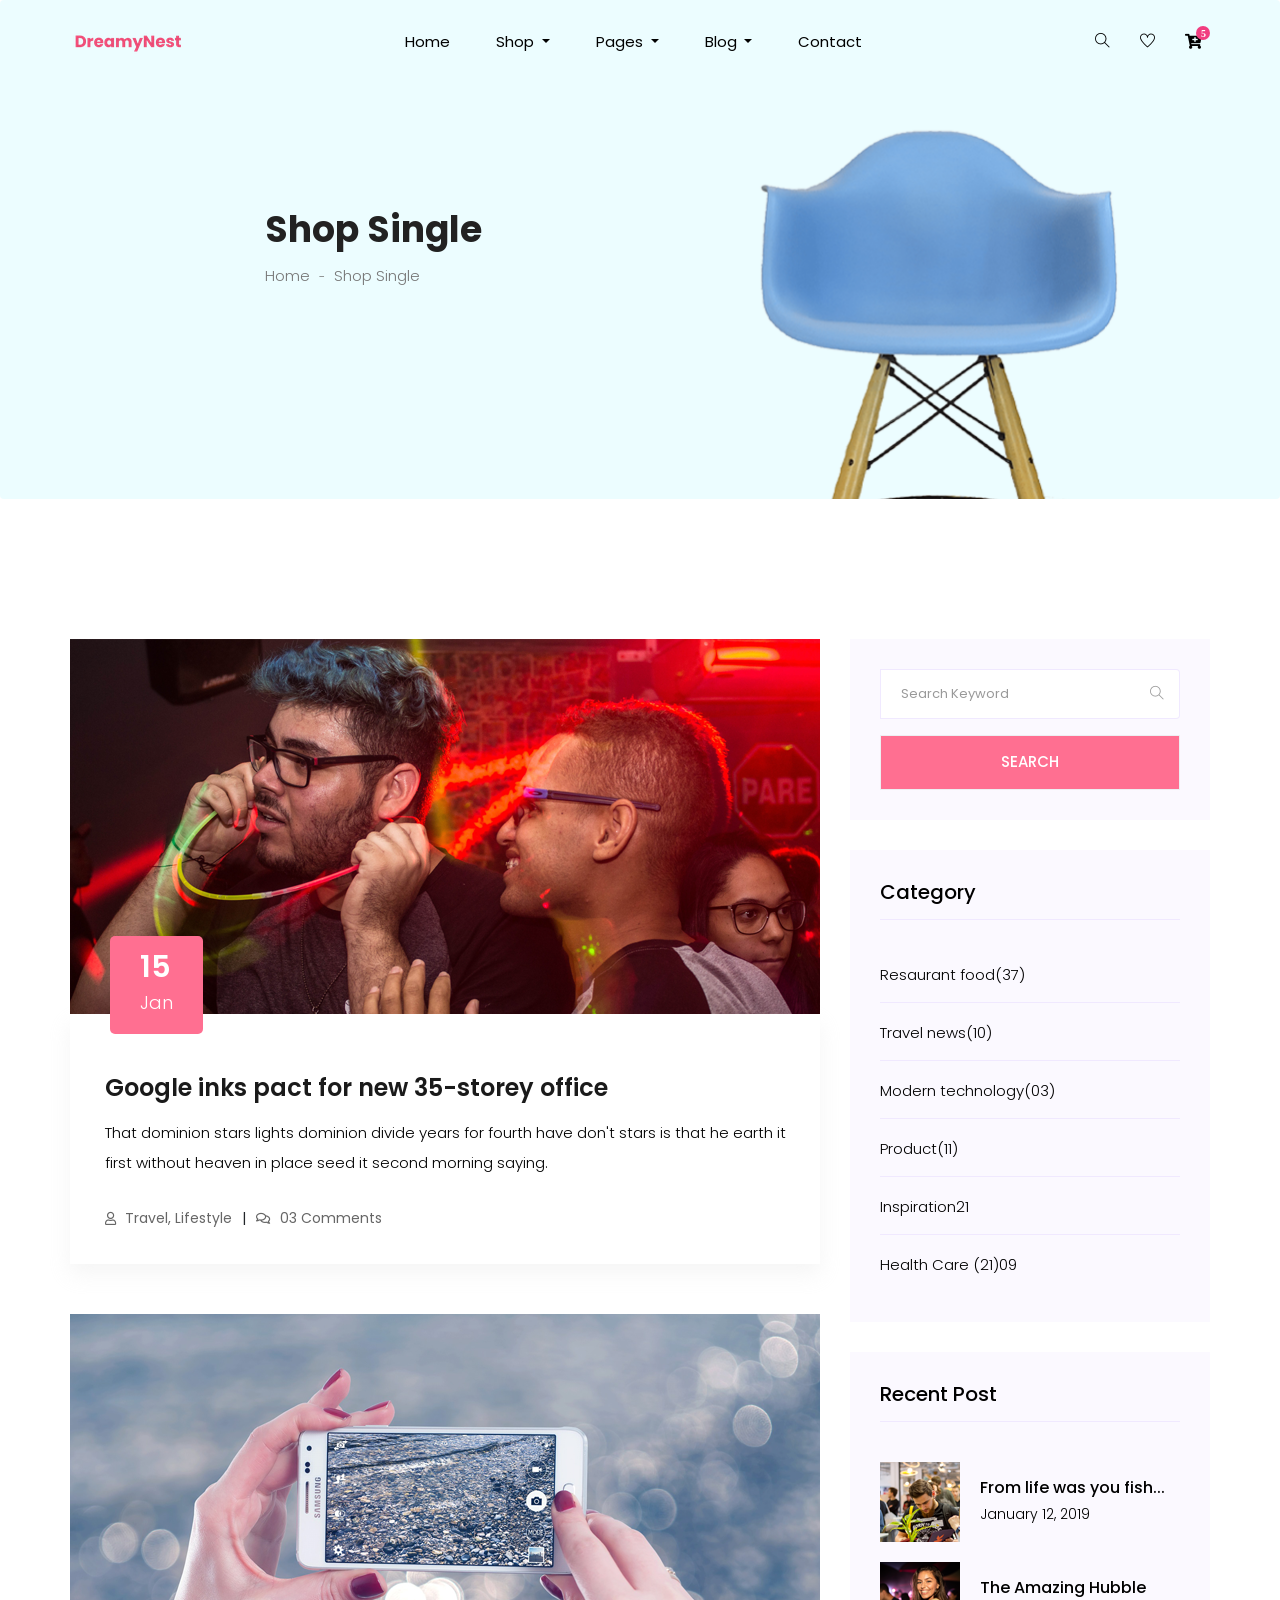
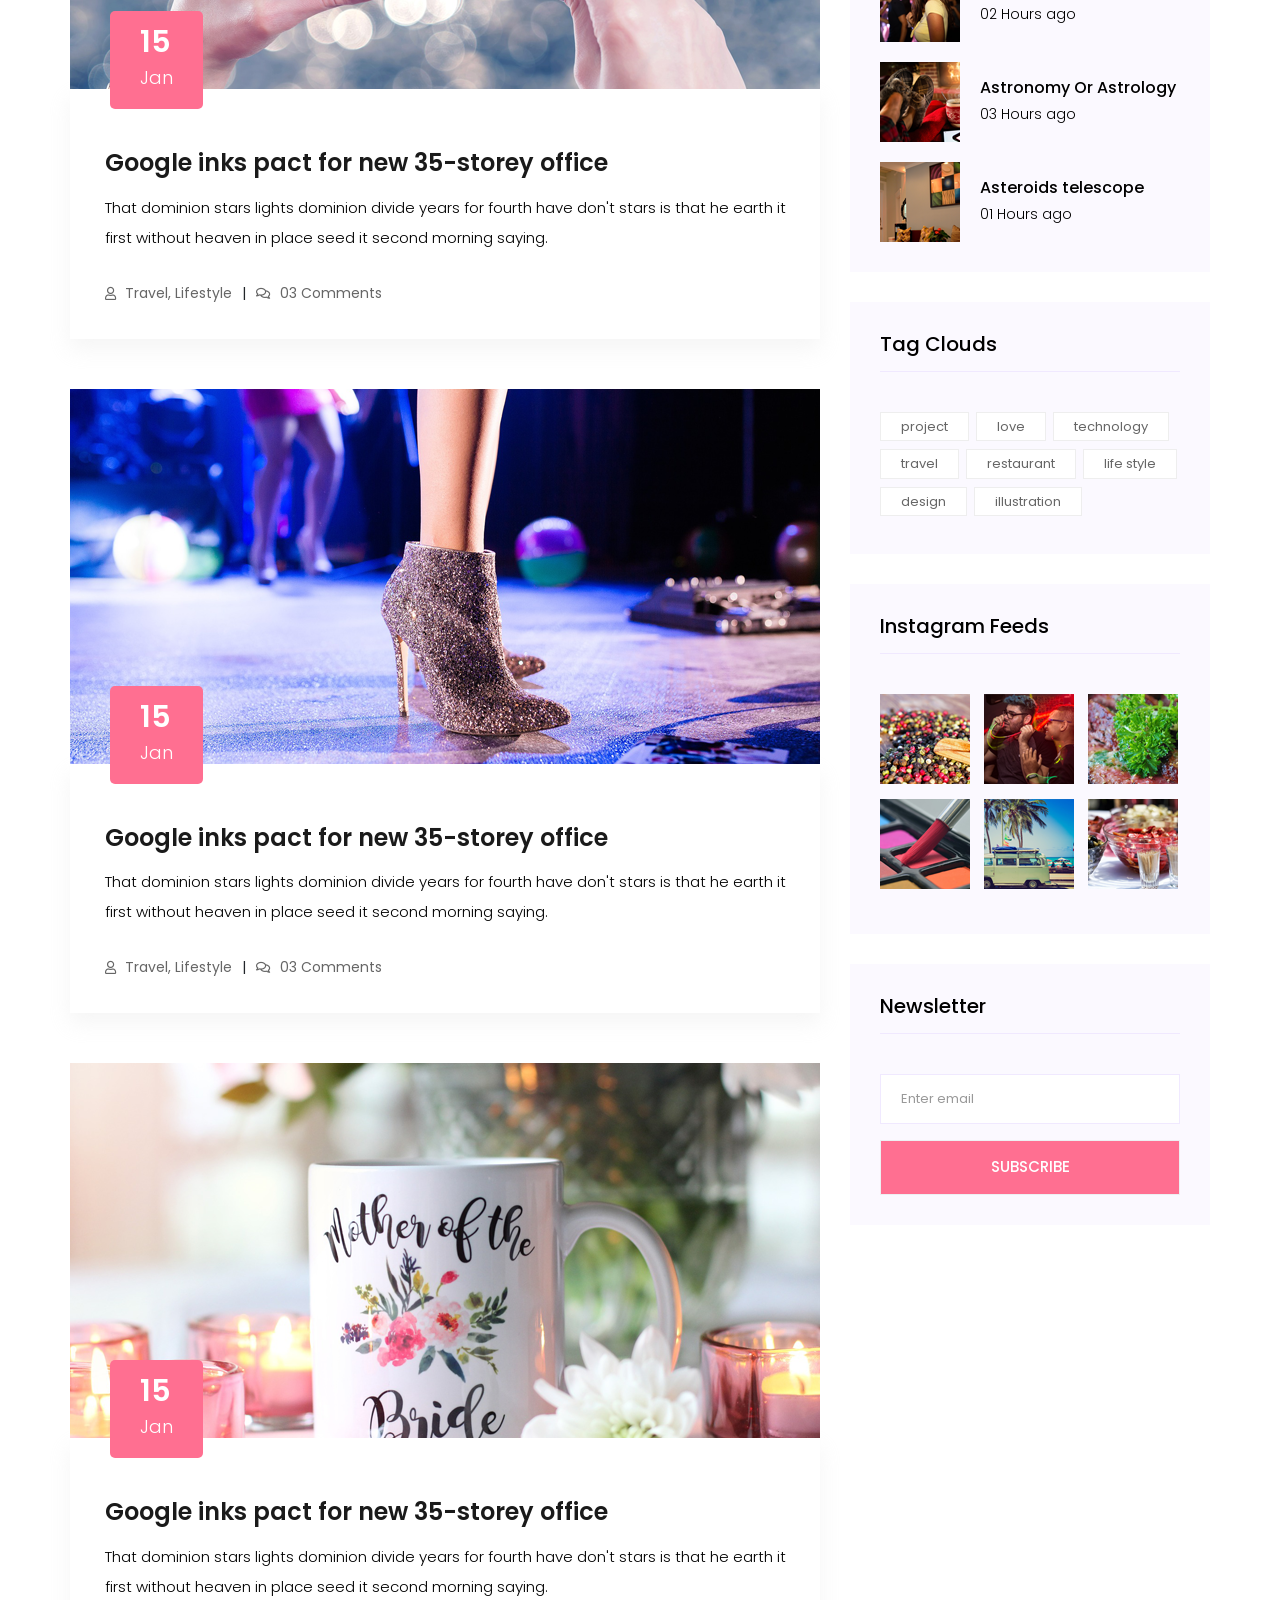
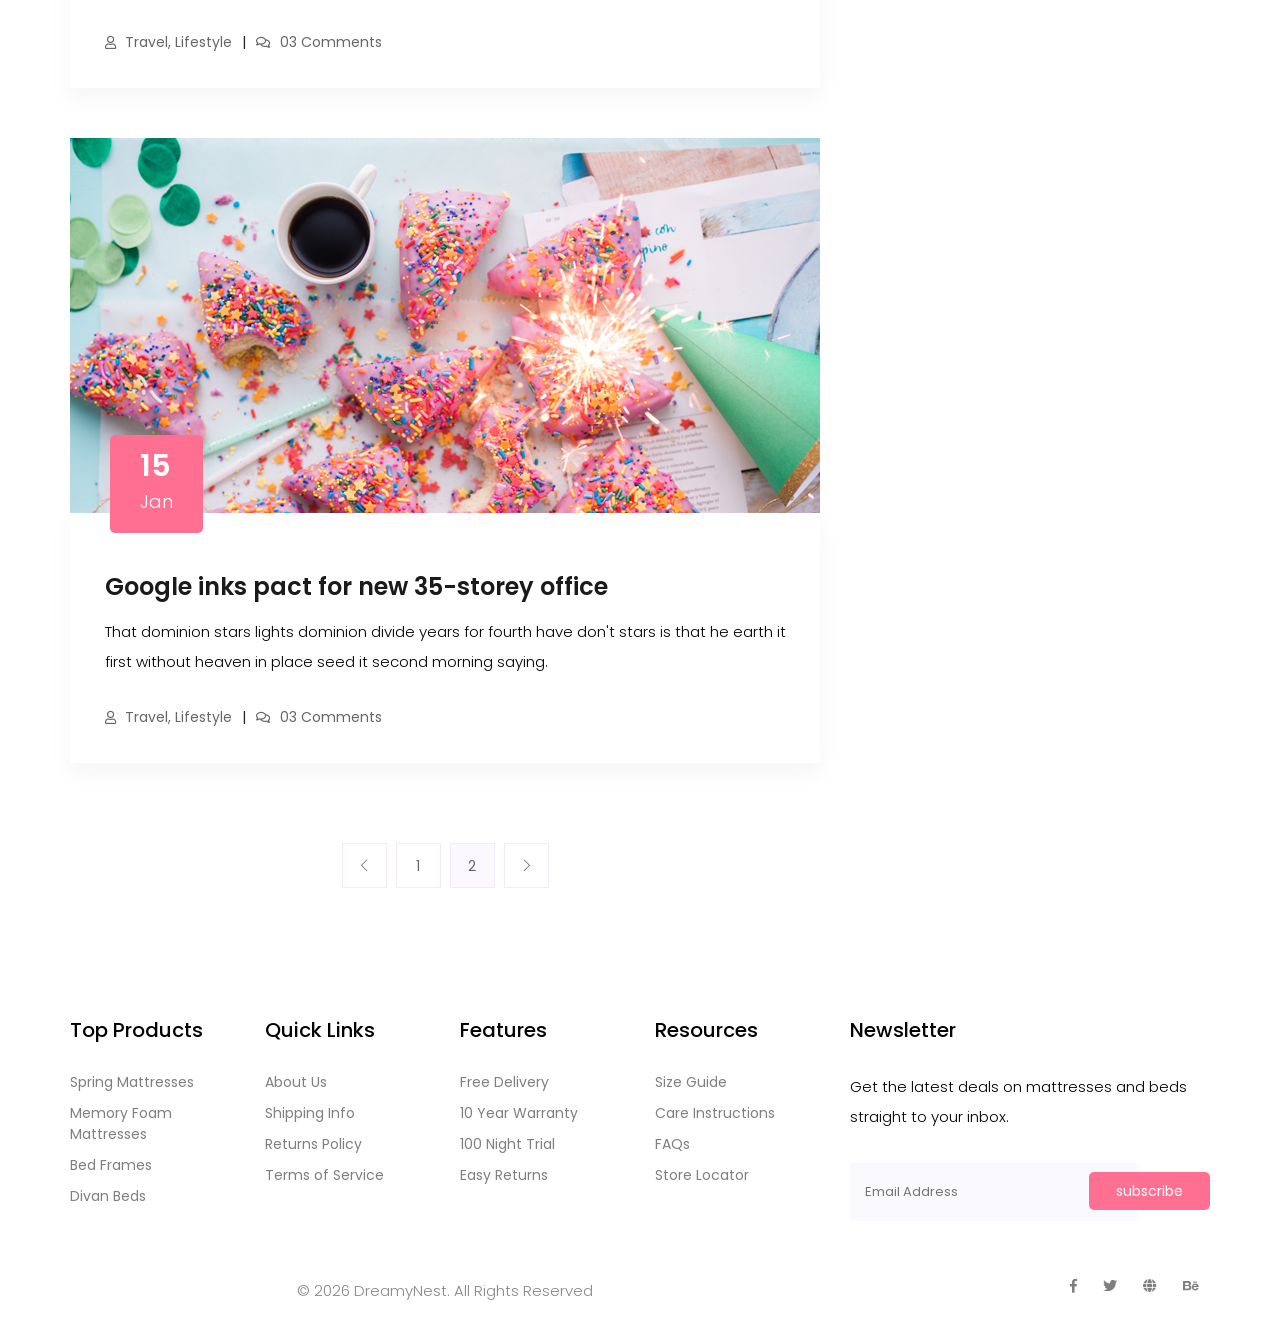
<file: blog.html>
<!doctype html>
<html lang="zxx">

<head>
    <!-- Required meta tags -->
    <meta charset="utf-8">
    <meta name="viewport" content="width=device-width, initial-scale=1, shrink-to-fit=no">
    <title>DreamyNest</title>
    <link rel="icon" href="img/favicon.png">
    <!-- Bootstrap CSS -->
    <link rel="stylesheet" href="css/bootstrap.min.css">
    <!-- animate CSS -->
    <link rel="stylesheet" href="css/animate.css">
    <!-- owl carousel CSS -->
    <link rel="stylesheet" href="css/owl.carousel.min.css">
    <!-- font awesome CSS -->
    <link rel="stylesheet" href="css/all.css">
    <!-- flaticon CSS -->
    <link rel="stylesheet" href="css/flaticon.css">
    <link rel="stylesheet" href="css/themify-icons.css">
    <!-- font awesome CSS -->
    <link rel="stylesheet" href="css/magnific-popup.css">
    <!-- swiper CSS -->
    <link rel="stylesheet" href="css/slick.css">
    <!-- style CSS -->
    <link rel="stylesheet" href="css/style.css">
</head>

<body>
    <!--::header part start::-->
    <header class="main_menu home_menu">
        <div class="container">
            <div class="row align-items-center">
                <div class="col-lg-12">
                    <nav class="navbar navbar-expand-lg navbar-light">
                        <a class="navbar-brand" href="index.html"> <img src="img/logo.png" alt="logo"> </a>
                        <button class="navbar-toggler" type="button" data-toggle="collapse"
                            data-target="#navbarSupportedContent" aria-controls="navbarSupportedContent"
                            aria-expanded="false" aria-label="Toggle navigation">
                            <span class="menu_icon"><i class="fas fa-bars"></i></span>
                        </button>

                        <div class="collapse navbar-collapse main-menu-item" id="navbarSupportedContent">
                            <ul class="navbar-nav">
                                <li class="nav-item">
                                    <a class="nav-link" href="index.html">Home</a>
                                </li>
                                <li class="nav-item dropdown">
                                    <a class="nav-link dropdown-toggle" href="blog.html" id="navbarDropdown_1"
                                        role="button" data-toggle="dropdown" aria-haspopup="true" aria-expanded="false">
                                        Shop
                                    </a>
                                    <div class="dropdown-menu" aria-labelledby="navbarDropdown_1">
                                        <a class="dropdown-item" href="category.html"> shop category</a>
                                        <a class="dropdown-item" href="single-product.html">product details</a>
                                        
                                    </div>
                                </li>
                                <li class="nav-item dropdown">
                                    <a class="nav-link dropdown-toggle" href="blog.html" id="navbarDropdown_3"
                                        role="button" data-toggle="dropdown" aria-haspopup="true" aria-expanded="false">
                                        pages
                                    </a>
                                    <div class="dropdown-menu" aria-labelledby="navbarDropdown_2">
                                        <a class="dropdown-item" href="login.html"> login</a>
                                        <a class="dropdown-item" href="tracking.html">tracking</a>
                                        <a class="dropdown-item" href="checkout.html">product checkout</a>
                                        <a class="dropdown-item" href="cart.html">shopping cart</a>
                                        <a class="dropdown-item" href="confirmation.html">confirmation</a>
                                        <a class="dropdown-item" href="elements.html">elements</a>
                                    </div>
                                </li>
                                <li class="nav-item dropdown">
                                    <a class="nav-link dropdown-toggle" href="blog.html" id="navbarDropdown_2"
                                        role="button" data-toggle="dropdown" aria-haspopup="true" aria-expanded="false">
                                        blog
                                    </a>
                                    <div class="dropdown-menu" aria-labelledby="navbarDropdown_2">
                                        <a class="dropdown-item" href="blog.html"> blog</a>
                                        <a class="dropdown-item" href="single-blog.html">Single blog</a>
                                    </div>
                                </li>
                                
                                <li class="nav-item">
                                    <a class="nav-link" href="contact.html">Contact</a>
                                </li>
                            </ul>
                        </div>
                        <div class="hearer_icon d-flex">
                            <a id="search_1" href="javascript:void(0)"><i class="ti-search"></i></a>
                            <a href=""><i class="ti-heart"></i></a>
                            <div class="dropdown cart">
                                <a class="dropdown-toggle" href="#" id="navbarDropdown3" role="button"
                                    data-toggle="dropdown" aria-haspopup="true" aria-expanded="false">
                                    <i class="fas fa-cart-plus"></i>
                                </a>
                                <!-- <div class="dropdown-menu" aria-labelledby="navbarDropdown">
                                    <div class="single_product">
    
                                    </div>
                                </div> -->
                                
                            </div>
                        </div>
                    </nav>
                </div>
            </div>
        </div>
        <div class="search_input" id="search_input_box">
            <div class="container ">
                <form class="d-flex justify-content-between search-inner">
                    <input type="text" class="form-control" id="search_input" placeholder="Search Here">
                    <button type="submit" class="btn"></button>
                    <span class="ti-close" id="close_search" title="Close Search"></span>
                </form>
            </div>
        </div>
    </header>
    <!-- Header part end-->

    <!--================Home Banner Area =================-->
    <!-- breadcrumb start-->
    <section class="breadcrumb breadcrumb_bg">
        <div class="container">
            <div class="row justify-content-center">
                <div class="col-lg-8">
                    <div class="breadcrumb_iner">
                        <div class="breadcrumb_iner_item">
                            <h2>Shop Single</h2>
                            <p>Home <span>-</span> Shop Single</p>
                        </div>
                    </div>
                </div>
            </div>
        </div>
    </section>
    <!-- breadcrumb start-->

    <!--================Blog Area =================-->
    <section class="blog_area padding_top">
        <div class="container">
            <div class="row">
                <div class="col-lg-8 mb-5 mb-lg-0">
                    <div class="blog_left_sidebar">
                        <article class="blog_item">
                            <div class="blog_item_img">
                                <img class="card-img rounded-0" src="img/blog/single_blog_1.png" alt="">
                                <a href="#" class="blog_item_date">
                                    <h3>15</h3>
                                    <p>Jan</p>
                                </a>
                            </div>

                            <div class="blog_details">
                                <a class="d-inline-block" href="single-blog.html">
                                    <h2>Google inks pact for new 35-storey office</h2>
                                </a>
                                <p>That dominion stars lights dominion divide years for fourth have don't stars is that
                                    he earth it first without heaven in place seed it second morning saying.</p>
                                <ul class="blog-info-link">
                                    <li><a href="#"><i class="far fa-user"></i> Travel, Lifestyle</a></li>
                                    <li><a href="#"><i class="far fa-comments"></i> 03 Comments</a></li>
                                </ul>
                            </div>
                        </article>

                        <article class="blog_item">
                            <div class="blog_item_img">
                                <img class="card-img rounded-0" src="img/blog/single_blog_2.png" alt="">
                                <a href="#" class="blog_item_date">
                                    <h3>15</h3>
                                    <p>Jan</p>
                                </a>
                            </div>

                            <div class="blog_details">
                                <a class="d-inline-block" href="single-blog.html">
                                    <h2>Google inks pact for new 35-storey office</h2>
                                </a>
                                <p>That dominion stars lights dominion divide years for fourth have don't stars is that
                                    he earth it first without heaven in place seed it second morning saying.</p>
                                <ul class="blog-info-link">
                                    <li><a href="#"><i class="far fa-user"></i> Travel, Lifestyle</a></li>
                                    <li><a href="#"><i class="far fa-comments"></i> 03 Comments</a></li>
                                </ul>
                            </div>
                        </article>

                        <article class="blog_item">
                            <div class="blog_item_img">
                                <img class="card-img rounded-0" src="img/blog/single_blog_3.png" alt="">
                                <a href="#" class="blog_item_date">
                                    <h3>15</h3>
                                    <p>Jan</p>
                                </a>
                            </div>

                            <div class="blog_details">
                                <a class="d-inline-block" href="single-blog.html">
                                    <h2>Google inks pact for new 35-storey office</h2>
                                </a>
                                <p>That dominion stars lights dominion divide years for fourth have don't stars is that
                                    he earth it first without heaven in place seed it second morning saying.</p>
                                <ul class="blog-info-link">
                                    <li><a href="#"><i class="far fa-user"></i> Travel, Lifestyle</a></li>
                                    <li><a href="#"><i class="far fa-comments"></i> 03 Comments</a></li>
                                </ul>
                            </div>
                        </article>

                        <article class="blog_item">
                            <div class="blog_item_img">
                                <img class="card-img rounded-0" src="img/blog/single_blog_4.png" alt="">
                                <a href="#" class="blog_item_date">
                                    <h3>15</h3>
                                    <p>Jan</p>
                                </a>
                            </div>

                            <div class="blog_details">
                                <a class="d-inline-block" href="single-blog.html">
                                    <h2>Google inks pact for new 35-storey office</h2>
                                </a>
                                <p>That dominion stars lights dominion divide years for fourth have don't stars is that
                                    he earth it first without heaven in place seed it second morning saying.</p>
                                <ul class="blog-info-link">
                                    <li><a href="#"><i class="far fa-user"></i> Travel, Lifestyle</a></li>
                                    <li><a href="#"><i class="far fa-comments"></i> 03 Comments</a></li>
                                </ul>
                            </div>
                        </article>

                        <article class="blog_item">
                            <div class="blog_item_img">
                                <img class="card-img rounded-0" src="img/blog/single_blog_5.png" alt="">
                                <a href="#" class="blog_item_date">
                                    <h3>15</h3>
                                    <p>Jan</p>
                                </a>
                            </div>

                            <div class="blog_details">
                                <a class="d-inline-block" href="single-blog.html">
                                    <h2>Google inks pact for new 35-storey office</h2>
                                </a>
                                <p>That dominion stars lights dominion divide years for fourth have don't stars is that
                                    he earth it first without heaven in place seed it second morning saying.</p>
                                <ul class="blog-info-link">
                                    <li><a href="#"><i class="far fa-user"></i> Travel, Lifestyle</a></li>
                                    <li><a href="#"><i class="far fa-comments"></i> 03 Comments</a></li>
                                </ul>
                            </div>
                        </article>

                        <nav class="blog-pagination justify-content-center d-flex">
                            <ul class="pagination">
                                <li class="page-item">
                                    <a href="#" class="page-link" aria-label="Previous">
                                        <i class="ti-angle-left"></i>
                                    </a>
                                </li>
                                <li class="page-item">
                                    <a href="#" class="page-link">1</a>
                                </li>
                                <li class="page-item active">
                                    <a href="#" class="page-link">2</a>
                                </li>
                                <li class="page-item">
                                    <a href="#" class="page-link" aria-label="Next">
                                        <i class="ti-angle-right"></i>
                                    </a>
                                </li>
                            </ul>
                        </nav>
                    </div>
                </div>
                <div class="col-lg-4">
                    <div class="blog_right_sidebar">
                        <aside class="single_sidebar_widget search_widget">
                            <form action="#">
                                <div class="form-group">
                                    <div class="input-group mb-3">
                                        <input type="text" class="form-control" placeholder='Search Keyword'
                                            onfocus="this.placeholder = ''"
                                            onblur="this.placeholder = 'Search Keyword'">
                                        <div class="input-group-append">
                                            <button class="btn" type="button"><i class="ti-search"></i></button>
                                        </div>
                                    </div>
                                </div>
                                <button class="button rounded-0 primary-bg text-white w-100 btn_1"
                                    type="submit">Search</button>
                            </form>
                        </aside>

                        <aside class="single_sidebar_widget post_category_widget">
                            <h4 class="widget_title">Category</h4>
                            <ul class="list cat-list">
                                <li>
                                    <a href="#" class="d-flex">
                                        <p>Resaurant food</p>
                                        <p>(37)</p>
                                    </a>
                                </li>
                                <li>
                                    <a href="#" class="d-flex">
                                        <p>Travel news</p>
                                        <p>(10)</p>
                                    </a>
                                </li>
                                <li>
                                    <a href="#" class="d-flex">
                                        <p>Modern technology</p>
                                        <p>(03)</p>
                                    </a>
                                </li>
                                <li>
                                    <a href="#" class="d-flex">
                                        <p>Product</p>
                                        <p>(11)</p>
                                    </a>
                                </li>
                                <li>
                                    <a href="#" class="d-flex">
                                        <p>Inspiration</p>
                                        <p>21</p>
                                    </a>
                                </li>
                                <li>
                                    <a href="#" class="d-flex">
                                        <p>Health Care (21)</p>
                                        <p>09</p>
                                    </a>
                                </li>
                            </ul>
                        </aside>

                        <aside class="single_sidebar_widget popular_post_widget">
                            <h3 class="widget_title">Recent Post</h3>
                            <div class="media post_item">
                                <img src="img/post/post_1.png" alt="post">
                                <div class="media-body">
                                    <a href="single-blog.html">
                                        <h3>From life was you fish...</h3>
                                    </a>
                                    <p>January 12, 2019</p>
                                </div>
                            </div>
                            <div class="media post_item">
                                <img src="img/post/post_2.png" alt="post">
                                <div class="media-body">
                                    <a href="single-blog.html">
                                        <h3>The Amazing Hubble</h3>
                                    </a>
                                    <p>02 Hours ago</p>
                                </div>
                            </div>
                            <div class="media post_item">
                                <img src="img/post/post_3.png" alt="post">
                                <div class="media-body">
                                    <a href="single-blog.html">
                                        <h3>Astronomy Or Astrology</h3>
                                    </a>
                                    <p>03 Hours ago</p>
                                </div>
                            </div>
                            <div class="media post_item">
                                <img src="img/post/post_4.png" alt="post">
                                <div class="media-body">
                                    <a href="single-blog.html">
                                        <h3>Asteroids telescope</h3>
                                    </a>
                                    <p>01 Hours ago</p>
                                </div>
                            </div>
                        </aside>
                        <aside class="single_sidebar_widget tag_cloud_widget">
                            <h4 class="widget_title">Tag Clouds</h4>
                            <ul class="list">
                                <li>
                                    <a href="#">project</a>
                                </li>
                                <li>
                                    <a href="#">love</a>
                                </li>
                                <li>
                                    <a href="#">technology</a>
                                </li>
                                <li>
                                    <a href="#">travel</a>
                                </li>
                                <li>
                                    <a href="#">restaurant</a>
                                </li>
                                <li>
                                    <a href="#">life style</a>
                                </li>
                                <li>
                                    <a href="#">design</a>
                                </li>
                                <li>
                                    <a href="#">illustration</a>
                                </li>
                            </ul>
                        </aside>


                        <aside class="single_sidebar_widget instagram_feeds">
                            <h4 class="widget_title">Instagram Feeds</h4>
                            <ul class="instagram_row flex-wrap">
                                <li>
                                    <a href="#">
                                        <img class="img-fluid" src="img/post/post_5.png" alt="">
                                    </a>
                                </li>
                                <li>
                                    <a href="#">
                                        <img class="img-fluid" src="img/post/post_6.png" alt="">
                                    </a>
                                </li>
                                <li>
                                    <a href="#">
                                        <img class="img-fluid" src="img/post/post_7.png" alt="">
                                    </a>
                                </li>
                                <li>
                                    <a href="#">
                                        <img class="img-fluid" src="img/post/post_8.png" alt="">
                                    </a>
                                </li>
                                <li>
                                    <a href="#">
                                        <img class="img-fluid" src="img/post/post_9.png" alt="">
                                    </a>
                                </li>
                                <li>
                                    <a href="#">
                                        <img class="img-fluid" src="img/post/post_10.png" alt="">
                                    </a>
                                </li>
                            </ul>
                        </aside>


                        <aside class="single_sidebar_widget newsletter_widget">
                            <h4 class="widget_title">Newsletter</h4>

                            <form action="#">
                                <div class="form-group">
                                    <input type="email" class="form-control" onfocus="this.placeholder = ''"
                                        onblur="this.placeholder = 'Enter email'" placeholder='Enter email' required>
                                </div>
                                <button class="button rounded-0 primary-bg text-white w-100 btn_1"
                                    type="submit">Subscribe</button>
                            </form>
                        </aside>
                    </div>
                </div>
            </div>
        </div>
    </section>
    <!--================Blog Area =================-->

    <!--::footer_part start::-->
    <footer class="footer_part">
        <div class="container">
            <div class="row justify-content-around">
                <div class="col-sm-6 col-lg-2">
                    <div class="single_footer_part">
                        <h4>Top Products</h4>
                        <ul class="list-unstyled">
                            <li><a href="">Spring Mattresses</a></li>
                            <li><a href="">Memory Foam Mattresses</a></li>
                            <li><a href="">Bed Frames</a></li>
                            <li><a href="">Divan Beds</a></li>
                            </ul>
                    </div>
                </div>
                <div class="col-sm-6 col-lg-2">
                    <div class="single_footer_part">
                        <h4>Quick Links</h4>
                        <ul class="list-unstyled">
                            <li><a href="">About Us</a></li>
                            <li><a href="">Shipping Info</a></li>
                            <li><a href="">Returns Policy</a></li>
                            <li><a href="">Terms of Service</a></li>
                            </ul>
                    </div>
                </div>
                <div class="col-sm-6 col-lg-2">
                    <div class="single_footer_part">
                        <h4>Features</h4>
                        <ul class="list-unstyled">
                            <li><a href="">Free Delivery</a></li>
                            <li><a href="">10 Year Warranty</a></li>
                            <li><a href="">100 Night Trial</a></li>
                            <li><a href="">Easy Returns</a></li>
                            </ul>
                    </div>
                </div>
                <div class="col-sm-6 col-lg-2">
                    <div class="single_footer_part">
                        <h4>Resources</h4>
                        <ul class="list-unstyled">
                            <li><a href="">Size Guide</a></li>
                            <li><a href="">Care Instructions</a></li>
                            <li><a href="">FAQs</a></li>
                            <li><a href="">Store Locator</a></li>
                            </ul>
                    </div>
                </div>
                <div class="col-sm-6 col-lg-4">
                    <div class="single_footer_part">
                        <h4>Newsletter</h4>
                        <p>Get the latest deals on mattresses and beds straight to your inbox.
                        </p>
                        <div id="mc_embed_signup">
                            <form target="_blank"
                                action="https://spondonit.us12.list-manage.com/subscribe/post?u=1462626880ade1ac87bd9c93a&amp;id=92a4423d01"
                                method="get" class="subscribe_form relative mail_part">
                                <input type="email" name="email" id="newsletter-form-email" placeholder="Email Address"
                                    class="placeholder hide-on-focus" onfocus="this.placeholder = ''"
                                    onblur="this.placeholder = ' Email Address '">
                                <button type="submit" name="submit" id="newsletter-submit"
                                    class="email_icon newsletter-submit button-contactForm">subscribe</button>
                                <div class="mt-10 info"></div>
                            </form>
                        </div>
                    </div>
                </div>
            </div>

        </div>
        <div class="copyright_part">
            <div class="container">
                <div class="row">
                    <div class="col-lg-8">
                        <div class="copyright_text">
              <p class="text-center text-md-end text-xl-start"> 
                &copy; 2026 DreamyNest. All Rights Reserved
              </p>
                        </div>
                    </div>
                    <div class="col-lg-4">
                        <div class="footer_icon social_icon">
                            <ul class="list-unstyled">
                                <li><a href="#" class="single_social_icon"><i class="fab fa-facebook-f"></i></a></li>
                                <li><a href="#" class="single_social_icon"><i class="fab fa-twitter"></i></a></li>
                                <li><a href="#" class="single_social_icon"><i class="fas fa-globe"></i></a></li>
                                <li><a href="#" class="single_social_icon"><i class="fab fa-behance"></i></a></li>
                            </ul>
                        </div>
                    </div>
                </div>
            </div>
        </div>
    </footer>
    <!--::footer_part end::-->

    <!-- jquery plugins here-->
    <!-- jquery -->
    <script src="js/jquery-1.12.1.min.js"></script>
    <!-- popper js -->
    <script src="js/popper.min.js"></script>
    <!-- bootstrap js -->
    <script src="js/bootstrap.min.js"></script>
    <!-- easing js -->
    <script src="js/jquery.magnific-popup.js"></script>
    <!-- swiper js -->
    <script src="js/swiper.min.js"></script>
    <!-- swiper js -->
    <script src="js/masonry.pkgd.js"></script>
    <!-- particles js -->
    <script src="js/owl.carousel.min.js"></script>
    <script src="js/jquery.nice-select.min.js"></script>
    <!-- slick js -->
    <script src="js/slick.min.js"></script>
    <script src="js/jquery.counterup.min.js"></script>
    <script src="js/waypoints.min.js"></script>
    <script src="js/contact.js"></script>
    <script src="js/jquery.ajaxchimp.min.js"></script>
    <script src="js/jquery.form.js"></script>
    <script src="js/jquery.validate.min.js"></script>
    <script src="js/mail-script.js"></script>
    <!-- custom js -->
    <script src="js/custom.js"></script>
</body>

</html>
</file>
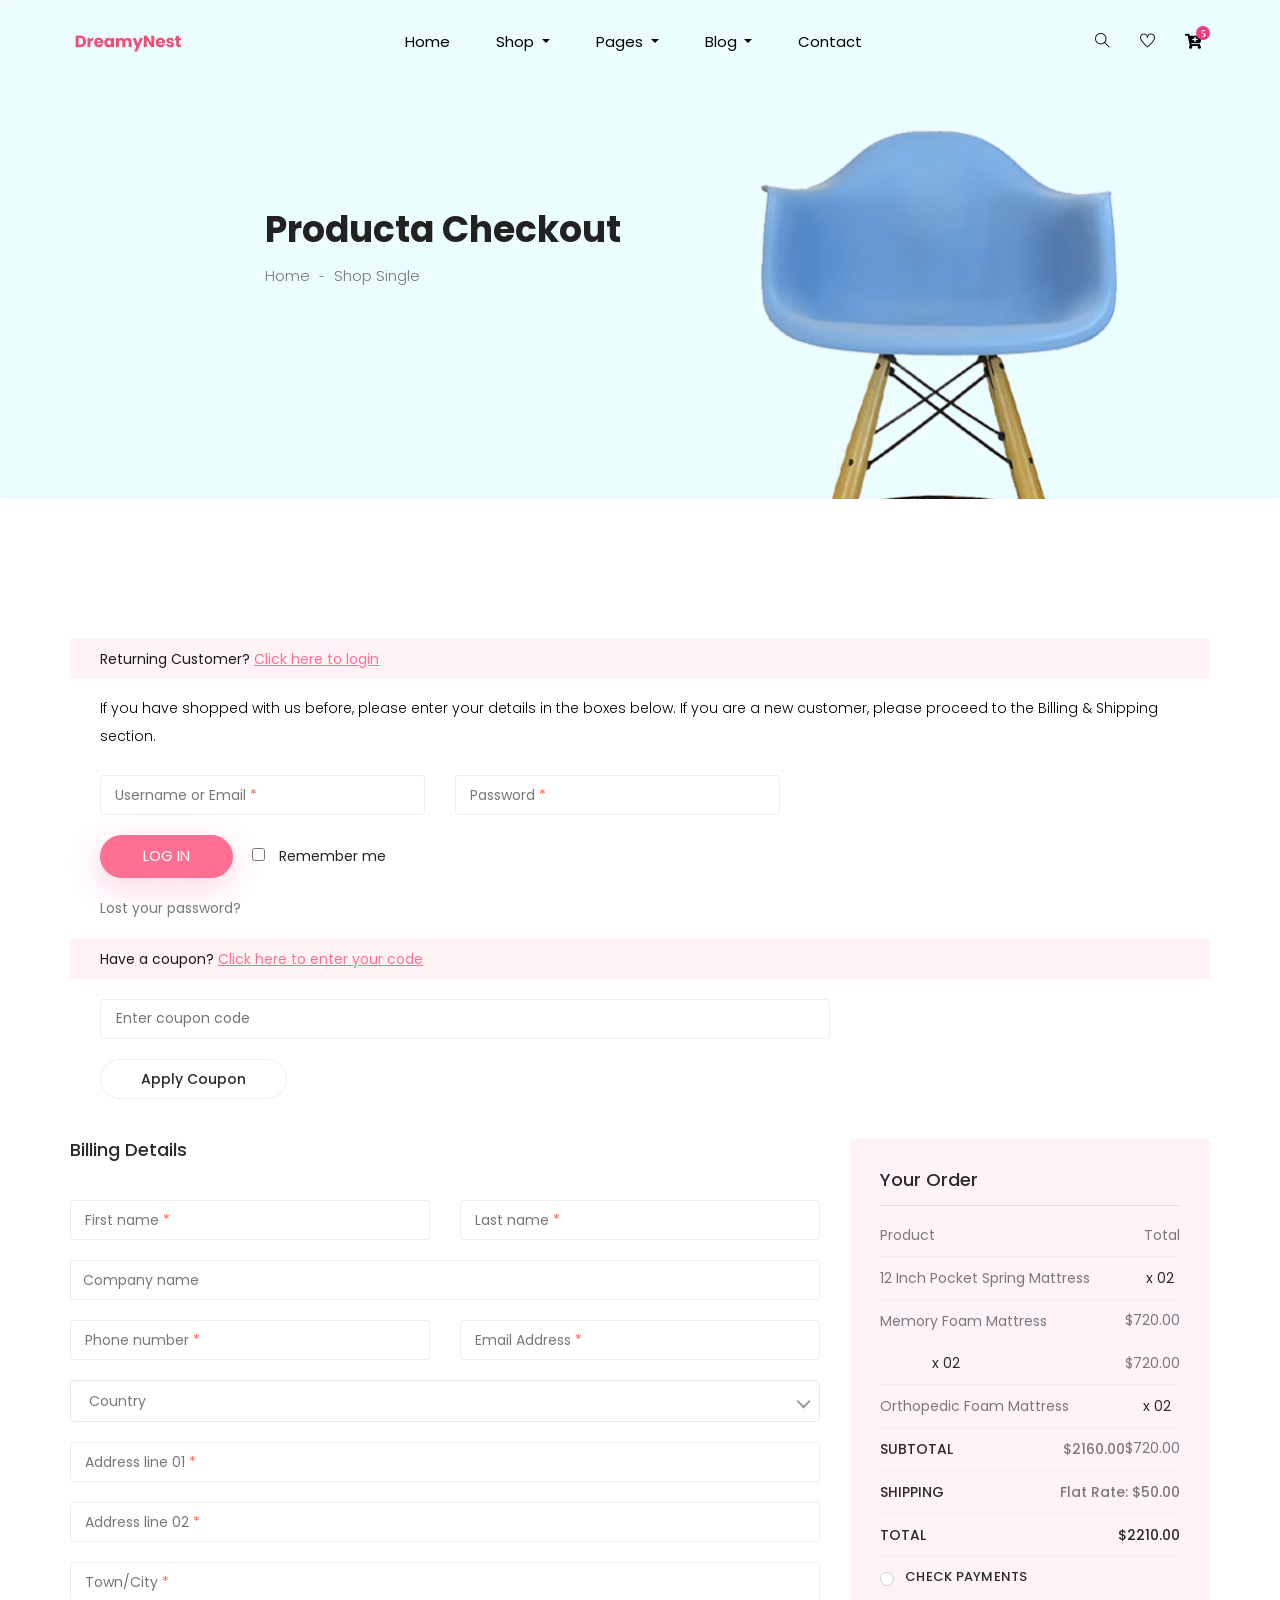
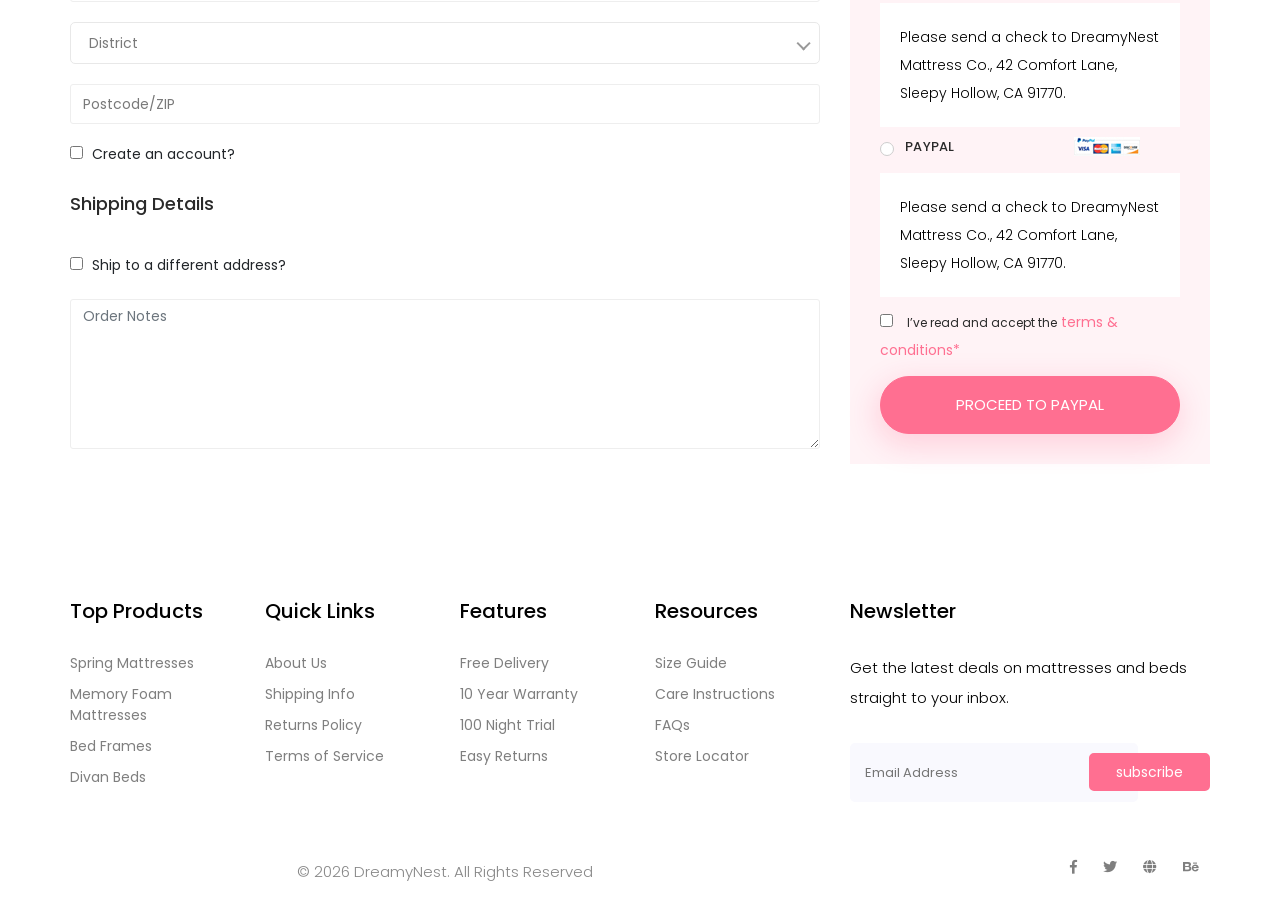
<file: checkout.html>
<!doctype html>
<html lang="zxx">

<head>
  <!-- Required meta tags -->
  <meta charset="utf-8">
  <meta name="viewport" content="width=device-width, initial-scale=1, shrink-to-fit=no">
  <title>aranaz</title>
  <link rel="icon" href="img/favicon.png">
  <!-- Bootstrap CSS -->
  <link rel="stylesheet" href="css/bootstrap.min.css">
  <!-- animate CSS -->
  <link rel="stylesheet" href="css/animate.css">
  <!-- owl carousel CSS -->
  <link rel="stylesheet" href="css/owl.carousel.min.css">
  <!-- nice select CSS -->
  <link rel="stylesheet" href="css/nice-select.css">
  <!-- font awesome CSS -->
  <link rel="stylesheet" href="css/all.css">
  <!-- flaticon CSS -->
  <link rel="stylesheet" href="css/flaticon.css">
  <link rel="stylesheet" href="css/themify-icons.css">
  <!-- font awesome CSS -->
  <link rel="stylesheet" href="css/magnific-popup.css">
  <!-- swiper CSS -->
  <link rel="stylesheet" href="css/slick.css">
  <link rel="stylesheet" href="css/price_rangs.css">
  <!-- style CSS -->
  <link rel="stylesheet" href="css/style.css">
</head>

<body>
  <!--::header part start::-->
  <header class="main_menu home_menu">
    <div class="container">
        <div class="row align-items-center">
            <div class="col-lg-12">
                <nav class="navbar navbar-expand-lg navbar-light">
                    <a class="navbar-brand" href="index.html"> <img src="img/logo.png" alt="logo"> </a>
                    <button class="navbar-toggler" type="button" data-toggle="collapse"
                        data-target="#navbarSupportedContent" aria-controls="navbarSupportedContent"
                        aria-expanded="false" aria-label="Toggle navigation">
                        <span class="menu_icon"><i class="fas fa-bars"></i></span>
                    </button>

                    <div class="collapse navbar-collapse main-menu-item" id="navbarSupportedContent">
                        <ul class="navbar-nav">
                            <li class="nav-item">
                                <a class="nav-link" href="index.html">Home</a>
                            </li>
                            <li class="nav-item dropdown">
                                <a class="nav-link dropdown-toggle" href="blog.html" id="navbarDropdown_1"
                                    role="button" data-toggle="dropdown" aria-haspopup="true" aria-expanded="false">
                                    Shop
                                </a>
                                <div class="dropdown-menu" aria-labelledby="navbarDropdown_1">
                                    <a class="dropdown-item" href="category.html"> shop category</a>
                                    <a class="dropdown-item" href="single-product.html">product details</a>
                                    
                                </div>
                            </li>
                            <li class="nav-item dropdown">
                                <a class="nav-link dropdown-toggle" href="blog.html" id="navbarDropdown_3"
                                    role="button" data-toggle="dropdown" aria-haspopup="true" aria-expanded="false">
                                    pages
                                </a>
                                <div class="dropdown-menu" aria-labelledby="navbarDropdown_2">
                                    <a class="dropdown-item" href="login.html"> login</a>
                                    <a class="dropdown-item" href="tracking.html">tracking</a>
                                    <a class="dropdown-item" href="checkout.html">product checkout</a>
                                    <a class="dropdown-item" href="cart.html">shopping cart</a>
                                    <a class="dropdown-item" href="confirmation.html">confirmation</a>
                                    <a class="dropdown-item" href="elements.html">elements</a>
                                </div>
                            </li>
                            <li class="nav-item dropdown">
                                <a class="nav-link dropdown-toggle" href="blog.html" id="navbarDropdown_2"
                                    role="button" data-toggle="dropdown" aria-haspopup="true" aria-expanded="false">
                                    blog
                                </a>
                                <div class="dropdown-menu" aria-labelledby="navbarDropdown_2">
                                    <a class="dropdown-item" href="blog.html"> blog</a>
                                    <a class="dropdown-item" href="single-blog.html">Single blog</a>
                                </div>
                            </li>
                            
                            <li class="nav-item">
                                <a class="nav-link" href="contact.html">Contact</a>
                            </li>
                        </ul>
                    </div>
                    <div class="hearer_icon d-flex">
                        <a id="search_1" href="javascript:void(0)"><i class="ti-search"></i></a>
                        <a href=""><i class="ti-heart"></i></a>
                        <div class="dropdown cart">
                            <a class="dropdown-toggle" href="#" id="navbarDropdown3" role="button"
                                data-toggle="dropdown" aria-haspopup="true" aria-expanded="false">
                                <i class="fas fa-cart-plus"></i>
                            </a>
                            <!-- <div class="dropdown-menu" aria-labelledby="navbarDropdown">
                                <div class="single_product">

                                </div>
                            </div> -->
                            
                        </div>
                    </div>
                </nav>
            </div>
        </div>
    </div>
    <div class="search_input" id="search_input_box">
        <div class="container ">
            <form class="d-flex justify-content-between search-inner">
                <input type="text" class="form-control" id="search_input" placeholder="Search Here">
                <button type="submit" class="btn"></button>
                <span class="ti-close" id="close_search" title="Close Search"></span>
            </form>
        </div>
    </div>
</header>
  <!-- Header part end-->

  <!--================Home Banner Area =================-->
  <!-- breadcrumb start-->
  <section class="breadcrumb breadcrumb_bg">
    <div class="container">
      <div class="row justify-content-center">
        <div class="col-lg-8">
          <div class="breadcrumb_iner">
            <div class="breadcrumb_iner_item">
              <h2>Producta Checkout</h2>
              <p>Home <span>-</span> Shop Single</p>
            </div>
          </div>
        </div>
      </div>
    </div>
  </section>
  <!-- breadcrumb start-->

  <!--================Checkout Area =================-->
  <section class="checkout_area padding_top">
    <div class="container">
      <div class="returning_customer">
        <div class="check_title">
          <h2>
            Returning Customer?
            <a href="#">Click here to login</a>
          </h2>
        </div>
        <p>
          If you have shopped with us before, please enter your details in the
          boxes below. If you are a new customer, please proceed to the
          Billing & Shipping section.
        </p>
        <form class="row contact_form" action="#" method="post" novalidate="novalidate">
          <div class="col-md-6 form-group p_star">
            <input type="text" class="form-control" id="name" name="name" value=" " />
            <span class="placeholder" data-placeholder="Username or Email"></span>
          </div>
          <div class="col-md-6 form-group p_star">
            <input type="password" class="form-control" id="password" name="password" value="" />
            <span class="placeholder" data-placeholder="Password"></span>
          </div>
          <div class="col-md-12 form-group">
            <button type="submit" value="submit" class="btn_3">
              log in
            </button>
            <div class="creat_account">
              <input type="checkbox" id="f-option" name="selector" />
              <label for="f-option">Remember me</label>
            </div>
            <a class="lost_pass" href="#">Lost your password?</a>
          </div>
        </form>
      </div>
      <div class="cupon_area">
        <div class="check_title">
          <h2>
            Have a coupon?
            <a href="#">Click here to enter your code</a>
          </h2>
        </div>
        <input type="text" placeholder="Enter coupon code" />
        <a class="tp_btn" href="#">Apply Coupon</a>
      </div>
      <div class="billing_details">
        <div class="row">
          <div class="col-lg-8">
            <h3>Billing Details</h3>
            <form class="row contact_form" action="#" method="post" novalidate="novalidate">
              <div class="col-md-6 form-group p_star">
                <input type="text" class="form-control" id="first" name="name" />
                <span class="placeholder" data-placeholder="First name"></span>
              </div>
              <div class="col-md-6 form-group p_star">
                <input type="text" class="form-control" id="last" name="name" />
                <span class="placeholder" data-placeholder="Last name"></span>
              </div>
              <div class="col-md-12 form-group">
                <input type="text" class="form-control" id="company" name="company" placeholder="Company name" />
              </div>
              <div class="col-md-6 form-group p_star">
                <input type="text" class="form-control" id="number" name="number" />
                <span class="placeholder" data-placeholder="Phone number"></span>
              </div>
              <div class="col-md-6 form-group p_star">
                <input type="text" class="form-control" id="email" name="compemailany" />
                <span class="placeholder" data-placeholder="Email Address"></span>
              </div>
              <div class="col-md-12 form-group p_star">
                <select class="country_select">
                  <option value="1">Country</option>
                  <option value="2">Country</option>
                  <option value="4">Country</option>
                </select>
              </div>
              <div class="col-md-12 form-group p_star">
                <input type="text" class="form-control" id="add1" name="add1" />
                <span class="placeholder" data-placeholder="Address line 01"></span>
              </div>
              <div class="col-md-12 form-group p_star">
                <input type="text" class="form-control" id="add2" name="add2" />
                <span class="placeholder" data-placeholder="Address line 02"></span>
              </div>
              <div class="col-md-12 form-group p_star">
                <input type="text" class="form-control" id="city" name="city" />
                <span class="placeholder" data-placeholder="Town/City"></span>
              </div>
              <div class="col-md-12 form-group p_star">
                <select class="country_select">
                  <option value="1">District</option>
                  <option value="2">District</option>
                  <option value="4">District</option>
                </select>
              </div>
              <div class="col-md-12 form-group">
                <input type="text" class="form-control" id="zip" name="zip" placeholder="Postcode/ZIP" />
              </div>
              <div class="col-md-12 form-group">
                <div class="creat_account">
                  <input type="checkbox" id="f-option2" name="selector" />
                  <label for="f-option2">Create an account?</label>
                </div>
              </div>
              <div class="col-md-12 form-group">
                <div class="creat_account">
                  <h3>Shipping Details</h3>
                  <input type="checkbox" id="f-option3" name="selector" />
                  <label for="f-option3">Ship to a different address?</label>
                </div>
                <textarea class="form-control" name="message" id="message" rows="1"
                  placeholder="Order Notes"></textarea>
              </div>
            </form>
          </div>
          <div class="col-lg-4">
            <div class="order_box">
              <h2>Your Order</h2>
              <ul class="list">
                <li>
                  <a href="#">Product
                    <span>Total</span>
                  </a>
                </li>
                <li>
                  <a href="#">12 Inch Pocket Spring Mattress
                    <span class="middle">x 02</span>
                    <span class="last">$720.00</span>
                  </a>
                </li>
                <li>
                  <a href="#">Memory Foam Mattress
                    <span class="middle">x 02</span>
                    <span class="last">$720.00</span>
                  </a>
                </li>
                <li>
                  <a href="#">Orthopedic Foam Mattress
                    <span class="middle">x 02</span>
                    <span class="last">$720.00</span>
                  </a>
                </li>
              </ul>
              <ul class="list list_2">
                <li>
                  <a href="#">Subtotal
                    <span>$2160.00</span>
                  </a>
                </li>
                <li>
                  <a href="#">Shipping
                    <span>Flat rate: $50.00</span>
                  </a>
                </li>
                <li>
                  <a href="#">Total
                    <span>$2210.00</span>
                  </a>
                </li>
              </ul>
              <div class="payment_item">
                <div class="radion_btn">
                  <input type="radio" id="f-option5" name="selector" />
                  <label for="f-option5">Check payments</label>
                  <div class="check"></div>
                </div>
                <p>
                  Please send a check to DreamyNest Mattress Co., 42 Comfort Lane,
                  Sleepy Hollow, CA 91770.
                </p>
              </div>
              <div class="payment_item active">
                <div class="radion_btn">
                  <input type="radio" id="f-option6" name="selector" />
                  <label for="f-option6">Paypal </label>
                  <img src="img/product/single-product/card.jpg" alt="" />
                  <div class="check"></div>
                </div>
                <p>
                  Please send a check to DreamyNest Mattress Co., 42 Comfort Lane,
                  Sleepy Hollow, CA 91770.
                </p>
              </div>
              <div class="creat_account">
                <input type="checkbox" id="f-option4" name="selector" />
                <label for="f-option4">I’ve read and accept the </label>
                <a href="#">terms & conditions*</a>
              </div>
              <a class="btn_3" href="#">Proceed to Paypal</a>
            </div>
          </div>
        </div>
      </div>
    </div>
  </section>
  <!--================End Checkout Area =================-->

  <!--::footer_part start::-->
  <footer class="footer_part">
    <div class="container">
      <div class="row justify-content-around">
        <div class="col-sm-6 col-lg-2">
          <div class="single_footer_part">
            <h4>Top Products</h4>
            <ul class="list-unstyled">
                            <li><a href="">Spring Mattresses</a></li>
                            <li><a href="">Memory Foam Mattresses</a></li>
                            <li><a href="">Bed Frames</a></li>
                            <li><a href="">Divan Beds</a></li>
                            </ul>
          </div>
        </div>
        <div class="col-sm-6 col-lg-2">
          <div class="single_footer_part">
            <h4>Quick Links</h4>
            <ul class="list-unstyled">
                            <li><a href="">About Us</a></li>
                            <li><a href="">Shipping Info</a></li>
                            <li><a href="">Returns Policy</a></li>
                            <li><a href="">Terms of Service</a></li>
                            </ul>
          </div>
        </div>
        <div class="col-sm-6 col-lg-2">
          <div class="single_footer_part">
            <h4>Features</h4>
            <ul class="list-unstyled">
                            <li><a href="">Free Delivery</a></li>
                            <li><a href="">10 Year Warranty</a></li>
                            <li><a href="">100 Night Trial</a></li>
                            <li><a href="">Easy Returns</a></li>
                            </ul>
          </div>
        </div>
        <div class="col-sm-6 col-lg-2">
          <div class="single_footer_part">
            <h4>Resources</h4>
            <ul class="list-unstyled">
                            <li><a href="">Size Guide</a></li>
                            <li><a href="">Care Instructions</a></li>
                            <li><a href="">FAQs</a></li>
                            <li><a href="">Store Locator</a></li>
                            </ul>
          </div>
        </div>
        <div class="col-sm-6 col-lg-4">
          <div class="single_footer_part">
            <h4>Newsletter</h4>
            <p>Get the latest deals on mattresses and beds straight to your inbox.
            </p>
            <div id="mc_embed_signup">
              <form target="_blank"
                action="https://spondonit.us12.list-manage.com/subscribe/post?u=1462626880ade1ac87bd9c93a&amp;id=92a4423d01"
                method="get" class="subscribe_form relative mail_part">
                <input type="email" name="email" id="newsletter-form-email" placeholder="Email Address"
                  class="placeholder hide-on-focus" onfocus="this.placeholder = ''"
                  onblur="this.placeholder = ' Email Address '">
                <button type="submit" name="submit" id="newsletter-submit"
                  class="email_icon newsletter-submit button-contactForm">subscribe</button>
                <div class="mt-10 info"></div>
              </form>
            </div>
          </div>
        </div>
      </div>

    </div>
    <div class="copyright_part">
      <div class="container">
        <div class="row">
          <div class="col-lg-8">
            <div class="copyright_text">
              <p class="text-center text-md-end text-xl-start"> 
                &copy; 2026 DreamyNest. All Rights Reserved
              </p>
            </div>
          </div>
          <div class="col-lg-4">
            <div class="footer_icon social_icon">
              <ul class="list-unstyled">
                <li><a href="#" class="single_social_icon"><i class="fab fa-facebook-f"></i></a></li>
                <li><a href="#" class="single_social_icon"><i class="fab fa-twitter"></i></a></li>
                <li><a href="#" class="single_social_icon"><i class="fas fa-globe"></i></a></li>
                <li><a href="#" class="single_social_icon"><i class="fab fa-behance"></i></a></li>
              </ul>
            </div>
          </div>
        </div>
      </div>
    </div>
  </footer>
  <!--::footer_part end::-->

  <!-- jquery plugins here-->
  <!-- jquery -->
  <script src="js/jquery-1.12.1.min.js"></script>
  <!-- popper js -->
  <script src="js/popper.min.js"></script>
  <!-- bootstrap js -->
  <script src="js/bootstrap.min.js"></script>
  <!-- easing js -->
  <script src="js/jquery.magnific-popup.js"></script>
  <!-- swiper js -->
  <script src="js/swiper.min.js"></script>
  <!-- swiper js -->
  <script src="js/masonry.pkgd.js"></script>
  <!-- particles js -->
  <script src="js/owl.carousel.min.js"></script>
  <script src="js/jquery.nice-select.min.js"></script>
  <!-- slick js -->
  <script src="js/slick.min.js"></script>
  <script src="js/jquery.counterup.min.js"></script>
  <script src="js/waypoints.min.js"></script>
  <script src="js/contact.js"></script>
  <script src="js/jquery.ajaxchimp.min.js"></script>
  <script src="js/jquery.form.js"></script>
  <script src="js/jquery.validate.min.js"></script>
  <script src="js/mail-script.js"></script>
  <script src="js/stellar.js"></script>
  <script src="js/price_rangs.js"></script>
  <!-- custom js -->
  <script src="js/custom.js"></script>
</body>

</html>
</file>
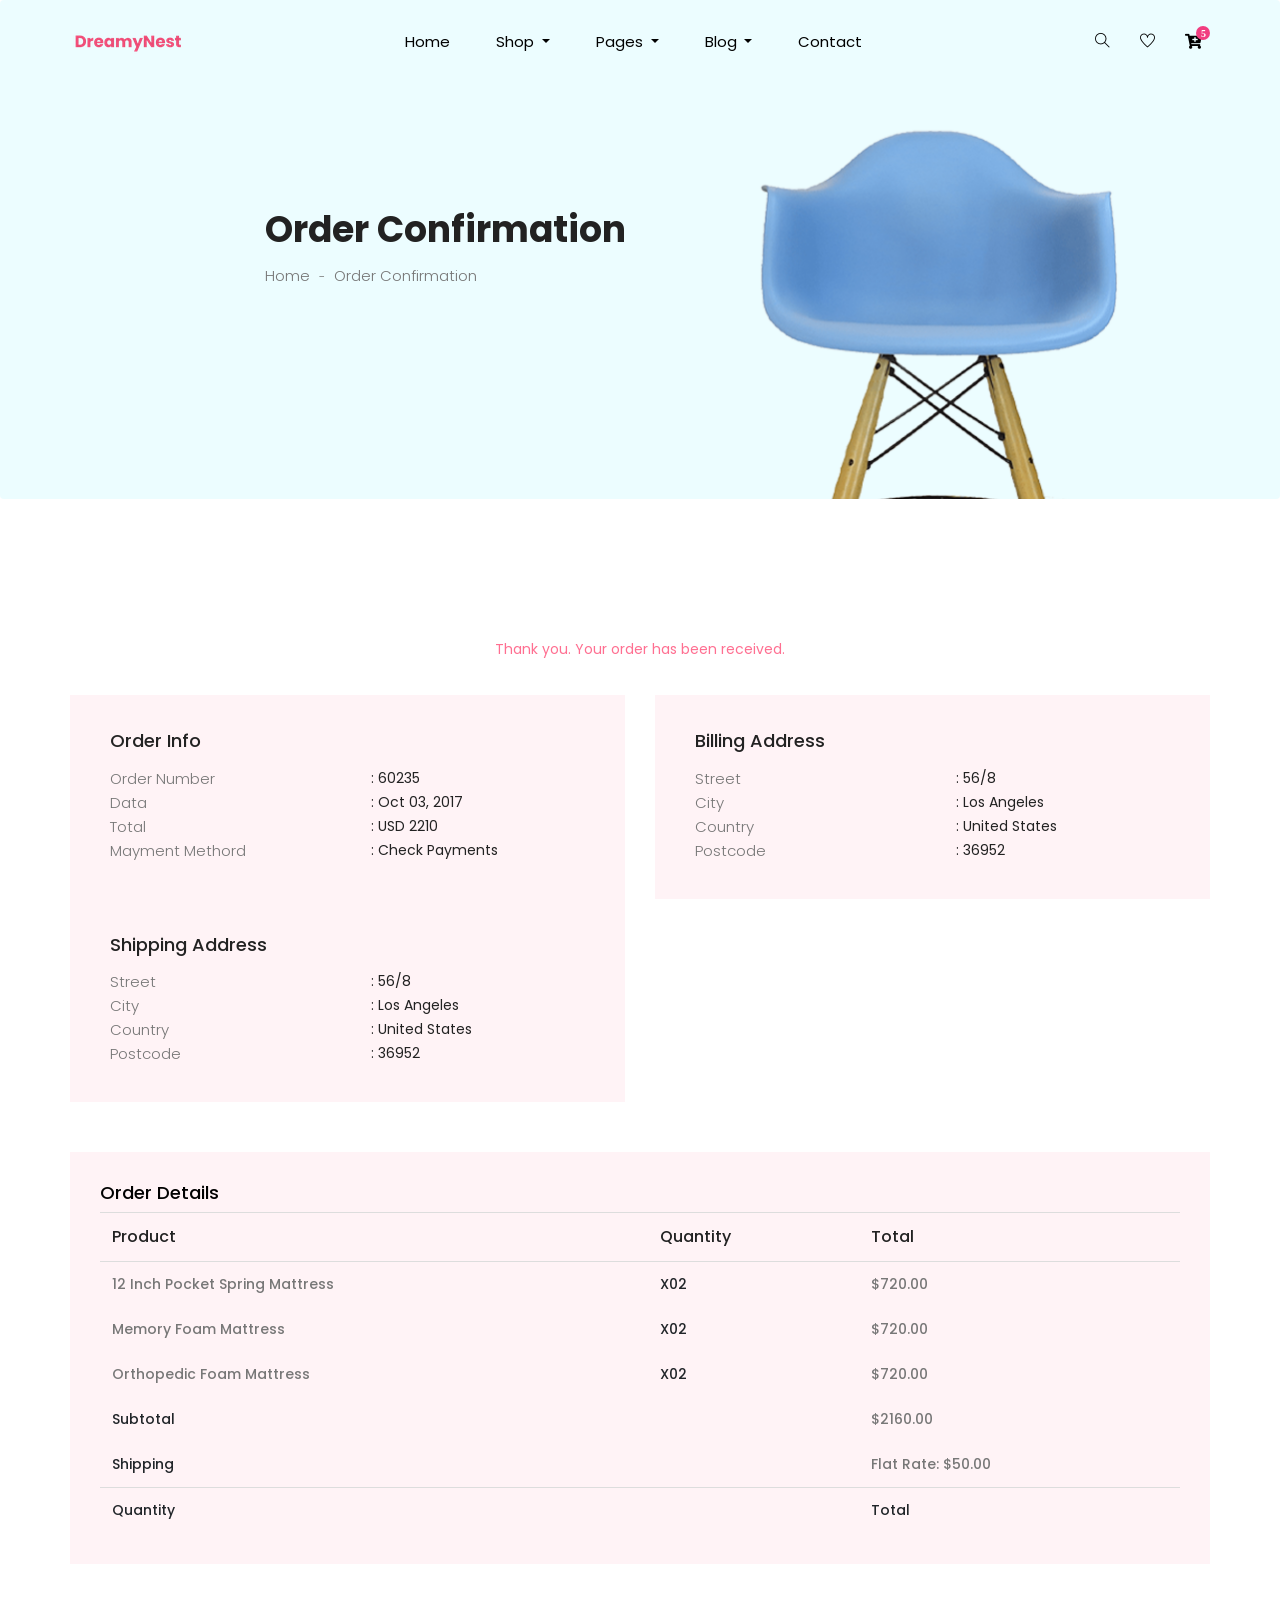
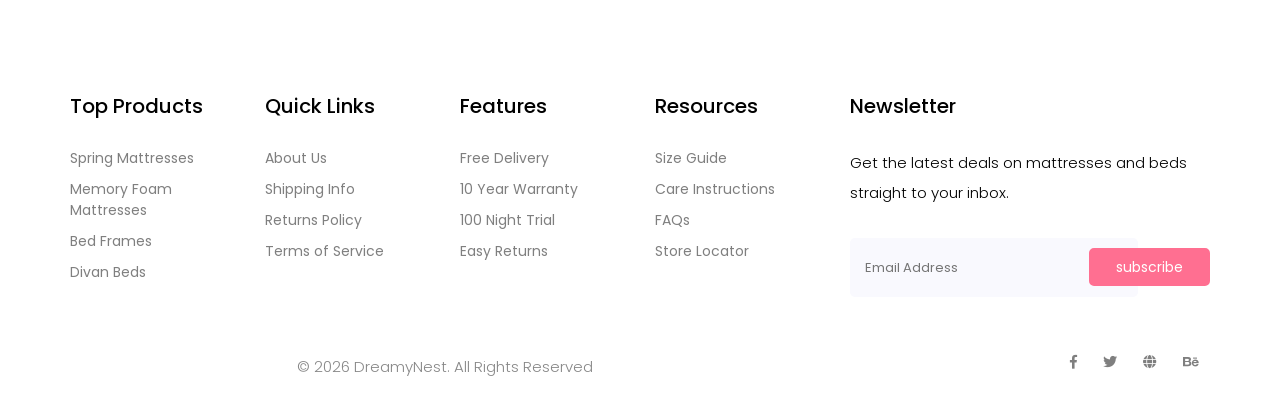
<file: confirmation.html>
<!doctype html>
<html lang="zxx">

<head>
  <!-- Required meta tags -->
  <meta charset="utf-8">
  <meta name="viewport" content="width=device-width, initial-scale=1, shrink-to-fit=no">
  <title>aranaz</title>
  <link rel="icon" href="img/favicon.png">
  <!-- Bootstrap CSS -->
  <link rel="stylesheet" href="css/bootstrap.min.css">
  <!-- animate CSS -->
  <link rel="stylesheet" href="css/animate.css">
  <!-- owl carousel CSS -->
  <link rel="stylesheet" href="css/owl.carousel.min.css">
  <!-- nice select CSS -->
  <link rel="stylesheet" href="css/nice-select.css">
  <!-- font awesome CSS -->
  <link rel="stylesheet" href="css/all.css">
  <!-- flaticon CSS -->
  <link rel="stylesheet" href="css/flaticon.css">
  <link rel="stylesheet" href="css/themify-icons.css">
  <!-- font awesome CSS -->
  <link rel="stylesheet" href="css/magnific-popup.css">
  <!-- swiper CSS -->
  <link rel="stylesheet" href="css/slick.css">
  <link rel="stylesheet" href="css/price_rangs.css">
  <!-- style CSS -->
  <link rel="stylesheet" href="css/style.css">
</head>

<body>
  <!--::header part start::-->
  <header class="main_menu home_menu">
    <div class="container">
        <div class="row align-items-center">
            <div class="col-lg-12">
                <nav class="navbar navbar-expand-lg navbar-light">
                    <a class="navbar-brand" href="index.html"> <img src="img/logo.png" alt="logo"> </a>
                    <button class="navbar-toggler" type="button" data-toggle="collapse"
                        data-target="#navbarSupportedContent" aria-controls="navbarSupportedContent"
                        aria-expanded="false" aria-label="Toggle navigation">
                        <span class="menu_icon"><i class="fas fa-bars"></i></span>
                    </button>

                    <div class="collapse navbar-collapse main-menu-item" id="navbarSupportedContent">
                        <ul class="navbar-nav">
                            <li class="nav-item">
                                <a class="nav-link" href="index.html">Home</a>
                            </li>
                            <li class="nav-item dropdown">
                                <a class="nav-link dropdown-toggle" href="blog.html" id="navbarDropdown_1"
                                    role="button" data-toggle="dropdown" aria-haspopup="true" aria-expanded="false">
                                    Shop
                                </a>
                                <div class="dropdown-menu" aria-labelledby="navbarDropdown_1">
                                    <a class="dropdown-item" href="category.html"> shop category</a>
                                    <a class="dropdown-item" href="single-product.html">product details</a>
                                    
                                </div>
                            </li>
                            <li class="nav-item dropdown">
                                <a class="nav-link dropdown-toggle" href="blog.html" id="navbarDropdown_3"
                                    role="button" data-toggle="dropdown" aria-haspopup="true" aria-expanded="false">
                                    pages
                                </a>
                                <div class="dropdown-menu" aria-labelledby="navbarDropdown_2">
                                    <a class="dropdown-item" href="login.html"> login</a>
                                    <a class="dropdown-item" href="tracking.html">tracking</a>
                                    <a class="dropdown-item" href="checkout.html">product checkout</a>
                                    <a class="dropdown-item" href="cart.html">shopping cart</a>
                                    <a class="dropdown-item" href="confirmation.html">confirmation</a>
                                    <a class="dropdown-item" href="elements.html">elements</a>
                                </div>
                            </li>
                            <li class="nav-item dropdown">
                                <a class="nav-link dropdown-toggle" href="blog.html" id="navbarDropdown_2"
                                    role="button" data-toggle="dropdown" aria-haspopup="true" aria-expanded="false">
                                    blog
                                </a>
                                <div class="dropdown-menu" aria-labelledby="navbarDropdown_2">
                                    <a class="dropdown-item" href="blog.html"> blog</a>
                                    <a class="dropdown-item" href="single-blog.html">Single blog</a>
                                </div>
                            </li>
                            
                            <li class="nav-item">
                                <a class="nav-link" href="contact.html">Contact</a>
                            </li>
                        </ul>
                    </div>
                    <div class="hearer_icon d-flex">
                        <a id="search_1" href="javascript:void(0)"><i class="ti-search"></i></a>
                        <a href=""><i class="ti-heart"></i></a>
                        <div class="dropdown cart">
                            <a class="dropdown-toggle" href="#" id="navbarDropdown3" role="button"
                                data-toggle="dropdown" aria-haspopup="true" aria-expanded="false">
                                <i class="fas fa-cart-plus"></i>
                            </a>
                            <!-- <div class="dropdown-menu" aria-labelledby="navbarDropdown">
                                <div class="single_product">

                                </div>
                            </div> -->
                            
                        </div>
                    </div>
                </nav>
            </div>
        </div>
    </div>
    <div class="search_input" id="search_input_box">
        <div class="container ">
            <form class="d-flex justify-content-between search-inner">
                <input type="text" class="form-control" id="search_input" placeholder="Search Here">
                <button type="submit" class="btn"></button>
                <span class="ti-close" id="close_search" title="Close Search"></span>
            </form>
        </div>
    </div>
</header>
  <!-- Header part end-->

  <!--================Home Banner Area =================-->
  <!-- breadcrumb start-->
  <section class="breadcrumb breadcrumb_bg">
    <div class="container">
      <div class="row justify-content-center">
        <div class="col-lg-8">
          <div class="breadcrumb_iner">
            <div class="breadcrumb_iner_item">
              <h2>Order Confirmation</h2>
              <p>Home <span>-</span> Order Confirmation</p>
            </div>
          </div>
        </div>
      </div>
    </div>
  </section>
  <!-- breadcrumb start-->

  <!--================ confirmation part start =================-->
  <section class="confirmation_part padding_top">
    <div class="container">
      <div class="row">
        <div class="col-lg-12">
          <div class="confirmation_tittle">
            <span>Thank you. Your order has been received.</span>
          </div>
        </div>
        <div class="col-lg-6 col-lx-4">
          <div class="single_confirmation_details">
            <h4>order info</h4>
            <ul>
              <li>
                <p>order number</p><span>: 60235</span>
              </li>
              <li>
                <p>data</p><span>: Oct 03, 2017</span>
              </li>
              <li>
                <p>total</p><span>: USD 2210</span>
              </li>
              <li>
                <p>mayment methord</p><span>: Check payments</span>
              </li>
            </ul>
          </div>
        </div>
        <div class="col-lg-6 col-lx-4">
          <div class="single_confirmation_details">
            <h4>Billing Address</h4>
            <ul>
              <li>
                <p>Street</p><span>: 56/8</span>
              </li>
              <li>
                <p>city</p><span>: Los Angeles</span>
              </li>
              <li>
                <p>country</p><span>: United States</span>
              </li>
              <li>
                <p>postcode</p><span>: 36952</span>
              </li>
            </ul>
          </div>
        </div>
        <div class="col-lg-6 col-lx-4">
          <div class="single_confirmation_details">
            <h4>shipping Address</h4>
            <ul>
              <li>
                <p>Street</p><span>: 56/8</span>
              </li>
              <li>
                <p>city</p><span>: Los Angeles</span>
              </li>
              <li>
                <p>country</p><span>: United States</span>
              </li>
              <li>
                <p>postcode</p><span>: 36952</span>
              </li>
            </ul>
          </div>
        </div>
      </div>
      <div class="row">
        <div class="col-lg-12">
          <div class="order_details_iner">
            <h3>Order Details</h3>
            <table class="table table-borderless">
              <thead>
                <tr>
                  <th scope="col" colspan="2">Product</th>
                  <th scope="col">Quantity</th>
                  <th scope="col">Total</th>
                </tr>
              </thead>
              <tbody>
                <tr>
                  <th colspan="2"><span>12 Inch Pocket Spring Mattress</span></th>
                  <th>x02</th>
                  <th> <span>$720.00</span></th>
                </tr>
                <tr>
                  <th colspan="2"><span>Memory Foam Mattress</span></th>
                  <th>x02</th>
                  <th> <span>$720.00</span></th>
                </tr>
                <tr>
                  <th colspan="2"><span>Orthopedic Foam Mattress</span></th>
                  <th>x02</th>
                  <th> <span>$720.00</span></th>
                </tr>
                <tr>
                  <th colspan="3">Subtotal</th>
                  <th> <span>$2160.00</span></th>
                </tr>
                <tr>
                  <th colspan="3">shipping</th>
                  <th><span>flat rate: $50.00</span></th>
                </tr>
              </tbody>
              <tfoot>
                <tr>
                  <th scope="col" colspan="3">Quantity</th>
                  <th scope="col">Total</th>
                </tr>
              </tfoot>
            </table>
          </div>
        </div>
      </div>
    </div>
  </section>
  <!--================ confirmation part end =================-->

  <!--::footer_part start::-->
  <footer class="footer_part">
    <div class="container">
      <div class="row justify-content-around">
        <div class="col-sm-6 col-lg-2">
          <div class="single_footer_part">
            <h4>Top Products</h4>
            <ul class="list-unstyled">
                            <li><a href="">Spring Mattresses</a></li>
                            <li><a href="">Memory Foam Mattresses</a></li>
                            <li><a href="">Bed Frames</a></li>
                            <li><a href="">Divan Beds</a></li>
                            </ul>
          </div>
        </div>
        <div class="col-sm-6 col-lg-2">
          <div class="single_footer_part">
            <h4>Quick Links</h4>
            <ul class="list-unstyled">
                            <li><a href="">About Us</a></li>
                            <li><a href="">Shipping Info</a></li>
                            <li><a href="">Returns Policy</a></li>
                            <li><a href="">Terms of Service</a></li>
                            </ul>
          </div>
        </div>
        <div class="col-sm-6 col-lg-2">
          <div class="single_footer_part">
            <h4>Features</h4>
            <ul class="list-unstyled">
                            <li><a href="">Free Delivery</a></li>
                            <li><a href="">10 Year Warranty</a></li>
                            <li><a href="">100 Night Trial</a></li>
                            <li><a href="">Easy Returns</a></li>
                            </ul>
          </div>
        </div>
        <div class="col-sm-6 col-lg-2">
          <div class="single_footer_part">
            <h4>Resources</h4>
            <ul class="list-unstyled">
                            <li><a href="">Size Guide</a></li>
                            <li><a href="">Care Instructions</a></li>
                            <li><a href="">FAQs</a></li>
                            <li><a href="">Store Locator</a></li>
                            </ul>
          </div>
        </div>
        <div class="col-sm-6 col-lg-4">
          <div class="single_footer_part">
            <h4>Newsletter</h4>
            <p>Get the latest deals on mattresses and beds straight to your inbox.
            </p>
            <div id="mc_embed_signup">
              <form target="_blank"
                action="https://spondonit.us12.list-manage.com/subscribe/post?u=1462626880ade1ac87bd9c93a&amp;id=92a4423d01"
                method="get" class="subscribe_form relative mail_part">
                <input type="email" name="email" id="newsletter-form-email" placeholder="Email Address"
                  class="placeholder hide-on-focus" onfocus="this.placeholder = ''"
                  onblur="this.placeholder = ' Email Address '">
                <button type="submit" name="submit" id="newsletter-submit"
                  class="email_icon newsletter-submit button-contactForm">subscribe</button>
                <div class="mt-10 info"></div>
              </form>
            </div>
          </div>
        </div>
      </div>

    </div>
    <div class="copyright_part">
      <div class="container">
        <div class="row">
          <div class="col-lg-8">
            <div class="copyright_text">
              <p class="text-center text-md-end text-xl-start"> 
                &copy; 2026 DreamyNest. All Rights Reserved
              </p>
            </div>
          </div>
          <div class="col-lg-4">
            <div class="footer_icon social_icon">
              <ul class="list-unstyled">
                <li><a href="#" class="single_social_icon"><i class="fab fa-facebook-f"></i></a></li>
                <li><a href="#" class="single_social_icon"><i class="fab fa-twitter"></i></a></li>
                <li><a href="#" class="single_social_icon"><i class="fas fa-globe"></i></a></li>
                <li><a href="#" class="single_social_icon"><i class="fab fa-behance"></i></a></li>
              </ul>
            </div>
          </div>
        </div>
      </div>
    </div>
  </footer>
  <!--::footer_part end::-->

  <!-- jquery plugins here-->
  <!-- jquery -->
  <script src="js/jquery-1.12.1.min.js"></script>
  <!-- popper js -->
  <script src="js/popper.min.js"></script>
  <!-- bootstrap js -->
  <script src="js/bootstrap.min.js"></script>
  <!-- easing js -->
  <script src="js/jquery.magnific-popup.js"></script>
  <!-- swiper js -->
  <script src="js/swiper.min.js"></script>
  <!-- swiper js -->
  <script src="js/masonry.pkgd.js"></script>
  <!-- particles js -->
  <script src="js/owl.carousel.min.js"></script>
  <script src="js/jquery.nice-select.min.js"></script>
  <!-- slick js -->
  <script src="js/slick.min.js"></script>
  <script src="js/jquery.counterup.min.js"></script>
  <script src="js/waypoints.min.js"></script>
  <script src="js/contact.js"></script>
  <script src="js/jquery.ajaxchimp.min.js"></script>
  <script src="js/jquery.form.js"></script>
  <script src="js/jquery.validate.min.js"></script>
  <script src="js/mail-script.js"></script>
  <script src="js/stellar.js"></script>
  <script src="js/price_rangs.js"></script>
  <!-- custom js -->
  <script src="js/custom.js"></script>
</body>

</html>

</html>

</html>

</html>

</html>

</html>
</file>
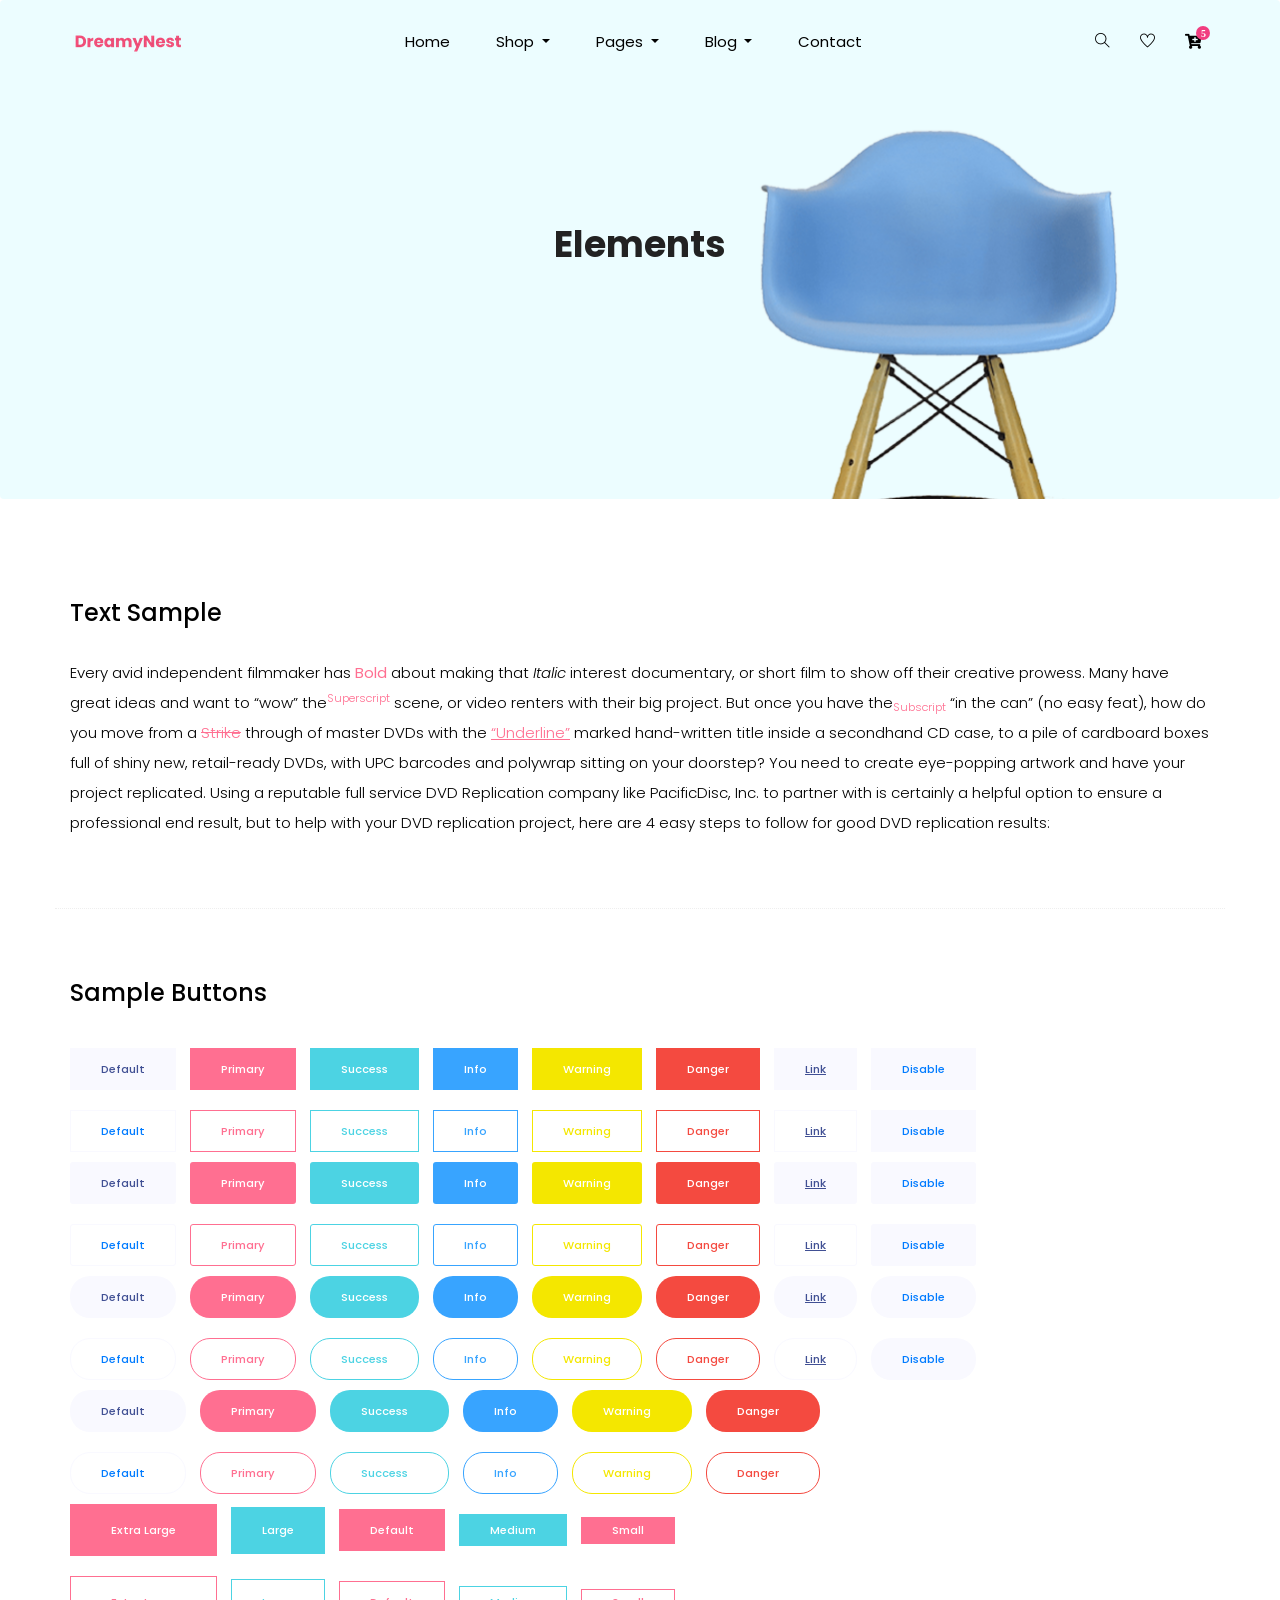
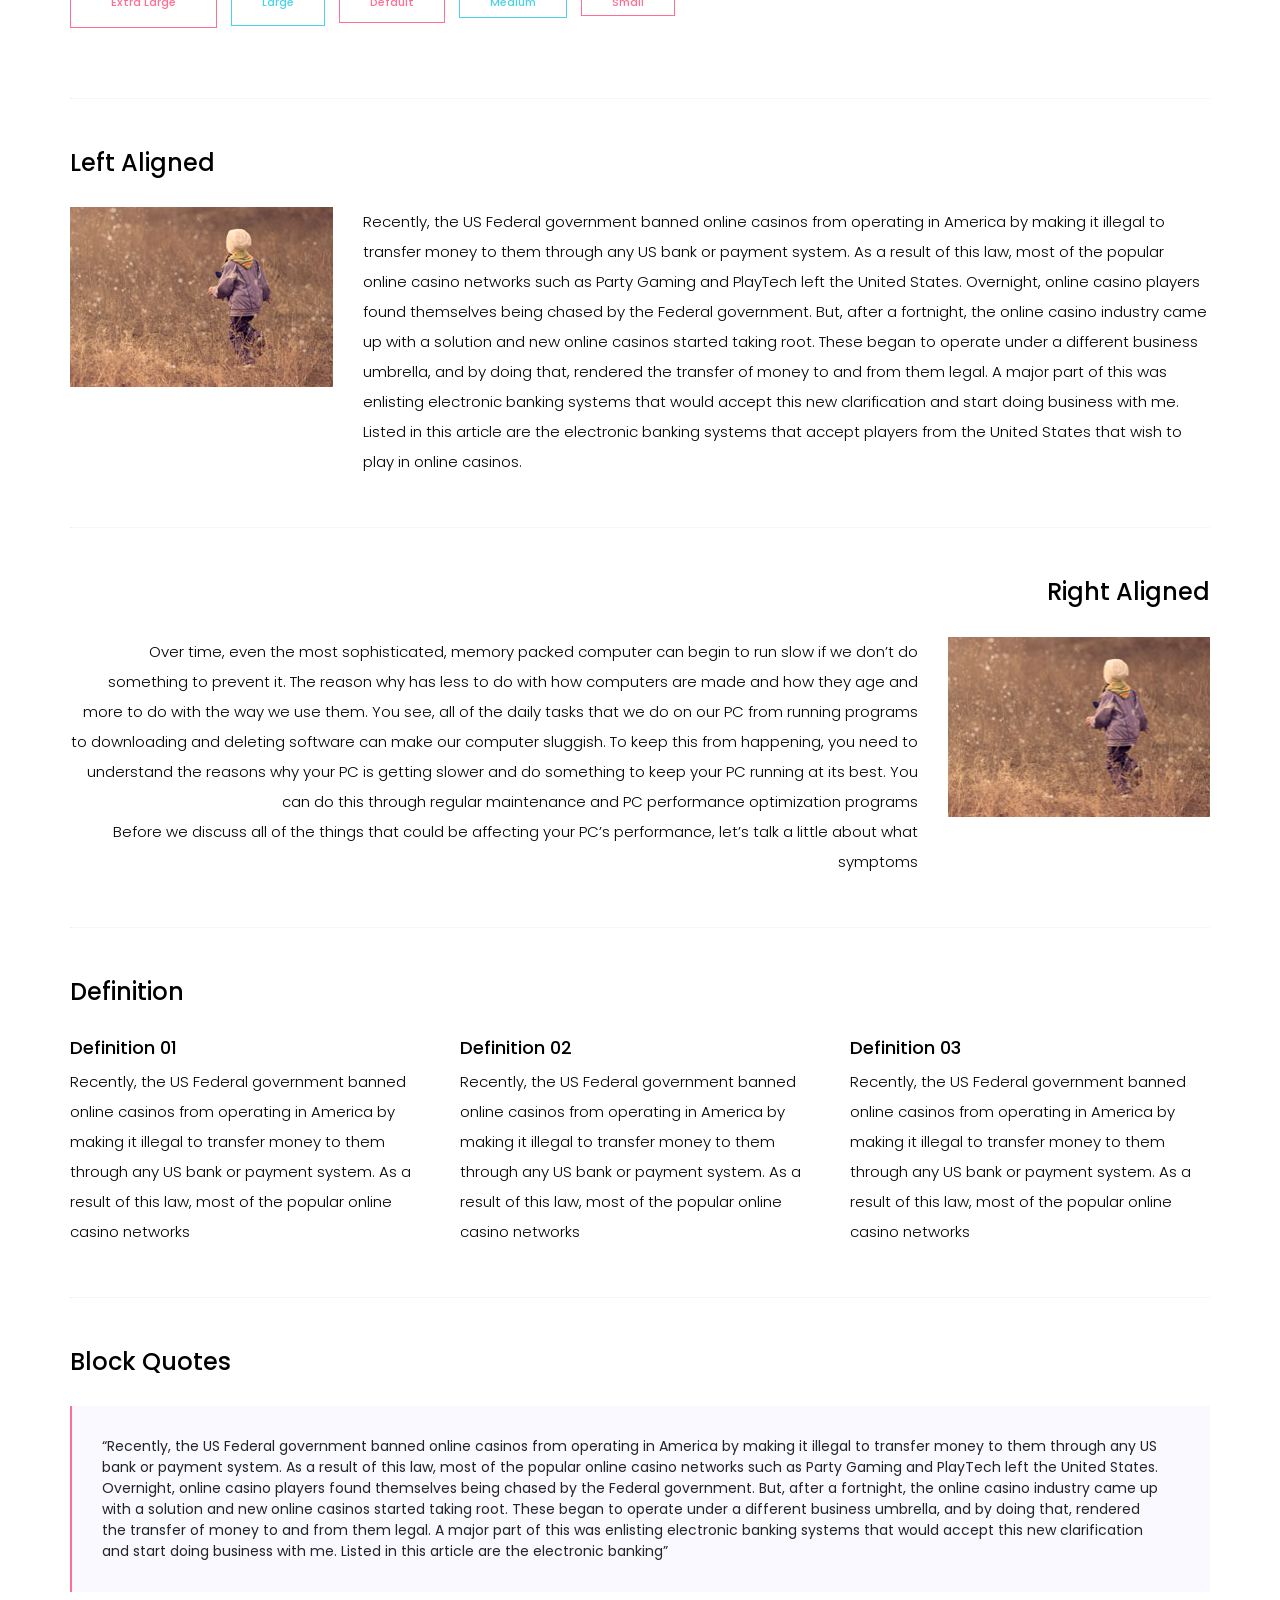
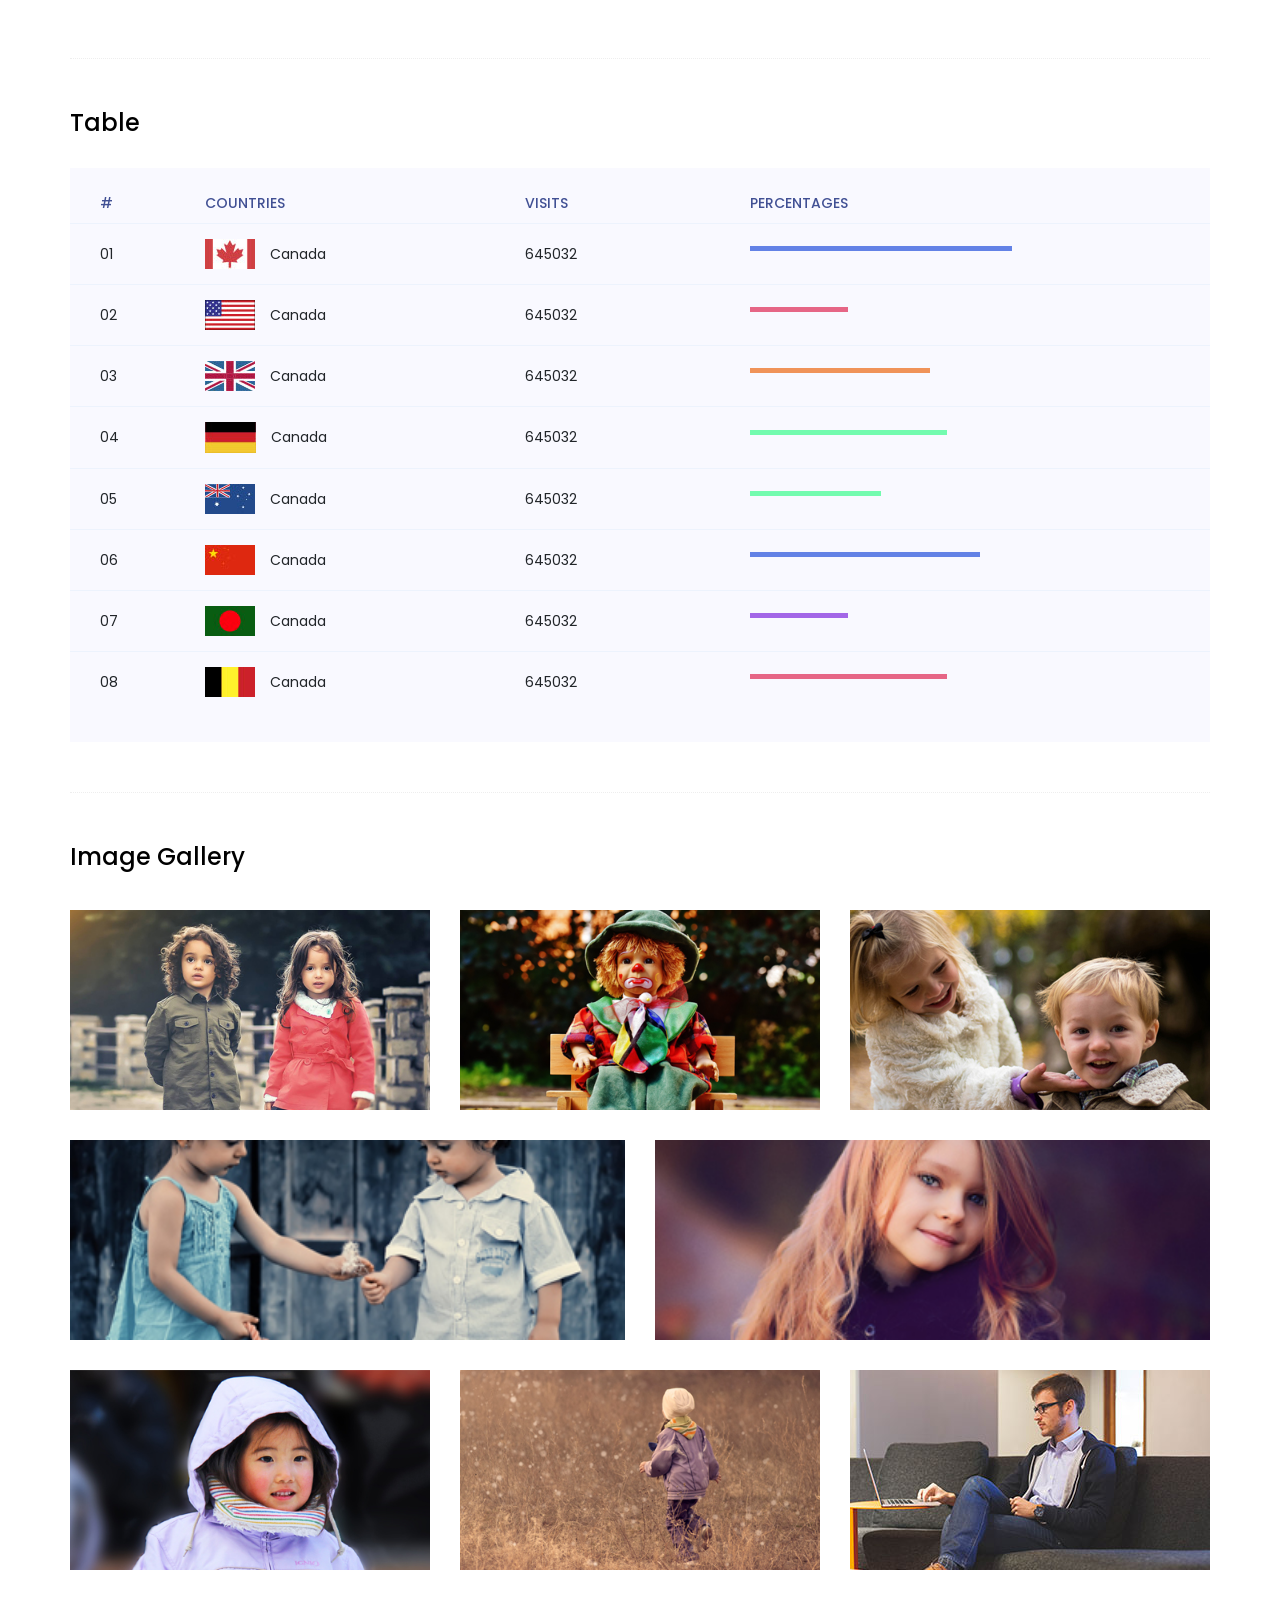
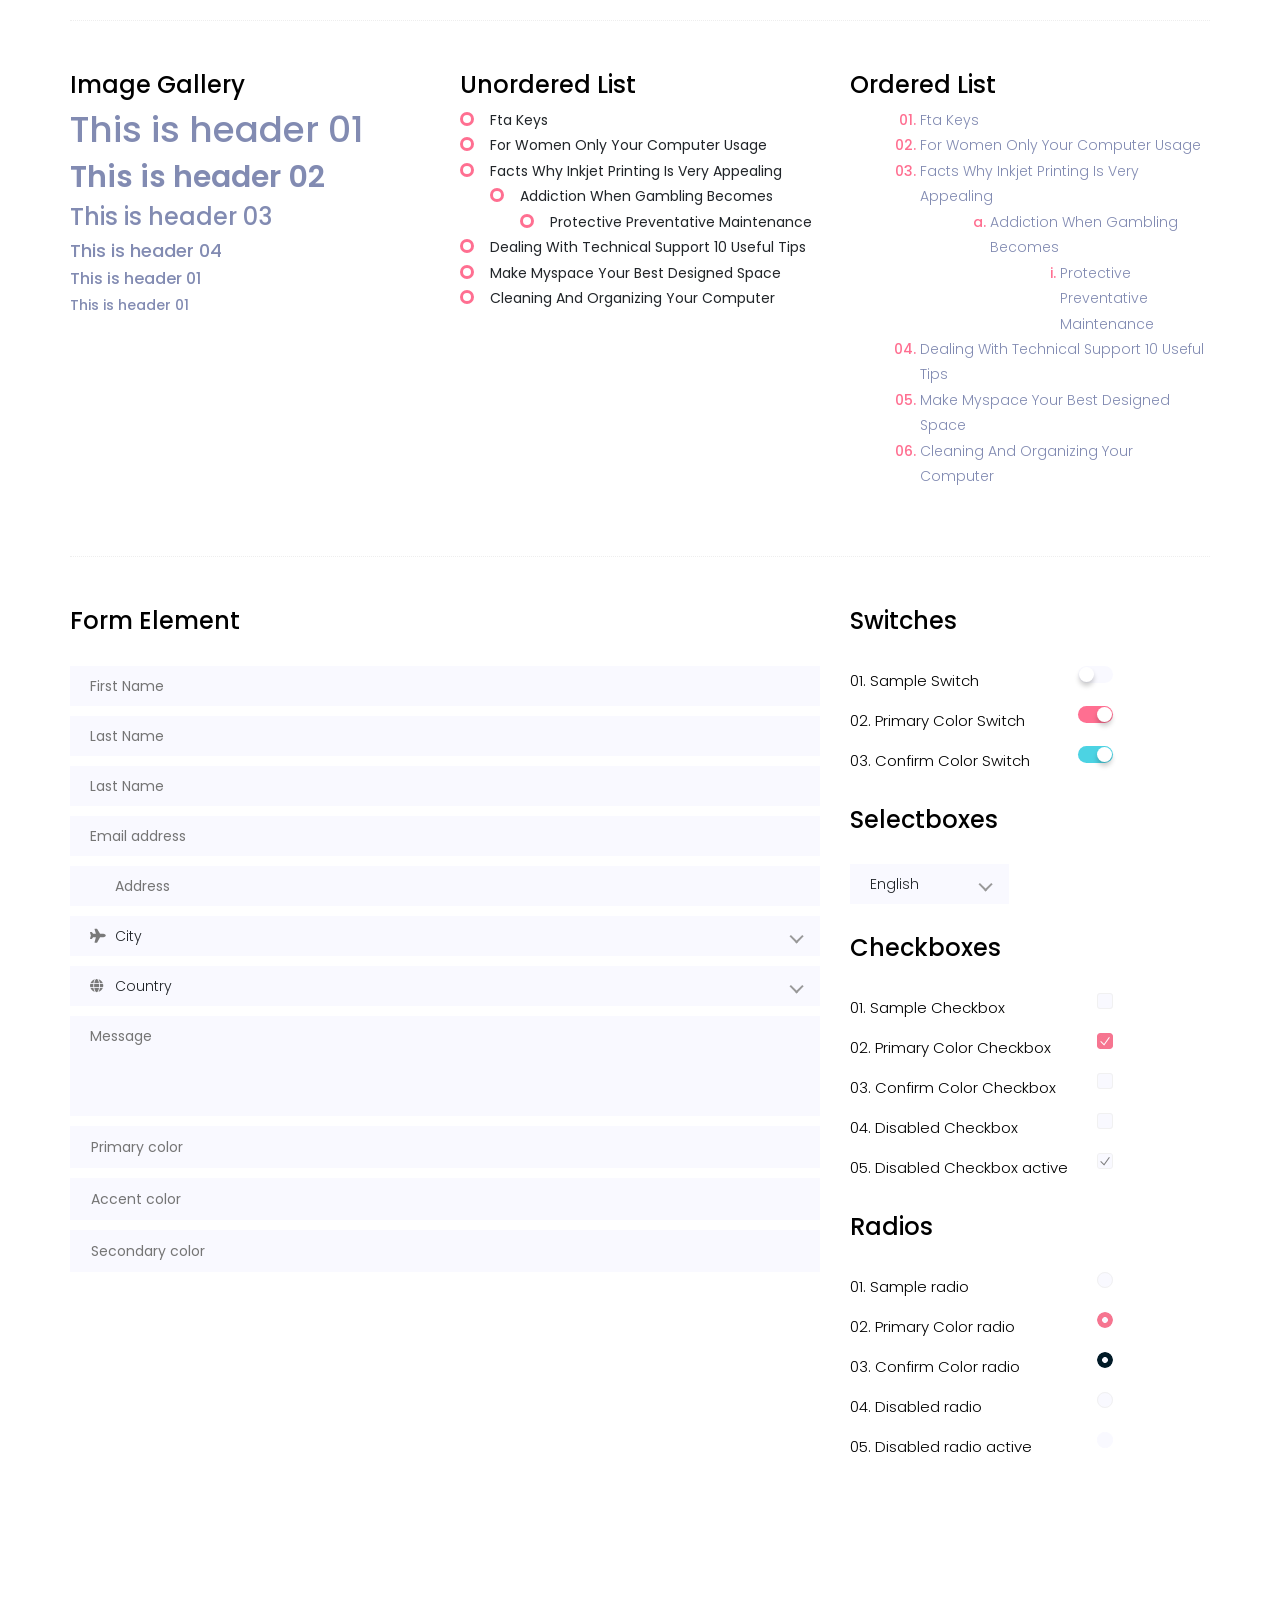
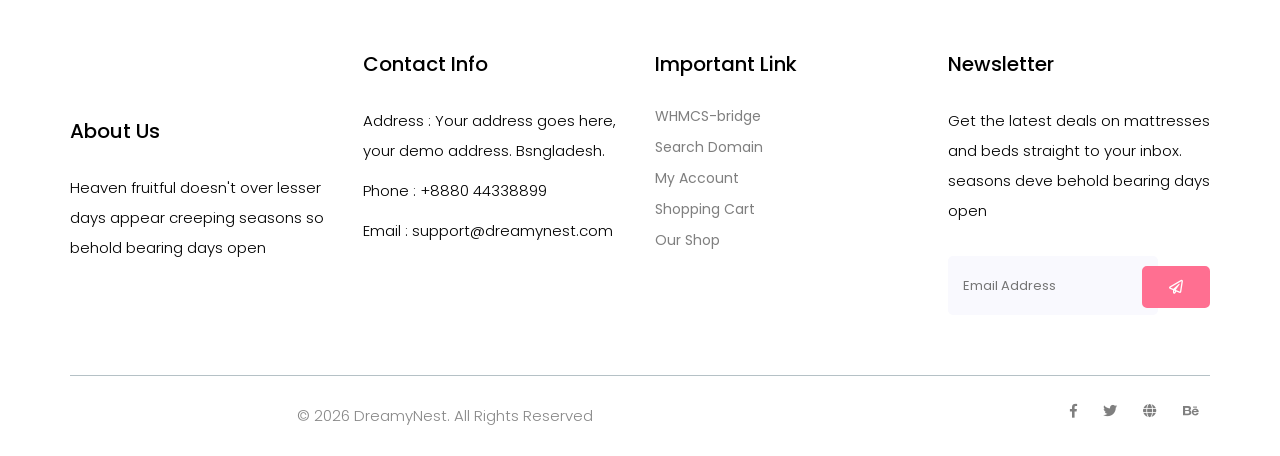
<file: elements.html>
<!doctype html>
<html lang="zxx">

<head>
	<!-- Required meta tags -->
	<meta charset="utf-8">
	<meta name="viewport" content="width=device-width, initial-scale=1, shrink-to-fit=no">
	<title>DreamyNest</title>
	<link rel="icon" href="img/favicon.png">
	<!-- Bootstrap CSS -->
	<link rel="stylesheet" href="css/bootstrap.min.css">
	<!-- animate CSS -->
	<link rel="stylesheet" href="css/animate.css">
	<!-- owl carousel CSS -->
	<link rel="stylesheet" href="css/owl.carousel.min.css">
	<!-- font awesome CSS -->
	<link rel="stylesheet" href="css/all.css">
	<!-- flaticon CSS -->
	<link rel="stylesheet" href="css/flaticon.css">
	<link rel="stylesheet" href="css/themify-icons.css">
	<link rel="stylesheet" href="css/nice-select.css">
	<!-- font awesome CSS -->
	<link rel="stylesheet" href="css/magnific-popup.css">
	<!-- swiper CSS -->
	<link rel="stylesheet" href="css/slick.css">
	<!-- style CSS -->
	<link rel="stylesheet" href="css/style.css">
</head>

<body>
	<!--::header part start::-->
	<header class="main_menu home_menu">
        <div class="container">
            <div class="row align-items-center">
                <div class="col-lg-12">
                    <nav class="navbar navbar-expand-lg navbar-light">
                        <a class="navbar-brand" href="index.html"> <img src="img/logo.png" alt="logo"> </a>
                        <button class="navbar-toggler" type="button" data-toggle="collapse"
                            data-target="#navbarSupportedContent" aria-controls="navbarSupportedContent"
                            aria-expanded="false" aria-label="Toggle navigation">
                            <span class="menu_icon"><i class="fas fa-bars"></i></span>
                        </button>

                        <div class="collapse navbar-collapse main-menu-item" id="navbarSupportedContent">
                            <ul class="navbar-nav">
                                <li class="nav-item">
                                    <a class="nav-link" href="index.html">Home</a>
                                </li>
                                <li class="nav-item dropdown">
                                    <a class="nav-link dropdown-toggle" href="blog.html" id="navbarDropdown_1"
                                        role="button" data-toggle="dropdown" aria-haspopup="true" aria-expanded="false">
                                        Shop
                                    </a>
                                    <div class="dropdown-menu" aria-labelledby="navbarDropdown_1">
                                        <a class="dropdown-item" href="category.html"> shop category</a>
                                        <a class="dropdown-item" href="single-product.html">product details</a>
                                        
                                    </div>
                                </li>
                                <li class="nav-item dropdown">
                                    <a class="nav-link dropdown-toggle" href="blog.html" id="navbarDropdown_3"
                                        role="button" data-toggle="dropdown" aria-haspopup="true" aria-expanded="false">
                                        pages
                                    </a>
                                    <div class="dropdown-menu" aria-labelledby="navbarDropdown_2">
                                        <a class="dropdown-item" href="login.html"> login</a>
                                        <a class="dropdown-item" href="tracking.html">tracking</a>
                                        <a class="dropdown-item" href="checkout.html">product checkout</a>
                                        <a class="dropdown-item" href="cart.html">shopping cart</a>
                                        <a class="dropdown-item" href="confirmation.html">confirmation</a>
                                        <a class="dropdown-item" href="elements.html">elements</a>
                                    </div>
                                </li>
                                <li class="nav-item dropdown">
                                    <a class="nav-link dropdown-toggle" href="blog.html" id="navbarDropdown_2"
                                        role="button" data-toggle="dropdown" aria-haspopup="true" aria-expanded="false">
                                        blog
                                    </a>
                                    <div class="dropdown-menu" aria-labelledby="navbarDropdown_2">
                                        <a class="dropdown-item" href="blog.html"> blog</a>
                                        <a class="dropdown-item" href="single-blog.html">Single blog</a>
                                    </div>
                                </li>
                                
                                <li class="nav-item">
                                    <a class="nav-link" href="contact.html">Contact</a>
                                </li>
                            </ul>
                        </div>
                        <div class="hearer_icon d-flex">
                            <a id="search_1" href="javascript:void(0)"><i class="ti-search"></i></a>
                            <a href=""><i class="ti-heart"></i></a>
                            <div class="dropdown cart">
                                <a class="dropdown-toggle" href="#" id="navbarDropdown3" role="button"
                                    data-toggle="dropdown" aria-haspopup="true" aria-expanded="false">
                                    <i class="fas fa-cart-plus"></i>
                                </a>
                                <!-- <div class="dropdown-menu" aria-labelledby="navbarDropdown">
                                    <div class="single_product">
    
                                    </div>
                                </div> -->
                                
                            </div>
                        </div>
                    </nav>
                </div>
            </div>
        </div>
        <div class="search_input" id="search_input_box">
            <div class="container ">
                <form class="d-flex justify-content-between search-inner">
                    <input type="text" class="form-control" id="search_input" placeholder="Search Here">
                    <button type="submit" class="btn"></button>
                    <span class="ti-close" id="close_search" title="Close Search"></span>
                </form>
            </div>
        </div>
    </header>
	<!-- Header part end-->


	<!-- breadcrumb start-->
	<section class="breadcrumb breadcrumb_bg">
		<div class="container">
			<div class="row">
				<div class="col-lg-12">
					<div class="breadcrumb_iner text-center">
						<div class="breadcrumb_iner_item">
							<h2>elements</h2>
						</div>
					</div>
				</div>
			</div>
		</div>
	</section>
	<!-- breadcrumb start-->

	<!-- Start Sample Area -->
	<section class="sample-text-area">
		<div class="container box_1170">
			<h3 class="text-heading">Text Sample</h3>
			<p class="sample-text">
				Every avid independent filmmaker has <b>Bold</b> about making that <i>Italic</i> interest documentary,
				or short
				film to show off their creative prowess. Many have great ideas and want to “wow”
				the<sup>Superscript</sup> scene,
				or video renters with their big project. But once you have the<sub>Subscript</sub> “in the can” (no easy
				feat), how
				do you move from a <del>Strike</del> through of master DVDs with the <u>“Underline”</u> marked
				hand-written title
				inside a secondhand CD case, to a pile of cardboard boxes full of shiny new, retail-ready DVDs, with UPC
				barcodes
				and polywrap sitting on your doorstep? You need to create eye-popping artwork and have your project
				replicated.
				Using a reputable full service DVD Replication company like PacificDisc, Inc. to partner with is
				certainly a
				helpful option to ensure a professional end result, but to help with your DVD replication project, here
				are 4 easy
				steps to follow for good DVD replication results:

			</p>
		</div>
	</section>
	<!-- End Sample Area -->

	<!-- Start Button -->
	<section class="button-area">
		<div class="container box_1170 border-top-generic">
			<h3 class="text-heading">Sample Buttons</h3>
			<div class="button-group-area">
				<a href="#" class="genric-btn default">Default</a>
				<a href="#" class="genric-btn primary">Primary</a>
				<a href="#" class="genric-btn success">Success</a>
				<a href="#" class="genric-btn info">Info</a>
				<a href="#" class="genric-btn warning">Warning</a>
				<a href="#" class="genric-btn danger">Danger</a>
				<a href="#" class="genric-btn link">Link</a>
				<a href="#" class="genric-btn disable">Disable</a>
			</div>
			<div class="button-group-area mt-10">
				<a href="#" class="genric-btn default-border">Default</a>
				<a href="#" class="genric-btn primary-border">Primary</a>
				<a href="#" class="genric-btn success-border">Success</a>
				<a href="#" class="genric-btn info-border">Info</a>
				<a href="#" class="genric-btn warning-border">Warning</a>
				<a href="#" class="genric-btn danger-border">Danger</a>
				<a href="#" class="genric-btn link-border">Link</a>
				<a href="#" class="genric-btn disable">Disable</a>
			</div>
			<div class="button-group-area mt-40">
				<a href="#" class="genric-btn default radius">Default</a>
				<a href="#" class="genric-btn primary radius">Primary</a>
				<a href="#" class="genric-btn success radius">Success</a>
				<a href="#" class="genric-btn info radius">Info</a>
				<a href="#" class="genric-btn warning radius">Warning</a>
				<a href="#" class="genric-btn danger radius">Danger</a>
				<a href="#" class="genric-btn link radius">Link</a>
				<a href="#" class="genric-btn disable radius">Disable</a>
			</div>
			<div class="button-group-area mt-10">
				<a href="#" class="genric-btn default-border radius">Default</a>
				<a href="#" class="genric-btn primary-border radius">Primary</a>
				<a href="#" class="genric-btn success-border radius">Success</a>
				<a href="#" class="genric-btn info-border radius">Info</a>
				<a href="#" class="genric-btn warning-border radius">Warning</a>
				<a href="#" class="genric-btn danger-border radius">Danger</a>
				<a href="#" class="genric-btn link-border radius">Link</a>
				<a href="#" class="genric-btn disable radius">Disable</a>
			</div>
			<div class="button-group-area mt-40">
				<a href="#" class="genric-btn default circle">Default</a>
				<a href="#" class="genric-btn primary circle">Primary</a>
				<a href="#" class="genric-btn success circle">Success</a>
				<a href="#" class="genric-btn info circle">Info</a>
				<a href="#" class="genric-btn warning circle">Warning</a>
				<a href="#" class="genric-btn danger circle">Danger</a>
				<a href="#" class="genric-btn link circle">Link</a>
				<a href="#" class="genric-btn disable circle">Disable</a>
			</div>
			<div class="button-group-area mt-10">
				<a href="#" class="genric-btn default-border circle">Default</a>
				<a href="#" class="genric-btn primary-border circle">Primary</a>
				<a href="#" class="genric-btn success-border circle">Success</a>
				<a href="#" class="genric-btn info-border circle">Info</a>
				<a href="#" class="genric-btn warning-border circle">Warning</a>
				<a href="#" class="genric-btn danger-border circle">Danger</a>
				<a href="#" class="genric-btn link-border circle">Link</a>
				<a href="#" class="genric-btn disable circle">Disable</a>
			</div>
			<div class="button-group-area mt-40">
				<a href="#" class="genric-btn default circle arrow">Default<span class="lnr lnr-arrow-right"></span></a>
				<a href="#" class="genric-btn primary circle arrow">Primary<span class="lnr lnr-arrow-right"></span></a>
				<a href="#" class="genric-btn success circle arrow">Success<span class="lnr lnr-arrow-right"></span></a>
				<a href="#" class="genric-btn info circle arrow">Info<span class="lnr lnr-arrow-right"></span></a>
				<a href="#" class="genric-btn warning circle arrow">Warning<span class="lnr lnr-arrow-right"></span></a>
				<a href="#" class="genric-btn danger circle arrow">Danger<span class="lnr lnr-arrow-right"></span></a>
			</div>
			<div class="button-group-area mt-10">
				<a href="#" class="genric-btn default-border circle arrow">Default<span
						class="lnr lnr-arrow-right"></span></a>
				<a href="#" class="genric-btn primary-border circle arrow">Primary<span
						class="lnr lnr-arrow-right"></span></a>
				<a href="#" class="genric-btn success-border circle arrow">Success<span
						class="lnr lnr-arrow-right"></span></a>
				<a href="#" class="genric-btn info-border circle arrow">Info<span
						class="lnr lnr-arrow-right"></span></a>
				<a href="#" class="genric-btn warning-border circle arrow">Warning<span
						class="lnr lnr-arrow-right"></span></a>
				<a href="#" class="genric-btn danger-border circle arrow">Danger<span
						class="lnr lnr-arrow-right"></span></a>
			</div>
			<div class="button-group-area mt-40">
				<a href="#" class="genric-btn primary e-large">Extra Large</a>
				<a href="#" class="genric-btn success large">Large</a>
				<a href="#" class="genric-btn primary">Default</a>
				<a href="#" class="genric-btn success medium">Medium</a>
				<a href="#" class="genric-btn primary small">Small</a>
			</div>
			<div class="button-group-area mt-10">
				<a href="#" class="genric-btn primary-border e-large">Extra Large</a>
				<a href="#" class="genric-btn success-border large">Large</a>
				<a href="#" class="genric-btn primary-border">Default</a>
				<a href="#" class="genric-btn success-border medium">Medium</a>
				<a href="#" class="genric-btn primary-border small">Small</a>
			</div>
		</div>
	</section>
	<!-- End Button -->

	<!-- Start Align Area -->
	<div class="whole-wrap">
		<div class="container box_1170">
			<div class="section-top-border">
				<h3 class="mb-30">Left Aligned</h3>
				<div class="row">
					<div class="col-md-3">
						<img src="img/elements/d.jpg" alt="" class="img-fluid">
					</div>
					<div class="col-md-9 mt-sm-20">
						<p>Recently, the US Federal government banned online casinos from operating in America by making
							it illegal to
							transfer money to them through any US bank or payment system. As a result of this law, most
							of the popular
							online casino networks such as Party Gaming and PlayTech left the United States. Overnight,
							online casino
							players found themselves being chased by the Federal government. But, after a fortnight, the
							online casino
							industry came up with a solution and new online casinos started taking root. These began to
							operate under a
							different business umbrella, and by doing that, rendered the transfer of money to and from
							them legal. A major
							part of this was enlisting electronic banking systems that would accept this new
							clarification and start doing
							business with me. Listed in this article are the electronic banking systems that accept
							players from the United
							States that wish to play in online casinos.</p>
					</div>
				</div>
			</div>
			<div class="section-top-border text-right">
				<h3 class="mb-30">Right Aligned</h3>
				<div class="row">
					<div class="col-md-9">
						<p class="text-right">Over time, even the most sophisticated, memory packed computer can begin
							to run slow if we
							don’t do something to prevent it. The reason why has less to do with how computers are made
							and how they age and
							more to do with the way we use them. You see, all of the daily tasks that we do on our PC
							from running programs
							to downloading and deleting software can make our computer sluggish. To keep this from
							happening, you need to
							understand the reasons why your PC is getting slower and do something to keep your PC
							running at its best. You
							can do this through regular maintenance and PC performance optimization programs</p>
						<p class="text-right">Before we discuss all of the things that could be affecting your PC’s
							performance, let’s
							talk a little about what symptoms</p>
					</div>
					<div class="col-md-3">
						<img src="img/elements/d.jpg" alt="" class="img-fluid">
					</div>
				</div>
			</div>
			<div class="section-top-border">
				<h3 class="mb-30">Definition</h3>
				<div class="row">
					<div class="col-md-4">
						<div class="single-defination">
							<h4 class="mb-20">Definition 01</h4>
							<p>Recently, the US Federal government banned online casinos from operating in America by
								making it illegal to
								transfer money to them through any US bank or payment system. As a result of this law,
								most of the popular
								online casino networks</p>
						</div>
					</div>
					<div class="col-md-4">
						<div class="single-defination">
							<h4 class="mb-20">Definition 02</h4>
							<p>Recently, the US Federal government banned online casinos from operating in America by
								making it illegal to
								transfer money to them through any US bank or payment system. As a result of this law,
								most of the popular
								online casino networks</p>
						</div>
					</div>
					<div class="col-md-4">
						<div class="single-defination">
							<h4 class="mb-20">Definition 03</h4>
							<p>Recently, the US Federal government banned online casinos from operating in America by
								making it illegal to
								transfer money to them through any US bank or payment system. As a result of this law,
								most of the popular
								online casino networks</p>
						</div>
					</div>
				</div>
			</div>
			<div class="section-top-border">
				<h3 class="mb-30">Block Quotes</h3>
				<div class="row">
					<div class="col-lg-12">
						<blockquote class="generic-blockquote">
							“Recently, the US Federal government banned online casinos from operating in America by
							making it illegal to
							transfer money to them through any US bank or payment system. As a result of this law, most
							of the popular
							online casino networks such as Party Gaming and PlayTech left the United States. Overnight,
							online casino
							players found themselves being chased by the Federal government. But, after a fortnight, the
							online casino
							industry came up with a solution and new online casinos started taking root. These began to
							operate under a
							different business umbrella, and by doing that, rendered the transfer of money to and from
							them legal. A major
							part of this was enlisting electronic banking systems that would accept this new
							clarification and start doing
							business with me. Listed in this article are the electronic banking”
						</blockquote>
					</div>
				</div>
			</div>
			<div class="section-top-border">
				<h3 class="mb-30">Table</h3>
				<div class="progress-table-wrap">
					<div class="progress-table">
						<div class="table-head">
							<div class="serial">#</div>
							<div class="country">Countries</div>
							<div class="visit">Visits</div>
							<div class="percentage">Percentages</div>
						</div>
						<div class="table-row">
							<div class="serial">01</div>
							<div class="country"> <img src="img/elements/f1.jpg" alt="flag">Canada</div>
							<div class="visit">645032</div>
							<div class="percentage">
								<div class="progress">
									<div class="progress-bar color-1" role="progressbar" style="width: 80%"
										aria-valuenow="80" aria-valuemin="0" aria-valuemax="100"></div>
								</div>
							</div>
						</div>
						<div class="table-row">
							<div class="serial">02</div>
							<div class="country"> <img src="img/elements/f2.jpg" alt="flag">Canada</div>
							<div class="visit">645032</div>
							<div class="percentage">
								<div class="progress">
									<div class="progress-bar color-2" role="progressbar" style="width: 30%"
										aria-valuenow="30" aria-valuemin="0" aria-valuemax="100"></div>
								</div>
							</div>
						</div>
						<div class="table-row">
							<div class="serial">03</div>
							<div class="country"> <img src="img/elements/f3.jpg" alt="flag">Canada</div>
							<div class="visit">645032</div>
							<div class="percentage">
								<div class="progress">
									<div class="progress-bar color-3" role="progressbar" style="width: 55%"
										aria-valuenow="55" aria-valuemin="0" aria-valuemax="100"></div>
								</div>
							</div>
						</div>
						<div class="table-row">
							<div class="serial">04</div>
							<div class="country"> <img src="img/elements/f4.jpg" alt="flag">Canada</div>
							<div class="visit">645032</div>
							<div class="percentage">
								<div class="progress">
									<div class="progress-bar color-4" role="progressbar" style="width: 60%"
										aria-valuenow="60" aria-valuemin="0" aria-valuemax="100"></div>
								</div>
							</div>
						</div>
						<div class="table-row">
							<div class="serial">05</div>
							<div class="country"> <img src="img/elements/f5.jpg" alt="flag">Canada</div>
							<div class="visit">645032</div>
							<div class="percentage">
								<div class="progress">
									<div class="progress-bar color-5" role="progressbar" style="width: 40%"
										aria-valuenow="40" aria-valuemin="0" aria-valuemax="100"></div>
								</div>
							</div>
						</div>
						<div class="table-row">
							<div class="serial">06</div>
							<div class="country"> <img src="img/elements/f6.jpg" alt="flag">Canada</div>
							<div class="visit">645032</div>
							<div class="percentage">
								<div class="progress">
									<div class="progress-bar color-6" role="progressbar" style="width: 70%"
										aria-valuenow="70" aria-valuemin="0" aria-valuemax="100"></div>
								</div>
							</div>
						</div>
						<div class="table-row">
							<div class="serial">07</div>
							<div class="country"> <img src="img/elements/f7.jpg" alt="flag">Canada</div>
							<div class="visit">645032</div>
							<div class="percentage">
								<div class="progress">
									<div class="progress-bar color-7" role="progressbar" style="width: 30%"
										aria-valuenow="30" aria-valuemin="0" aria-valuemax="100"></div>
								</div>
							</div>
						</div>
						<div class="table-row">
							<div class="serial">08</div>
							<div class="country"> <img src="img/elements/f8.jpg" alt="flag">Canada</div>
							<div class="visit">645032</div>
							<div class="percentage">
								<div class="progress">
									<div class="progress-bar color-8" role="progressbar" style="width: 60%"
										aria-valuenow="60" aria-valuemin="0" aria-valuemax="100"></div>
								</div>
							</div>
						</div>
					</div>
				</div>
			</div>
			<div class="section-top-border">
				<h3>Image Gallery</h3>
				<div class="row gallery-item">
					<div class="col-md-4">
						<a href="img/elements/g1.jpg" class="img-pop-up img-gal">
							<div class="single-gallery-image" style="background: url(img/elements/g1.jpg);"></div>
						</a>
					</div>
					<div class="col-md-4">
						<a href="img/elements/g2.jpg" class="img-pop-up img-gal">
							<div class="single-gallery-image" style="background: url(img/elements/g2.jpg);"></div>
						</a>
					</div>
					<div class="col-md-4">
						<a href="img/elements/g3.jpg" class="img-pop-up img-gal">
							<div class="single-gallery-image" style="background: url(img/elements/g3.jpg);"></div>
						</a>
					</div>
					<div class="col-md-6">
						<a href="img/elements/g4.jpg" class="img-pop-up img-gal">
							<div class="single-gallery-image" style="background: url(img/elements/g4.jpg);"></div>
						</a>
					</div>
					<div class="col-md-6">
						<a href="img/elements/g5.jpg" class="img-pop-up img-gal">
							<div class="single-gallery-image" style="background: url(img/elements/g5.jpg);"></div>
						</a>
					</div>
					<div class="col-md-4">
						<a href="img/elements/g6.jpg" class="img-pop-up img-gal">
							<div class="single-gallery-image" style="background: url(img/elements/g6.jpg);"></div>
						</a>
					</div>
					<div class="col-md-4">
						<a href="img/elements/g7.jpg" class="img-pop-up img-gal"">
							<div class=" single-gallery-image" style="background: url(img/elements/g7.jpg);"></div>
					</a>
				</div>
				<div class="col-md-4">
					<a href="img/elements/g8.jpg" class="img-pop-up img-gal">
						<div class="single-gallery-image" style="background: url(img/elements/g8.jpg);"></div>
					</a>
				</div>
			</div>
		</div>
		<div class="section-top-border">
			<div class="row">
				<div class="col-md-4">
					<h3 class="mb-20">Image Gallery</h3>
					<div class="typography">
						<h1>This is header 01</h1>
						<h2>This is header 02</h2>
						<h3>This is header 03</h3>
						<h4>This is header 04</h4>
						<h5>This is header 01</h5>
						<h6>This is header 01</h6>
					</div>
				</div>
				<div class="col-md-4 mt-sm-30">
					<h3 class="mb-20">Unordered List</h3>
					<div class="">
						<ul class="unordered-list">
							<li>Fta Keys</li>
							<li>For Women Only Your Computer Usage</li>
							<li>Facts Why Inkjet Printing Is Very Appealing
								<ul>
									<li>Addiction When Gambling Becomes
										<ul>
											<li>Protective Preventative Maintenance</li>
										</ul>
									</li>
								</ul>
							</li>
							<li>Dealing With Technical Support 10 Useful Tips</li>
							<li>Make Myspace Your Best Designed Space</li>
							<li>Cleaning And Organizing Your Computer</li>
						</ul>
					</div>
				</div>
				<div class="col-md-4 mt-sm-30">
					<h3 class="mb-20">Ordered List</h3>
					<div class="">
						<ol class="ordered-list">
							<li><span>Fta Keys</span></li>
							<li><span>For Women Only Your Computer Usage</span></li>
							<li><span>Facts Why Inkjet Printing Is Very Appealing</span>
								<ol class="ordered-list-alpha">
									<li><span>Addiction When Gambling Becomes</span>
										<ol class="ordered-list-roman">
											<li><span>Protective Preventative Maintenance</span></li>
										</ol>
									</li>
								</ol>
							</li>
							<li><span>Dealing With Technical Support 10 Useful Tips</span></li>
							<li><span>Make Myspace Your Best Designed Space</span></li>
							<li><span>Cleaning And Organizing Your Computer</span></li>
						</ol>
					</div>
				</div>
			</div>
		</div>
		<div class="section-top-border">
			<div class="row">
				<div class="col-lg-8 col-md-8">
					<h3 class="mb-30">Form Element</h3>
					<form action="#">
						<div class="mt-10">
							<input type="text" name="first_name" placeholder="First Name"
								onfocus="this.placeholder = ''" onblur="this.placeholder = 'First Name'" required
								class="single-input">
						</div>
						<div class="mt-10">
							<input type="text" name="last_name" placeholder="Last Name" onfocus="this.placeholder = ''"
								onblur="this.placeholder = 'Last Name'" required class="single-input">
						</div>
						<div class="mt-10">
							<input type="text" name="last_name" placeholder="Last Name" onfocus="this.placeholder = ''"
								onblur="this.placeholder = 'Last Name'" required class="single-input">
						</div>
						<div class="mt-10">
							<input type="email" name="EMAIL" placeholder="Email address" onfocus="this.placeholder = ''"
								onblur="this.placeholder = 'Email address'" required class="single-input">
						</div>
						<div class="input-group-icon mt-10">
							<div class="icon"><i class="fa fa-thumb-tack" aria-hidden="true"></i></div>
							<input type="text" name="address" placeholder="Address" onfocus="this.placeholder = ''"
								onblur="this.placeholder = 'Address'" required class="single-input">
						</div>
						<div class="input-group-icon mt-10">
							<div class="icon"><i class="fa fa-plane" aria-hidden="true"></i></div>
							<div class="form-select" id="default-select">
								<select>
									<option value=" 1">City</option>
									<option value="1">Dhaka</option>
									<option value="1">Dilli</option>
									<option value="1">Newyork</option>
									<option value="1">Islamabad</option>
								</select>
							</div>
						</div>
						<div class="input-group-icon mt-10">
							<div class="icon"><i class="fa fa-globe" aria-hidden="true"></i></div>
							<div class="form-select" id="default-select_1">
								<select>
									<option value=" 1">Country</option>
									<option value="1">Bangladesh</option>
									<option value="1">India</option>
									<option value="1">England</option>
									<option value="1">Srilanka</option>
								</select>
							</div>
						</div>

						<div class="mt-10">
							<textarea class="single-textarea" placeholder="Message" onfocus="this.placeholder = ''"
								onblur="this.placeholder = 'Message'" required></textarea>
						</div>
						<!-- For Gradient Border Use -->
						<!-- <div class="mt-10">
										<div class="primary-input">
											<input id="primary-input" type="text" name="first_name" placeholder="Primary color" onfocus="this.placeholder = ''" onblur="this.placeholder = 'Primary color'">
											<label for="primary-input"></label>
										</div>
									</div> -->
						<div class="mt-10">
							<input type="text" name="first_name" placeholder="Primary color"
								onfocus="this.placeholder = ''" onblur="this.placeholder = 'Primary color'" required
								class="single-input-primary">
						</div>
						<div class="mt-10">
							<input type="text" name="first_name" placeholder="Accent color"
								onfocus="this.placeholder = ''" onblur="this.placeholder = 'Accent color'" required
								class="single-input-accent">
						</div>
						<div class="mt-10">
							<input type="text" name="first_name" placeholder="Secondary color"
								onfocus="this.placeholder = ''" onblur="this.placeholder = 'Secondary color'" required
								class="single-input-secondary">
						</div>
					</form>
				</div>
				<div class="col-lg-3 col-md-4 mt-sm-30">
					<div class="single-element-widget">
						<h3 class="mb-30">Switches</h3>
						<div class="switch-wrap d-flex justify-content-between">
							<p>01. Sample Switch</p>
							<div class="primary-switch">
								<input type="checkbox" id="default-switch">
								<label for="default-switch"></label>
							</div>
						</div>
						<div class="switch-wrap d-flex justify-content-between">
							<p>02. Primary Color Switch</p>
							<div class="primary-switch">
								<input type="checkbox" id="primary-switch" checked>
								<label for="primary-switch"></label>
							</div>
						</div>
						<div class="switch-wrap d-flex justify-content-between">
							<p>03. Confirm Color Switch</p>
							<div class="confirm-switch">
								<input type="checkbox" id="confirm-switch" checked>
								<label for="confirm-switch"></label>
							</div>
						</div>
					</div>
					<div class="single-element-widget mt-30">
						<h3 class="mb-30">Selectboxes</h3>
						<div class="default-select" id="default-select_2">
							<select>
								<option value=" 1">English</option>
								<option value="1">Spanish</option>
								<option value="1">Arabic</option>
								<option value="1">Portuguise</option>
								<option value="1">Bengali</option>
							</select>
						</div>
					</div>
					<div class="single-element-widget mt-30">
						<h3 class="mb-30">Checkboxes</h3>
						<div class="switch-wrap d-flex justify-content-between">
							<p>01. Sample Checkbox</p>
							<div class="primary-checkbox">
								<input type="checkbox" id="default-checkbox">
								<label for="default-checkbox"></label>
							</div>
						</div>
						<div class="switch-wrap d-flex justify-content-between">
							<p>02. Primary Color Checkbox</p>
							<div class="primary-checkbox">
								<input type="checkbox" id="primary-checkbox" checked>
								<label for="primary-checkbox"></label>
							</div>
						</div>
						<div class="switch-wrap d-flex justify-content-between">
							<p>03. Confirm Color Checkbox</p>
							<div class="confirm-checkbox">
								<input type="checkbox" id="confirm-checkbox">
								<label for="confirm-checkbox"></label>
							</div>
						</div>
						<div class="switch-wrap d-flex justify-content-between">
							<p>04. Disabled Checkbox</p>
							<div class="disabled-checkbox">
								<input type="checkbox" id="disabled-checkbox" disabled>
								<label for="disabled-checkbox"></label>
							</div>
						</div>
						<div class="switch-wrap d-flex justify-content-between">
							<p>05. Disabled Checkbox active</p>
							<div class="disabled-checkbox">
								<input type="checkbox" id="disabled-checkbox-active" checked disabled>
								<label for="disabled-checkbox-active"></label>
							</div>
						</div>
					</div>
					<div class="single-element-widget mt-30">
						<h3 class="mb-30">Radios</h3>
						<div class="switch-wrap d-flex justify-content-between">
							<p>01. Sample radio</p>
							<div class="primary-radio">
								<input type="checkbox" id="default-radio">
								<label for="default-radio"></label>
							</div>
						</div>
						<div class="switch-wrap d-flex justify-content-between">
							<p>02. Primary Color radio</p>
							<div class="primary-radio">
								<input type="checkbox" id="primary-radio" checked>
								<label for="primary-radio"></label>
							</div>
						</div>
						<div class="switch-wrap d-flex justify-content-between">
							<p>03. Confirm Color radio</p>
							<div class="confirm-radio">
								<input type="checkbox" id="confirm-radio" checked>
								<label for="confirm-radio"></label>
							</div>
						</div>
						<div class="switch-wrap d-flex justify-content-between">
							<p>04. Disabled radio</p>
							<div class="disabled-radio">
								<input type="checkbox" id="disabled-radio" disabled>
								<label for="disabled-radio"></label>
							</div>
						</div>
						<div class="switch-wrap d-flex justify-content-between">
							<p>05. Disabled radio active</p>
							<div class="disabled-radio">
								<input type="checkbox" id="disabled-radio-active" checked disabled>
								<label for="disabled-radio-active"></label>
							</div>
						</div>
					</div>
				</div>
			</div>
		</div>
	</div>
	</div>
	<!-- End Align Area -->

	<!--::footer_part start::-->
	<footer class="footer_part">
		<div class="container">
			<div class="row">
				<div class="col-sm-6 col-lg-3">
					<div class="single_footer_part">
						<a href="index.html" class="footer_logo_iner"> <img src="img/footer_logo.png" alt="#"> </a>
						<h4>About Us</h4>
						<p>Heaven fruitful doesn't over lesser days appear creeping seasons so behold bearing days open
						</p>
					</div>
				</div>
				<div class="col-sm-6 col-lg-3">
					<div class="single_footer_part">
						<h4>Contact Info</h4>
						<p>Address : Your address goes
							here, your demo address.
							Bsngladesh.</p>
						<p>Phone : +8880 44338899</p>
						<p>Email : support@dreamynest.com</p>
					</div>
				</div>
				<div class="col-sm-6 col-lg-3">
					<div class="single_footer_part">
						<h4>Important Link</h4>
						<ul class="list-unstyled">
							<li><a href=""> WHMCS-bridge</a></li>
							<li><a href="">Search Domain</a></li>
							<li><a href="">My Account</a></li>
							<li><a href="">Shopping Cart</a></li>
							<li><a href="">Our Shop</a></li>
						</ul>
					</div>
				</div>
				<div class="col-sm-6 col-lg-3">
					<div class="single_footer_part">
						<h4>Newsletter</h4>
						<p>Get the latest deals on mattresses and beds straight to your inbox. seasons deve behold bearing days
							open
						</p>
						<div id="mc_embed_signup">
							<form target="_blank"
								action="https://spondonit.us12.list-manage.com/subscribe/post?u=1462626880ade1ac87bd9c93a&amp;id=92a4423d01"
								method="get" class="subscribe_form relative mail_part">
								<input type="email" name="email" id="newsletter-form-email" placeholder="Email Address"
									class="placeholder hide-on-focus" onfocus="this.placeholder = ''"
									onblur="this.placeholder = ' Email Address '">
								<button type="submit" name="submit" id="newsletter-submit"
									class="email_icon newsletter-submit button-contactForm"><i
										class="far fa-paper-plane"></i></button>
								<div class="mt-10 info"></div>
							</form>
						</div>
					</div>
				</div>
			</div>
			<hr>
			<div class="row">
				<div class="col-lg-8">
					<div class="copyright_text">
						              <p class="text-center text-md-end text-xl-start"> 
                &copy; 2026 DreamyNest. All Rights Reserved
              </p>
					</div>
				</div>
				<div class="col-lg-4">
					<div class="footer_icon social_icon">
						<ul class="list-unstyled">
							<li><a href="#" class="single_social_icon"><i class="fab fa-facebook-f"></i></a></li>
							<li><a href="#" class="single_social_icon"><i class="fab fa-twitter"></i></a></li>
							<li><a href="#" class="single_social_icon"><i class="fas fa-globe"></i></a></li>
							<li><a href="#" class="single_social_icon"><i class="fab fa-behance"></i></a></li>
						</ul>
					</div>
				</div>
			</div>
		</div>
	</footer>
	<!--::footer_part end::-->

	<!-- jquery plugins here-->
	<!-- jquery -->
	<script src="js/jquery-1.12.1.min.js"></script>
	<!-- popper js -->
	<script src="js/popper.min.js"></script>
	<!-- bootstrap js -->
	<script src="js/bootstrap.min.js"></script>
	<!-- easing js -->
	<script src="js/jquery.magnific-popup.js"></script>
	<!-- swiper js -->
	<script src="js/swiper.min.js"></script>
	<!-- swiper js -->
	<script src="js/masonry.pkgd.js"></script>
	<!-- particles js -->
	<script src="js/owl.carousel.min.js"></script>
	<script src="js/jquery.nice-select.min.js"></script>
	<!-- slick js -->
	<script src="js/slick.min.js"></script>
	<script src="js/jquery.counterup.min.js"></script>
	<script src="js/waypoints.min.js"></script>
	<script src="js/contact.js"></script>
	<script src="js/jquery.ajaxchimp.min.js"></script>
	<script src="js/jquery.form.js"></script>
	<script src="js/jquery.validate.min.js"></script>
	<script src="js/mail-script.js"></script>
	<!-- custom js -->
	<script src="js/custom.js"></script>
</body>

</html>
</file>
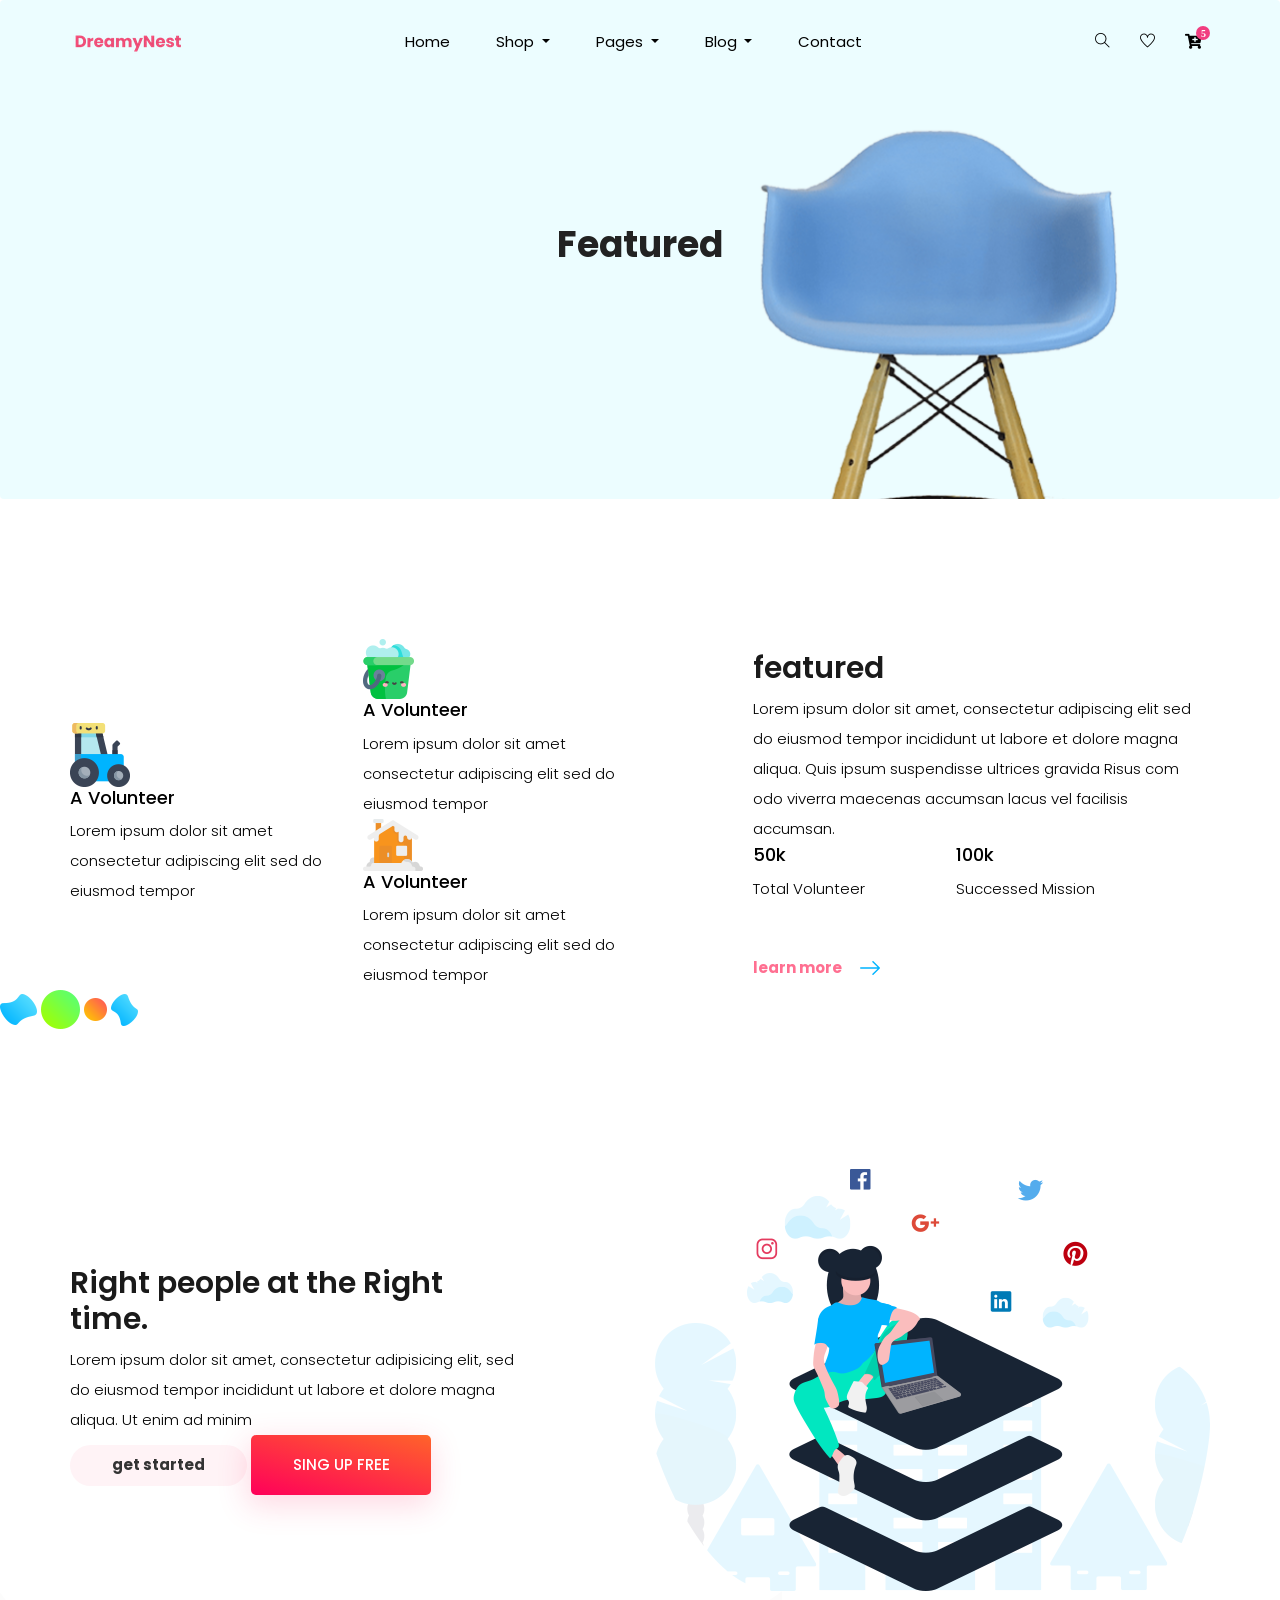
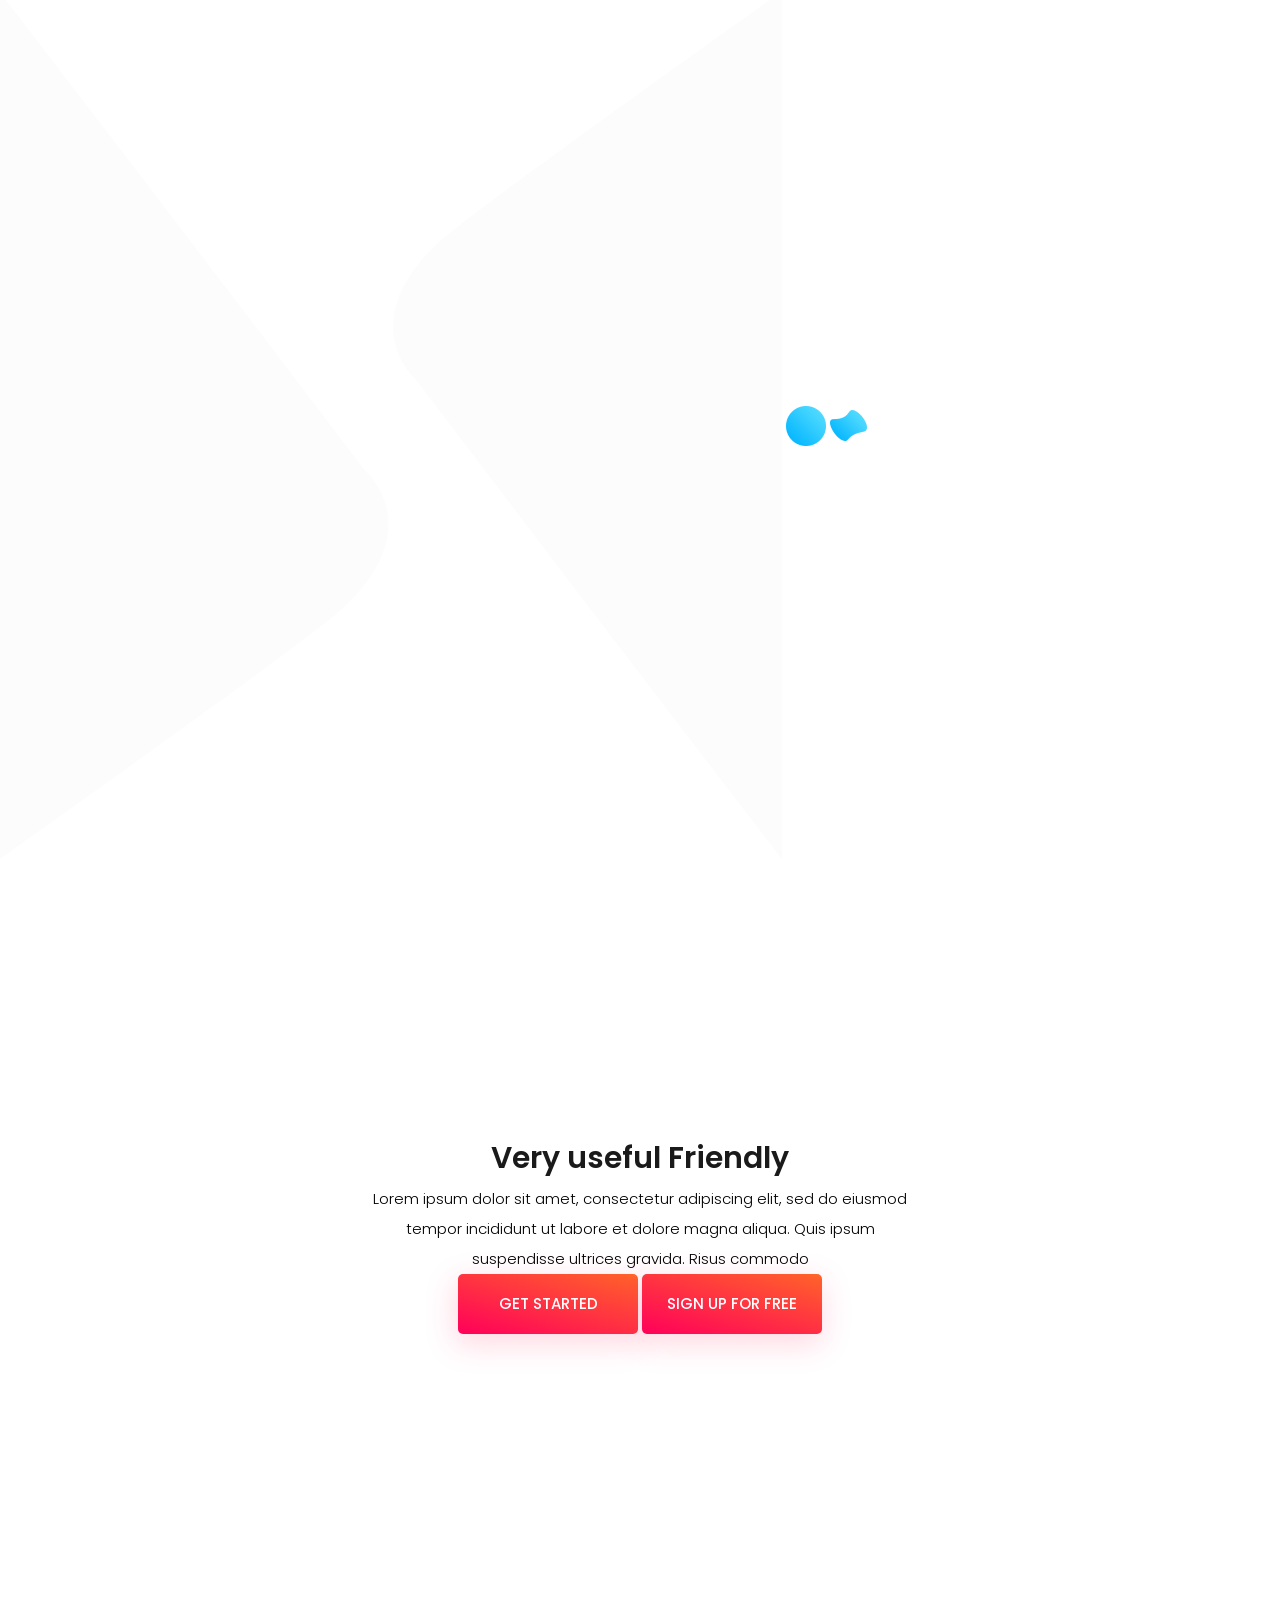
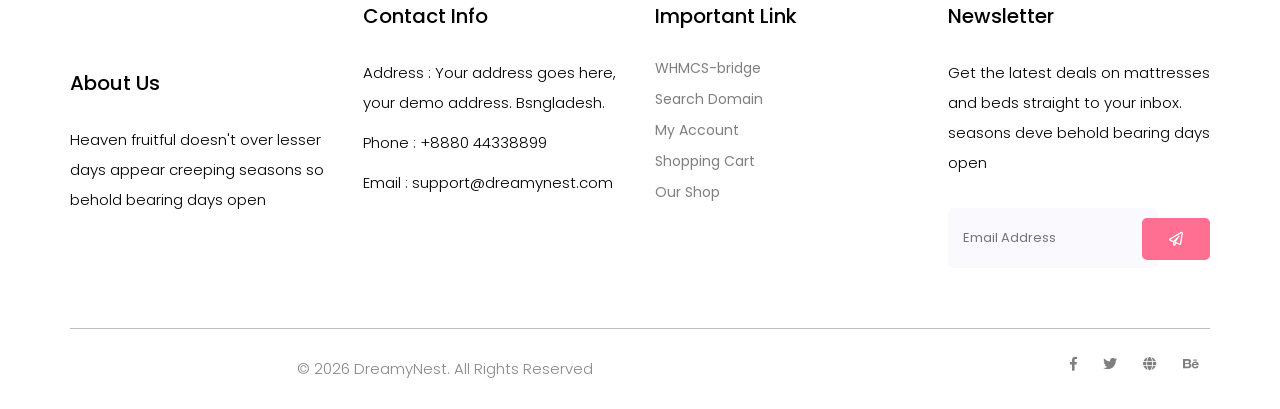
<file: feature.html>
<!doctype html>
<html lang="zxx">

<head>
    <!-- Required meta tags -->
    <meta charset="utf-8">
    <meta name="viewport" content="width=device-width, initial-scale=1, shrink-to-fit=no">
    <title>DreamyNest</title>
    <link rel="icon" href="img/favicon.png">
    <!-- Bootstrap CSS -->
    <link rel="stylesheet" href="css/bootstrap.min.css">
    <!-- animate CSS -->
    <link rel="stylesheet" href="css/animate.css">
    <!-- owl carousel CSS -->
    <link rel="stylesheet" href="css/owl.carousel.min.css">
    <!-- font awesome CSS -->
    <link rel="stylesheet" href="css/all.css">
    <!-- flaticon CSS -->
    <link rel="stylesheet" href="css/flaticon.css">
    <link rel="stylesheet" href="css/themify-icons.css">
    <!-- font awesome CSS -->
    <link rel="stylesheet" href="css/magnific-popup.css">
    <!-- swiper CSS -->
    <link rel="stylesheet" href="css/slick.css">
    <!-- style CSS -->
    <link rel="stylesheet" href="css/style.css">
</head>

<body>
    <!--::header part start::-->
    <header class="main_menu home_menu">
        <div class="container">
            <div class="row align-items-center">
                <div class="col-lg-12">
                    <nav class="navbar navbar-expand-lg navbar-light">
                        <a class="navbar-brand" href="index.html"> <img src="img/logo.png" alt="logo"> </a>
                        <button class="navbar-toggler" type="button" data-toggle="collapse"
                            data-target="#navbarSupportedContent" aria-controls="navbarSupportedContent"
                            aria-expanded="false" aria-label="Toggle navigation">
                            <span class="menu_icon"><i class="fas fa-bars"></i></span>
                        </button>

                        <div class="collapse navbar-collapse main-menu-item" id="navbarSupportedContent">
                            <ul class="navbar-nav">
                                <li class="nav-item">
                                    <a class="nav-link" href="index.html">Home</a>
                                </li>
                                <li class="nav-item dropdown">
                                    <a class="nav-link dropdown-toggle" href="blog.html" id="navbarDropdown_1"
                                        role="button" data-toggle="dropdown" aria-haspopup="true" aria-expanded="false">
                                        Shop
                                    </a>
                                    <div class="dropdown-menu" aria-labelledby="navbarDropdown_1">
                                        <a class="dropdown-item" href="category.html"> shop category</a>
                                        <a class="dropdown-item" href="single-product.html">product details</a>
                                        
                                    </div>
                                </li>
                                <li class="nav-item dropdown">
                                    <a class="nav-link dropdown-toggle" href="blog.html" id="navbarDropdown_3"
                                        role="button" data-toggle="dropdown" aria-haspopup="true" aria-expanded="false">
                                        pages
                                    </a>
                                    <div class="dropdown-menu" aria-labelledby="navbarDropdown_2">
                                        <a class="dropdown-item" href="login.html"> login</a>
                                        <a class="dropdown-item" href="tracking.html">tracking</a>
                                        <a class="dropdown-item" href="checkout.html">product checkout</a>
                                        <a class="dropdown-item" href="cart.html">shopping cart</a>
                                        <a class="dropdown-item" href="confirmation.html">confirmation</a>
                                        <a class="dropdown-item" href="elements.html">elements</a>
                                    </div>
                                </li>
                                <li class="nav-item dropdown">
                                    <a class="nav-link dropdown-toggle" href="blog.html" id="navbarDropdown_2"
                                        role="button" data-toggle="dropdown" aria-haspopup="true" aria-expanded="false">
                                        blog
                                    </a>
                                    <div class="dropdown-menu" aria-labelledby="navbarDropdown_2">
                                        <a class="dropdown-item" href="blog.html"> blog</a>
                                        <a class="dropdown-item" href="single-blog.html">Single blog</a>
                                    </div>
                                </li>
                                
                                <li class="nav-item">
                                    <a class="nav-link" href="contact.html">Contact</a>
                                </li>
                            </ul>
                        </div>
                        <div class="hearer_icon d-flex">
                            <a id="search_1" href="javascript:void(0)"><i class="ti-search"></i></a>
                            <a href=""><i class="ti-heart"></i></a>
                            <div class="dropdown cart">
                                <a class="dropdown-toggle" href="#" id="navbarDropdown3" role="button"
                                    data-toggle="dropdown" aria-haspopup="true" aria-expanded="false">
                                    <i class="fas fa-cart-plus"></i>
                                </a>
                                <!-- <div class="dropdown-menu" aria-labelledby="navbarDropdown">
                                    <div class="single_product">
    
                                    </div>
                                </div> -->
                                
                            </div>
                        </div>
                    </nav>
                </div>
            </div>
        </div>
        <div class="search_input" id="search_input_box">
            <div class="container ">
                <form class="d-flex justify-content-between search-inner">
                    <input type="text" class="form-control" id="search_input" placeholder="Search Here">
                    <button type="submit" class="btn"></button>
                    <span class="ti-close" id="close_search" title="Close Search"></span>
                </form>
            </div>
        </div>
    </header>
    <!-- Header part end-->

    <!-- breadcrumb start-->
    <section class="breadcrumb breadcrumb_bg">
        <div class="container">
            <div class="row">
                <div class="col-lg-12">
                    <div class="breadcrumb_iner text-center">
                        <div class="breadcrumb_iner_item">
                            <h2>featured</h2>
                        </div>
                    </div>
                </div>
            </div>
        </div>
    </section>
    <!-- breadcrumb start-->

    <!-- feature_part start-->
    <section class="feature_part padding_top">
        <div class="container">
            <div class="row align-items-center justify-content-between">
                <div class="col-lg-6 ">
                    <div class="row align-items-center">
                        <div class="col-lg-6 col-sm-6">
                            <div class="single_feature">
                                <div class="single_feature_part">
                                    <img src="img/icon/feature_icon_1.png" alt="">
                                    <h4>A Volunteer</h4>
                                    <p>Lorem ipsum dolor sit amet consectetur adipiscing elit sed do eiusmod tempor</p>
                                </div>
                            </div>
                        </div>
                        <div class="col-lg-6 col-sm-6">
                            <div class="single_feature">
                                <div class="single_feature_part">
                                    <img src="img/icon/feature_icon_2.png" alt="">
                                    <h4>A Volunteer</h4>
                                    <p>Lorem ipsum dolor sit amet consectetur adipiscing elit sed do eiusmod tempor</p>
                                </div>
                            </div>
                            <div class="single_feature">
                                <div class="single_feature_part single_feature_part_2">
                                    <img src="img/icon/feature_icon_3.png" alt="">
                                    <h4>A Volunteer</h4>
                                    <p>Lorem ipsum dolor sit amet consectetur adipiscing elit sed do eiusmod tempor</p>
                                </div>
                            </div>
                        </div>
                    </div>
                </div>
                <div class="col-lg-5">
                    <div class="feature_part_text">
                        <h2>featured</h2>
                        <p>Lorem ipsum dolor sit amet, consectetur adipiscing elit sed do eiusmod
                            tempor incididunt ut labore et dolore magna aliqua. Quis ipsum suspendisse
                            ultrices gravida Risus com odo viverra maecenas accumsan lacus vel facilisis
                            accumsan.</p>
                        <div class="row">
                            <div class="col-sm-6 col-md-4 col-lg-5">
                                <div class="feature_part_text_iner">
                                    <h4>50k</h4>
                                    <p>Total Volunteer</p>
                                </div>
                            </div>
                            <div class="col-sm-6 col-md-4 col-lg-5">
                                <div class="feature_part_text_iner">
                                    <h4>100k</h4>
                                    <p>Successed Mission</p>
                                </div>
                            </div>
                        </div>
                        <a href="#" class="btn_4">learn more <img src="img/icon/right-arrow.svg" alt=""></a>
                    </div>
                </div>
            </div>
        </div>

        <img src="img/animate_icon/shape-1.png" alt="" class="feature_icon_1">
        <img src="img/animate_icon/Shape-14.png" alt="" class="feature_icon_2">
        <img src="img/animate_icon/shape.png" alt="" class="feature_icon_3">
        <img src="img/animate_icon/shape-3.png" alt="" class="feature_icon_4">
    </section>
    <!-- upcoming_event part start-->

    <!-- about_us part start-->
    <section class="about_us section_padding">
        <div class="container">
            <div class="row align-items-center justify-content-between">
                <div class="col-md-6 col-lg-5">
                    <div class="about_us_text">
                        <h2>Right people at the
                            Right time.</h2>
                        <p>Lorem ipsum dolor sit amet, consectetur adipisicing elit,
                            sed do eiusmod tempor incididunt ut labore et dolore magna
                            aliqua. Ut enim ad minim</p>
                        <a href="#" class="btn_1">get started</a>
                        <a href="#" class="btn_2">sing up free</a>
                    </div>
                </div>
                <div class="col-md-6 col-lg-6">
                    <div class="learning_img">
                        <img src="img/about_img.png" alt="">
                    </div>
                </div>
            </div>
        </div>
        <img src="img/left_sharp.png" alt="" class="left_shape_1">
        <img src="img/about_shape.png" alt="" class="about_shape_1">
        <img src="img/animate_icon/Shape-16.png" alt="" class="feature_icon_1">
        <img src="img/animate_icon/shape-1.png" alt="" class="feature_icon_4">
    </section>
    <!-- about_us part end-->

    <!-- cta part start-->
    <section class="cta_part section_padding">
        <div class="container">
            <div class="row justify-content-center">
                <div class="col-lg-8 col-xl-6">
                    <div class="cta_text text-center">
                        <h2>Very useful Friendly</h2>
                        <p>Lorem ipsum dolor sit amet, consectetur adipiscing elit,
                            sed do eiusmod tempor incididunt ut labore et dolore magna
                            aliqua. Quis ipsum suspendisse ultrices gravida. Risus commodo</p>
                        <a href="#" class="btn_2 banner_btn_1">Get Started </a>
                        <a href="#" class="btn_2 banner_btn_2">Sign up for free </a>
                    </div>
                </div>
            </div>
        </div>
    </section>
    <!-- cta part end-->

    <!--::footer_part start::-->
    <footer class="footer_part">
        <div class="container">
            <div class="row">
                <div class="col-sm-6 col-lg-3">
                    <div class="single_footer_part">
                        <a href="index.html" class="footer_logo_iner"> <img src="img/footer_logo.png" alt="#"> </a>
                        <h4>About Us</h4>
                        <p>Heaven fruitful doesn't over lesser days appear creeping seasons so behold bearing days open
                        </p>
                    </div>
                </div>
                <div class="col-sm-6 col-lg-3">
                    <div class="single_footer_part">
                        <h4>Contact Info</h4>
                        <p>Address : Your address goes
                            here, your demo address.
                            Bsngladesh.</p>
                        <p>Phone : +8880 44338899</p>
                        <p>Email : support@dreamynest.com</p>
                    </div>
                </div>
                <div class="col-sm-6 col-lg-3">
                    <div class="single_footer_part">
                        <h4>Important Link</h4>
                        <ul class="list-unstyled">
                            <li><a href=""> WHMCS-bridge</a></li>
                            <li><a href="">Search Domain</a></li>
                            <li><a href="">My Account</a></li>
                            <li><a href="">Shopping Cart</a></li>
                            <li><a href="">Our Shop</a></li>
                        </ul>
                    </div>
                </div>
                <div class="col-sm-6 col-lg-3">
                    <div class="single_footer_part">
                        <h4>Newsletter</h4>
                        <p>Get the latest deals on mattresses and beds straight to your inbox. seasons deve behold bearing days
                            open
                        </p>
                        <div id="mc_embed_signup">
                            <form target="_blank"
                                action="https://spondonit.us12.list-manage.com/subscribe/post?u=1462626880ade1ac87bd9c93a&amp;id=92a4423d01"
                                method="get" class="subscribe_form relative mail_part">
                                <input type="email" name="email" id="newsletter-form-email" placeholder="Email Address"
                                    class="placeholder hide-on-focus" onfocus="this.placeholder = ''"
                                    onblur="this.placeholder = ' Email Address '">
                                <button type="submit" name="submit" id="newsletter-submit"
                                    class="email_icon newsletter-submit button-contactForm"><i
                                        class="far fa-paper-plane"></i></button>
                                <div class="mt-10 info"></div>
                            </form>
                        </div>
                    </div>
                </div>
            </div>
            <hr>
            <div class="row">
                <div class="col-lg-8">
                    <div class="copyright_text">
                                     <p class="text-center text-md-end text-xl-start"> 
                &copy; 2026 DreamyNest. All Rights Reserved
              </p>
                    </div>
                </div>
                <div class="col-lg-4">
                    <div class="footer_icon social_icon">
                        <ul class="list-unstyled">
                            <li><a href="#" class="single_social_icon"><i class="fab fa-facebook-f"></i></a></li>
                            <li><a href="#" class="single_social_icon"><i class="fab fa-twitter"></i></a></li>
                            <li><a href="#" class="single_social_icon"><i class="fas fa-globe"></i></a></li>
                            <li><a href="#" class="single_social_icon"><i class="fab fa-behance"></i></a></li>
                        </ul>
                    </div>
                </div>
            </div>
        </div>
    </footer>
    <!--::footer_part end::-->

    <!-- jquery plugins here-->
    <!-- jquery -->
    <script src="js/jquery-1.12.1.min.js"></script>
    <!-- popper js -->
    <script src="js/popper.min.js"></script>
    <!-- bootstrap js -->
    <script src="js/bootstrap.min.js"></script>
    <!-- easing js -->
    <script src="js/jquery.magnific-popup.js"></script>
    <!-- swiper js -->
    <script src="js/swiper.min.js"></script>
    <!-- swiper js -->
    <script src="js/masonry.pkgd.js"></script>
    <!-- particles js -->
    <script src="js/owl.carousel.min.js"></script>
    <script src="js/jquery.nice-select.min.js"></script>
    <!-- slick js -->
    <script src="js/slick.min.js"></script>
    <script src="js/jquery.counterup.min.js"></script>
    <script src="js/waypoints.min.js"></script>
    <script src="js/contact.js"></script>
    <script src="js/jquery.ajaxchimp.min.js"></script>
    <script src="js/jquery.form.js"></script>
    <script src="js/jquery.validate.min.js"></script>
    <script src="js/mail-script.js"></script>
    <!-- custom js -->
    <script src="js/custom.js"></script>
</body>

</html>
</file>
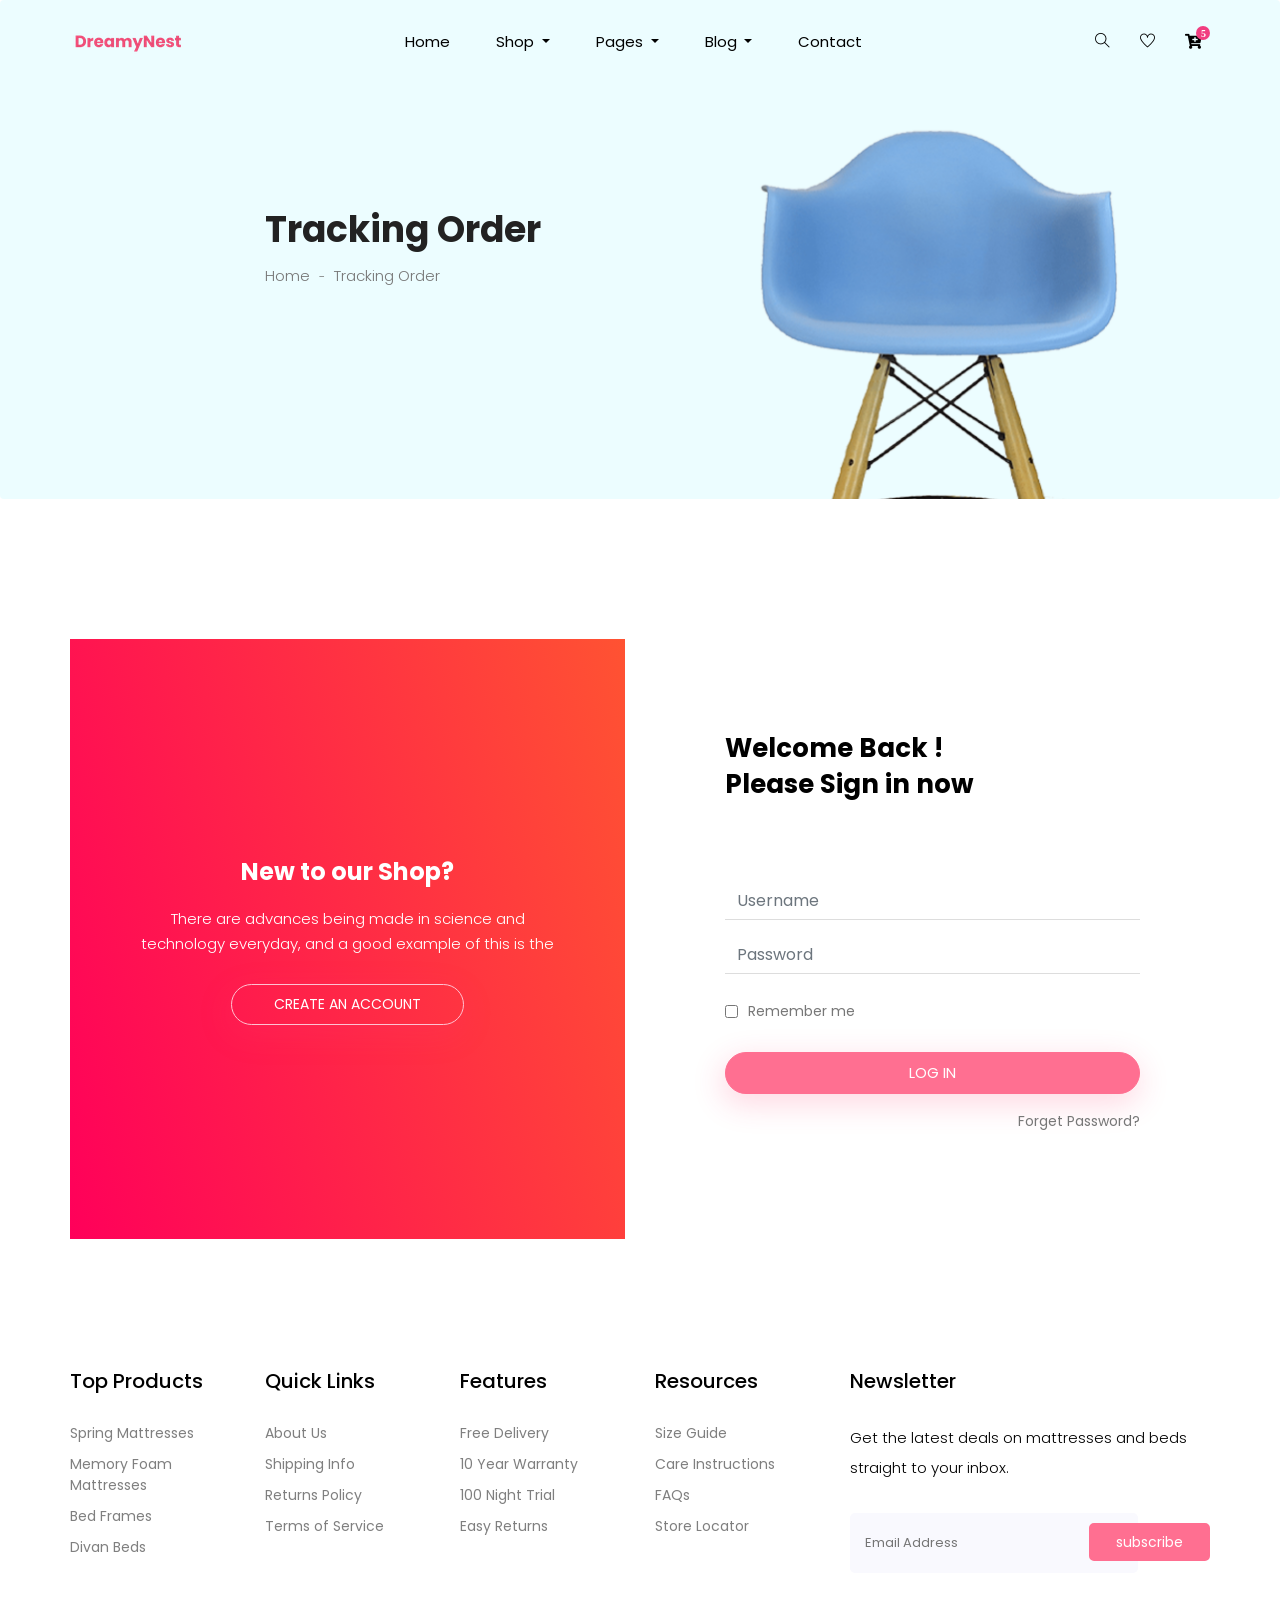
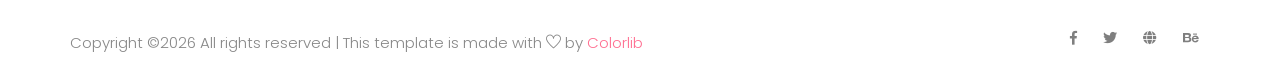
<file: login.html>
<!doctype html>
<html lang="zxx">

<head>
    <!-- Required meta tags -->
    <meta charset="utf-8">
    <meta name="viewport" content="width=device-width, initial-scale=1, shrink-to-fit=no">
    <title>DreamyNest</title>
    <link rel="icon" href="img/favicon.png">
    <!-- Bootstrap CSS -->
    <link rel="stylesheet" href="css/bootstrap.min.css">
    <!-- animate CSS -->
    <link rel="stylesheet" href="css/animate.css">
    <!-- owl carousel CSS -->
    <link rel="stylesheet" href="css/owl.carousel.min.css">
    <!-- font awesome CSS -->
    <link rel="stylesheet" href="css/all.css">
    <!-- flaticon CSS -->
    <link rel="stylesheet" href="css/flaticon.css">
    <link rel="stylesheet" href="css/themify-icons.css">
    <!-- font awesome CSS -->
    <link rel="stylesheet" href="css/magnific-popup.css">
    <!-- swiper CSS -->
    <link rel="stylesheet" href="css/slick.css">
    <!-- style CSS -->
    <link rel="stylesheet" href="css/style.css">
</head>

<body>
    <!--::header part start::-->
    <header class="main_menu home_menu">
        <div class="container">
            <div class="row align-items-center">
                <div class="col-lg-12">
                    <nav class="navbar navbar-expand-lg navbar-light">
                        <a class="navbar-brand" href="index.html"> <img src="img/logo.png" alt="logo"> </a>
                        <button class="navbar-toggler" type="button" data-toggle="collapse"
                            data-target="#navbarSupportedContent" aria-controls="navbarSupportedContent"
                            aria-expanded="false" aria-label="Toggle navigation">
                            <span class="menu_icon"><i class="fas fa-bars"></i></span>
                        </button>

                        <div class="collapse navbar-collapse main-menu-item" id="navbarSupportedContent">
                            <ul class="navbar-nav">
                                <li class="nav-item">
                                    <a class="nav-link" href="index.html">Home</a>
                                </li>
                                <li class="nav-item dropdown">
                                    <a class="nav-link dropdown-toggle" href="blog.html" id="navbarDropdown_1"
                                        role="button" data-toggle="dropdown" aria-haspopup="true" aria-expanded="false">
                                        Shop
                                    </a>
                                    <div class="dropdown-menu" aria-labelledby="navbarDropdown_1">
                                        <a class="dropdown-item" href="category.html"> shop category</a>
                                        <a class="dropdown-item" href="single-product.html">product details</a>
                                        
                                    </div>
                                </li>
                                <li class="nav-item dropdown">
                                    <a class="nav-link dropdown-toggle" href="blog.html" id="navbarDropdown_3"
                                        role="button" data-toggle="dropdown" aria-haspopup="true" aria-expanded="false">
                                        pages
                                    </a>
                                    <div class="dropdown-menu" aria-labelledby="navbarDropdown_2">
                                        <a class="dropdown-item" href="login.html"> login</a>
                                        <a class="dropdown-item" href="tracking.html">tracking</a>
                                        <a class="dropdown-item" href="checkout.html">product checkout</a>
                                        <a class="dropdown-item" href="cart.html">shopping cart</a>
                                        <a class="dropdown-item" href="confirmation.html">confirmation</a>
                                        <a class="dropdown-item" href="elements.html">elements</a>
                                    </div>
                                </li>
                                <li class="nav-item dropdown">
                                    <a class="nav-link dropdown-toggle" href="blog.html" id="navbarDropdown_2"
                                        role="button" data-toggle="dropdown" aria-haspopup="true" aria-expanded="false">
                                        blog
                                    </a>
                                    <div class="dropdown-menu" aria-labelledby="navbarDropdown_2">
                                        <a class="dropdown-item" href="blog.html"> blog</a>
                                        <a class="dropdown-item" href="single-blog.html">Single blog</a>
                                    </div>
                                </li>
                                
                                <li class="nav-item">
                                    <a class="nav-link" href="contact.html">Contact</a>
                                </li>
                            </ul>
                        </div>
                        <div class="hearer_icon d-flex">
                            <a id="search_1" href="javascript:void(0)"><i class="ti-search"></i></a>
                            <a href=""><i class="ti-heart"></i></a>
                            <div class="dropdown cart">
                                <a class="dropdown-toggle" href="#" id="navbarDropdown3" role="button"
                                    data-toggle="dropdown" aria-haspopup="true" aria-expanded="false">
                                    <i class="fas fa-cart-plus"></i>
                                </a>
                                <!-- <div class="dropdown-menu" aria-labelledby="navbarDropdown">
                                    <div class="single_product">
    
                                    </div>
                                </div> -->
                                
                            </div>
                        </div>
                    </nav>
                </div>
            </div>
        </div>
        <div class="search_input" id="search_input_box">
            <div class="container ">
                <form class="d-flex justify-content-between search-inner">
                    <input type="text" class="form-control" id="search_input" placeholder="Search Here">
                    <button type="submit" class="btn"></button>
                    <span class="ti-close" id="close_search" title="Close Search"></span>
                </form>
            </div>
        </div>
    </header>
    <!-- Header part end-->


    <!-- breadcrumb start-->
    <section class="breadcrumb breadcrumb_bg">
        <div class="container">
            <div class="row justify-content-center">
                <div class="col-lg-8">
                    <div class="breadcrumb_iner">
                        <div class="breadcrumb_iner_item">
                            <h2>Tracking Order</h2>
                            <p>Home <span>-</span> Tracking Order</p>
                        </div>
                    </div>
                </div>
            </div>
        </div>
    </section>
    <!-- breadcrumb start-->

    <!--================login_part Area =================-->
    <section class="login_part padding_top">
        <div class="container">
            <div class="row align-items-center">
                <div class="col-lg-6 col-md-6">
                    <div class="login_part_text text-center">
                        <div class="login_part_text_iner">
                            <h2>New to our Shop?</h2>
                            <p>There are advances being made in science and technology
                                everyday, and a good example of this is the</p>
                            <a href="#" class="btn_3">Create an Account</a>
                        </div>
                    </div>
                </div>
                <div class="col-lg-6 col-md-6">
                    <div class="login_part_form">
                        <div class="login_part_form_iner">
                            <h3>Welcome Back ! <br>
                                Please Sign in now</h3>
                            <form class="row contact_form" action="#" method="post" novalidate="novalidate">
                                <div class="col-md-12 form-group p_star">
                                    <input type="text" class="form-control" id="name" name="name" value=""
                                        placeholder="Username">
                                </div>
                                <div class="col-md-12 form-group p_star">
                                    <input type="password" class="form-control" id="password" name="password" value=""
                                        placeholder="Password">
                                </div>
                                <div class="col-md-12 form-group">
                                    <div class="creat_account d-flex align-items-center">
                                        <input type="checkbox" id="f-option" name="selector">
                                        <label for="f-option">Remember me</label>
                                    </div>
                                    <button type="submit" value="submit" class="btn_3">
                                        log in
                                    </button>
                                    <a class="lost_pass" href="#">forget password?</a>
                                </div>
                            </form>
                        </div>
                    </div>
                </div>
            </div>
        </div>
    </section>
    <!--================login_part end =================-->

    <!--::footer_part start::-->
    <footer class="footer_part">
        <div class="container">
            <div class="row justify-content-around">
                <div class="col-sm-6 col-lg-2">
                    <div class="single_footer_part">
                        <h4>Top Products</h4>
                        <ul class="list-unstyled">
                            <li><a href="">Spring Mattresses</a></li>
                            <li><a href="">Memory Foam Mattresses</a></li>
                            <li><a href="">Bed Frames</a></li>
                            <li><a href="">Divan Beds</a></li>
                            </ul>
                    </div>
                </div>
                <div class="col-sm-6 col-lg-2">
                    <div class="single_footer_part">
                        <h4>Quick Links</h4>
                        <ul class="list-unstyled">
                            <li><a href="">About Us</a></li>
                            <li><a href="">Shipping Info</a></li>
                            <li><a href="">Returns Policy</a></li>
                            <li><a href="">Terms of Service</a></li>
                            </ul>
                    </div>
                </div>
                <div class="col-sm-6 col-lg-2">
                    <div class="single_footer_part">
                        <h4>Features</h4>
                        <ul class="list-unstyled">
                            <li><a href="">Free Delivery</a></li>
                            <li><a href="">10 Year Warranty</a></li>
                            <li><a href="">100 Night Trial</a></li>
                            <li><a href="">Easy Returns</a></li>
                            </ul>
                    </div>
                </div>
                <div class="col-sm-6 col-lg-2">
                    <div class="single_footer_part">
                        <h4>Resources</h4>
                        <ul class="list-unstyled">
                            <li><a href="">Size Guide</a></li>
                            <li><a href="">Care Instructions</a></li>
                            <li><a href="">FAQs</a></li>
                            <li><a href="">Store Locator</a></li>
                            </ul>
                    </div>
                </div>
                <div class="col-sm-6 col-lg-4">
                    <div class="single_footer_part">
                        <h4>Newsletter</h4>
                        <p>Get the latest deals on mattresses and beds straight to your inbox.
                        </p>
                        <div id="mc_embed_signup">
                            <form target="_blank"
                                action="https://spondonit.us12.list-manage.com/subscribe/post?u=1462626880ade1ac87bd9c93a&amp;id=92a4423d01"
                                method="get" class="subscribe_form relative mail_part">
                                <input type="email" name="email" id="newsletter-form-email" placeholder="Email Address"
                                    class="placeholder hide-on-focus" onfocus="this.placeholder = ''"
                                    onblur="this.placeholder = ' Email Address '">
                                <button type="submit" name="submit" id="newsletter-submit"
                                    class="email_icon newsletter-submit button-contactForm">subscribe</button>
                                <div class="mt-10 info"></div>
                            </form>
                        </div>
                    </div>
                </div>
            </div>

        </div>
        <div class="copyright_part">
            <div class="container">
                <div class="row">
                    <div class="col-lg-8">
                        <div class="copyright_text">
                            <P><!-- Link back to Colorlib can't be removed. Template is licensed under CC BY 3.0. -->
Copyright &copy;<script>document.write(new Date().getFullYear());</script> All rights reserved | This template is made with <i class="ti-heart" aria-hidden="true"></i> by <a href="https://colorlib.com" target="_blank">Colorlib</a>
<!-- Link back to Colorlib can't be removed. Template is licensed under CC BY 3.0. --></P>
                        </div>
                    </div>
                    <div class="col-lg-4">
                        <div class="footer_icon social_icon">
                            <ul class="list-unstyled">
                                <li><a href="#" class="single_social_icon"><i class="fab fa-facebook-f"></i></a></li>
                                <li><a href="#" class="single_social_icon"><i class="fab fa-twitter"></i></a></li>
                                <li><a href="#" class="single_social_icon"><i class="fas fa-globe"></i></a></li>
                                <li><a href="#" class="single_social_icon"><i class="fab fa-behance"></i></a></li>
                            </ul>
                        </div>
                    </div>
                </div>
            </div>
        </div>
    </footer>
    <!--::footer_part end::-->

    <!-- jquery plugins here-->
    <!-- jquery -->
    <script src="js/jquery-1.12.1.min.js"></script>
    <!-- popper js -->
    <script src="js/popper.min.js"></script>
    <!-- bootstrap js -->
    <script src="js/bootstrap.min.js"></script>
    <!-- easing js -->
    <script src="js/jquery.magnific-popup.js"></script>
    <!-- swiper js -->
    <script src="js/swiper.min.js"></script>
    <!-- swiper js -->
    <script src="js/masonry.pkgd.js"></script>
    <!-- particles js -->
    <script src="js/owl.carousel.min.js"></script>
    <script src="js/jquery.nice-select.min.js"></script>
    <!-- slick js -->
    <script src="js/slick.min.js"></script>
    <script src="js/jquery.counterup.min.js"></script>
    <script src="js/waypoints.min.js"></script>
    <script src="js/contact.js"></script>
    <script src="js/jquery.ajaxchimp.min.js"></script>
    <script src="js/jquery.form.js"></script>
    <script src="js/jquery.validate.min.js"></script>
    <script src="js/mail-script.js"></script>
    <script src="js/stellar.js"></script>
    <script src="js/price_rangs.js"></script>
    <!-- custom js -->
    <script src="js/custom.js"></script>
</body>

</html>
</file>
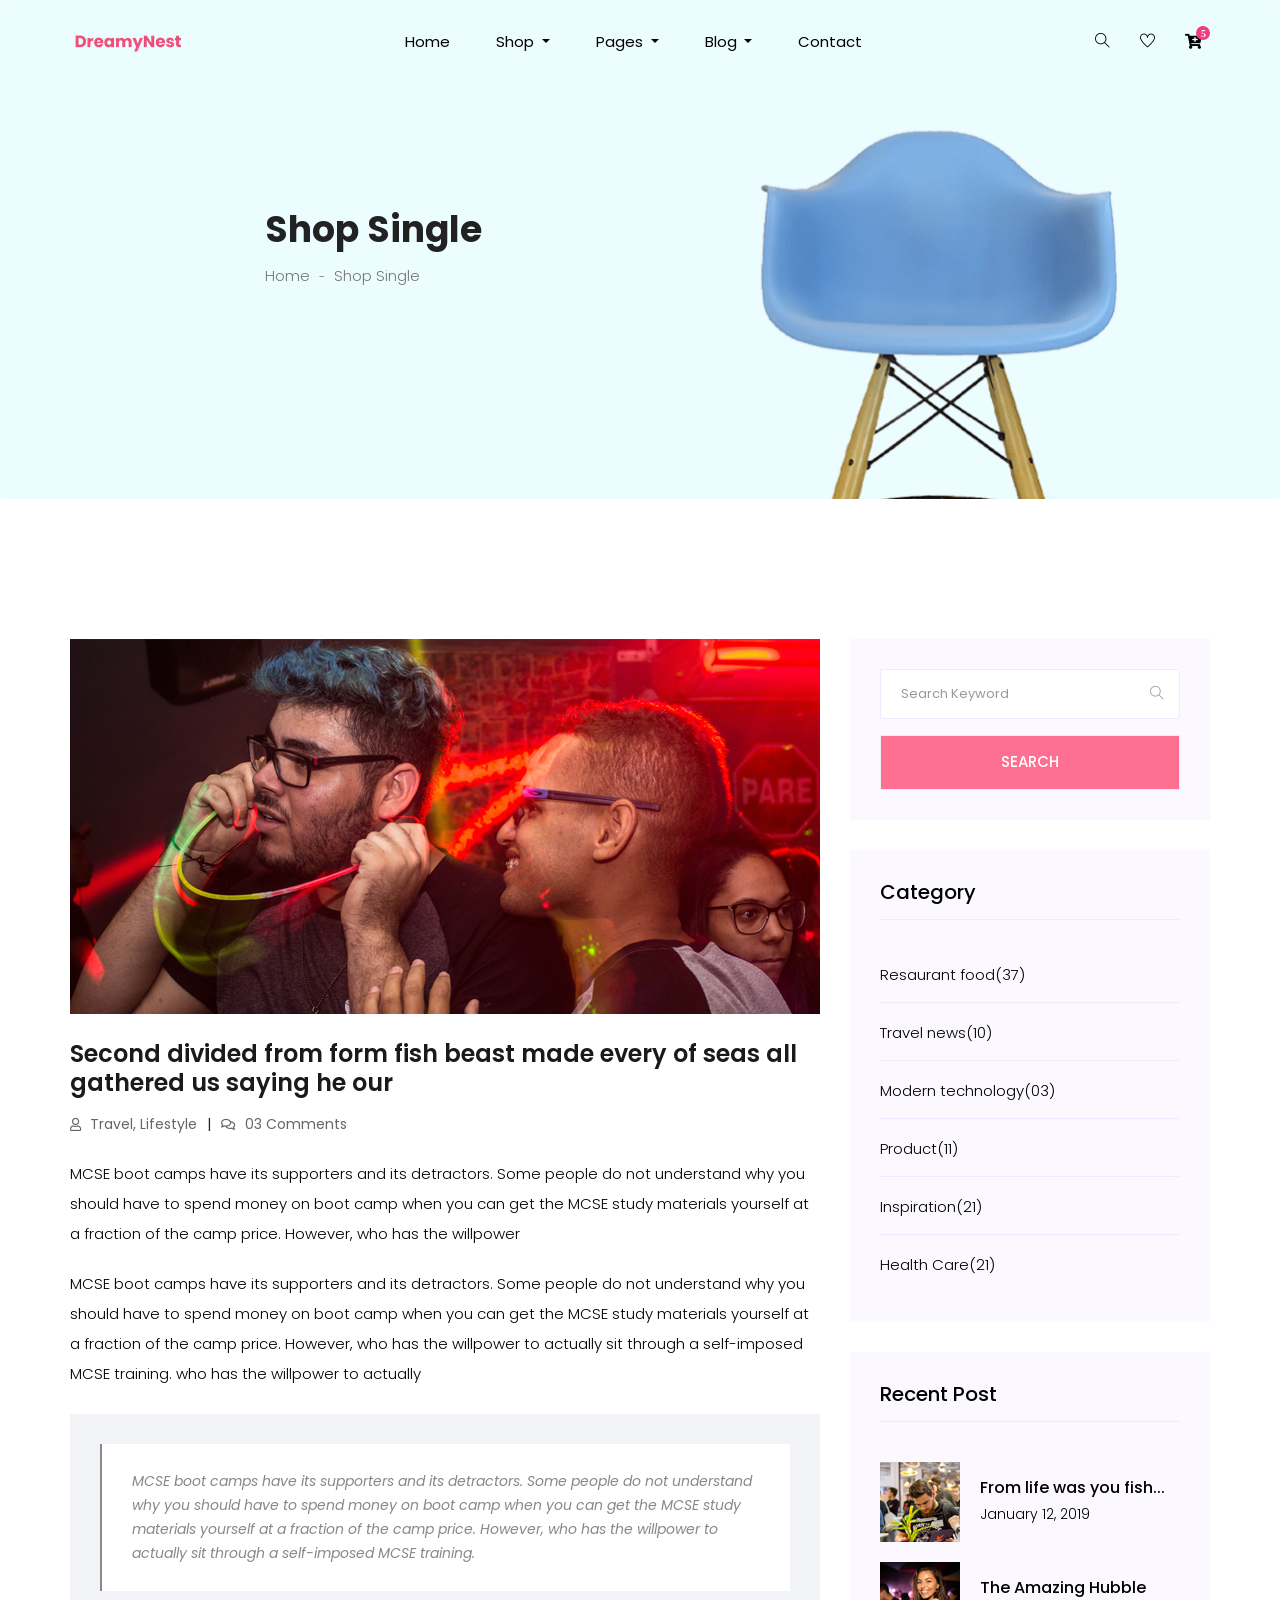
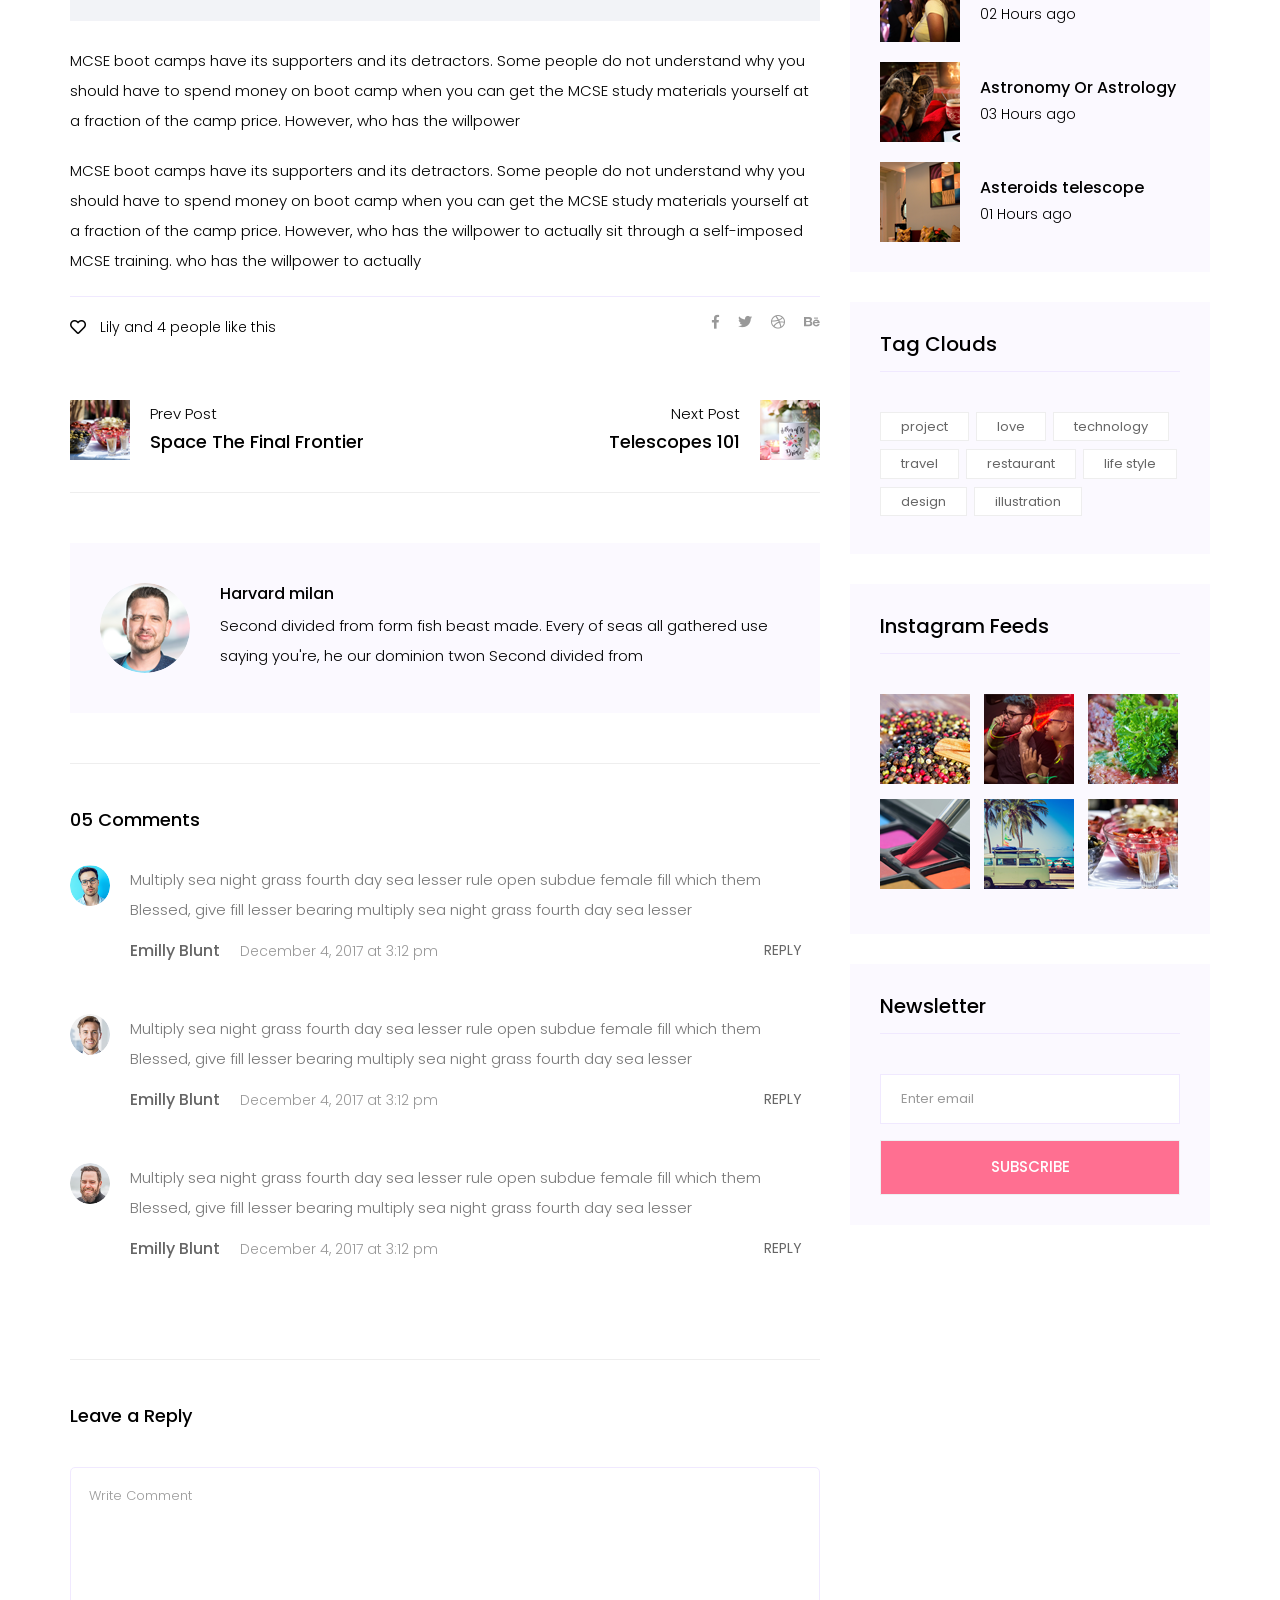
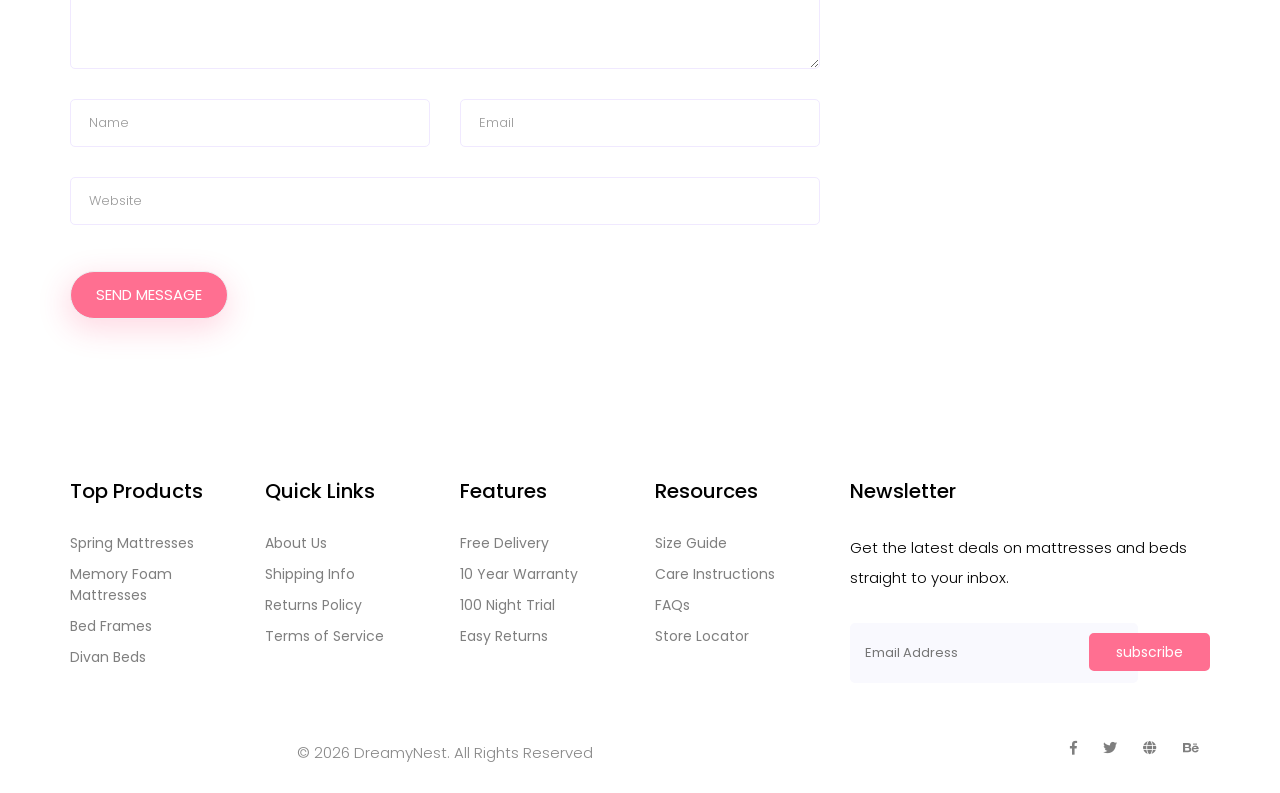
<file: single-blog.html>
<!doctype html>
<html lang="zxx">

<head>
   <!-- Required meta tags -->
   <meta charset="utf-8">
   <meta name="viewport" content="width=device-width, initial-scale=1, shrink-to-fit=no">
   <title>DreamyNest</title>
   <link rel="icon" href="img/favicon.png">
   <!-- Bootstrap CSS -->
   <link rel="stylesheet" href="css/bootstrap.min.css">
   <!-- animate CSS -->
   <link rel="stylesheet" href="css/animate.css">
   <!-- owl carousel CSS -->
   <link rel="stylesheet" href="css/owl.carousel.min.css">
   <!-- font awesome CSS -->
   <link rel="stylesheet" href="css/all.css">
   <!-- flaticon CSS -->
   <link rel="stylesheet" href="css/flaticon.css">
   <link rel="stylesheet" href="css/themify-icons.css">
   <!-- font awesome CSS -->
   <link rel="stylesheet" href="css/magnific-popup.css">
   <!-- swiper CSS -->
   <link rel="stylesheet" href="css/slick.css">
   <!-- style CSS -->
   <link rel="stylesheet" href="css/style.css">
</head>

<body>
   <!--::header part start::-->
   <header class="main_menu home_menu">
      <div class="container">
          <div class="row align-items-center">
              <div class="col-lg-12">
                  <nav class="navbar navbar-expand-lg navbar-light">
                      <a class="navbar-brand" href="index.html"> <img src="img/logo.png" alt="logo"> </a>
                      <button class="navbar-toggler" type="button" data-toggle="collapse"
                          data-target="#navbarSupportedContent" aria-controls="navbarSupportedContent"
                          aria-expanded="false" aria-label="Toggle navigation">
                          <span class="menu_icon"><i class="fas fa-bars"></i></span>
                      </button>

                      <div class="collapse navbar-collapse main-menu-item" id="navbarSupportedContent">
                          <ul class="navbar-nav">
                              <li class="nav-item">
                                  <a class="nav-link" href="index.html">Home</a>
                              </li>
                              <li class="nav-item dropdown">
                                  <a class="nav-link dropdown-toggle" href="blog.html" id="navbarDropdown_1"
                                      role="button" data-toggle="dropdown" aria-haspopup="true" aria-expanded="false">
                                      Shop
                                  </a>
                                  <div class="dropdown-menu" aria-labelledby="navbarDropdown_1">
                                      <a class="dropdown-item" href="category.html"> shop category</a>
                                      <a class="dropdown-item" href="single-product.html">product details</a>
                                      
                                  </div>
                              </li>
                              <li class="nav-item dropdown">
                                  <a class="nav-link dropdown-toggle" href="blog.html" id="navbarDropdown_3"
                                      role="button" data-toggle="dropdown" aria-haspopup="true" aria-expanded="false">
                                      pages
                                  </a>
                                  <div class="dropdown-menu" aria-labelledby="navbarDropdown_2">
                                      <a class="dropdown-item" href="login.html"> login</a>
                                      <a class="dropdown-item" href="tracking.html">tracking</a>
                                      <a class="dropdown-item" href="checkout.html">product checkout</a>
                                      <a class="dropdown-item" href="cart.html">shopping cart</a>
                                      <a class="dropdown-item" href="confirmation.html">confirmation</a>
                                      <a class="dropdown-item" href="elements.html">elements</a>
                                  </div>
                              </li>
                              <li class="nav-item dropdown">
                                  <a class="nav-link dropdown-toggle" href="blog.html" id="navbarDropdown_2"
                                      role="button" data-toggle="dropdown" aria-haspopup="true" aria-expanded="false">
                                      blog
                                  </a>
                                  <div class="dropdown-menu" aria-labelledby="navbarDropdown_2">
                                      <a class="dropdown-item" href="blog.html"> blog</a>
                                      <a class="dropdown-item" href="single-blog.html">Single blog</a>
                                  </div>
                              </li>
                              
                              <li class="nav-item">
                                  <a class="nav-link" href="contact.html">Contact</a>
                              </li>
                          </ul>
                      </div>
                      <div class="hearer_icon d-flex">
                          <a id="search_1" href="javascript:void(0)"><i class="ti-search"></i></a>
                          <a href=""><i class="ti-heart"></i></a>
                          <div class="dropdown cart">
                              <a class="dropdown-toggle" href="#" id="navbarDropdown3" role="button"
                                  data-toggle="dropdown" aria-haspopup="true" aria-expanded="false">
                                  <i class="fas fa-cart-plus"></i>
                              </a>
                              <!-- <div class="dropdown-menu" aria-labelledby="navbarDropdown">
                                  <div class="single_product">
  
                                  </div>
                              </div> -->
                              
                          </div>
                      </div>
                  </nav>
              </div>
          </div>
      </div>
      <div class="search_input" id="search_input_box">
          <div class="container ">
              <form class="d-flex justify-content-between search-inner">
                  <input type="text" class="form-control" id="search_input" placeholder="Search Here">
                  <button type="submit" class="btn"></button>
                  <span class="ti-close" id="close_search" title="Close Search"></span>
              </form>
          </div>
      </div>
  </header>
   <!-- Header part end-->

   <!--================Home Banner Area =================-->
   <!-- breadcrumb start-->
   <section class="breadcrumb breadcrumb_bg">
      <div class="container">
         <div class="row justify-content-center">
            <div class="col-lg-8">
               <div class="breadcrumb_iner">
                  <div class="breadcrumb_iner_item">
                     <h2>Shop Single</h2>
                     <p>Home <span>-</span> Shop Single</p>
                  </div>
               </div>
            </div>
         </div>
      </div>
   </section>
   <!-- breadcrumb start-->
   <!--================Blog Area =================-->
   <section class="blog_area single-post-area padding_top">
      <div class="container">
         <div class="row">
            <div class="col-lg-8 posts-list">
               <div class="single-post">
                  <div class="feature-img">
                     <img class="img-fluid" src="img/blog/single_blog_1.png" alt="">
                  </div>
                  <div class="blog_details">
                     <h2>Second divided from form fish beast made every of seas
                        all gathered us saying he our
                     </h2>
                     <ul class="blog-info-link mt-3 mb-4">
                        <li><a href="#"><i class="far fa-user"></i> Travel, Lifestyle</a></li>
                        <li><a href="#"><i class="far fa-comments"></i> 03 Comments</a></li>
                     </ul>
                     <p class="excert">
                        MCSE boot camps have its supporters and its detractors. Some people do not understand why you
                        should have to spend money on boot camp when you can get the MCSE study materials yourself at a
                        fraction of the camp price. However, who has the willpower
                     </p>
                     <p>
                        MCSE boot camps have its supporters and its detractors. Some people do not understand why you
                        should have to spend money on boot camp when you can get the MCSE study materials yourself at a
                        fraction of the camp price. However, who has the willpower to actually sit through a
                        self-imposed MCSE training. who has the willpower to actually
                     </p>
                     <div class="quote-wrapper">
                        <div class="quotes">
                           MCSE boot camps have its supporters and its detractors. Some people do not understand why you
                           should have to spend money on boot camp when you can get the MCSE study materials yourself at
                           a fraction of the camp price. However, who has the willpower to actually sit through a
                           self-imposed MCSE training.
                        </div>
                     </div>
                     <p>
                        MCSE boot camps have its supporters and its detractors. Some people do not understand why you
                        should have to spend money on boot camp when you can get the MCSE study materials yourself at a
                        fraction of the camp price. However, who has the willpower
                     </p>
                     <p>
                        MCSE boot camps have its supporters and its detractors. Some people do not understand why you
                        should have to spend money on boot camp when you can get the MCSE study materials yourself at a
                        fraction of the camp price. However, who has the willpower to actually sit through a
                        self-imposed MCSE training. who has the willpower to actually
                     </p>
                  </div>
               </div>
               <div class="navigation-top">
                  <div class="d-sm-flex justify-content-between text-center">
                     <p class="like-info"><span class="align-middle"><i class="far fa-heart"></i></span> Lily and 4
                        people like this</p>
                     <div class="col-sm-4 text-center my-2 my-sm-0">
                        <!-- <p class="comment-count"><span class="align-middle"><i class="far fa-comment"></i></span> 06 Comments</p> -->
                     </div>
                     <ul class="social-icons">
                        <li><a href="#"><i class="fab fa-facebook-f"></i></a></li>
                        <li><a href="#"><i class="fab fa-twitter"></i></a></li>
                        <li><a href="#"><i class="fab fa-dribbble"></i></a></li>
                        <li><a href="#"><i class="fab fa-behance"></i></a></li>
                     </ul>
                  </div>
                  <div class="navigation-area">
                     <div class="row">
                        <div
                           class="col-lg-6 col-md-6 col-12 nav-left flex-row d-flex justify-content-start align-items-center">
                           <div class="thumb">
                              <a href="#">
                                 <img class="img-fluid" src="img/post/preview.png" alt="">
                              </a>
                           </div>
                           <div class="arrow">
                              <a href="#">
                                 <span class="lnr text-white ti-arrow-left"></span>
                              </a>
                           </div>
                           <div class="detials">
                              <p>Prev Post</p>
                              <a href="#">
                                 <h4>Space The Final Frontier</h4>
                              </a>
                           </div>
                        </div>
                        <div
                           class="col-lg-6 col-md-6 col-12 nav-right flex-row d-flex justify-content-end align-items-center">
                           <div class="detials">
                              <p>Next Post</p>
                              <a href="#">
                                 <h4>Telescopes 101</h4>
                              </a>
                           </div>
                           <div class="arrow">
                              <a href="#">
                                 <span class="lnr text-white ti-arrow-right"></span>
                              </a>
                           </div>
                           <div class="thumb">
                              <a href="#">
                                 <img class="img-fluid" src="img/post/next.png" alt="">
                              </a>
                           </div>
                        </div>
                     </div>
                  </div>
               </div>
               <div class="blog-author">
                  <div class="media align-items-center">
                     <img src="img/blog/author.png" alt="">
                     <div class="media-body">
                        <a href="#">
                           <h4>Harvard milan</h4>
                        </a>
                        <p>Second divided from form fish beast made. Every of seas all gathered use saying you're, he
                           our dominion twon Second divided from</p>
                     </div>
                  </div>
               </div>
               <div class="comments-area">
                  <h4>05 Comments</h4>
                  <div class="comment-list">
                     <div class="single-comment justify-content-between d-flex">
                        <div class="user justify-content-between d-flex">
                           <div class="thumb">
                              <img src="img/comment/comment_1.png" alt="">
                           </div>
                           <div class="desc">
                              <p class="comment">
                                 Multiply sea night grass fourth day sea lesser rule open subdue female fill which them
                                 Blessed, give fill lesser bearing multiply sea night grass fourth day sea lesser
                              </p>
                              <div class="d-flex justify-content-between">
                                 <div class="d-flex align-items-center">
                                    <h5>
                                       <a href="#">Emilly Blunt</a>
                                    </h5>
                                    <p class="date">December 4, 2017 at 3:12 pm </p>
                                 </div>
                                 <div class="reply-btn">
                                    <a href="#" class="btn-reply text-uppercase">reply</a>
                                 </div>
                              </div>
                           </div>
                        </div>
                     </div>
                  </div>
                  <div class="comment-list">
                     <div class="single-comment justify-content-between d-flex">
                        <div class="user justify-content-between d-flex">
                           <div class="thumb">
                              <img src="img/comment/comment_2.png" alt="">
                           </div>
                           <div class="desc">
                              <p class="comment">
                                 Multiply sea night grass fourth day sea lesser rule open subdue female fill which them
                                 Blessed, give fill lesser bearing multiply sea night grass fourth day sea lesser
                              </p>
                              <div class="d-flex justify-content-between">
                                 <div class="d-flex align-items-center">
                                    <h5>
                                       <a href="#">Emilly Blunt</a>
                                    </h5>
                                    <p class="date">December 4, 2017 at 3:12 pm </p>
                                 </div>
                                 <div class="reply-btn">
                                    <a href="#" class="btn-reply text-uppercase">reply</a>
                                 </div>
                              </div>
                           </div>
                        </div>
                     </div>
                  </div>
                  <div class="comment-list">
                     <div class="single-comment justify-content-between d-flex">
                        <div class="user justify-content-between d-flex">
                           <div class="thumb">
                              <img src="img/comment/comment_3.png" alt="">
                           </div>
                           <div class="desc">
                              <p class="comment">
                                 Multiply sea night grass fourth day sea lesser rule open subdue female fill which them
                                 Blessed, give fill lesser bearing multiply sea night grass fourth day sea lesser
                              </p>
                              <div class="d-flex justify-content-between">
                                 <div class="d-flex align-items-center">
                                    <h5>
                                       <a href="#">Emilly Blunt</a>
                                    </h5>
                                    <p class="date">December 4, 2017 at 3:12 pm </p>
                                 </div>
                                 <div class="reply-btn">
                                    <a href="#" class="btn-reply text-uppercase">reply</a>
                                 </div>
                              </div>
                           </div>
                        </div>
                     </div>
                  </div>
               </div>
               <div class="comment-form">
                  <h4>Leave a Reply</h4>
                  <form class="form-contact comment_form" action="#" id="commentForm">
                     <div class="row">
                        <div class="col-12">
                           <div class="form-group">
                              <textarea class="form-control w-100" name="comment" id="comment" cols="30" rows="9"
                                 placeholder="Write Comment"></textarea>
                           </div>
                        </div>
                        <div class="col-sm-6">
                           <div class="form-group">
                              <input class="form-control" name="name" id="name" type="text" placeholder="Name">
                           </div>
                        </div>
                        <div class="col-sm-6">
                           <div class="form-group">
                              <input class="form-control" name="email" id="email" type="email" placeholder="Email">
                           </div>
                        </div>
                        <div class="col-12">
                           <div class="form-group">
                              <input class="form-control" name="website" id="website" type="text" placeholder="Website">
                           </div>
                        </div>
                     </div>
                     <div class="form-group mt-3">
                        <a href="#" class="btn_3 button-contactForm">Send Message</a>
                     </div>
                  </form>
               </div>
            </div>
            <div class="col-lg-4">
               <div class="blog_right_sidebar">
                  <aside class="single_sidebar_widget search_widget">
                     <form action="#">
                        <div class="form-group">
                           <div class="input-group mb-3">
                              <input type="text" class="form-control" placeholder='Search Keyword'
                                 onfocus="this.placeholder = ''" onblur="this.placeholder = 'Search Keyword'">
                              <div class="input-group-append">
                                 <button class="btn" type="button"><i class="ti-search"></i></button>
                              </div>
                           </div>
                        </div>
                        <button class="button rounded-0 primary-bg text-white w-100 btn_1" type="submit">Search</button>
                     </form>
                  </aside>
                  <aside class="single_sidebar_widget post_category_widget">
                     <h4 class="widget_title">Category</h4>
                     <ul class="list cat-list">
                        <li>
                           <a href="#" class="d-flex">
                              <p>Resaurant food</p>
                              <p>(37)</p>
                           </a>
                        </li>
                        <li>
                           <a href="#" class="d-flex">
                              <p>Travel news</p>
                              <p>(10)</p>
                           </a>
                        </li>
                        <li>
                           <a href="#" class="d-flex">
                              <p>Modern technology</p>
                              <p>(03)</p>
                           </a>
                        </li>
                        <li>
                           <a href="#" class="d-flex">
                              <p>Product</p>
                              <p>(11)</p>
                           </a>
                        </li>
                        <li>
                           <a href="#" class="d-flex">
                              <p>Inspiration</p>
                              <p>(21)</p>
                           </a>
                        </li>
                        <li>
                           <a href="#" class="d-flex">
                              <p>Health Care</p>
                              <p>(21)</p>
                           </a>
                        </li>
                     </ul>
                  </aside>
                  <aside class="single_sidebar_widget popular_post_widget">
                     <h3 class="widget_title">Recent Post</h3>
                     <div class="media post_item">
                        <img src="img/post/post_1.png" alt="post">
                        <div class="media-body">
                           <a href="single-blog.html">
                              <h3>From life was you fish...</h3>
                           </a>
                           <p>January 12, 2019</p>
                        </div>
                     </div>
                     <div class="media post_item">
                        <img src="img/post/post_2.png" alt="post">
                        <div class="media-body">
                           <a href="single-blog.html">
                              <h3>The Amazing Hubble</h3>
                           </a>
                           <p>02 Hours ago</p>
                        </div>
                     </div>
                     <div class="media post_item">
                        <img src="img/post/post_3.png" alt="post">
                        <div class="media-body">
                           <a href="single-blog.html">
                              <h3>Astronomy Or Astrology</h3>
                           </a>
                           <p>03 Hours ago</p>
                        </div>
                     </div>
                     <div class="media post_item">
                        <img src="img/post/post_4.png" alt="post">
                        <div class="media-body">
                           <a href="single-blog.html">
                              <h3>Asteroids telescope</h3>
                           </a>
                           <p>01 Hours ago</p>
                        </div>
                     </div>
                  </aside>
                  <aside class="single_sidebar_widget tag_cloud_widget">
                     <h4 class="widget_title">Tag Clouds</h4>
                     <ul class="list">
                        <li>
                           <a href="#">project</a>
                        </li>
                        <li>
                           <a href="#">love</a>
                        </li>
                        <li>
                           <a href="#">technology</a>
                        </li>
                        <li>
                           <a href="#">travel</a>
                        </li>
                        <li>
                           <a href="#">restaurant</a>
                        </li>
                        <li>
                           <a href="#">life style</a>
                        </li>
                        <li>
                           <a href="#">design</a>
                        </li>
                        <li>
                           <a href="#">illustration</a>
                        </li>
                     </ul>
                  </aside>
                  <aside class="single_sidebar_widget instagram_feeds">
                     <h4 class="widget_title">Instagram Feeds</h4>
                     <ul class="instagram_row flex-wrap">
                        <li>
                           <a href="#">
                              <img class="img-fluid" src="img/post/post_5.png" alt="">
                           </a>
                        </li>
                        <li>
                           <a href="#">
                              <img class="img-fluid" src="img/post/post_6.png" alt="">
                           </a>
                        </li>
                        <li>
                           <a href="#">
                              <img class="img-fluid" src="img/post/post_7.png" alt="">
                           </a>
                        </li>
                        <li>
                           <a href="#">
                              <img class="img-fluid" src="img/post/post_8.png" alt="">
                           </a>
                        </li>
                        <li>
                           <a href="#">
                              <img class="img-fluid" src="img/post/post_9.png" alt="">
                           </a>
                        </li>
                        <li>
                           <a href="#">
                              <img class="img-fluid" src="img/post/post_10.png" alt="">
                           </a>
                        </li>
                     </ul>
                  </aside>
                  <aside class="single_sidebar_widget newsletter_widget">
                     <h4 class="widget_title">Newsletter</h4>
                     <form action="#">
                        <div class="form-group">
                           <input type="email" class="form-control" onfocus="this.placeholder = ''"
                              onblur="this.placeholder = 'Enter email'" placeholder='Enter email' required>
                        </div>
                        <button class="button rounded-0 primary-bg text-white w-100 btn_1"
                           type="submit">Subscribe</button>
                     </form>
                  </aside>
               </div>
            </div>
         </div>
      </div>
   </section>
   <!--================Blog Area end =================-->

   <!--::footer_part start::-->
   <footer class="footer_part">
      <div class="container">
         <div class="row justify-content-around">
            <div class="col-sm-6 col-lg-2">
               <div class="single_footer_part">
                  <h4>Top Products</h4>
                  <ul class="list-unstyled">
                            <li><a href="">Spring Mattresses</a></li>
                            <li><a href="">Memory Foam Mattresses</a></li>
                            <li><a href="">Bed Frames</a></li>
                            <li><a href="">Divan Beds</a></li>
                            </ul>
               </div>
            </div>
            <div class="col-sm-6 col-lg-2">
               <div class="single_footer_part">
                  <h4>Quick Links</h4>
                  <ul class="list-unstyled">
                            <li><a href="">About Us</a></li>
                            <li><a href="">Shipping Info</a></li>
                            <li><a href="">Returns Policy</a></li>
                            <li><a href="">Terms of Service</a></li>
                            </ul>
               </div>
            </div>
            <div class="col-sm-6 col-lg-2">
               <div class="single_footer_part">
                  <h4>Features</h4>
                  <ul class="list-unstyled">
                            <li><a href="">Free Delivery</a></li>
                            <li><a href="">10 Year Warranty</a></li>
                            <li><a href="">100 Night Trial</a></li>
                            <li><a href="">Easy Returns</a></li>
                            </ul>
               </div>
            </div>
            <div class="col-sm-6 col-lg-2">
               <div class="single_footer_part">
                  <h4>Resources</h4>
                  <ul class="list-unstyled">
                            <li><a href="">Size Guide</a></li>
                            <li><a href="">Care Instructions</a></li>
                            <li><a href="">FAQs</a></li>
                            <li><a href="">Store Locator</a></li>
                            </ul>
               </div>
            </div>
            <div class="col-sm-6 col-lg-4">
               <div class="single_footer_part">
                  <h4>Newsletter</h4>
                  <p>Get the latest deals on mattresses and beds straight to your inbox.
                  </p>
                  <div id="mc_embed_signup">
                     <form target="_blank"
                        action="https://spondonit.us12.list-manage.com/subscribe/post?u=1462626880ade1ac87bd9c93a&amp;id=92a4423d01"
                        method="get" class="subscribe_form relative mail_part">
                        <input type="email" name="email" id="newsletter-form-email" placeholder="Email Address"
                           class="placeholder hide-on-focus" onfocus="this.placeholder = ''"
                           onblur="this.placeholder = ' Email Address '">
                        <button type="submit" name="submit" id="newsletter-submit"
                           class="email_icon newsletter-submit button-contactForm">subscribe</button>
                        <div class="mt-10 info"></div>
                     </form>
                  </div>
               </div>
            </div>
         </div>

      </div>
      <div class="copyright_part">
         <div class="container">
            <div class="row">
               <div class="col-lg-8">
                  <div class="copyright_text">
                                    <p class="text-center text-md-end text-xl-start"> 
                &copy; 2026 DreamyNest. All Rights Reserved
              </p>
                  </div>
               </div>
               <div class="col-lg-4">
                  <div class="footer_icon social_icon">
                     <ul class="list-unstyled">
                        <li><a href="#" class="single_social_icon"><i class="fab fa-facebook-f"></i></a></li>
                        <li><a href="#" class="single_social_icon"><i class="fab fa-twitter"></i></a></li>
                        <li><a href="#" class="single_social_icon"><i class="fas fa-globe"></i></a></li>
                        <li><a href="#" class="single_social_icon"><i class="fab fa-behance"></i></a></li>
                     </ul>
                  </div>
               </div>
            </div>
         </div>
      </div>
   </footer>
   <!--::footer_part end::-->

   <!-- jquery plugins here-->
   <!-- jquery -->
   <script src="js/jquery-1.12.1.min.js"></script>
   <!-- popper js -->
   <script src="js/popper.min.js"></script>
   <!-- bootstrap js -->
   <script src="js/bootstrap.min.js"></script>
   <!-- easing js -->
   <script src="js/jquery.magnific-popup.js"></script>
   <!-- swiper js -->
   <script src="js/swiper.min.js"></script>
   <!-- swiper js -->
   <script src="js/masonry.pkgd.js"></script>
   <!-- particles js -->
   <script src="js/owl.carousel.min.js"></script>
   <script src="js/jquery.nice-select.min.js"></script>
   <!-- slick js -->
   <script src="js/slick.min.js"></script>
   <script src="js/jquery.counterup.min.js"></script>
   <script src="js/waypoints.min.js"></script>
   <script src="js/contact.js"></script>
   <script src="js/jquery.ajaxchimp.min.js"></script>
   <script src="js/jquery.form.js"></script>
   <script src="js/jquery.validate.min.js"></script>
   <script src="js/mail-script.js"></script>
   <!-- custom js -->
   <script src="js/custom.js"></script>
</body>

</html>
</file>
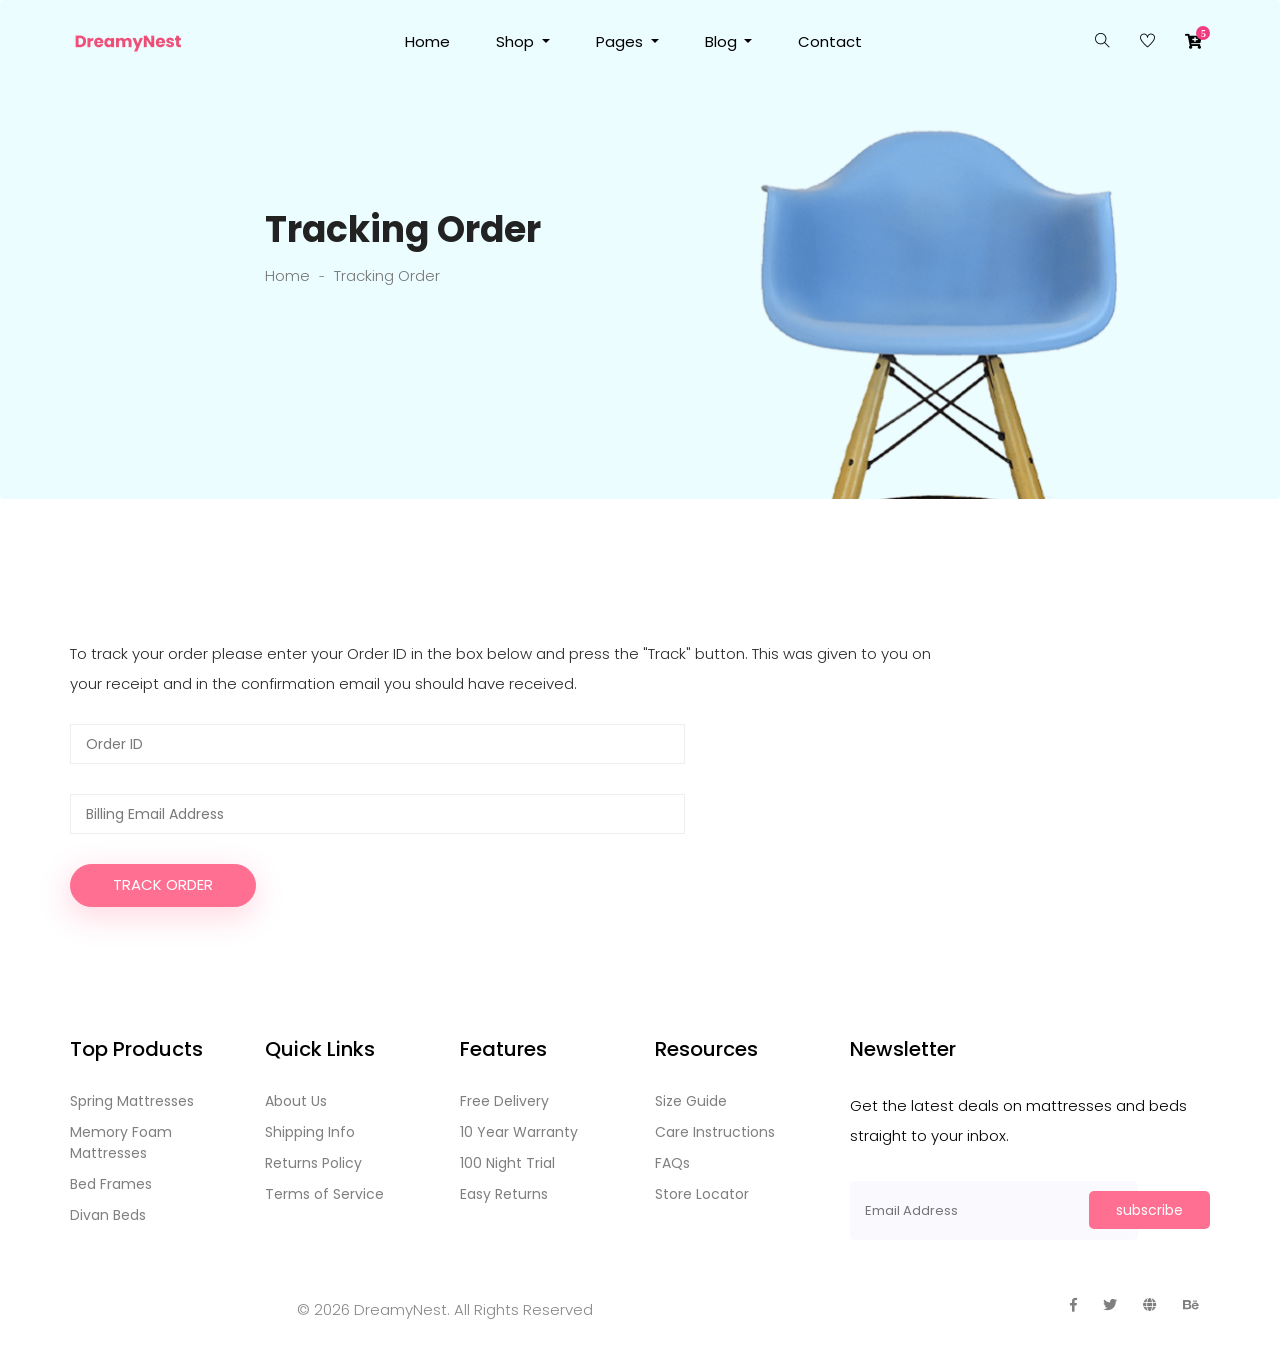
<file: tracking.html>
<!doctype html>
<html lang="zxx">

<head>
  <!-- Required meta tags -->
  <meta charset="utf-8">
  <meta name="viewport" content="width=device-width, initial-scale=1, shrink-to-fit=no">
  <title>DreamyNest</title>
  <link rel="icon" href="img/favicon.png">
  <!-- Bootstrap CSS -->
  <link rel="stylesheet" href="css/bootstrap.min.css">
  <!-- animate CSS -->
  <link rel="stylesheet" href="css/animate.css">
  <!-- owl carousel CSS -->
  <link rel="stylesheet" href="css/owl.carousel.min.css">
  <!-- font awesome CSS -->
  <link rel="stylesheet" href="css/all.css">
  <!-- flaticon CSS -->
  <link rel="stylesheet" href="css/flaticon.css">
  <link rel="stylesheet" href="css/themify-icons.css">
  <!-- font awesome CSS -->
  <link rel="stylesheet" href="css/magnific-popup.css">
  <!-- swiper CSS -->
  <link rel="stylesheet" href="css/slick.css">
  <!-- style CSS -->
  <link rel="stylesheet" href="css/style.css">
</head>

<body>
  <!--::header part start::-->
  <header class="main_menu home_menu">
    <div class="container">
        <div class="row align-items-center">
            <div class="col-lg-12">
                <nav class="navbar navbar-expand-lg navbar-light">
                    <a class="navbar-brand" href="index.html"> <img src="img/logo.png" alt="logo"> </a>
                    <button class="navbar-toggler" type="button" data-toggle="collapse"
                        data-target="#navbarSupportedContent" aria-controls="navbarSupportedContent"
                        aria-expanded="false" aria-label="Toggle navigation">
                        <span class="menu_icon"><i class="fas fa-bars"></i></span>
                    </button>

                    <div class="collapse navbar-collapse main-menu-item" id="navbarSupportedContent">
                        <ul class="navbar-nav">
                            <li class="nav-item">
                                <a class="nav-link" href="index.html">Home</a>
                            </li>
                            <li class="nav-item dropdown">
                                <a class="nav-link dropdown-toggle" href="blog.html" id="navbarDropdown_1"
                                    role="button" data-toggle="dropdown" aria-haspopup="true" aria-expanded="false">
                                    Shop
                                </a>
                                <div class="dropdown-menu" aria-labelledby="navbarDropdown_1">
                                    <a class="dropdown-item" href="category.html"> shop category</a>
                                    <a class="dropdown-item" href="single-product.html">product details</a>
                                    
                                </div>
                            </li>
                            <li class="nav-item dropdown">
                                <a class="nav-link dropdown-toggle" href="blog.html" id="navbarDropdown_3"
                                    role="button" data-toggle="dropdown" aria-haspopup="true" aria-expanded="false">
                                    pages
                                </a>
                                <div class="dropdown-menu" aria-labelledby="navbarDropdown_2">
                                    <a class="dropdown-item" href="login.html"> login</a>
                                    <a class="dropdown-item" href="tracking.html">tracking</a>
                                    <a class="dropdown-item" href="checkout.html">product checkout</a>
                                    <a class="dropdown-item" href="cart.html">shopping cart</a>
                                    <a class="dropdown-item" href="confirmation.html">confirmation</a>
                                    <a class="dropdown-item" href="elements.html">elements</a>
                                </div>
                            </li>
                            <li class="nav-item dropdown">
                                <a class="nav-link dropdown-toggle" href="blog.html" id="navbarDropdown_2"
                                    role="button" data-toggle="dropdown" aria-haspopup="true" aria-expanded="false">
                                    blog
                                </a>
                                <div class="dropdown-menu" aria-labelledby="navbarDropdown_2">
                                    <a class="dropdown-item" href="blog.html"> blog</a>
                                    <a class="dropdown-item" href="single-blog.html">Single blog</a>
                                </div>
                            </li>
                            
                            <li class="nav-item">
                                <a class="nav-link" href="contact.html">Contact</a>
                            </li>
                        </ul>
                    </div>
                    <div class="hearer_icon d-flex">
                        <a id="search_1" href="javascript:void(0)"><i class="ti-search"></i></a>
                        <a href=""><i class="ti-heart"></i></a>
                        <div class="dropdown cart">
                            <a class="dropdown-toggle" href="#" id="navbarDropdown3" role="button"
                                data-toggle="dropdown" aria-haspopup="true" aria-expanded="false">
                                <i class="fas fa-cart-plus"></i>
                            </a>
                            <!-- <div class="dropdown-menu" aria-labelledby="navbarDropdown">
                                <div class="single_product">

                                </div>
                            </div> -->
                            
                        </div>
                    </div>
                </nav>
            </div>
        </div>
    </div>
    <div class="search_input" id="search_input_box">
        <div class="container ">
            <form class="d-flex justify-content-between search-inner">
                <input type="text" class="form-control" id="search_input" placeholder="Search Here">
                <button type="submit" class="btn"></button>
                <span class="ti-close" id="close_search" title="Close Search"></span>
            </form>
        </div>
    </div>
</header>
  <!-- Header part end-->


  <!-- breadcrumb start-->
  <section class="breadcrumb breadcrumb_bg">
    <div class="container">
      <div class="row justify-content-center">
        <div class="col-lg-8">
          <div class="breadcrumb_iner">
            <div class="breadcrumb_iner_item">
              <h2>Tracking Order</h2>
              <p>Home <span>-</span> Tracking Order</p>
            </div>
          </div>
        </div>
      </div>
    </div>
  </section>
  <!-- breadcrumb start-->

  <!--================Tracking Box Area =================-->
  <section class="tracking_box_area padding_top">
    <div class="container">
      <div class="row align-items-center">
        <!-- <div class="col-lg-6">
              <div class="reacking_box_text text-center h-100">
                <h2>New to our Shop?</h2>
                <p>There are advances being made in science and technology
                  everyday, and a good example of this is the</p>
                  <a href="#" class="btn_2">Create an Account</a>
              </div>
            </div> -->
        <div class="col-lg-12">
          <div class="tracking_box_inner">
            <p>To track your order please enter your Order ID in the box below and press the "Track" button. This was
              given
              to you on your receipt and in the confirmation email you should have received.</p>
            <form class="row tracking_form" action="#" method="post" novalidate="novalidate">
              <div class="col-md-12 form-group">
                <input type="text" class="form-control" id="order" name="order" placeholder="Order ID">
              </div>
              <div class="col-md-12 form-group">
                <input type="email" class="form-control" id="email" name="email" placeholder="Billing Email Address">
              </div>
              <div class="col-md-12 form-group">
                <button type="submit" value="submit" class="btn_3">Track Order</button>
              </div>
            </form>
          </div>
        </div>

      </div>

    </div>
  </section>
  <!--================End Tracking Box Area =================-->

  <!--::footer_part start::-->
  <footer class="footer_part">
    <div class="container">
      <div class="row justify-content-around">
        <div class="col-sm-6 col-lg-2">
          <div class="single_footer_part">
            <h4>Top Products</h4>
            <ul class="list-unstyled">
                            <li><a href="">Spring Mattresses</a></li>
                            <li><a href="">Memory Foam Mattresses</a></li>
                            <li><a href="">Bed Frames</a></li>
                            <li><a href="">Divan Beds</a></li>
                            </ul>
          </div>
        </div>
        <div class="col-sm-6 col-lg-2">
          <div class="single_footer_part">
            <h4>Quick Links</h4>
            <ul class="list-unstyled">
                            <li><a href="">About Us</a></li>
                            <li><a href="">Shipping Info</a></li>
                            <li><a href="">Returns Policy</a></li>
                            <li><a href="">Terms of Service</a></li>
                            </ul>
          </div>
        </div>
        <div class="col-sm-6 col-lg-2">
          <div class="single_footer_part">
            <h4>Features</h4>
            <ul class="list-unstyled">
                            <li><a href="">Free Delivery</a></li>
                            <li><a href="">10 Year Warranty</a></li>
                            <li><a href="">100 Night Trial</a></li>
                            <li><a href="">Easy Returns</a></li>
                            </ul>
          </div>
        </div>
        <div class="col-sm-6 col-lg-2">
          <div class="single_footer_part">
            <h4>Resources</h4>
            <ul class="list-unstyled">
                            <li><a href="">Size Guide</a></li>
                            <li><a href="">Care Instructions</a></li>
                            <li><a href="">FAQs</a></li>
                            <li><a href="">Store Locator</a></li>
                            </ul>
          </div>
        </div>
        <div class="col-sm-6 col-lg-4">
          <div class="single_footer_part">
            <h4>Newsletter</h4>
            <p>Get the latest deals on mattresses and beds straight to your inbox.
            </p>
            <div id="mc_embed_signup">
              <form target="_blank"
                action="https://spondonit.us12.list-manage.com/subscribe/post?u=1462626880ade1ac87bd9c93a&amp;id=92a4423d01"
                method="get" class="subscribe_form relative mail_part">
                <input type="email" name="email" id="newsletter-form-email" placeholder="Email Address"
                  class="placeholder hide-on-focus" onfocus="this.placeholder = ''"
                  onblur="this.placeholder = ' Email Address '">
                <button type="submit" name="submit" id="newsletter-submit"
                  class="email_icon newsletter-submit button-contactForm">subscribe</button>
                <div class="mt-10 info"></div>
              </form>
            </div>
          </div>
        </div>
      </div>

    </div>
    <div class="copyright_part">
      <div class="container">
        <div class="row">
          <div class="col-lg-8">
            <div class="copyright_text">
                             <p class="text-center text-md-end text-xl-start"> 
                &copy; 2026 DreamyNest. All Rights Reserved
              </p>
            </div>
          </div>
          <div class="col-lg-4">
            <div class="footer_icon social_icon">
              <ul class="list-unstyled">
                <li><a href="#" class="single_social_icon"><i class="fab fa-facebook-f"></i></a></li>
                <li><a href="#" class="single_social_icon"><i class="fab fa-twitter"></i></a></li>
                <li><a href="#" class="single_social_icon"><i class="fas fa-globe"></i></a></li>
                <li><a href="#" class="single_social_icon"><i class="fab fa-behance"></i></a></li>
              </ul>
            </div>
          </div>
        </div>
      </div>
    </div>
  </footer>
  <!--::footer_part end::-->

  <!-- jquery plugins here-->
  <!-- jquery -->
  <script src="js/jquery-1.12.1.min.js"></script>
  <!-- popper js -->
  <script src="js/popper.min.js"></script>
  <!-- bootstrap js -->
  <script src="js/bootstrap.min.js"></script>
  <!-- easing js -->
  <script src="js/jquery.magnific-popup.js"></script>
  <!-- swiper js -->
  <script src="js/swiper.min.js"></script>
  <!-- swiper js -->
  <script src="js/masonry.pkgd.js"></script>
  <!-- particles js -->
  <script src="js/owl.carousel.min.js"></script>
  <script src="js/jquery.nice-select.min.js"></script>
  <!-- slick js -->
  <script src="js/slick.min.js"></script>
  <script src="js/jquery.counterup.min.js"></script>
  <script src="js/waypoints.min.js"></script>
  <script src="js/contact.js"></script>
  <script src="js/jquery.ajaxchimp.min.js"></script>
  <script src="js/jquery.form.js"></script>
  <script src="js/jquery.validate.min.js"></script>
  <script src="js/mail-script.js"></script>
  <script src="js/stellar.js"></script>
  <script src="js/price_rangs.js"></script>
  <!-- custom js -->
  <script src="js/custom.js"></script>
</body>

</html>
</file>
<file: css/flaticon.css>
/*
  	Flaticon icon font: Flaticon
  	Creation date: 13/06/2019 05:10
  	*/

@font-face {
  font-family: "Flaticon";
  src: url("../fonts/Flaticon.eot");
  src: url("../fonts/Flaticon.eot?#iefix") format("embedded-opentype"),
       url("../fonts/Flaticon.woff2") format("woff2"),
       url("../fonts/Flaticon.woff") format("woff"),
       url("../fonts/Flaticon.ttf") format("truetype"),
       url("../fonts/Flaticon.svg#Flaticon") format("svg");
  font-weight: normal;
  font-style: normal;
}

@media screen and (-webkit-min-device-pixel-ratio:0) {
  @font-face {
    font-family: "Flaticon";
    src: url("./Flaticon.svg#Flaticon") format("svg");
  }
}

[class^="flaticon-"]:before, [class*=" flaticon-"]:before,
[class^="flaticon-"]:after, [class*=" flaticon-"]:after {   
  font-family: Flaticon;
        font-size: 20px;
font-style: normal;
}

.flaticon-right-arrow:before { content: "\f100"; }
</file>
<file: css/themify-icons.css>
@font-face {
	font-family: 'themify';
	src:url('../fonts/themify.eot?-fvbane');
	src:url('../fonts/themify.eot?#iefix-fvbane') format('embedded-opentype'),
		url('../fonts/themify.woff?-fvbane') format('woff'),
		url('../fonts/themify.ttf?-fvbane') format('truetype'),
		url('../fonts/themify.svg?-fvbane#themify') format('svg');
	font-weight: normal;
	font-style: normal;
}

[class^="ti-"], [class*=" ti-"] {
	font-family: 'themify';
	speak: none;
	font-style: normal;
	font-weight: normal;
	font-variant: normal;
	text-transform: none;
	line-height: 1;

	/* Better Font Rendering =========== */
	-webkit-font-smoothing: antialiased;
	-moz-osx-font-smoothing: grayscale;
}

.ti-wand:before {
	content: "\e600";
}
.ti-volume:before {
	content: "\e601";
}
.ti-user:before {
	content: "\e602";
}
.ti-unlock:before {
	content: "\e603";
}
.ti-unlink:before {
	content: "\e604";
}
.ti-trash:before {
	content: "\e605";
}
.ti-thought:before {
	content: "\e606";
}
.ti-target:before {
	content: "\e607";
}
.ti-tag:before {
	content: "\e608";
}
.ti-tablet:before {
	content: "\e609";
}
.ti-star:before {
	content: "\e60a";
}
.ti-spray:before {
	content: "\e60b";
}
.ti-signal:before {
	content: "\e60c";
}
.ti-shopping-cart:before {
	content: "\e60d";
}
.ti-shopping-cart-full:before {
	content: "\e60e";
}
.ti-settings:before {
	content: "\e60f";
}
.ti-search:before {
	content: "\e610";
}
.ti-zoom-in:before {
	content: "\e611";
}
.ti-zoom-out:before {
	content: "\e612";
}
.ti-cut:before {
	content: "\e613";
}
.ti-ruler:before {
	content: "\e614";
}
.ti-ruler-pencil:before {
	content: "\e615";
}
.ti-ruler-alt:before {
	content: "\e616";
}
.ti-bookmark:before {
	content: "\e617";
}
.ti-bookmark-alt:before {
	content: "\e618";
}
.ti-reload:before {
	content: "\e619";
}
.ti-plus:before {
	content: "\e61a";
}
.ti-pin:before {
	content: "\e61b";
}
.ti-pencil:before {
	content: "\e61c";
}
.ti-pencil-alt:before {
	content: "\e61d";
}
.ti-paint-roller:before {
	content: "\e61e";
}
.ti-paint-bucket:before {
	content: "\e61f";
}
.ti-na:before {
	content: "\e620";
}
.ti-mobile:before {
	content: "\e621";
}
.ti-minus:before {
	content: "\e622";
}
.ti-medall:before {
	content: "\e623";
}
.ti-medall-alt:before {
	content: "\e624";
}
.ti-marker:before {
	content: "\e625";
}
.ti-marker-alt:before {
	content: "\e626";
}
.ti-arrow-up:before {
	content: "\e627";
}
.ti-arrow-right:before {
	content: "\e628";
}
.ti-arrow-left:before {
	content: "\e629";
}
.ti-arrow-down:before {
	content: "\e62a";
}
.ti-lock:before {
	content: "\e62b";
}
.ti-location-arrow:before {
	content: "\e62c";
}
.ti-link:before {
	content: "\e62d";
}
.ti-layout:before {
	content: "\e62e";
}
.ti-layers:before {
	content: "\e62f";
}
.ti-layers-alt:before {
	content: "\e630";
}
.ti-key:before {
	content: "\e631";
}
.ti-import:before {
	content: "\e632";
}
.ti-image:before {
	content: "\e633";
}
.ti-heart:before {
	content: "\e634";
}
.ti-heart-broken:before {
	content: "\e635";
}
.ti-hand-stop:before {
	content: "\e636";
}
.ti-hand-open:before {
	content: "\e637";
}
.ti-hand-drag:before {
	content: "\e638";
}
.ti-folder:before {
	content: "\e639";
}
.ti-flag:before {
	content: "\e63a";
}
.ti-flag-alt:before {
	content: "\e63b";
}
.ti-flag-alt-2:before {
	content: "\e63c";
}
.ti-eye:before {
	content: "\e63d";
}
.ti-export:before {
	content: "\e63e";
}
.ti-exchange-vertical:before {
	content: "\e63f";
}
.ti-desktop:before {
	content: "\e640";
}
.ti-cup:before {
	content: "\e641";
}
.ti-crown:before {
	content: "\e642";
}
.ti-comments:before {
	content: "\e643";
}
.ti-comment:before {
	content: "\e644";
}
.ti-comment-alt:before {
	content: "\e645";
}
.ti-close:before {
	content: "\e646";
}
.ti-clip:before {
	content: "\e647";
}
.ti-angle-up:before {
	content: "\e648";
}
.ti-angle-right:before {
	content: "\e649";
}
.ti-angle-left:before {
	content: "\e64a";
}
.ti-angle-down:before {
	content: "\e64b";
}
.ti-check:before {
	content: "\e64c";
}
.ti-check-box:before {
	content: "\e64d";
}
.ti-camera:before {
	content: "\e64e";
}
.ti-announcement:before {
	content: "\e64f";
}
.ti-brush:before {
	content: "\e650";
}
.ti-briefcase:before {
	content: "\e651";
}
.ti-bolt:before {
	content: "\e652";
}
.ti-bolt-alt:before {
	content: "\e653";
}
.ti-blackboard:before {
	content: "\e654";
}
.ti-bag:before {
	content: "\e655";
}
.ti-move:before {
	content: "\e656";
}
.ti-arrows-vertical:before {
	content: "\e657";
}
.ti-arrows-horizontal:before {
	content: "\e658";
}
.ti-fullscreen:before {
	content: "\e659";
}
.ti-arrow-top-right:before {
	content: "\e65a";
}
.ti-arrow-top-left:before {
	content: "\e65b";
}
.ti-arrow-circle-up:before {
	content: "\e65c";
}
.ti-arrow-circle-right:before {
	content: "\e65d";
}
.ti-arrow-circle-left:before {
	content: "\e65e";
}
.ti-arrow-circle-down:before {
	content: "\e65f";
}
.ti-angle-double-up:before {
	content: "\e660";
}
.ti-angle-double-right:before {
	content: "\e661";
}
.ti-angle-double-left:before {
	content: "\e662";
}
.ti-angle-double-down:before {
	content: "\e663";
}
.ti-zip:before {
	content: "\e664";
}
.ti-world:before {
	content: "\e665";
}
.ti-wheelchair:before {
	content: "\e666";
}
.ti-view-list:before {
	content: "\e667";
}
.ti-view-list-alt:before {
	content: "\e668";
}
.ti-view-grid:before {
	content: "\e669";
}
.ti-uppercase:before {
	content: "\e66a";
}
.ti-upload:before {
	content: "\e66b";
}
.ti-underline:before {
	content: "\e66c";
}
.ti-truck:before {
	content: "\e66d";
}
.ti-timer:before {
	content: "\e66e";
}
.ti-ticket:before {
	content: "\e66f";
}
.ti-thumb-up:before {
	content: "\e670";
}
.ti-thumb-down:before {
	content: "\e671";
}
.ti-text:before {
	content: "\e672";
}
.ti-stats-up:before {
	content: "\e673";
}
.ti-stats-down:before {
	content: "\e674";
}
.ti-split-v:before {
	content: "\e675";
}
.ti-split-h:before {
	content: "\e676";
}
.ti-smallcap:before {
	content: "\e677";
}
.ti-shine:before {
	content: "\e678";
}
.ti-shift-right:before {
	content: "\e679";
}
.ti-shift-left:before {
	content: "\e67a";
}
.ti-shield:before {
	content: "\e67b";
}
.ti-notepad:before {
	content: "\e67c";
}
.ti-server:before {
	content: "\e67d";
}
.ti-quote-right:before {
	content: "\e67e";
}
.ti-quote-left:before {
	content: "\e67f";
}
.ti-pulse:before {
	content: "\e680";
}
.ti-printer:before {
	content: "\e681";
}
.ti-power-off:before {
	content: "\e682";
}
.ti-plug:before {
	content: "\e683";
}
.ti-pie-chart:before {
	content: "\e684";
}
.ti-paragraph:before {
	content: "\e685";
}
.ti-panel:before {
	content: "\e686";
}
.ti-package:before {
	content: "\e687";
}
.ti-music:before {
	content: "\e688";
}
.ti-music-alt:before {
	content: "\e689";
}
.ti-mouse:before {
	content: "\e68a";
}
.ti-mouse-alt:before {
	content: "\e68b";
}
.ti-money:before {
	content: "\e68c";
}
.ti-microphone:before {
	content: "\e68d";
}
.ti-menu:before {
	content: "\e68e";
}
.ti-menu-alt:before {
	content: "\e68f";
}
.ti-map:before {
	content: "\e690";
}
.ti-map-alt:before {
	content: "\e691";
}
.ti-loop:before {
	content: "\e692";
}
.ti-location-pin:before {
	content: "\e693";
}
.ti-list:before {
	content: "\e694";
}
.ti-light-bulb:before {
	content: "\e695";
}
.ti-Italic:before {
	content: "\e696";
}
.ti-info:before {
	content: "\e697";
}
.ti-infinite:before {
	content: "\e698";
}
.ti-id-badge:before {
	content: "\e699";
}
.ti-hummer:before {
	content: "\e69a";
}
.ti-home:before {
	content: "\e69b";
}
.ti-help:before {
	content: "\e69c";
}
.ti-headphone:before {
	content: "\e69d";
}
.ti-harddrives:before {
	content: "\e69e";
}
.ti-harddrive:before {
	content: "\e69f";
}
.ti-gift:before {
	content: "\e6a0";
}
.ti-game:before {
	content: "\e6a1";
}
.ti-filter:before {
	content: "\e6a2";
}
.ti-files:before {
	content: "\e6a3";
}
.ti-file:before {
	content: "\e6a4";
}
.ti-eraser:before {
	content: "\e6a5";
}
.ti-envelope:before {
	content: "\e6a6";
}
.ti-download:before {
	content: "\e6a7";
}
.ti-direction:before {
	content: "\e6a8";
}
.ti-direction-alt:before {
	content: "\e6a9";
}
.ti-dashboard:before {
	content: "\e6aa";
}
.ti-control-stop:before {
	content: "\e6ab";
}
.ti-control-shuffle:before {
	content: "\e6ac";
}
.ti-control-play:before {
	content: "\e6ad";
}
.ti-control-pause:before {
	content: "\e6ae";
}
.ti-control-forward:before {
	content: "\e6af";
}
.ti-control-backward:before {
	content: "\e6b0";
}
.ti-cloud:before {
	content: "\e6b1";
}
.ti-cloud-up:before {
	content: "\e6b2";
}
.ti-cloud-down:before {
	content: "\e6b3";
}
.ti-clipboard:before {
	content: "\e6b4";
}
.ti-car:before {
	content: "\e6b5";
}
.ti-calendar:before {
	content: "\e6b6";
}
.ti-book:before {
	content: "\e6b7";
}
.ti-bell:before {
	content: "\e6b8";
}
.ti-basketball:before {
	content: "\e6b9";
}
.ti-bar-chart:before {
	content: "\e6ba";
}
.ti-bar-chart-alt:before {
	content: "\e6bb";
}
.ti-back-right:before {
	content: "\e6bc";
}
.ti-back-left:before {
	content: "\e6bd";
}
.ti-arrows-corner:before {
	content: "\e6be";
}
.ti-archive:before {
	content: "\e6bf";
}
.ti-anchor:before {
	content: "\e6c0";
}
.ti-align-right:before {
	content: "\e6c1";
}
.ti-align-left:before {
	content: "\e6c2";
}
.ti-align-justify:before {
	content: "\e6c3";
}
.ti-align-center:before {
	content: "\e6c4";
}
.ti-alert:before {
	content: "\e6c5";
}
.ti-alarm-clock:before {
	content: "\e6c6";
}
.ti-agenda:before {
	content: "\e6c7";
}
.ti-write:before {
	content: "\e6c8";
}
.ti-window:before {
	content: "\e6c9";
}
.ti-widgetized:before {
	content: "\e6ca";
}
.ti-widget:before {
	content: "\e6cb";
}
.ti-widget-alt:before {
	content: "\e6cc";
}
.ti-wallet:before {
	content: "\e6cd";
}
.ti-video-clapper:before {
	content: "\e6ce";
}
.ti-video-camera:before {
	content: "\e6cf";
}
.ti-vector:before {
	content: "\e6d0";
}
.ti-themify-logo:before {
	content: "\e6d1";
}
.ti-themify-favicon:before {
	content: "\e6d2";
}
.ti-themify-favicon-alt:before {
	content: "\e6d3";
}
.ti-support:before {
	content: "\e6d4";
}
.ti-stamp:before {
	content: "\e6d5";
}
.ti-split-v-alt:before {
	content: "\e6d6";
}
.ti-slice:before {
	content: "\e6d7";
}
.ti-shortcode:before {
	content: "\e6d8";
}
.ti-shift-right-alt:before {
	content: "\e6d9";
}
.ti-shift-left-alt:before {
	content: "\e6da";
}
.ti-ruler-alt-2:before {
	content: "\e6db";
}
.ti-receipt:before {
	content: "\e6dc";
}
.ti-pin2:before {
	content: "\e6dd";
}
.ti-pin-alt:before {
	content: "\e6de";
}
.ti-pencil-alt2:before {
	content: "\e6df";
}
.ti-palette:before {
	content: "\e6e0";
}
.ti-more:before {
	content: "\e6e1";
}
.ti-more-alt:before {
	content: "\e6e2";
}
.ti-microphone-alt:before {
	content: "\e6e3";
}
.ti-magnet:before {
	content: "\e6e4";
}
.ti-line-double:before {
	content: "\e6e5";
}
.ti-line-dotted:before {
	content: "\e6e6";
}
.ti-line-dashed:before {
	content: "\e6e7";
}
.ti-layout-width-full:before {
	content: "\e6e8";
}
.ti-layout-width-default:before {
	content: "\e6e9";
}
.ti-layout-width-default-alt:before {
	content: "\e6ea";
}
.ti-layout-tab:before {
	content: "\e6eb";
}
.ti-layout-tab-window:before {
	content: "\e6ec";
}
.ti-layout-tab-v:before {
	content: "\e6ed";
}
.ti-layout-tab-min:before {
	content: "\e6ee";
}
.ti-layout-slider:before {
	content: "\e6ef";
}
.ti-layout-slider-alt:before {
	content: "\e6f0";
}
.ti-layout-sidebar-right:before {
	content: "\e6f1";
}
.ti-layout-sidebar-none:before {
	content: "\e6f2";
}
.ti-layout-sidebar-left:before {
	content: "\e6f3";
}
.ti-layout-placeholder:before {
	content: "\e6f4";
}
.ti-layout-menu:before {
	content: "\e6f5";
}
.ti-layout-menu-v:before {
	content: "\e6f6";
}
.ti-layout-menu-separated:before {
	content: "\e6f7";
}
.ti-layout-menu-full:before {
	content: "\e6f8";
}
.ti-layout-media-right-alt:before {
	content: "\e6f9";
}
.ti-layout-media-right:before {
	content: "\e6fa";
}
.ti-layout-media-overlay:before {
	content: "\e6fb";
}
.ti-layout-media-overlay-alt:before {
	content: "\e6fc";
}
.ti-layout-media-overlay-alt-2:before {
	content: "\e6fd";
}
.ti-layout-media-left-alt:before {
	content: "\e6fe";
}
.ti-layout-media-left:before {
	content: "\e6ff";
}
.ti-layout-media-center-alt:before {
	content: "\e700";
}
.ti-layout-media-center:before {
	content: "\e701";
}
.ti-layout-list-thumb:before {
	content: "\e702";
}
.ti-layout-list-thumb-alt:before {
	content: "\e703";
}
.ti-layout-list-post:before {
	content: "\e704";
}
.ti-layout-list-large-image:before {
	content: "\e705";
}
.ti-layout-line-solid:before {
	content: "\e706";
}
.ti-layout-grid4:before {
	content: "\e707";
}
.ti-layout-grid3:before {
	content: "\e708";
}
.ti-layout-grid2:before {
	content: "\e709";
}
.ti-layout-grid2-thumb:before {
	content: "\e70a";
}
.ti-layout-cta-right:before {
	content: "\e70b";
}
.ti-layout-cta-left:before {
	content: "\e70c";
}
.ti-layout-cta-center:before {
	content: "\e70d";
}
.ti-layout-cta-btn-right:before {
	content: "\e70e";
}
.ti-layout-cta-btn-left:before {
	content: "\e70f";
}
.ti-layout-column4:before {
	content: "\e710";
}
.ti-layout-column3:before {
	content: "\e711";
}
.ti-layout-column2:before {
	content: "\e712";
}
.ti-layout-accordion-separated:before {
	content: "\e713";
}
.ti-layout-accordion-merged:before {
	content: "\e714";
}
.ti-layout-accordion-list:before {
	content: "\e715";
}
.ti-ink-pen:before {
	content: "\e716";
}
.ti-info-alt:before {
	content: "\e717";
}
.ti-help-alt:before {
	content: "\e718";
}
.ti-headphone-alt:before {
	content: "\e719";
}
.ti-hand-point-up:before {
	content: "\e71a";
}
.ti-hand-point-right:before {
	content: "\e71b";
}
.ti-hand-point-left:before {
	content: "\e71c";
}
.ti-hand-point-down:before {
	content: "\e71d";
}
.ti-gallery:before {
	content: "\e71e";
}
.ti-face-smile:before {
	content: "\e71f";
}
.ti-face-sad:before {
	content: "\e720";
}
.ti-credit-card:before {
	content: "\e721";
}
.ti-control-skip-forward:before {
	content: "\e722";
}
.ti-control-skip-backward:before {
	content: "\e723";
}
.ti-control-record:before {
	content: "\e724";
}
.ti-control-eject:before {
	content: "\e725";
}
.ti-comments-smiley:before {
	content: "\e726";
}
.ti-brush-alt:before {
	content: "\e727";
}
.ti-youtube:before {
	content: "\e728";
}
.ti-vimeo:before {
	content: "\e729";
}
.ti-twitter:before {
	content: "\e72a";
}
.ti-time:before {
	content: "\e72b";
}
.ti-tumblr:before {
	content: "\e72c";
}
.ti-skype:before {
	content: "\e72d";
}
.ti-share:before {
	content: "\e72e";
}
.ti-share-alt:before {
	content: "\e72f";
}
.ti-rocket:before {
	content: "\e730";
}
.ti-pinterest:before {
	content: "\e731";
}
.ti-new-window:before {
	content: "\e732";
}
.ti-microsoft:before {
	content: "\e733";
}
.ti-list-ol:before {
	content: "\e734";
}
.ti-linkedin:before {
	content: "\e735";
}
.ti-layout-sidebar-2:before {
	content: "\e736";
}
.ti-layout-grid4-alt:before {
	content: "\e737";
}
.ti-layout-grid3-alt:before {
	content: "\e738";
}
.ti-layout-grid2-alt:before {
	content: "\e739";
}
.ti-layout-column4-alt:before {
	content: "\e73a";
}
.ti-layout-column3-alt:before {
	content: "\e73b";
}
.ti-layout-column2-alt:before {
	content: "\e73c";
}
.ti-instagram:before {
	content: "\e73d";
}
.ti-google:before {
	content: "\e73e";
}
.ti-github:before {
	content: "\e73f";
}
.ti-flickr:before {
	content: "\e740";
}
.ti-facebook:before {
	content: "\e741";
}
.ti-dropbox:before {
	content: "\e742";
}
.ti-dribbble:before {
	content: "\e743";
}
.ti-apple:before {
	content: "\e744";
}
.ti-android:before {
	content: "\e745";
}
.ti-save:before {
	content: "\e746";
}
.ti-save-alt:before {
	content: "\e747";
}
.ti-yahoo:before {
	content: "\e748";
}
.ti-wordpress:before {
	content: "\e749";
}
.ti-vimeo-alt:before {
	content: "\e74a";
}
.ti-twitter-alt:before {
	content: "\e74b";
}
.ti-tumblr-alt:before {
	content: "\e74c";
}
.ti-trello:before {
	content: "\e74d";
}
.ti-stack-overflow:before {
	content: "\e74e";
}
.ti-soundcloud:before {
	content: "\e74f";
}
.ti-sharethis:before {
	content: "\e750";
}
.ti-sharethis-alt:before {
	content: "\e751";
}
.ti-reddit:before {
	content: "\e752";
}
.ti-pinterest-alt:before {
	content: "\e753";
}
.ti-microsoft-alt:before {
	content: "\e754";
}
.ti-linux:before {
	content: "\e755";
}
.ti-jsfiddle:before {
	content: "\e756";
}
.ti-joomla:before {
	content: "\e757";
}
.ti-html5:before {
	content: "\e758";
}
.ti-flickr-alt:before {
	content: "\e759";
}
.ti-email:before {
	content: "\e75a";
}
.ti-drupal:before {
	content: "\e75b";
}
.ti-dropbox-alt:before {
	content: "\e75c";
}
.ti-css3:before {
	content: "\e75d";
}
.ti-rss:before {
	content: "\e75e";
}
.ti-rss-alt:before {
	content: "\e75f";
}
</file>
<file: css/style.css>
/*Color Variables*/
/**************** extend css start ****************/
@import url("https://fonts.googleapis.com/css?family=Poppins:300,400,500,600,700,800&display=swap");
/* line 2, ../../01 cl html template/03_jun 2019/188_Aranoz shop_html/sass/_extends.scss */
.btn_2, .form-contact .form-group .btn_1 i {
  background-image: linear-gradient(16deg, #ff005a 0%, #ff5d2d 64%, #ffba00 100%);
}

/* line 10, ../../01 cl html template/03_jun 2019/188_Aranoz shop_html/sass/_extends.scss */
.form-contact .form-group .btn_1 {
  background-image: linear-gradient(to left, #fff 0%, #fff 51%, #fff 100%);
}

/**************** extend css start ****************/
/**************** common css start ****************/
/* line 4, ../../01 cl html template/03_jun 2019/188_Aranoz shop_html/sass/_common.scss */
body {
  font-family: "Poppins", sans-serif;
  padding: 0;
  margin: 0;
  font-size: 14px;
}

/* line 11, ../../01 cl html template/03_jun 2019/188_Aranoz shop_html/sass/_common.scss */
.message_submit_form:focus {
  outline: none;
}

/* line 15, ../../01 cl html template/03_jun 2019/188_Aranoz shop_html/sass/_common.scss */
input:hover,
input:focus {
  outline: none !important;
}

/* line 20, ../../01 cl html template/03_jun 2019/188_Aranoz shop_html/sass/_common.scss */
.gray_bg {
  background-color: #FFF3F6;
}

/* line 24, ../../01 cl html template/03_jun 2019/188_Aranoz shop_html/sass/_common.scss */
.section_padding {
  padding: 140px 0px;
}

@media only screen and (min-width: 992px) and (max-width: 1200px) {
  /* line 24, ../../01 cl html template/03_jun 2019/188_Aranoz shop_html/sass/_common.scss */
  .section_padding {
    padding: 100px 0px;
  }
}

@media only screen and (min-width: 768px) and (max-width: 991px) {
  /* line 24, ../../01 cl html template/03_jun 2019/188_Aranoz shop_html/sass/_common.scss */
  .section_padding {
    padding: 70px 0px;
  }
}

@media (max-width: 576px) {
  /* line 24, ../../01 cl html template/03_jun 2019/188_Aranoz shop_html/sass/_common.scss */
  .section_padding {
    padding: 70px 0px;
  }
}

@media only screen and (min-width: 576px) and (max-width: 767px) {
  /* line 24, ../../01 cl html template/03_jun 2019/188_Aranoz shop_html/sass/_common.scss */
  .section_padding {
    padding: 70px 0px;
  }
}

/* line 44, ../../01 cl html template/03_jun 2019/188_Aranoz shop_html/sass/_common.scss */
.single_padding_top {
  padding-top: 140px !important;
}

@media only screen and (min-width: 992px) and (max-width: 1200px) {
  /* line 44, ../../01 cl html template/03_jun 2019/188_Aranoz shop_html/sass/_common.scss */
  .single_padding_top {
    padding-top: 70px !important;
  }
}

@media only screen and (min-width: 768px) and (max-width: 991px) {
  /* line 44, ../../01 cl html template/03_jun 2019/188_Aranoz shop_html/sass/_common.scss */
  .single_padding_top {
    padding-top: 70px !important;
  }
}

@media (max-width: 576px) {
  /* line 44, ../../01 cl html template/03_jun 2019/188_Aranoz shop_html/sass/_common.scss */
  .single_padding_top {
    padding-top: 70px !important;
  }
}

@media only screen and (min-width: 576px) and (max-width: 767px) {
  /* line 44, ../../01 cl html template/03_jun 2019/188_Aranoz shop_html/sass/_common.scss */
  .single_padding_top {
    padding-top: 100px !important;
  }
}

/* line 64, ../../01 cl html template/03_jun 2019/188_Aranoz shop_html/sass/_common.scss */
.padding_top {
  padding-top: 140px;
}

@media only screen and (min-width: 992px) and (max-width: 1200px) {
  /* line 64, ../../01 cl html template/03_jun 2019/188_Aranoz shop_html/sass/_common.scss */
  .padding_top {
    padding-top: 100px;
  }
}

@media only screen and (min-width: 768px) and (max-width: 991px) {
  /* line 64, ../../01 cl html template/03_jun 2019/188_Aranoz shop_html/sass/_common.scss */
  .padding_top {
    padding-top: 70px;
  }
}

@media (max-width: 576px) {
  /* line 64, ../../01 cl html template/03_jun 2019/188_Aranoz shop_html/sass/_common.scss */
  .padding_top {
    padding-top: 70px;
  }
}

@media only screen and (min-width: 576px) and (max-width: 767px) {
  /* line 64, ../../01 cl html template/03_jun 2019/188_Aranoz shop_html/sass/_common.scss */
  .padding_top {
    padding-top: 70px;
  }
}

/* line 84, ../../01 cl html template/03_jun 2019/188_Aranoz shop_html/sass/_common.scss */
a {
  text-decoration: none;
  -webkit-transition: 0.5s;
  transition: 0.5s;
}

/* line 88, ../../01 cl html template/03_jun 2019/188_Aranoz shop_html/sass/_common.scss */
a:hover {
  outline: none;
  text-decoration: none;
}

/* line 94, ../../01 cl html template/03_jun 2019/188_Aranoz shop_html/sass/_common.scss */
h1,
h2,
h3,
h4,
h5,
h6 {
  color: #000;
  font-family: "Poppins", sans-serif;
  -webkit-transition: 0.5s;
  transition: 0.5s;
}

/* line 105, ../../01 cl html template/03_jun 2019/188_Aranoz shop_html/sass/_common.scss */
p {
  font-family: "Poppins", sans-serif;
  line-height: 2;
  font-size: 15px;
  margin-bottom: 0px;
  color: #000;
  font-weight: 300;
}

/* line 114, ../../01 cl html template/03_jun 2019/188_Aranoz shop_html/sass/_common.scss */
h2 {
  font-size: 44px;
  line-height: 28px;
  color: #1a1a1a;
  font-weight: 600;
  line-height: 1.222;
}

@media (max-width: 576px) {
  /* line 114, ../../01 cl html template/03_jun 2019/188_Aranoz shop_html/sass/_common.scss */
  h2 {
    font-size: 22px;
    line-height: 25px;
  }
}

@media only screen and (min-width: 576px) and (max-width: 767px) {
  /* line 114, ../../01 cl html template/03_jun 2019/188_Aranoz shop_html/sass/_common.scss */
  h2 {
    font-size: 24px;
    line-height: 25px;
  }
}

/* line 134, ../../01 cl html template/03_jun 2019/188_Aranoz shop_html/sass/_common.scss */
h3 {
  font-size: 24px;
  line-height: 25px;
}

@media (max-width: 576px) {
  /* line 134, ../../01 cl html template/03_jun 2019/188_Aranoz shop_html/sass/_common.scss */
  h3 {
    font-size: 20px;
  }
}

/* line 144, ../../01 cl html template/03_jun 2019/188_Aranoz shop_html/sass/_common.scss */
h5 {
  font-size: 18px;
  line-height: 22px;
}

/* line 149, ../../01 cl html template/03_jun 2019/188_Aranoz shop_html/sass/_common.scss */
img {
  max-width: 100%;
}

/* line 153, ../../01 cl html template/03_jun 2019/188_Aranoz shop_html/sass/_common.scss */
a:focus,
.button:focus,
button:focus,
.btn:focus {
  text-decoration: none;
  outline: none;
  box-shadow: none;
  -webkit-transition: 1s;
  transition: 1s;
}

/* line 163, ../../01 cl html template/03_jun 2019/188_Aranoz shop_html/sass/_common.scss */
.section_tittle {
  margin-bottom: 80px;
}

@media (max-width: 991px) {
  /* line 163, ../../01 cl html template/03_jun 2019/188_Aranoz shop_html/sass/_common.scss */
  .section_tittle {
    margin-bottom: 20px;
  }
}

@media only screen and (min-width: 992px) and (max-width: 1200px) {
  /* line 163, ../../01 cl html template/03_jun 2019/188_Aranoz shop_html/sass/_common.scss */
  .section_tittle {
    margin-bottom: 40px;
  }
}

/* line 174, ../../01 cl html template/03_jun 2019/188_Aranoz shop_html/sass/_common.scss */
.section_tittle h2 {
  font-size: 36px;
  color: #1a1a1a;
  line-height: 27px;
  font-weight: 700;
  position: relative;
  margin-bottom: 28px;
}

@media (max-width: 576px) {
  /* line 174, ../../01 cl html template/03_jun 2019/188_Aranoz shop_html/sass/_common.scss */
  .section_tittle h2 {
    font-size: 25px;
    line-height: 35px;
    margin-bottom: 15px;
  }
}

@media only screen and (min-width: 576px) and (max-width: 767px) {
  /* line 174, ../../01 cl html template/03_jun 2019/188_Aranoz shop_html/sass/_common.scss */
  .section_tittle h2 {
    font-size: 25px;
    line-height: 35px;
    margin-bottom: 15px;
  }
}

@media only screen and (min-width: 768px) and (max-width: 991px) {
  /* line 174, ../../01 cl html template/03_jun 2019/188_Aranoz shop_html/sass/_common.scss */
  .section_tittle h2 {
    font-size: 30px;
    line-height: 40px;
    margin-bottom: 15px;
  }
}

@media only screen and (min-width: 992px) and (max-width: 1200px) {
  /* line 174, ../../01 cl html template/03_jun 2019/188_Aranoz shop_html/sass/_common.scss */
  .section_tittle h2 {
    font-size: 35px;
    line-height: 40px;
  }
}

/* line 207, ../../01 cl html template/03_jun 2019/188_Aranoz shop_html/sass/_common.scss */
.section_tittle p {
  color: #556172;
  text-transform: capitalize;
  line-height: 30px;
  font-family: "Poppins", sans-serif;
}

@media (max-width: 576px) {
  /* line 207, ../../01 cl html template/03_jun 2019/188_Aranoz shop_html/sass/_common.scss */
  .section_tittle p {
    margin-bottom: 10px;
  }
}

@media only screen and (min-width: 576px) and (max-width: 767px) {
  /* line 207, ../../01 cl html template/03_jun 2019/188_Aranoz shop_html/sass/_common.scss */
  .section_tittle p {
    margin-bottom: 10px;
  }
}

@media only screen and (min-width: 768px) and (max-width: 991px) {
  /* line 207, ../../01 cl html template/03_jun 2019/188_Aranoz shop_html/sass/_common.scss */
  .section_tittle p {
    margin-bottom: 10px;
  }
}

@media only screen and (min-width: 992px) and (max-width: 1200px) {
  /* line 207, ../../01 cl html template/03_jun 2019/188_Aranoz shop_html/sass/_common.scss */
  .section_tittle p {
    margin-bottom: 10px;
  }
}

/* line 231, ../../01 cl html template/03_jun 2019/188_Aranoz shop_html/sass/_common.scss */
ul {
  list-style: none;
  margin: 0;
  padding: 0;
}

/* line 237, ../../01 cl html template/03_jun 2019/188_Aranoz shop_html/sass/_common.scss */
.mb_110 {
  margin-bottom: 110px;
}

@media (max-width: 576px) {
  /* line 237, ../../01 cl html template/03_jun 2019/188_Aranoz shop_html/sass/_common.scss */
  .mb_110 {
    margin-bottom: 220px;
  }
}

/* line 246, ../../01 cl html template/03_jun 2019/188_Aranoz shop_html/sass/_common.scss */
.mt_130 {
  margin-top: 130px;
}

@media (max-width: 576px) {
  /* line 246, ../../01 cl html template/03_jun 2019/188_Aranoz shop_html/sass/_common.scss */
  .mt_130 {
    margin-top: 70px;
  }
}

@media only screen and (min-width: 576px) and (max-width: 767px) {
  /* line 246, ../../01 cl html template/03_jun 2019/188_Aranoz shop_html/sass/_common.scss */
  .mt_130 {
    margin-top: 70px;
  }
}

@media only screen and (min-width: 768px) and (max-width: 991px) {
  /* line 246, ../../01 cl html template/03_jun 2019/188_Aranoz shop_html/sass/_common.scss */
  .mt_130 {
    margin-top: 70px;
  }
}

@media only screen and (min-width: 992px) and (max-width: 1200px) {
  /* line 246, ../../01 cl html template/03_jun 2019/188_Aranoz shop_html/sass/_common.scss */
  .mt_130 {
    margin-top: 70px;
  }
}

/* line 266, ../../01 cl html template/03_jun 2019/188_Aranoz shop_html/sass/_common.scss */
.mb_130 {
  margin-bottom: 140px;
}

@media (max-width: 991px) {
  /* line 266, ../../01 cl html template/03_jun 2019/188_Aranoz shop_html/sass/_common.scss */
  .mb_130 {
    margin-bottom: 70px;
  }
}

@media only screen and (min-width: 992px) and (max-width: 1200px) {
  /* line 266, ../../01 cl html template/03_jun 2019/188_Aranoz shop_html/sass/_common.scss */
  .mb_130 {
    margin-bottom: 100px;
  }
}

/* line 278, ../../01 cl html template/03_jun 2019/188_Aranoz shop_html/sass/_common.scss */
.padding_less_40 {
  margin-bottom: -50px;
}

/* line 282, ../../01 cl html template/03_jun 2019/188_Aranoz shop_html/sass/_common.scss */
.z_index {
  z-index: 9 !important;
  position: relative;
}

@media only screen and (min-width: 1200px) and (max-width: 3640px) {
  /* line 288, ../../01 cl html template/03_jun 2019/188_Aranoz shop_html/sass/_common.scss */
  .container {
    max-width: 1170px;
  }
}

@media (max-width: 1200px) {
  /* line 294, ../../01 cl html template/03_jun 2019/188_Aranoz shop_html/sass/_common.scss */
  [class*="hero-ani-"] {
    display: none !important;
  }
}

/* line 299, ../../01 cl html template/03_jun 2019/188_Aranoz shop_html/sass/_common.scss */
.form-control:focus {
  color: #495057;
  background-color: #fff;
  border-color: #dddddd;
  outline: 0;
  box-shadow: none;
}

/* line 308, ../../01 cl html template/03_jun 2019/188_Aranoz shop_html/sass/_common.scss */
.pageination .page-link {
  border: 0px solid transparent;
  font-weight: 500;
  font-size: 18px;
  color: #979797;
  padding: 10px 8px;
}

/* line 314, ../../01 cl html template/03_jun 2019/188_Aranoz shop_html/sass/_common.scss */
.pageination .page-link:hover {
  background-color: transparent;
  color: #000;
}

/* line 320, ../../01 cl html template/03_jun 2019/188_Aranoz shop_html/sass/_common.scss */
.pageination i {
  font-size: 12px;
}

/**************** common css end ****************/
/* Main Button Area css
============================================================================================ */
/* line 3, ../../01 cl html template/03_jun 2019/188_Aranoz shop_html/sass/_button.scss */
.submit_btn {
  width: auto;
  display: inline-block;
  background: #fff;
  padding: 0px 50px;
  color: #fff;
  font-size: 13px;
  font-weight: 500;
  line-height: 50px;
  border-radius: 5px;
  outline: none !important;
  box-shadow: none !important;
  text-align: center;
  border: 1px solid #edeff2;
  cursor: pointer;
  -webkit-transition: 0.5s;
  transition: 0.5s;
}

/* line 19, ../../01 cl html template/03_jun 2019/188_Aranoz shop_html/sass/_button.scss */
.submit_btn:hover {
  background: transparent;
}

/* line 24, ../../01 cl html template/03_jun 2019/188_Aranoz shop_html/sass/_button.scss */
.btn_1 {
  display: inline-block;
  padding: 9px 42px;
  border-radius: 50px;
  background-color: #FFF3F6;
  font-size: 15px;
  font-weight: 700;
  color: #333;
  -webkit-transition: 0.5s;
  transition: 0.5s;
}

/* line 33, ../../01 cl html template/03_jun 2019/188_Aranoz shop_html/sass/_button.scss */
.btn_1:hover {
  background-color: #FF6F91;
  color: #fff;
}

/* line 38, ../../01 cl html template/03_jun 2019/188_Aranoz shop_html/sass/_button.scss */
.btn_3 {
  display: inline-block;
  padding: 9px 42px;
  border-radius: 50px;
  background-color: #FF6F91;
  border: 1px solid #FFF3F6;
  font-size: 15px;
  font-weight: 700;
  color: #fff;
  text-transform: uppercase;
  font-weight: 400;
  box-shadow: -1.717px 8.835px 29.76px 2.24px rgba(255, 51, 104, 0.18);
  border: 1px solid #FF6F91;
  -webkit-transition: 0.5s;
  transition: 0.5s;
}

/* line 52, ../../01 cl html template/03_jun 2019/188_Aranoz shop_html/sass/_button.scss */
.btn_3:hover {
  background-color: red;
  color: #fff;
}

/* line 57, ../../01 cl html template/03_jun 2019/188_Aranoz shop_html/sass/_button.scss */
.btn_2 {
  display: inline-block;
  width: 180px;
  height: 60px;
  line-height: 60px;
  text-align: center;
  border-radius: 5px;
  background-color: #FF6F91;
  font-size: 15px;
  font-family: "Poppins", sans-serif;
  font-weight: 500;
  color: #fff;
  -o-transition: all .4s ease-in-out;
  -webkit-transition: all .4s ease-in-out;
  transition: all .4s ease-in-out;
  text-transform: capitalize;
  background-size: 200% auto;
  text-transform: uppercase;
  box-shadow: -1.717px 8.835px 29.76px 2.24px rgba(255, 51, 104, 0.18);
}

/* line 77, ../../01 cl html template/03_jun 2019/188_Aranoz shop_html/sass/_button.scss */
.btn_2:hover {
  color: #fff !important;
  background-position: right center;
}

@media (max-width: 991px) {
  /* line 57, ../../01 cl html template/03_jun 2019/188_Aranoz shop_html/sass/_button.scss */
  .btn_2 {
    height: 50px;
    width: 140px;
    line-height: 50px;
  }
}

/* line 92, ../../01 cl html template/03_jun 2019/188_Aranoz shop_html/sass/_button.scss */
.btn_4 {
  color: #FF6F91;
  font-size: 15px;
  font-weight: 700;
  margin-top: 53px;
  display: inline-block;
  -webkit-transition: 0.5s;
  transition: 0.5s;
}

@media (max-width: 991px) {
  /* line 92, ../../01 cl html template/03_jun 2019/188_Aranoz shop_html/sass/_button.scss */
  .btn_4 {
    margin-top: 30px;
  }
}

/* line 105, ../../01 cl html template/03_jun 2019/188_Aranoz shop_html/sass/_button.scss */
.btn_4 img {
  width: 20px;
  margin-left: 15px;
}

/*=================== custom button rule start ====================*/
/* line 113, ../../01 cl html template/03_jun 2019/188_Aranoz shop_html/sass/_button.scss */
.button {
  display: inline-block;
  border: 1px solid transparent;
  font-size: 15px;
  font-weight: 500;
  padding: 12px 54px;
  border-radius: 4px;
  color: #fff;
  border: 1px solid #edeff2;
  text-transform: uppercase;
  background-color: #FF6F91;
  cursor: pointer;
  -webkit-transition: 0.5s;
  transition: 0.5s;
}

@media (max-width: 767px) {
  /* line 113, ../../01 cl html template/03_jun 2019/188_Aranoz shop_html/sass/_button.scss */
  .button {
    font-size: 13px;
    padding: 9px 24px;
  }
}

/* line 132, ../../01 cl html template/03_jun 2019/188_Aranoz shop_html/sass/_button.scss */
.button:hover {
  color: #fff;
}

/* line 137, ../../01 cl html template/03_jun 2019/188_Aranoz shop_html/sass/_button.scss */
.button-link {
  letter-spacing: 0;
  color: #3b1d82;
  border: 0;
  padding: 0;
}

/* line 143, ../../01 cl html template/03_jun 2019/188_Aranoz shop_html/sass/_button.scss */
.button-link:hover {
  background: transparent;
  color: #3b1d82;
}

/* line 149, ../../01 cl html template/03_jun 2019/188_Aranoz shop_html/sass/_button.scss */
.button-header {
  color: #fff;
  border-color: #edeff2;
}

/* line 153, ../../01 cl html template/03_jun 2019/188_Aranoz shop_html/sass/_button.scss */
.button-header:hover {
  background: #b8024c;
  color: #fff;
}

/* line 159, ../../01 cl html template/03_jun 2019/188_Aranoz shop_html/sass/_button.scss */
.button-contactForm {
  color: #fff;
  border-color: #edeff2;
  padding: 12px 25px;
}

/* End Main Button Area css
============================================================================================ */
/* Start Blog Area css
============================================================================================ */
/* line 5, ../../01 cl html template/03_jun 2019/188_Aranoz shop_html/sass/_blog.scss */
.latest-blog-area .area-heading {
  margin-bottom: 70px;
}

/* line 10, ../../01 cl html template/03_jun 2019/188_Aranoz shop_html/sass/_blog.scss */
.blog_area a {
  color: #666666 !important;
  text-decoration: none;
  -webkit-transition: 0.5s;
  transition: 0.5s;
}

/* line 14, ../../01 cl html template/03_jun 2019/188_Aranoz shop_html/sass/_blog.scss */
.blog_area a:hover, .blog_area a :hover {
  color: #FF6F91;
}

/* line 20, ../../01 cl html template/03_jun 2019/188_Aranoz shop_html/sass/_blog.scss */
.single-blog {
  overflow: hidden;
  margin-bottom: 30px;
}

/* line 24, ../../01 cl html template/03_jun 2019/188_Aranoz shop_html/sass/_blog.scss */
.single-blog:hover {
  box-shadow: 0px 10px 20px 0px rgba(42, 34, 123, 0.1);
}

/* line 28, ../../01 cl html template/03_jun 2019/188_Aranoz shop_html/sass/_blog.scss */
.single-blog .thumb {
  overflow: hidden;
  position: relative;
}

/* line 32, ../../01 cl html template/03_jun 2019/188_Aranoz shop_html/sass/_blog.scss */
.single-blog .thumb:after {
  content: '';
  position: absolute;
  left: 0;
  top: 0;
  width: 100%;
  height: 100%;
  background: #000;
  opacity: 0;
  -webkit-transition: 0.5s;
  transition: 0.5s;
}

/* line 45, ../../01 cl html template/03_jun 2019/188_Aranoz shop_html/sass/_blog.scss */
.single-blog h4 {
  border-bottom: 1px solid #dfdfdf;
  padding-bottom: 34px;
  margin-bottom: 25px;
}

/* line 52, ../../01 cl html template/03_jun 2019/188_Aranoz shop_html/sass/_blog.scss */
.single-blog a {
  font-size: 20px;
  font-weight: 600;
}

/* line 62, ../../01 cl html template/03_jun 2019/188_Aranoz shop_html/sass/_blog.scss */
.single-blog .date {
  color: #888;
  text-align: left;
  display: inline-block;
  font-size: 13px;
  font-weight: 300;
}

/* line 70, ../../01 cl html template/03_jun 2019/188_Aranoz shop_html/sass/_blog.scss */
.single-blog .tag {
  text-align: left;
  display: inline-block;
  float: left;
  font-size: 13px;
  font-weight: 300;
  margin-right: 22px;
  position: relative;
}

/* line 80, ../../01 cl html template/03_jun 2019/188_Aranoz shop_html/sass/_blog.scss */
.single-blog .tag:after {
  content: '';
  position: absolute;
  width: 1px;
  height: 10px;
  background: #acacac;
  right: -12px;
  top: 7px;
}

@media (max-width: 1199px) {
  /* line 70, ../../01 cl html template/03_jun 2019/188_Aranoz shop_html/sass/_blog.scss */
  .single-blog .tag {
    margin-right: 8px;
  }
  /* line 94, ../../01 cl html template/03_jun 2019/188_Aranoz shop_html/sass/_blog.scss */
  .single-blog .tag:after {
    display: none;
  }
}

/* line 100, ../../01 cl html template/03_jun 2019/188_Aranoz shop_html/sass/_blog.scss */
.single-blog .likes {
  margin-right: 16px;
}

@media (max-width: 800px) {
  /* line 20, ../../01 cl html template/03_jun 2019/188_Aranoz shop_html/sass/_blog.scss */
  .single-blog {
    margin-bottom: 30px;
  }
}

/* line 108, ../../01 cl html template/03_jun 2019/188_Aranoz shop_html/sass/_blog.scss */
.single-blog .single-blog-content {
  padding: 30px;
}

/* line 112, ../../01 cl html template/03_jun 2019/188_Aranoz shop_html/sass/_blog.scss */
.single-blog .single-blog-content .meta-bottom p {
  font-size: 13px;
  font-weight: 300;
}

/* line 117, ../../01 cl html template/03_jun 2019/188_Aranoz shop_html/sass/_blog.scss */
.single-blog .single-blog-content .meta-bottom i {
  color: #edeff2;
  font-size: 13px;
  margin-right: 7px;
}

@media (max-width: 1199px) {
  /* line 108, ../../01 cl html template/03_jun 2019/188_Aranoz shop_html/sass/_blog.scss */
  .single-blog .single-blog-content {
    padding: 15px;
  }
}

/* line 131, ../../01 cl html template/03_jun 2019/188_Aranoz shop_html/sass/_blog.scss */
.single-blog:hover .thumb:after {
  opacity: .7;
  -webkit-transition: 0.5s;
  transition: 0.5s;
}

@media (max-width: 1199px) {
  /* line 139, ../../01 cl html template/03_jun 2019/188_Aranoz shop_html/sass/_blog.scss */
  .single-blog h4 {
    transition: all 300ms linear 0s;
    border-bottom: 1px solid #dfdfdf;
    padding-bottom: 14px;
    margin-bottom: 12px;
  }
  /* line 145, ../../01 cl html template/03_jun 2019/188_Aranoz shop_html/sass/_blog.scss */
  .single-blog h4 a {
    font-size: 18px;
  }
}

/* line 153, ../../01 cl html template/03_jun 2019/188_Aranoz shop_html/sass/_blog.scss */
.full_image.single-blog {
  position: relative;
}

/* line 156, ../../01 cl html template/03_jun 2019/188_Aranoz shop_html/sass/_blog.scss */
.full_image.single-blog .single-blog-content {
  position: absolute;
  left: 35px;
  bottom: 0;
  opacity: 0;
  visibility: hidden;
  -webkit-transition: 0.5s;
  transition: 0.5s;
}

@media (min-width: 992px) {
  /* line 156, ../../01 cl html template/03_jun 2019/188_Aranoz shop_html/sass/_blog.scss */
  .full_image.single-blog .single-blog-content {
    bottom: 100px;
  }
}

/* line 175, ../../01 cl html template/03_jun 2019/188_Aranoz shop_html/sass/_blog.scss */
.full_image.single-blog h4 {
  -webkit-transition: 0.5s;
  transition: 0.5s;
  border-bottom: none;
  padding-bottom: 5px;
}

/* line 181, ../../01 cl html template/03_jun 2019/188_Aranoz shop_html/sass/_blog.scss */
.full_image.single-blog a {
  font-size: 20px;
  font-weight: 600;
}

/* line 191, ../../01 cl html template/03_jun 2019/188_Aranoz shop_html/sass/_blog.scss */
.full_image.single-blog .date {
  color: #fff;
}

/* line 196, ../../01 cl html template/03_jun 2019/188_Aranoz shop_html/sass/_blog.scss */
.full_image.single-blog:hover .single-blog-content {
  opacity: 1;
  visibility: visible;
  -webkit-transition: 0.5s;
  transition: 0.5s;
}

/* End Blog Area css
============================================================================================ */
/* Latest Blog Area css
============================================================================================ */
/* line 220, ../../01 cl html template/03_jun 2019/188_Aranoz shop_html/sass/_blog.scss */
.l_blog_item .l_blog_text .date {
  margin-top: 24px;
  margin-bottom: 15px;
}

/* line 224, ../../01 cl html template/03_jun 2019/188_Aranoz shop_html/sass/_blog.scss */
.l_blog_item .l_blog_text .date a {
  font-size: 12px;
}

/* line 230, ../../01 cl html template/03_jun 2019/188_Aranoz shop_html/sass/_blog.scss */
.l_blog_item .l_blog_text h4 {
  font-size: 18px;
  border-bottom: 1px solid #eeeeee;
  margin-bottom: 0px;
  padding-bottom: 20px;
  -webkit-transition: 0.5s;
  transition: 0.5s;
}

/* line 243, ../../01 cl html template/03_jun 2019/188_Aranoz shop_html/sass/_blog.scss */
.l_blog_item .l_blog_text p {
  margin-bottom: 0px;
  padding-top: 20px;
}

/* End Latest Blog Area css
============================================================================================ */
/* Causes Area css
============================================================================================ */
/* line 259, ../../01 cl html template/03_jun 2019/188_Aranoz shop_html/sass/_blog.scss */
.causes_slider .owl-dots {
  text-align: center;
  margin-top: 80px;
}

/* line 263, ../../01 cl html template/03_jun 2019/188_Aranoz shop_html/sass/_blog.scss */
.causes_slider .owl-dots .owl-dot {
  height: 14px;
  width: 14px;
  background: #eeeeee;
  display: inline-block;
  margin-right: 7px;
}

/* line 270, ../../01 cl html template/03_jun 2019/188_Aranoz shop_html/sass/_blog.scss */
.causes_slider .owl-dots .owl-dot:last-child {
  margin-right: 0px;
}

/* line 281, ../../01 cl html template/03_jun 2019/188_Aranoz shop_html/sass/_blog.scss */
.causes_item {
  background: #fff;
}

/* line 284, ../../01 cl html template/03_jun 2019/188_Aranoz shop_html/sass/_blog.scss */
.causes_item .causes_img {
  position: relative;
}

/* line 287, ../../01 cl html template/03_jun 2019/188_Aranoz shop_html/sass/_blog.scss */
.causes_item .causes_img .c_parcent {
  position: absolute;
  bottom: 0px;
  width: 100%;
  left: 0px;
  height: 3px;
  background: rgba(255, 255, 255, 0.5);
}

/* line 295, ../../01 cl html template/03_jun 2019/188_Aranoz shop_html/sass/_blog.scss */
.causes_item .causes_img .c_parcent span {
  width: 70%;
  height: 3px;
  position: absolute;
  left: 0px;
  bottom: 0px;
}

/* line 303, ../../01 cl html template/03_jun 2019/188_Aranoz shop_html/sass/_blog.scss */
.causes_item .causes_img .c_parcent span:before {
  content: "75%";
  position: absolute;
  right: -10px;
  bottom: 0px;
  color: #fff;
  padding: 0px 5px;
}

/* line 316, ../../01 cl html template/03_jun 2019/188_Aranoz shop_html/sass/_blog.scss */
.causes_item .causes_text {
  padding: 30px 35px 40px 30px;
}

/* line 319, ../../01 cl html template/03_jun 2019/188_Aranoz shop_html/sass/_blog.scss */
.causes_item .causes_text h4 {
  font-size: 18px;
  font-weight: 600;
  margin-bottom: 15px;
  cursor: pointer;
}

/* line 332, ../../01 cl html template/03_jun 2019/188_Aranoz shop_html/sass/_blog.scss */
.causes_item .causes_text p {
  font-size: 14px;
  line-height: 24px;
  font-weight: 300;
  margin-bottom: 0px;
}

/* line 342, ../../01 cl html template/03_jun 2019/188_Aranoz shop_html/sass/_blog.scss */
.causes_item .causes_bottom a {
  width: 50%;
  border: 1px solid;
  text-align: center;
  float: left;
  line-height: 50px;
  color: #fff;
  font-size: 14px;
  font-weight: 500;
}

/* line 354, ../../01 cl html template/03_jun 2019/188_Aranoz shop_html/sass/_blog.scss */
.causes_item .causes_bottom a + a {
  border-color: #eeeeee;
  background: #fff;
  font-size: 14px;
}

/* End Causes Area css
============================================================================================ */
/*================= latest_blog_area css =============*/
/* line 370, ../../01 cl html template/03_jun 2019/188_Aranoz shop_html/sass/_blog.scss */
.latest_blog_area {
  background: #f9f9ff;
}

/* line 374, ../../01 cl html template/03_jun 2019/188_Aranoz shop_html/sass/_blog.scss */
.single-recent-blog-post {
  margin-bottom: 30px;
}

/* line 377, ../../01 cl html template/03_jun 2019/188_Aranoz shop_html/sass/_blog.scss */
.single-recent-blog-post .thumb {
  overflow: hidden;
}

/* line 380, ../../01 cl html template/03_jun 2019/188_Aranoz shop_html/sass/_blog.scss */
.single-recent-blog-post .thumb img {
  transition: all 0.7s linear;
}

/* line 385, ../../01 cl html template/03_jun 2019/188_Aranoz shop_html/sass/_blog.scss */
.single-recent-blog-post .details {
  padding-top: 30px;
}

/* line 388, ../../01 cl html template/03_jun 2019/188_Aranoz shop_html/sass/_blog.scss */
.single-recent-blog-post .details .sec_h4 {
  line-height: 24px;
  padding: 10px 0px 13px;
  transition: all 0.3s linear;
}

/* line 399, ../../01 cl html template/03_jun 2019/188_Aranoz shop_html/sass/_blog.scss */
.single-recent-blog-post .date {
  font-size: 14px;
  line-height: 24px;
  font-weight: 400;
}

/* line 406, ../../01 cl html template/03_jun 2019/188_Aranoz shop_html/sass/_blog.scss */
.single-recent-blog-post:hover img {
  transform: scale(1.23) rotate(10deg);
}

/* line 413, ../../01 cl html template/03_jun 2019/188_Aranoz shop_html/sass/_blog.scss */
.tags .tag_btn {
  font-size: 12px;
  font-weight: 500;
  line-height: 20px;
  border: 1px solid #eeeeee;
  display: inline-block;
  padding: 1px 18px;
  text-align: center;
}

/* line 427, ../../01 cl html template/03_jun 2019/188_Aranoz shop_html/sass/_blog.scss */
.tags .tag_btn + .tag_btn {
  margin-left: 2px;
}

/*========= blog_categorie_area css ===========*/
/* line 434, ../../01 cl html template/03_jun 2019/188_Aranoz shop_html/sass/_blog.scss */
.blog_categorie_area {
  padding-top: 30px;
  padding-bottom: 30px;
}

@media (min-width: 900px) {
  /* line 434, ../../01 cl html template/03_jun 2019/188_Aranoz shop_html/sass/_blog.scss */
  .blog_categorie_area {
    padding-top: 80px;
    padding-bottom: 80px;
  }
}

@media (min-width: 1100px) {
  /* line 434, ../../01 cl html template/03_jun 2019/188_Aranoz shop_html/sass/_blog.scss */
  .blog_categorie_area {
    padding-top: 120px;
    padding-bottom: 120px;
  }
}

/* line 450, ../../01 cl html template/03_jun 2019/188_Aranoz shop_html/sass/_blog.scss */
.categories_post {
  position: relative;
  text-align: center;
  cursor: pointer;
}

/* line 455, ../../01 cl html template/03_jun 2019/188_Aranoz shop_html/sass/_blog.scss */
.categories_post img {
  max-width: 100%;
}

/* line 459, ../../01 cl html template/03_jun 2019/188_Aranoz shop_html/sass/_blog.scss */
.categories_post .categories_details {
  position: absolute;
  top: 20px;
  left: 20px;
  right: 20px;
  bottom: 20px;
  background: rgba(34, 34, 34, 0.75);
  color: #fff;
  transition: all 0.3s linear;
  display: flex;
  align-items: center;
  justify-content: center;
}

/* line 472, ../../01 cl html template/03_jun 2019/188_Aranoz shop_html/sass/_blog.scss */
.categories_post .categories_details h5 {
  margin-bottom: 0px;
  font-size: 18px;
  line-height: 26px;
  text-transform: uppercase;
  color: #fff;
  position: relative;
}

/* line 490, ../../01 cl html template/03_jun 2019/188_Aranoz shop_html/sass/_blog.scss */
.categories_post .categories_details p {
  font-weight: 300;
  font-size: 14px;
  line-height: 26px;
  margin-bottom: 0px;
}

/* line 497, ../../01 cl html template/03_jun 2019/188_Aranoz shop_html/sass/_blog.scss */
.categories_post .categories_details .border_line {
  margin: 10px 0px;
  background: #fff;
  width: 100%;
  height: 1px;
}

/* line 506, ../../01 cl html template/03_jun 2019/188_Aranoz shop_html/sass/_blog.scss */
.categories_post:hover .categories_details {
  background: rgba(222, 99, 32, 0.85);
}

/*============ blog_left_sidebar css ==============*/
/* line 521, ../../01 cl html template/03_jun 2019/188_Aranoz shop_html/sass/_blog.scss */
.blog_item {
  margin-bottom: 50px;
}

/* line 525, ../../01 cl html template/03_jun 2019/188_Aranoz shop_html/sass/_blog.scss */
.blog_details {
  padding: 30px 0 20px 10px;
  box-shadow: 0px 10px 20px 0px rgba(221, 221, 221, 0.3);
}

@media (min-width: 768px) {
  /* line 525, ../../01 cl html template/03_jun 2019/188_Aranoz shop_html/sass/_blog.scss */
  .blog_details {
    padding: 60px 30px 35px 35px;
  }
}

/* line 533, ../../01 cl html template/03_jun 2019/188_Aranoz shop_html/sass/_blog.scss */
.blog_details p {
  margin-bottom: 30px;
}

/* line 537, ../../01 cl html template/03_jun 2019/188_Aranoz shop_html/sass/_blog.scss */
.blog_details a {
  color: #ff8b23;
}

/* line 540, ../../01 cl html template/03_jun 2019/188_Aranoz shop_html/sass/_blog.scss */
.blog_details a:hover {
  color: #FF6F91 !important;
}

/* line 545, ../../01 cl html template/03_jun 2019/188_Aranoz shop_html/sass/_blog.scss */
.blog_details h2 {
  font-size: 18px;
  font-weight: 600;
  margin-bottom: 8px;
}

@media (min-width: 768px) {
  /* line 545, ../../01 cl html template/03_jun 2019/188_Aranoz shop_html/sass/_blog.scss */
  .blog_details h2 {
    font-size: 24px;
    margin-bottom: 15px;
  }
}

/* line 559, ../../01 cl html template/03_jun 2019/188_Aranoz shop_html/sass/_blog.scss */
.blog-info-link li {
  float: left;
  font-size: 14px;
}

/* line 563, ../../01 cl html template/03_jun 2019/188_Aranoz shop_html/sass/_blog.scss */
.blog-info-link li a {
  color: #999999;
}

/* line 567, ../../01 cl html template/03_jun 2019/188_Aranoz shop_html/sass/_blog.scss */
.blog-info-link li i,
.blog-info-link li span {
  font-size: 13px;
  margin-right: 5px;
}

/* line 573, ../../01 cl html template/03_jun 2019/188_Aranoz shop_html/sass/_blog.scss */
.blog-info-link li::after {
  content: "|";
  padding-left: 10px;
  padding-right: 10px;
}

/* line 579, ../../01 cl html template/03_jun 2019/188_Aranoz shop_html/sass/_blog.scss */
.blog-info-link li:last-child::after {
  display: none;
}

/* line 584, ../../01 cl html template/03_jun 2019/188_Aranoz shop_html/sass/_blog.scss */
.blog-info-link::after {
  content: "";
  display: block;
  clear: both;
  display: table;
}

/* line 592, ../../01 cl html template/03_jun 2019/188_Aranoz shop_html/sass/_blog.scss */
.blog_item_img {
  position: relative;
}

/* line 595, ../../01 cl html template/03_jun 2019/188_Aranoz shop_html/sass/_blog.scss */
.blog_item_img .blog_item_date {
  position: absolute;
  bottom: -10px;
  left: 10px;
  display: block;
  color: #fff;
  background-color: #FF6F91;
  padding: 8px 15px;
  border-radius: 5px;
}

@media (min-width: 768px) {
  /* line 595, ../../01 cl html template/03_jun 2019/188_Aranoz shop_html/sass/_blog.scss */
  .blog_item_img .blog_item_date {
    bottom: -20px;
    left: 40px;
    padding: 13px 30px;
  }
}

/* line 611, ../../01 cl html template/03_jun 2019/188_Aranoz shop_html/sass/_blog.scss */
.blog_item_img .blog_item_date h3 {
  font-size: 22px;
  font-weight: 600;
  color: #fff;
  margin-bottom: 0;
  line-height: 1.2;
}

@media (min-width: 768px) {
  /* line 611, ../../01 cl html template/03_jun 2019/188_Aranoz shop_html/sass/_blog.scss */
  .blog_item_img .blog_item_date h3 {
    font-size: 30px;
  }
}

/* line 623, ../../01 cl html template/03_jun 2019/188_Aranoz shop_html/sass/_blog.scss */
.blog_item_img .blog_item_date p {
  font-size: 18px;
  margin-bottom: 0;
  color: #fff;
}

@media (min-width: 768px) {
  /* line 623, ../../01 cl html template/03_jun 2019/188_Aranoz shop_html/sass/_blog.scss */
  .blog_item_img .blog_item_date p {
    font-size: 18px;
  }
}

/* line 643, ../../01 cl html template/03_jun 2019/188_Aranoz shop_html/sass/_blog.scss */
.blog_right_sidebar .widget_title {
  font-size: 20px;
  margin-bottom: 40px;
}

/* line 648, ../../01 cl html template/03_jun 2019/188_Aranoz shop_html/sass/_blog.scss */
.blog_right_sidebar .widget_title::after {
  content: "";
  display: block;
  padding-top: 15px;
  border-bottom: 1px solid #f0e9ff;
}

/* line 656, ../../01 cl html template/03_jun 2019/188_Aranoz shop_html/sass/_blog.scss */
.blog_right_sidebar .single_sidebar_widget {
  background: #fbf9ff;
  padding: 30px;
  margin-bottom: 30px;
}

/* line 665, ../../01 cl html template/03_jun 2019/188_Aranoz shop_html/sass/_blog.scss */
.blog_right_sidebar .search_widget .form-control {
  height: 50px;
  border-color: #f0e9ff;
  font-size: 13px;
  color: #999999;
  padding-left: 20px;
  border-radius: 0;
  border-right: 0;
}

/* line 674, ../../01 cl html template/03_jun 2019/188_Aranoz shop_html/sass/_blog.scss */
.blog_right_sidebar .search_widget .form-control::placeholder {
  color: #999999;
}

/* line 678, ../../01 cl html template/03_jun 2019/188_Aranoz shop_html/sass/_blog.scss */
.blog_right_sidebar .search_widget .form-control:focus {
  border-color: #f0e9ff;
  outline: 0;
  box-shadow: none;
}

/* line 687, ../../01 cl html template/03_jun 2019/188_Aranoz shop_html/sass/_blog.scss */
.blog_right_sidebar .search_widget .input-group button {
  background: #fff;
  border-left: 0;
  border: 1px solid #f0e9ff;
  padding: 4px 15px;
  border-left: 0;
}

/* line 694, ../../01 cl html template/03_jun 2019/188_Aranoz shop_html/sass/_blog.scss */
.blog_right_sidebar .search_widget .input-group button i,
.blog_right_sidebar .search_widget .input-group button span {
  font-size: 14px;
  color: #999999;
}

/* line 706, ../../01 cl html template/03_jun 2019/188_Aranoz shop_html/sass/_blog.scss */
.blog_right_sidebar .newsletter_widget .form-control {
  height: 50px;
  border-color: #f0e9ff;
  font-size: 13px;
  color: #999999;
  padding-left: 20px;
  border-radius: 0;
}

/* line 715, ../../01 cl html template/03_jun 2019/188_Aranoz shop_html/sass/_blog.scss */
.blog_right_sidebar .newsletter_widget .form-control::placeholder {
  color: #999999;
}

/* line 719, ../../01 cl html template/03_jun 2019/188_Aranoz shop_html/sass/_blog.scss */
.blog_right_sidebar .newsletter_widget .form-control:focus {
  border-color: #f0e9ff;
  outline: 0;
  box-shadow: none;
}

/* line 728, ../../01 cl html template/03_jun 2019/188_Aranoz shop_html/sass/_blog.scss */
.blog_right_sidebar .newsletter_widget .input-group button {
  background: #fff;
  border-left: 0;
  border: 1px solid #f0e9ff;
  padding: 4px 15px;
  border-left: 0;
}

/* line 735, ../../01 cl html template/03_jun 2019/188_Aranoz shop_html/sass/_blog.scss */
.blog_right_sidebar .newsletter_widget .input-group button i,
.blog_right_sidebar .newsletter_widget .input-group button span {
  font-size: 14px;
  color: #999999;
}

/* line 748, ../../01 cl html template/03_jun 2019/188_Aranoz shop_html/sass/_blog.scss */
.blog_right_sidebar .post_category_widget .cat-list li {
  border-bottom: 1px solid #f0e9ff;
  transition: all 0.3s ease 0s;
  padding-bottom: 12px;
}

/* line 753, ../../01 cl html template/03_jun 2019/188_Aranoz shop_html/sass/_blog.scss */
.blog_right_sidebar .post_category_widget .cat-list li:last-child {
  border-bottom: 0;
}

/* line 757, ../../01 cl html template/03_jun 2019/188_Aranoz shop_html/sass/_blog.scss */
.blog_right_sidebar .post_category_widget .cat-list li a {
  font-size: 14px;
  line-height: 20px;
  color: #888888;
}

/* line 762, ../../01 cl html template/03_jun 2019/188_Aranoz shop_html/sass/_blog.scss */
.blog_right_sidebar .post_category_widget .cat-list li a p {
  margin-bottom: 0px;
}

/* line 767, ../../01 cl html template/03_jun 2019/188_Aranoz shop_html/sass/_blog.scss */
.blog_right_sidebar .post_category_widget .cat-list li + li {
  padding-top: 15px;
}

/* line 784, ../../01 cl html template/03_jun 2019/188_Aranoz shop_html/sass/_blog.scss */
.blog_right_sidebar .popular_post_widget .post_item .media-body {
  justify-content: center;
  align-self: center;
  padding-left: 20px;
}

/* line 789, ../../01 cl html template/03_jun 2019/188_Aranoz shop_html/sass/_blog.scss */
.blog_right_sidebar .popular_post_widget .post_item .media-body h3 {
  font-size: 16px;
  line-height: 20px;
  margin-bottom: 6px;
  transition: all 0.3s linear;
}

/* line 800, ../../01 cl html template/03_jun 2019/188_Aranoz shop_html/sass/_blog.scss */
.blog_right_sidebar .popular_post_widget .post_item .media-body a:hover {
  color: #fff;
}

/* line 806, ../../01 cl html template/03_jun 2019/188_Aranoz shop_html/sass/_blog.scss */
.blog_right_sidebar .popular_post_widget .post_item .media-body p {
  font-size: 14px;
  line-height: 21px;
  margin-bottom: 0px;
}

/* line 813, ../../01 cl html template/03_jun 2019/188_Aranoz shop_html/sass/_blog.scss */
.blog_right_sidebar .popular_post_widget .post_item + .post_item {
  margin-top: 20px;
}

/* line 821, ../../01 cl html template/03_jun 2019/188_Aranoz shop_html/sass/_blog.scss */
.blog_right_sidebar .tag_cloud_widget ul li {
  display: inline-block;
}

/* line 824, ../../01 cl html template/03_jun 2019/188_Aranoz shop_html/sass/_blog.scss */
.blog_right_sidebar .tag_cloud_widget ul li a {
  display: inline-block;
  border: 1px solid #eeeeee;
  background: #fff;
  padding: 4px 20px;
  margin-bottom: 8px;
  margin-right: 3px;
  transition: all 0.3s ease 0s;
  color: #888888;
  font-size: 13px;
}

/* line 835, ../../01 cl html template/03_jun 2019/188_Aranoz shop_html/sass/_blog.scss */
.blog_right_sidebar .tag_cloud_widget ul li a:hover {
  background: #FF6F91;
  color: #fff !important;
  -webkit-text-fill-color: #fff;
  text-decoration: none;
  -webkit-transition: 0.5s;
  transition: 0.5s;
}

/* line 850, ../../01 cl html template/03_jun 2019/188_Aranoz shop_html/sass/_blog.scss */
.blog_right_sidebar .instagram_feeds .instagram_row {
  display: flex;
  margin-right: -6px;
  margin-left: -6px;
}

/* line 856, ../../01 cl html template/03_jun 2019/188_Aranoz shop_html/sass/_blog.scss */
.blog_right_sidebar .instagram_feeds .instagram_row li {
  width: 33.33%;
  float: left;
  padding-right: 6px;
  padding-left: 6px;
  margin-bottom: 15px;
}

/* line 956, ../../01 cl html template/03_jun 2019/188_Aranoz shop_html/sass/_blog.scss */
.blog_right_sidebar .br {
  width: 100%;
  height: 1px;
  background: #eeeeee;
  margin: 30px 0px;
}

/* line 977, ../../01 cl html template/03_jun 2019/188_Aranoz shop_html/sass/_blog.scss */
.blog-pagination {
  margin-top: 80px;
}

/* line 981, ../../01 cl html template/03_jun 2019/188_Aranoz shop_html/sass/_blog.scss */
.blog-pagination .page-link {
  font-size: 14px;
  position: relative;
  display: block;
  padding: 0;
  text-align: center;
  margin-left: -1px;
  line-height: 45px;
  width: 45px;
  height: 45px;
  border-radius: 0 !important;
  color: #8a8a8a;
  border: 1px solid #f0e9ff;
  margin-right: 10px;
}

/* line 998, ../../01 cl html template/03_jun 2019/188_Aranoz shop_html/sass/_blog.scss */
.blog-pagination .page-link i,
.blog-pagination .page-link span {
  font-size: 13px;
}

/* line 1010, ../../01 cl html template/03_jun 2019/188_Aranoz shop_html/sass/_blog.scss */
.blog-pagination .page-item.active .page-link {
  background-color: #fbf9ff;
  border-color: #f0e9ff;
  color: #888888;
}

/* line 1017, ../../01 cl html template/03_jun 2019/188_Aranoz shop_html/sass/_blog.scss */
.blog-pagination .page-item:last-child .page-link {
  margin-right: 0;
}

/*============ Start Blog Single Styles  =============*/
/* line 1042, ../../01 cl html template/03_jun 2019/188_Aranoz shop_html/sass/_blog.scss */
.single-post-area .blog_details {
  box-shadow: none;
  padding: 0;
}

/* line 1047, ../../01 cl html template/03_jun 2019/188_Aranoz shop_html/sass/_blog.scss */
.single-post-area .social-links {
  padding-top: 10px;
}

/* line 1050, ../../01 cl html template/03_jun 2019/188_Aranoz shop_html/sass/_blog.scss */
.single-post-area .social-links li {
  display: inline-block;
  margin-bottom: 10px;
}

/* line 1054, ../../01 cl html template/03_jun 2019/188_Aranoz shop_html/sass/_blog.scss */
.single-post-area .social-links li a {
  color: #cccccc;
  padding: 7px;
  font-size: 14px;
  transition: all 0.2s linear;
}

/* line 1067, ../../01 cl html template/03_jun 2019/188_Aranoz shop_html/sass/_blog.scss */
.single-post-area .blog_details {
  padding-top: 26px;
}

/* line 1070, ../../01 cl html template/03_jun 2019/188_Aranoz shop_html/sass/_blog.scss */
.single-post-area .blog_details p {
  margin-bottom: 20px;
  font-size: 15px;
}

/* line 1080, ../../01 cl html template/03_jun 2019/188_Aranoz shop_html/sass/_blog.scss */
.single-post-area .quote-wrapper {
  background: rgba(130, 139, 178, 0.1);
  padding: 15px;
  line-height: 1.733;
  color: #888888;
  font-style: italic;
  margin-top: 25px;
  margin-bottom: 25px;
}

@media (min-width: 768px) {
  /* line 1080, ../../01 cl html template/03_jun 2019/188_Aranoz shop_html/sass/_blog.scss */
  .single-post-area .quote-wrapper {
    padding: 30px;
  }
}

/* line 1094, ../../01 cl html template/03_jun 2019/188_Aranoz shop_html/sass/_blog.scss */
.single-post-area .quotes {
  background: #fff;
  padding: 15px 15px 15px 20px;
  border-left: 2px solid;
}

@media (min-width: 768px) {
  /* line 1094, ../../01 cl html template/03_jun 2019/188_Aranoz shop_html/sass/_blog.scss */
  .single-post-area .quotes {
    padding: 25px 25px 25px 30px;
  }
}

/* line 1104, ../../01 cl html template/03_jun 2019/188_Aranoz shop_html/sass/_blog.scss */
.single-post-area .arrow {
  position: absolute;
}

/* line 1107, ../../01 cl html template/03_jun 2019/188_Aranoz shop_html/sass/_blog.scss */
.single-post-area .arrow .lnr {
  font-size: 20px;
  font-weight: 600;
}

/* line 1114, ../../01 cl html template/03_jun 2019/188_Aranoz shop_html/sass/_blog.scss */
.single-post-area .thumb .overlay-bg {
  background: rgba(0, 0, 0, 0.8);
}

/* line 1119, ../../01 cl html template/03_jun 2019/188_Aranoz shop_html/sass/_blog.scss */
.single-post-area .navigation-top {
  padding-top: 15px;
  border-top: 1px solid #f0e9ff;
}

/* line 1123, ../../01 cl html template/03_jun 2019/188_Aranoz shop_html/sass/_blog.scss */
.single-post-area .navigation-top p {
  margin-bottom: 0;
}

/* line 1127, ../../01 cl html template/03_jun 2019/188_Aranoz shop_html/sass/_blog.scss */
.single-post-area .navigation-top .like-info {
  font-size: 14px;
}

/* line 1130, ../../01 cl html template/03_jun 2019/188_Aranoz shop_html/sass/_blog.scss */
.single-post-area .navigation-top .like-info i,
.single-post-area .navigation-top .like-info span {
  font-size: 16px;
  margin-right: 5px;
}

/* line 1137, ../../01 cl html template/03_jun 2019/188_Aranoz shop_html/sass/_blog.scss */
.single-post-area .navigation-top .comment-count {
  font-size: 14px;
}

/* line 1140, ../../01 cl html template/03_jun 2019/188_Aranoz shop_html/sass/_blog.scss */
.single-post-area .navigation-top .comment-count i,
.single-post-area .navigation-top .comment-count span {
  font-size: 16px;
  margin-right: 5px;
}

/* line 1149, ../../01 cl html template/03_jun 2019/188_Aranoz shop_html/sass/_blog.scss */
.single-post-area .navigation-top .social-icons li {
  display: inline-block;
  margin-right: 15px;
}

/* line 1153, ../../01 cl html template/03_jun 2019/188_Aranoz shop_html/sass/_blog.scss */
.single-post-area .navigation-top .social-icons li:last-child {
  margin: 0;
}

/* line 1157, ../../01 cl html template/03_jun 2019/188_Aranoz shop_html/sass/_blog.scss */
.single-post-area .navigation-top .social-icons li i,
.single-post-area .navigation-top .social-icons li span {
  font-size: 14px;
  color: #999999;
}

/* line 1175, ../../01 cl html template/03_jun 2019/188_Aranoz shop_html/sass/_blog.scss */
.single-post-area .blog-author {
  padding: 40px 30px;
  background: #fbf9ff;
  margin-top: 50px;
}

@media (max-width: 600px) {
  /* line 1175, ../../01 cl html template/03_jun 2019/188_Aranoz shop_html/sass/_blog.scss */
  .single-post-area .blog-author {
    padding: 20px 8px;
  }
}

/* line 1184, ../../01 cl html template/03_jun 2019/188_Aranoz shop_html/sass/_blog.scss */
.single-post-area .blog-author img {
  width: 90px;
  height: 90px;
  border-radius: 50%;
  margin-right: 30px;
}

@media (max-width: 600px) {
  /* line 1184, ../../01 cl html template/03_jun 2019/188_Aranoz shop_html/sass/_blog.scss */
  .single-post-area .blog-author img {
    margin-right: 15px;
    width: 45px;
    height: 45px;
  }
}

/* line 1197, ../../01 cl html template/03_jun 2019/188_Aranoz shop_html/sass/_blog.scss */
.single-post-area .blog-author a {
  display: inline-block;
}

/* line 1201, ../../01 cl html template/03_jun 2019/188_Aranoz shop_html/sass/_blog.scss */
.single-post-area .blog-author a:hover {
  color: #FF6F91;
}

/* line 1206, ../../01 cl html template/03_jun 2019/188_Aranoz shop_html/sass/_blog.scss */
.single-post-area .blog-author p {
  margin-bottom: 0;
  font-size: 15px;
}

/* line 1211, ../../01 cl html template/03_jun 2019/188_Aranoz shop_html/sass/_blog.scss */
.single-post-area .blog-author h4 {
  font-size: 16px;
}

/* line 1218, ../../01 cl html template/03_jun 2019/188_Aranoz shop_html/sass/_blog.scss */
.single-post-area .navigation-area {
  border-bottom: 1px solid #eee;
  padding-bottom: 30px;
  margin-top: 55px;
}

/* line 1223, ../../01 cl html template/03_jun 2019/188_Aranoz shop_html/sass/_blog.scss */
.single-post-area .navigation-area p {
  margin-bottom: 0px;
}

/* line 1227, ../../01 cl html template/03_jun 2019/188_Aranoz shop_html/sass/_blog.scss */
.single-post-area .navigation-area h4 {
  font-size: 18px;
  line-height: 25px;
}

/* line 1233, ../../01 cl html template/03_jun 2019/188_Aranoz shop_html/sass/_blog.scss */
.single-post-area .navigation-area .nav-left {
  text-align: left;
}

/* line 1236, ../../01 cl html template/03_jun 2019/188_Aranoz shop_html/sass/_blog.scss */
.single-post-area .navigation-area .nav-left .thumb {
  margin-right: 20px;
  background: #000;
}

/* line 1240, ../../01 cl html template/03_jun 2019/188_Aranoz shop_html/sass/_blog.scss */
.single-post-area .navigation-area .nav-left .thumb img {
  -webkit-transition: 0.5s;
  transition: 0.5s;
}

/* line 1245, ../../01 cl html template/03_jun 2019/188_Aranoz shop_html/sass/_blog.scss */
.single-post-area .navigation-area .nav-left .lnr {
  margin-left: 20px;
  opacity: 0;
  -webkit-transition: 0.5s;
  transition: 0.5s;
}

/* line 1252, ../../01 cl html template/03_jun 2019/188_Aranoz shop_html/sass/_blog.scss */
.single-post-area .navigation-area .nav-left:hover .lnr {
  opacity: 1;
}

/* line 1257, ../../01 cl html template/03_jun 2019/188_Aranoz shop_html/sass/_blog.scss */
.single-post-area .navigation-area .nav-left:hover .thumb img {
  opacity: .5;
}

@media (max-width: 767px) {
  /* line 1233, ../../01 cl html template/03_jun 2019/188_Aranoz shop_html/sass/_blog.scss */
  .single-post-area .navigation-area .nav-left {
    margin-bottom: 30px;
  }
}

/* line 1268, ../../01 cl html template/03_jun 2019/188_Aranoz shop_html/sass/_blog.scss */
.single-post-area .navigation-area .nav-right {
  text-align: right;
}

/* line 1271, ../../01 cl html template/03_jun 2019/188_Aranoz shop_html/sass/_blog.scss */
.single-post-area .navigation-area .nav-right .thumb {
  margin-left: 20px;
  background: #000;
}

/* line 1275, ../../01 cl html template/03_jun 2019/188_Aranoz shop_html/sass/_blog.scss */
.single-post-area .navigation-area .nav-right .thumb img {
  -webkit-transition: 0.5s;
  transition: 0.5s;
}

/* line 1280, ../../01 cl html template/03_jun 2019/188_Aranoz shop_html/sass/_blog.scss */
.single-post-area .navigation-area .nav-right .lnr {
  margin-right: 20px;
  opacity: 0;
  -webkit-transition: 0.5s;
  transition: 0.5s;
}

/* line 1287, ../../01 cl html template/03_jun 2019/188_Aranoz shop_html/sass/_blog.scss */
.single-post-area .navigation-area .nav-right:hover .lnr {
  opacity: 1;
}

/* line 1292, ../../01 cl html template/03_jun 2019/188_Aranoz shop_html/sass/_blog.scss */
.single-post-area .navigation-area .nav-right:hover .thumb img {
  opacity: .5;
}

@media (max-width: 991px) {
  /* line 1300, ../../01 cl html template/03_jun 2019/188_Aranoz shop_html/sass/_blog.scss */
  .single-post-area .sidebar-widgets {
    padding-bottom: 0px;
  }
}

/* line 1307, ../../01 cl html template/03_jun 2019/188_Aranoz shop_html/sass/_blog.scss */
.comments-area {
  background: transparent;
  border-top: 1px solid #eee;
  padding: 45px 0;
  margin-top: 50px;
}

@media (max-width: 414px) {
  /* line 1307, ../../01 cl html template/03_jun 2019/188_Aranoz shop_html/sass/_blog.scss */
  .comments-area {
    padding: 50px 8px;
  }
}

/* line 1318, ../../01 cl html template/03_jun 2019/188_Aranoz shop_html/sass/_blog.scss */
.comments-area h4 {
  margin-bottom: 35px;
  font-size: 18px;
}

/* line 1325, ../../01 cl html template/03_jun 2019/188_Aranoz shop_html/sass/_blog.scss */
.comments-area h5 {
  font-size: 16px;
  margin-bottom: 0px;
}

/* line 1334, ../../01 cl html template/03_jun 2019/188_Aranoz shop_html/sass/_blog.scss */
.comments-area .comment-list {
  padding-bottom: 48px;
}

/* line 1337, ../../01 cl html template/03_jun 2019/188_Aranoz shop_html/sass/_blog.scss */
.comments-area .comment-list:last-child {
  padding-bottom: 0px;
}

/* line 1341, ../../01 cl html template/03_jun 2019/188_Aranoz shop_html/sass/_blog.scss */
.comments-area .comment-list.left-padding {
  padding-left: 25px;
}

@media (max-width: 413px) {
  /* line 1347, ../../01 cl html template/03_jun 2019/188_Aranoz shop_html/sass/_blog.scss */
  .comments-area .comment-list .single-comment h5 {
    font-size: 12px;
  }
  /* line 1351, ../../01 cl html template/03_jun 2019/188_Aranoz shop_html/sass/_blog.scss */
  .comments-area .comment-list .single-comment .date {
    font-size: 11px;
  }
  /* line 1355, ../../01 cl html template/03_jun 2019/188_Aranoz shop_html/sass/_blog.scss */
  .comments-area .comment-list .single-comment .comment {
    font-size: 10px;
  }
}

/* line 1362, ../../01 cl html template/03_jun 2019/188_Aranoz shop_html/sass/_blog.scss */
.comments-area .thumb {
  margin-right: 20px;
}

/* line 1365, ../../01 cl html template/03_jun 2019/188_Aranoz shop_html/sass/_blog.scss */
.comments-area .thumb img {
  width: 70px;
  border-radius: 50%;
}

/* line 1371, ../../01 cl html template/03_jun 2019/188_Aranoz shop_html/sass/_blog.scss */
.comments-area .date {
  font-size: 14px;
  color: #999999;
  margin-bottom: 0;
  margin-left: 20px;
}

/* line 1378, ../../01 cl html template/03_jun 2019/188_Aranoz shop_html/sass/_blog.scss */
.comments-area .comment {
  margin-bottom: 10px;
  color: #777777;
  font-size: 15px;
}

/* line 1384, ../../01 cl html template/03_jun 2019/188_Aranoz shop_html/sass/_blog.scss */
.comments-area .btn-reply {
  background-color: transparent;
  color: #888888;
  padding: 5px 18px;
  font-size: 14px;
  display: block;
  font-weight: 400;
}

/* line 1401, ../../01 cl html template/03_jun 2019/188_Aranoz shop_html/sass/_blog.scss */
.comment-form {
  border-top: 1px solid #eee;
  padding-top: 45px;
  margin-top: 50px;
  margin-bottom: 20px;
}

/* line 1409, ../../01 cl html template/03_jun 2019/188_Aranoz shop_html/sass/_blog.scss */
.comment-form .form-group {
  margin-bottom: 30px;
}

/* line 1413, ../../01 cl html template/03_jun 2019/188_Aranoz shop_html/sass/_blog.scss */
.comment-form h4 {
  margin-bottom: 40px;
  font-size: 18px;
  line-height: 22px;
}

/* line 1421, ../../01 cl html template/03_jun 2019/188_Aranoz shop_html/sass/_blog.scss */
.comment-form .name {
  padding-left: 0px;
}

@media (max-width: 767px) {
  /* line 1421, ../../01 cl html template/03_jun 2019/188_Aranoz shop_html/sass/_blog.scss */
  .comment-form .name {
    padding-right: 0px;
    margin-bottom: 1rem;
  }
}

/* line 1430, ../../01 cl html template/03_jun 2019/188_Aranoz shop_html/sass/_blog.scss */
.comment-form .email {
  padding-right: 0px;
}

@media (max-width: 991px) {
  /* line 1430, ../../01 cl html template/03_jun 2019/188_Aranoz shop_html/sass/_blog.scss */
  .comment-form .email {
    padding-left: 0px;
  }
}

/* line 1438, ../../01 cl html template/03_jun 2019/188_Aranoz shop_html/sass/_blog.scss */
.comment-form .form-control {
  border: 1px solid #f0e9ff;
  border-radius: 5px;
  height: 48px;
  padding-left: 18px;
  font-size: 13px;
  background: transparent;
}

/* line 1446, ../../01 cl html template/03_jun 2019/188_Aranoz shop_html/sass/_blog.scss */
.comment-form .form-control:focus {
  outline: 0;
  box-shadow: none;
}

/* line 1451, ../../01 cl html template/03_jun 2019/188_Aranoz shop_html/sass/_blog.scss */
.comment-form .form-control::placeholder {
  font-weight: 300;
  color: #999999;
}

/* line 1456, ../../01 cl html template/03_jun 2019/188_Aranoz shop_html/sass/_blog.scss */
.comment-form .form-control::placeholder {
  color: #777777;
}

/* line 1461, ../../01 cl html template/03_jun 2019/188_Aranoz shop_html/sass/_blog.scss */
.comment-form textarea {
  padding-top: 18px;
  border-radius: 12px;
  height: 100% !important;
}

/* line 1467, ../../01 cl html template/03_jun 2019/188_Aranoz shop_html/sass/_blog.scss */
.comment-form ::-webkit-input-placeholder {
  /* Chrome/Opera/Safari */
  font-size: 13px;
  color: #777;
}

/* line 1473, ../../01 cl html template/03_jun 2019/188_Aranoz shop_html/sass/_blog.scss */
.comment-form ::-moz-placeholder {
  /* Firefox 19+ */
  font-size: 13px;
  color: #777;
}

/* line 1479, ../../01 cl html template/03_jun 2019/188_Aranoz shop_html/sass/_blog.scss */
.comment-form :-ms-input-placeholder {
  /* IE 10+ */
  font-size: 13px;
  color: #777;
}

/* line 1485, ../../01 cl html template/03_jun 2019/188_Aranoz shop_html/sass/_blog.scss */
.comment-form :-moz-placeholder {
  /* Firefox 18- */
  font-size: 13px;
  color: #777;
}

/* line 1493, ../../01 cl html template/03_jun 2019/188_Aranoz shop_html/sass/_blog.scss */
.single_sidebar_widget .btn_1 {
  margin-top: 0px;
  padding: 15px 24px;
}

/*============ End Blog Single Styles  =============*/
/* line 4, ../../01 cl html template/03_jun 2019/188_Aranoz shop_html/sass/_single_blog.scss */
.single_blog_post .desc a {
  font-size: 16px;
  color: #232b2b !important;
}

/* line 10, ../../01 cl html template/03_jun 2019/188_Aranoz shop_html/sass/_single_blog.scss */
.single_blog_post .single_blog .single_appartment_content {
  padding: 38px 38px 23px;
  border: 0px solid #edeff2;
  box-shadow: 0px 10px 20px 0px rgba(221, 221, 221, 0.3);
}

/* line 14, ../../01 cl html template/03_jun 2019/188_Aranoz shop_html/sass/_single_blog.scss */
.single_blog_post .single_blog .single_appartment_content p {
  font-size: 12px;
  text-transform: uppercase;
  margin-bottom: 20px;
}

/* line 18, ../../01 cl html template/03_jun 2019/188_Aranoz shop_html/sass/_single_blog.scss */
.single_blog_post .single_blog .single_appartment_content p a {
  color: #FF6F91;
}

/* line 22, ../../01 cl html template/03_jun 2019/188_Aranoz shop_html/sass/_single_blog.scss */
.single_blog_post .single_blog .single_appartment_content h4 {
  font-size: 24px;
  font-weight: 600;
  line-height: 1.481;
  margin-bottom: 16px;
}

/* line 28, ../../01 cl html template/03_jun 2019/188_Aranoz shop_html/sass/_single_blog.scss */
.single_blog_post .single_blog .single_appartment_content h5 {
  font-size: 15px;
  color: #8a8a8a;
  font-weight: 400;
}

/* line 33, ../../01 cl html template/03_jun 2019/188_Aranoz shop_html/sass/_single_blog.scss */
.single_blog_post .single_blog .single_appartment_content .list-unstyled {
  margin-top: 33px;
}

/* line 35, ../../01 cl html template/03_jun 2019/188_Aranoz shop_html/sass/_single_blog.scss */
.single_blog_post .single_blog .single_appartment_content .list-unstyled li {
  display: inline;
  margin-right: 17px;
  color: #999999;
}

/* line 39, ../../01 cl html template/03_jun 2019/188_Aranoz shop_html/sass/_single_blog.scss */
.single_blog_post .single_blog .single_appartment_content .list-unstyled li a {
  margin-right: 8px;
  color: #999999;
}

/**************menu part start*****************/
/* line 2, ../../01 cl html template/03_jun 2019/188_Aranoz shop_html/sass/_menu.scss */
.main_menu {
  position: absolute;
  left: 0;
  top: 0;
  width: 100%;
  z-index: 999;
}

/* line 9, ../../01 cl html template/03_jun 2019/188_Aranoz shop_html/sass/_menu.scss */
.main_menu .navbar-brand {
  padding-top: 0rem;
  padding-bottom: 0px;
}

/* line 14, ../../01 cl html template/03_jun 2019/188_Aranoz shop_html/sass/_menu.scss */
.main_menu .navbar {
  padding: 0px;
}

/* line 20, ../../01 cl html template/03_jun 2019/188_Aranoz shop_html/sass/_menu.scss */
.main_menu .main-menu-item ul li .nav-link {
  color: #000;
  font-size: 15px;
  padding: 36px 23px;
  font-family: "Poppins", sans-serif;
  text-transform: capitalize;
  line-height: 12px;
  font-weight: 400;
}

/* line 29, ../../01 cl html template/03_jun 2019/188_Aranoz shop_html/sass/_menu.scss */
.main_menu .main-menu-item ul li .nav-link:hover {
  color: #000;
}

@media only screen and (min-width: 992px) and (max-width: 1200px) {
  /* line 20, ../../01 cl html template/03_jun 2019/188_Aranoz shop_html/sass/_menu.scss */
  .main_menu .main-menu-item ul li .nav-link {
    padding: 35px 20px;
  }
}

/* line 41, ../../01 cl html template/03_jun 2019/188_Aranoz shop_html/sass/_menu.scss */
.main_menu #search_1 i {
  color: #000;
}

/* line 46, ../../01 cl html template/03_jun 2019/188_Aranoz shop_html/sass/_menu.scss */
.main_menu #search_input_box {
  position: fixed;
  left: 50%;
  -webkit-transform: translateX(-50%);
  -moz-transform: translateX(-50%);
  -ms-transform: translateX(-50%);
  -o-transform: translateX(-50%);
  transform: translateX(-50%);
  width: 100%;
  max-width: 1140px;
  z-index: 999;
  text-align: center;
  background: #FF6F91;
}

/* line 60, ../../01 cl html template/03_jun 2019/188_Aranoz shop_html/sass/_menu.scss */
.main_menu #search_input_box ::placeholder {
  color: #fff;
}

@media (max-width: 991px) {
  /* line 46, ../../01 cl html template/03_jun 2019/188_Aranoz shop_html/sass/_menu.scss */
  .main_menu #search_input_box {
    margin-top: 15px;
  }
}

/* line 70, ../../01 cl html template/03_jun 2019/188_Aranoz shop_html/sass/_menu.scss */
.main_menu #search_input_box .form-control {
  background: transparent;
  border: 0;
  color: #ffffff;
  font-weight: 400;
  font-size: 15px;
  padding: 0;
}

/* line 79, ../../01 cl html template/03_jun 2019/188_Aranoz shop_html/sass/_menu.scss */
.main_menu #search_input_box .btn {
  width: 0;
  height: 0;
  padding: 0;
  border: 0;
}

/* line 86, ../../01 cl html template/03_jun 2019/188_Aranoz shop_html/sass/_menu.scss */
.main_menu #search_input_box .ti-close {
  color: #fff;
  font-weight: 600;
  cursor: pointer;
  padding: 10px;
  padding-right: 0;
}

/* line 95, ../../01 cl html template/03_jun 2019/188_Aranoz shop_html/sass/_menu.scss */
.main_menu .search-inner {
  padding: 5px 5px;
}

/* line 99, ../../01 cl html template/03_jun 2019/188_Aranoz shop_html/sass/_menu.scss */
.main_menu .form-control:focus {
  box-shadow: none;
}

/* line 103, ../../01 cl html template/03_jun 2019/188_Aranoz shop_html/sass/_menu.scss */
.main_menu .active_color {
  color: #FFA45C !important;
}

/* line 107, ../../01 cl html template/03_jun 2019/188_Aranoz shop_html/sass/_menu.scss */
.main_menu a i {
  color: #000;
  position: relative;
  z-index: 1;
  font-size: 15px;
  margin-left: 30px;
}

/* line 116, ../../01 cl html template/03_jun 2019/188_Aranoz shop_html/sass/_menu.scss */
.main_menu .cart .dropdown-toggle::after {
  display: inline-block;
  margin-left: .255em;
  vertical-align: .255em;
  content: "";
  border: 0px solid transparent;
}

/* line 124, ../../01 cl html template/03_jun 2019/188_Aranoz shop_html/sass/_menu.scss */
.main_menu .cart i {
  color: #000;
  position: relative;
  z-index: 1;
  font-size: 15px;
}

/* line 130, ../../01 cl html template/03_jun 2019/188_Aranoz shop_html/sass/_menu.scss */
.main_menu .cart i:after {
  position: absolute;
  border-radius: 50%;
  background-color: #f13d80;
  width: 14px;
  height: 14px;
  right: -8px;
  top: -8px;
  content: "5";
  text-align: center;
  line-height: 15px;
  font-size: 10px;
  color: #fff;
}

/* line 151, ../../01 cl html template/03_jun 2019/188_Aranoz shop_html/sass/_menu.scss */
.menu_fixed {
  position: fixed;
  z-index: 9999 !important;
  width: 100%;
  box-shadow: 0px 10px 15px rgba(0, 0, 0, 0.05);
  top: 0;
  background-color: #FF6F91;
}

/* line 159, ../../01 cl html template/03_jun 2019/188_Aranoz shop_html/sass/_menu.scss */
.menu_fixed .active_color {
  color: #FF6F91 !important;
}

/* line 165, ../../01 cl html template/03_jun 2019/188_Aranoz shop_html/sass/_menu.scss */
.dropdown .dropdown-menu {
  transition: all 0.5s;
  overflow: hidden;
  transform-origin: top center;
  transform: scale(1, 0);
  display: block;
  border: 0px solid transparent;
  background-color: #FF6F91;
}

/* line 174, ../../01 cl html template/03_jun 2019/188_Aranoz shop_html/sass/_menu.scss */
.dropdown .dropdown-menu .dropdown-item {
  font-size: 14px;
  padding: 8px 20px !important;
  color: #fff !important;
  background-color: #FF6F91;
  text-transform: capitalize;
}

/* line 185, ../../01 cl html template/03_jun 2019/188_Aranoz shop_html/sass/_menu.scss */
.dropdown:hover .dropdown-menu {
  transform: scale(1);
}

@media (max-width: 991px) {
  /* line 194, ../../01 cl html template/03_jun 2019/188_Aranoz shop_html/sass/_menu.scss */
  .main_menu {
    padding: 26px 0px;
  }
  /* line 198, ../../01 cl html template/03_jun 2019/188_Aranoz shop_html/sass/_menu.scss */
  .home_menu .main-menu-item {
    padding-left: 0px;
  }
  /* line 202, ../../01 cl html template/03_jun 2019/188_Aranoz shop_html/sass/_menu.scss */
  .main_menu .main-menu-item {
    text-align: left !important;
  }
  /* line 205, ../../01 cl html template/03_jun 2019/188_Aranoz shop_html/sass/_menu.scss */
  .main_menu .main-menu-item .nav-item {
    padding: 10px 15px !important;
  }
  /* line 208, ../../01 cl html template/03_jun 2019/188_Aranoz shop_html/sass/_menu.scss */
  .main_menu .main-menu-item .nav-item .nav-link {
    padding: 5px 15px !important;
    color: #000;
  }
  /* line 215, ../../01 cl html template/03_jun 2019/188_Aranoz shop_html/sass/_menu.scss */
  .navbar-collapse {
    z-index: 9999 !important;
    position: absolute;
    left: 0;
    top: 50px;
    width: 100%;
    background-color: #fff;
    text-align: center !important;
  }
  /* line 226, ../../01 cl html template/03_jun 2019/188_Aranoz shop_html/sass/_menu.scss */
  .dropdown .dropdown-menu {
    transform: scale(1, 0);
    display: none;
    margin-top: 10px;
  }
  /* line 233, ../../01 cl html template/03_jun 2019/188_Aranoz shop_html/sass/_menu.scss */
  .dropdown:hover .dropdown-menu {
    transform: scale(1);
    display: block;
    color: #FF6F91;
  }
  /* line 240, ../../01 cl html template/03_jun 2019/188_Aranoz shop_html/sass/_menu.scss */
  .dropdown .dropdown-item:hover {
    color: #FF6F91 !important;
  }
  /* line 245, ../../01 cl html template/03_jun 2019/188_Aranoz shop_html/sass/_menu.scss */
  .navbar-brand img {
    max-width: 100px;
    margin: 0 auto;
    position: absolute;
    left: 0;
    right: 0;
    display: inline-block;
    top: 0;
  }
  /* line 255, ../../01 cl html template/03_jun 2019/188_Aranoz shop_html/sass/_menu.scss */
  .navbar-light .navbar-toggler {
    border-color: transparent;
    position: absolute;
    left: 0;
  }
  /* line 262, ../../01 cl html template/03_jun 2019/188_Aranoz shop_html/sass/_menu.scss */
  .menu_icon i {
    color: #000;
  }
  /* line 267, ../../01 cl html template/03_jun 2019/188_Aranoz shop_html/sass/_menu.scss */
  .main_menu a i {
    margin-left: 13px;
  }
}

@media (max-width: 576px) {
  /* line 273, ../../01 cl html template/03_jun 2019/188_Aranoz shop_html/sass/_menu.scss */
  .main_menu {
    padding: 20px 0px;
  }
}

@media only screen and (min-width: 576px) and (max-width: 767px) {
  /* line 279, ../../01 cl html template/03_jun 2019/188_Aranoz shop_html/sass/_menu.scss */
  .main_menu {
    padding: 20px 0px;
  }
}

/* line 284, ../../01 cl html template/03_jun 2019/188_Aranoz shop_html/sass/_menu.scss */
.dropdown-menu {
  border: 0px solid rgba(0, 0, 0, 0.15) !important;
  background-color: #fafafa;
}

/* line 290, ../../01 cl html template/03_jun 2019/188_Aranoz shop_html/sass/_menu.scss */
.dropdown:hover .dropdown-menu {
  display: block;
}

/* line 297, ../../01 cl html template/03_jun 2019/188_Aranoz shop_html/sass/_menu.scss */
.home_menu .menu_btn:hover a {
  color: #fff !important;
}

/* line 302, ../../01 cl html template/03_jun 2019/188_Aranoz shop_html/sass/_menu.scss */
.home_menu .main-menu-item {
  justify-content: center !important;
}

/* line 308, ../../01 cl html template/03_jun 2019/188_Aranoz shop_html/sass/_menu.scss */
.single_page_menu .main-menu-item {
  justify-content: flex-end;
}

/* line 313, ../../01 cl html template/03_jun 2019/188_Aranoz shop_html/sass/_menu.scss */
.single_page_menu .main-menu-item ul li .nav-link:hover {
  color: #FF6F91 !important;
}

/**************** banner part css start ****************/
/* line 2, ../../01 cl html template/03_jun 2019/188_Aranoz shop_html/sass/_banner.scss */
.banner_part {
  position: relative;
  background-color: #FFF3F6;
  overflow: hidden;
}

/* line 7, ../../01 cl html template/03_jun 2019/188_Aranoz shop_html/sass/_banner.scss */
.banner_part .single_banner_slider .banner_text {
  display: table;
  width: 100%;
  height: 820px;
}

/* line 11, ../../01 cl html template/03_jun 2019/188_Aranoz shop_html/sass/_banner.scss */
.banner_part .single_banner_slider .banner_text .banner_text_iner {
  display: table-cell;
  vertical-align: middle;
}

@media (max-width: 991px) {
  /* line 7, ../../01 cl html template/03_jun 2019/188_Aranoz shop_html/sass/_banner.scss */
  .banner_part .single_banner_slider .banner_text {
    height: 550px;
  }
}

@media only screen and (min-width: 992px) and (max-width: 1200px) {
  /* line 7, ../../01 cl html template/03_jun 2019/188_Aranoz shop_html/sass/_banner.scss */
  .banner_part .single_banner_slider .banner_text {
    height: 650px;
  }
}

/* line 21, ../../01 cl html template/03_jun 2019/188_Aranoz shop_html/sass/_banner.scss */
.banner_part .single_banner_slider .banner_text h1 {
  font-size: 66px;
  text-transform: capitalize;
  font-weight: 700;
  margin-bottom: 35px;
  line-height: 72px;
}

@media (max-width: 576px) {
  /* line 21, ../../01 cl html template/03_jun 2019/188_Aranoz shop_html/sass/_banner.scss */
  .banner_part .single_banner_slider .banner_text h1 {
    font-size: 25px;
    margin-bottom: 15px;
    line-height: 1.3;
  }
}

@media only screen and (min-width: 576px) and (max-width: 767px) {
  /* line 21, ../../01 cl html template/03_jun 2019/188_Aranoz shop_html/sass/_banner.scss */
  .banner_part .single_banner_slider .banner_text h1 {
    font-size: 30px;
    margin-bottom: 15px;
    line-height: 1.3;
  }
}

@media only screen and (min-width: 768px) and (max-width: 991px) {
  /* line 21, ../../01 cl html template/03_jun 2019/188_Aranoz shop_html/sass/_banner.scss */
  .banner_part .single_banner_slider .banner_text h1 {
    font-size: 40px;
    margin-bottom: 15px;
    line-height: 1.3;
  }
}

@media only screen and (min-width: 992px) and (max-width: 1200px) {
  /* line 21, ../../01 cl html template/03_jun 2019/188_Aranoz shop_html/sass/_banner.scss */
  .banner_part .single_banner_slider .banner_text h1 {
    font-size: 40px;
    margin-bottom: 15px;
    line-height: 1.4;
  }
}

/* line 47, ../../01 cl html template/03_jun 2019/188_Aranoz shop_html/sass/_banner.scss */
.banner_part .single_banner_slider .banner_text h1 span {
  color: #FF6F91;
}

/* line 51, ../../01 cl html template/03_jun 2019/188_Aranoz shop_html/sass/_banner.scss */
.banner_part .single_banner_slider .banner_text p {
  font-size: 15px;
  line-height: 1.8;
  font-family: "Poppins", sans-serif;
  margin-bottom: 70px;
  padding-right: 80px;
}

@media (max-width: 991px) {
  /* line 51, ../../01 cl html template/03_jun 2019/188_Aranoz shop_html/sass/_banner.scss */
  .banner_part .single_banner_slider .banner_text p {
    padding-right: 0;
    margin-bottom: 10px;
  }
}

@media only screen and (min-width: 992px) and (max-width: 1200px) {
  /* line 51, ../../01 cl html template/03_jun 2019/188_Aranoz shop_html/sass/_banner.scss */
  .banner_part .single_banner_slider .banner_text p {
    padding-right: 0;
  }
}

/* line 66, ../../01 cl html template/03_jun 2019/188_Aranoz shop_html/sass/_banner.scss */
.banner_part .single_banner_slider .banner_img {
  position: absolute;
  right: 0;
  top: 30%;
}

/* line 72, ../../01 cl html template/03_jun 2019/188_Aranoz shop_html/sass/_banner.scss */
.banner_part .owl-nav {
  position: absolute;
  right: -20%;
  bottom: 0;
  padding: 35px 80px;
  background-color: #fff;
}

@media (max-width: 991px) {
  /* line 72, ../../01 cl html template/03_jun 2019/188_Aranoz shop_html/sass/_banner.scss */
  .banner_part .owl-nav {
    right: 0;
    padding: 20px 40px;
  }
}

@media only screen and (min-width: 992px) and (max-width: 1200px) {
  /* line 72, ../../01 cl html template/03_jun 2019/188_Aranoz shop_html/sass/_banner.scss */
  .banner_part .owl-nav {
    right: 0;
    padding: 20px 40px;
  }
}

/* line 86, ../../01 cl html template/03_jun 2019/188_Aranoz shop_html/sass/_banner.scss */
.banner_part .owl-nav .owl-prev,
.banner_part .owl-nav .owl-next {
  text-transform: capitalize;
  margin: 0 15px !important;
  text-transform: capitalize;
  font-weight: 700 !important;
}

/* line 94, ../../01 cl html template/03_jun 2019/188_Aranoz shop_html/sass/_banner.scss */
.banner_part .owl-nav .owl-prev {
  position: relative;
}

/* line 96, ../../01 cl html template/03_jun 2019/188_Aranoz shop_html/sass/_banner.scss */
.banner_part .owl-nav .owl-prev:after {
  position: absolute;
  right: -17px;
  top: 3px;
  width: 1px;
  height: 16px;
  content: "";
  background-color: #000;
}

/* line 107, ../../01 cl html template/03_jun 2019/188_Aranoz shop_html/sass/_banner.scss */
.banner_part .btn_2 {
  box-shadow: none;
}

@media (max-width: 991px) {
  /* line 110, ../../01 cl html template/03_jun 2019/188_Aranoz shop_html/sass/_banner.scss */
  .banner_part .btn_2 .btn_2 {
    margin-top: 15px;
  }
}

/* line 115, ../../01 cl html template/03_jun 2019/188_Aranoz shop_html/sass/_banner.scss */
.banner_part .slider-counter {
  font-size: 100px;
  font-weight: 700;
  color: #cde8eb;
  position: absolute;
  right: -16%;
  top: 38%;
}

@media (max-width: 991px) {
  /* line 115, ../../01 cl html template/03_jun 2019/188_Aranoz shop_html/sass/_banner.scss */
  .banner_part .slider-counter {
    font-size: 40px;
  }
}

@media only screen and (min-width: 992px) and (max-width: 1200px) {
  /* line 115, ../../01 cl html template/03_jun 2019/188_Aranoz shop_html/sass/_banner.scss */
  .banner_part .slider-counter {
    font-size: 40px;
  }
}

@media (max-width: 991px) {
  /* line 2, ../../01 cl html template/03_jun 2019/188_Aranoz shop_html/sass/_banner.scss */
  .banner_part {
    padding: 0;
  }
}

@media only screen and (min-width: 992px) and (max-width: 1200px) {
  /* line 135, ../../01 cl html template/03_jun 2019/188_Aranoz shop_html/sass/_banner.scss */
  .banner_part .banner_img img {
    max-width: 75%;
    float: right;
  }
}

/**************** hero part css end ****************/
/**************** service_part css start ****************/
/* line 3, ../../01 cl html template/03_jun 2019/188_Aranoz shop_html/sass/_feature_part.scss */
.feature_part .single_feature_post_text {
  padding: 50px;
  background-color: #f8fbff;
  margin-bottom: 30px;
  position: relative;
  height: 400px;
}

@media (max-width: 576px) {
  /* line 3, ../../01 cl html template/03_jun 2019/188_Aranoz shop_html/sass/_feature_part.scss */
  .feature_part .single_feature_post_text {
    padding: 35px 20px;
  }
}

@media only screen and (min-width: 576px) and (max-width: 767px) {
  /* line 3, ../../01 cl html template/03_jun 2019/188_Aranoz shop_html/sass/_feature_part.scss */
  .feature_part .single_feature_post_text {
    height: 300px;
    padding: 35px 20px;
  }
}

@media only screen and (min-width: 768px) and (max-width: 991px) {
  /* line 3, ../../01 cl html template/03_jun 2019/188_Aranoz shop_html/sass/_feature_part.scss */
  .feature_part .single_feature_post_text {
    height: 300px;
    padding: 35px 20px;
  }
}

/* line 26, ../../01 cl html template/03_jun 2019/188_Aranoz shop_html/sass/_feature_part.scss */
.feature_part .single_feature_post_text p {
  line-height: 13px;
}

/* line 30, ../../01 cl html template/03_jun 2019/188_Aranoz shop_html/sass/_feature_part.scss */
.feature_part .single_feature_post_text h3 {
  font-size: 24px;
  font-weight: 700;
  margin-top: 21px;
}

@media (max-width: 576px) {
  /* line 30, ../../01 cl html template/03_jun 2019/188_Aranoz shop_html/sass/_feature_part.scss */
  .feature_part .single_feature_post_text h3 {
    margin-top: 10px;
  }
}

/* line 46, ../../01 cl html template/03_jun 2019/188_Aranoz shop_html/sass/_feature_part.scss */
.feature_part .single_feature_post_text .feature_btn {
  display: inline-block;
  font-size: 16px;
  font-weight: 700;
  letter-spacing: 2px;
  color: #FF6F91;
  position: absolute;
  left: 50px;
  bottom: 60px;
  line-height: 15px;
  z-index: 5;
  opacity: 0;
  visibility: hidden;
  -webkit-transition: 0.5s;
  transition: 0.5s;
}

/* line 61, ../../01 cl html template/03_jun 2019/188_Aranoz shop_html/sass/_feature_part.scss */
.feature_part .single_feature_post_text .feature_btn i {
  font-weight: 12px;
  color: #FF6F91;
  margin-left: 6px;
}

/* line 68, ../../01 cl html template/03_jun 2019/188_Aranoz shop_html/sass/_feature_part.scss */
.feature_part .single_feature_post_text img {
  position: absolute;
  bottom: 0;
  right: 15px;
}

@media (max-width: 576px) {
  /* line 68, ../../01 cl html template/03_jun 2019/188_Aranoz shop_html/sass/_feature_part.scss */
  .feature_part .single_feature_post_text img {
    max-height: 247px;
    right: 0;
    left: 0;
    margin: 0 auto;
  }
}

@media only screen and (min-width: 576px) and (max-width: 767px) {
  /* line 68, ../../01 cl html template/03_jun 2019/188_Aranoz shop_html/sass/_feature_part.scss */
  .feature_part .single_feature_post_text img {
    max-height: 195px;
    right: 0;
    left: 0;
    margin: 0 auto;
  }
}

@media only screen and (min-width: 768px) and (max-width: 991px) {
  /* line 68, ../../01 cl html template/03_jun 2019/188_Aranoz shop_html/sass/_feature_part.scss */
  .feature_part .single_feature_post_text img {
    max-height: 195px;
    right: 0;
    left: 0;
    margin: 0 auto;
  }
}

@media only screen and (min-width: 992px) and (max-width: 1200px) {
  /* line 68, ../../01 cl html template/03_jun 2019/188_Aranoz shop_html/sass/_feature_part.scss */
  .feature_part .single_feature_post_text img {
    max-height: 280px;
    right: 0;
    left: 0;
    margin: 0 auto;
  }
}

/* line 103, ../../01 cl html template/03_jun 2019/188_Aranoz shop_html/sass/_feature_part.scss */
.feature_part .single_feature_post_text:hover .feature_btn {
  bottom: 50px;
  opacity: 1;
  visibility: visible;
}

/***************** product list css *******************/
/* line 3, ../../01 cl html template/03_jun 2019/188_Aranoz shop_html/sass/_product_list.scss */
.product_list .section_tittle {
  text-align: left !important;
}

/* line 6, ../../01 cl html template/03_jun 2019/188_Aranoz shop_html/sass/_product_list.scss */
.product_list .section_tittle h2 {
  text-transform: capitalize;
}

/* line 10, ../../01 cl html template/03_jun 2019/188_Aranoz shop_html/sass/_product_list.scss */
.product_list .section_tittle span {
  color: #adadad;
  font-size: 20px;
  font-weight: 700;
  margin-left: 60px;
}

/* line 20, ../../01 cl html template/03_jun 2019/188_Aranoz shop_html/sass/_product_list.scss */
.product_list .owl-nav {
  position: absolute;
  right: 0;
  top: -62px;
}

@media (max-width: 991px) {
  /* line 20, ../../01 cl html template/03_jun 2019/188_Aranoz shop_html/sass/_product_list.scss */
  .product_list .owl-nav {
    right: 0;
    padding: 20px 40px;
  }
}

@media only screen and (min-width: 992px) and (max-width: 1200px) {
  /* line 20, ../../01 cl html template/03_jun 2019/188_Aranoz shop_html/sass/_product_list.scss */
  .product_list .owl-nav {
    right: 0;
    padding: 20px 40px;
  }
}

/* line 32, ../../01 cl html template/03_jun 2019/188_Aranoz shop_html/sass/_product_list.scss */
.product_list .owl-nav .owl-prev,
.product_list .owl-nav .owl-next {
  text-transform: capitalize;
  margin: 0 15px !important;
  text-transform: capitalize;
  font-weight: 700 !important;
}

/* line 40, ../../01 cl html template/03_jun 2019/188_Aranoz shop_html/sass/_product_list.scss */
.product_list .owl-nav .owl-prev {
  position: relative;
}

/* line 42, ../../01 cl html template/03_jun 2019/188_Aranoz shop_html/sass/_product_list.scss */
.product_list .owl-nav .owl-prev:after {
  position: absolute;
  right: -17px;
  top: 3px;
  width: 1px;
  height: 16px;
  content: "";
  background-color: #000;
}

/* line 54, ../../01 cl html template/03_jun 2019/188_Aranoz shop_html/sass/_product_list.scss */
.single_product_item {
  border-radius: 5px;
  margin-bottom: 20px;
  -webkit-transition: 0.5s;
  transition: 0.5s;
}

@media (max-width: 991px) {
  /* line 58, ../../01 cl html template/03_jun 2019/188_Aranoz shop_html/sass/_product_list.scss */
  .single_product_item img {
    width: 100%;
  }
}

@media only screen and (min-width: 992px) and (max-width: 1200px) {
  /* line 58, ../../01 cl html template/03_jun 2019/188_Aranoz shop_html/sass/_product_list.scss */
  .single_product_item img {
    width: 100%;
  }
}

/* line 66, ../../01 cl html template/03_jun 2019/188_Aranoz shop_html/sass/_product_list.scss */
.single_product_item .single_product_text {
  padding: 32px 0;
  background-color: #fff;
  -webkit-transition: 0.5s;
  transition: 0.5s;
}

/* line 71, ../../01 cl html template/03_jun 2019/188_Aranoz shop_html/sass/_product_list.scss */
.single_product_item .single_product_text h4 {
  font-weight: 700;
  font-size: 18px;
  margin-bottom: 14px;
}

/* line 77, ../../01 cl html template/03_jun 2019/188_Aranoz shop_html/sass/_product_list.scss */
.single_product_item .single_product_text h3 {
  font-weight: 300;
  font-size: 18px;
}

/* line 82, ../../01 cl html template/03_jun 2019/188_Aranoz shop_html/sass/_product_list.scss */
.single_product_item .single_product_text a {
  color: #FF6F91;
  text-transform: uppercase;
  font-size: 18px;
  font-weight: 500;
  display: block;
  margin-top: 10px;
  opacity: 0;
  visibility: hidden;
  -webkit-transition: 0.5s;
  transition: 0.5s;
}

/* line 93, ../../01 cl html template/03_jun 2019/188_Aranoz shop_html/sass/_product_list.scss */
.single_product_item .single_product_text a i {
  float: right;
  font-size: 18px;
  line-height: 26px;
  color: #000;
}

/* line 102, ../../01 cl html template/03_jun 2019/188_Aranoz shop_html/sass/_product_list.scss */
.single_product_item:hover {
  box-shadow: 0px 10px 20px 0px rgba(0, 23, 51, 0.09);
}

/* line 105, ../../01 cl html template/03_jun 2019/188_Aranoz shop_html/sass/_product_list.scss */
.single_product_item:hover .single_product_text {
  padding: 32px 32px;
}

/* line 109, ../../01 cl html template/03_jun 2019/188_Aranoz shop_html/sass/_product_list.scss */
.single_product_item:hover a {
  opacity: 1;
  visibility: visible;
}

/************* our offer *****************/
/* line 2, ../../01 cl html template/03_jun 2019/188_Aranoz shop_html/sass/_our_offer.scss */
.our_offer {
  background-color: #FFF3F6;
}

/* line 5, ../../01 cl html template/03_jun 2019/188_Aranoz shop_html/sass/_our_offer.scss */
.our_offer .date_countdown {
  margin: 37px 0 55px;
}

/* line 7, ../../01 cl html template/03_jun 2019/188_Aranoz shop_html/sass/_our_offer.scss */
.our_offer .date_countdown #timer {
  display: flex;
  justify-content: space-between;
}

/* line 12, ../../01 cl html template/03_jun 2019/188_Aranoz shop_html/sass/_our_offer.scss */
.our_offer h2 {
  font-size: 50px;
  line-height: 70px;
  font-weight: 700;
}

@media (max-width: 991px) {
  /* line 12, ../../01 cl html template/03_jun 2019/188_Aranoz shop_html/sass/_our_offer.scss */
  .our_offer h2 {
    font-size: 30px;
    line-height: 35px;
    margin-top: 30px;
  }
}

/* line 25, ../../01 cl html template/03_jun 2019/188_Aranoz shop_html/sass/_our_offer.scss */
.our_offer .date {
  font-size: 36px;
  color: #000;
  font-weight: 700;
  border-right: 1px solid #edeff2;
  padding-right: 9%;
}

@media (max-width: 991px) {
  /* line 25, ../../01 cl html template/03_jun 2019/188_Aranoz shop_html/sass/_our_offer.scss */
  .our_offer .date {
    padding-right: 4%;
  }
}

/* line 37, ../../01 cl html template/03_jun 2019/188_Aranoz shop_html/sass/_our_offer.scss */
.our_offer .date:last-child {
  border-right: 0px solid transparent;
}

/* line 41, ../../01 cl html template/03_jun 2019/188_Aranoz shop_html/sass/_our_offer.scss */
.our_offer span {
  display: block;
  font-size: 13px;
  color: #666666;
  text-transform: uppercase;
}

/* line 48, ../../01 cl html template/03_jun 2019/188_Aranoz shop_html/sass/_our_offer.scss */
.our_offer .input-group input {
  height: 60px;
  padding-left: 25px;
  border: 0px solid transparent;
  background-color: #fff;
}

/* line 53, ../../01 cl html template/03_jun 2019/188_Aranoz shop_html/sass/_our_offer.scss */
.our_offer .input-group input::placeholder {
  text-transform: capitalize;
}

/* line 57, ../../01 cl html template/03_jun 2019/188_Aranoz shop_html/sass/_our_offer.scss */
.our_offer .input-group .input-group-text {
  height: 60px;
  line-height: 60px;
  padding: 0px 45px;
  border: 0px solid transparent;
  background-color: #FF6F91;
  color: #fff;
  font-size: 14px;
  font-weight: 500;
  text-transform: uppercase;
}

@media (max-width: 991px) {
  /* line 57, ../../01 cl html template/03_jun 2019/188_Aranoz shop_html/sass/_our_offer.scss */
  .our_offer .input-group .input-group-text {
    padding: 0px 15px;
  }
}

/***************** product list css *******************/
/* line 3, ../../01 cl html template/03_jun 2019/188_Aranoz shop_html/sass/_best_seller.scss */
.best_seller .single_product_item {
  border-radius: 5px;
  margin-bottom: 20px;
  -webkit-transition: 0.5s;
  transition: 0.5s;
}

/* line 7, ../../01 cl html template/03_jun 2019/188_Aranoz shop_html/sass/_best_seller.scss */
.best_seller .single_product_item .single_product_text {
  padding: 35px 0 0;
  background-color: #fff;
  -webkit-transition: 0.5s;
  transition: 0.5s;
}

/* line 11, ../../01 cl html template/03_jun 2019/188_Aranoz shop_html/sass/_best_seller.scss */
.best_seller .single_product_item .single_product_text h4 {
  font-weight: 700;
  font-size: 18px;
  margin-bottom: 14px;
}

/* line 16, ../../01 cl html template/03_jun 2019/188_Aranoz shop_html/sass/_best_seller.scss */
.best_seller .single_product_item .single_product_text h3 {
  font-weight: 300;
  font-size: 18px;
}

/* line 20, ../../01 cl html template/03_jun 2019/188_Aranoz shop_html/sass/_best_seller.scss */
.best_seller .single_product_item .single_product_text a {
  color: #FF6F91;
  text-transform: uppercase;
  font-size: 18px;
  font-weight: 500;
  display: block;
  margin-top: 10px;
  opacity: 0;
  visibility: hidden;
  -webkit-transition: 0.5s;
  transition: 0.5s;
}

/* line 30, ../../01 cl html template/03_jun 2019/188_Aranoz shop_html/sass/_best_seller.scss */
.best_seller .single_product_item .single_product_text a i {
  float: right;
  font-size: 18px;
  line-height: 26px;
  color: #000;
}

/* line 38, ../../01 cl html template/03_jun 2019/188_Aranoz shop_html/sass/_best_seller.scss */
.best_seller .single_product_item:hover {
  box-shadow: none;
}

/* line 40, ../../01 cl html template/03_jun 2019/188_Aranoz shop_html/sass/_best_seller.scss */
.best_seller .single_product_item:hover .single_product_text {
  padding: 32px 0 0;
}

/* line 44, ../../01 cl html template/03_jun 2019/188_Aranoz shop_html/sass/_best_seller.scss */
.best_seller .single_product_item:hover a {
  opacity: 1;
  visibility: visible;
}

/*************** subscribe now **********************/
/* line 2, ../../01 cl html template/03_jun 2019/188_Aranoz shop_html/sass/_subscribe_area.scss */
.subscribe_area {
  background-image: url("../img/subscribe_area.png");
  background-position: center;
  background-repeat: no-repeat;
  background-size: cover;
}

/* line 4, ../../01 cl html template/03_jun 2019/188_Aranoz shop_html/sass/_subscribe_area.scss */
.subscribe_area h5 {
  font-size: 14px;
  font-weight: 400;
  color: #FF6F91;
  text-transform: uppercase;
  letter-spacing: 2px;
}

/* line 11, ../../01 cl html template/03_jun 2019/188_Aranoz shop_html/sass/_subscribe_area.scss */
.subscribe_area h2 {
  font-weight: 700;
  font-size: 48px;
  line-height: 60px;
  margin: 35px 0 67px;
}

@media (max-width: 991px) {
  /* line 11, ../../01 cl html template/03_jun 2019/188_Aranoz shop_html/sass/_subscribe_area.scss */
  .subscribe_area h2 {
    font-size: 30px;
    line-height: 35px;
    margin: 15px 0 30px;
  }
}

/* line 26, ../../01 cl html template/03_jun 2019/188_Aranoz shop_html/sass/_subscribe_area.scss */
.subscribe_area .input-group input {
  height: 60px;
  padding-left: 25px;
  border: 0px solid transparent;
  background-color: #fff;
}

/* line 31, ../../01 cl html template/03_jun 2019/188_Aranoz shop_html/sass/_subscribe_area.scss */
.subscribe_area .input-group input::placeholder {
  text-transform: capitalize;
}

/* line 35, ../../01 cl html template/03_jun 2019/188_Aranoz shop_html/sass/_subscribe_area.scss */
.subscribe_area .input-group .input-group-text {
  height: 60px;
  width: auto;
  line-height: 60px;
  padding: 0px 45px;
  border: 0px solid transparent;
  background-color: #FF6F91;
  color: #fff;
  text-transform: uppercase;
  border-radius: 5px;
  margin-left: 10px;
}

@media (max-width: 576px) {
  /* line 51, ../../01 cl html template/03_jun 2019/188_Aranoz shop_html/sass/_subscribe_area.scss */
  .subscribe_area .input-group > .custom-file, .subscribe_area .input-group > .custom-select, .subscribe_area .input-group > .form-control, .subscribe_area .input-group > .form-control-plaintext {
    position: relative;
    -ms-flex: 1 1 auto;
    flex: 1 1 auto;
    width: 100%;
    margin-bottom: 0;
  }
  /* line 58, ../../01 cl html template/03_jun 2019/188_Aranoz shop_html/sass/_subscribe_area.scss */
  .subscribe_area .input-group {
    text-align: center;
    justify-content: center;
  }
  /* line 62, ../../01 cl html template/03_jun 2019/188_Aranoz shop_html/sass/_subscribe_area.scss */
  .subscribe_area .input-group-text {
    margin-top: 30px;
    text-align: center;
    margin-left: 0;
  }
}

/******************* client_logo *****************/
/* line 3, ../../01 cl html template/03_jun 2019/188_Aranoz shop_html/sass/_client_logo.scss */
.client_logo .single_client_logo {
  height: 125px;
  text-align: center;
  display: flex;
  align-items: center;
  justify-content: center;
  border-left: 1px solid #edeff2;
  width: 20%;
  float: left;
  border-bottom: 1px solid #edeff2;
}

@media (max-width: 576px) {
  /* line 3, ../../01 cl html template/03_jun 2019/188_Aranoz shop_html/sass/_client_logo.scss */
  .client_logo .single_client_logo {
    height: 70px;
    width: 25%;
    padding: 6px;
    border-bottom: 0px solid transparent;
    border-left: 0px solid transparent;
  }
}

@media only screen and (min-width: 576px) and (max-width: 767px) {
  /* line 3, ../../01 cl html template/03_jun 2019/188_Aranoz shop_html/sass/_client_logo.scss */
  .client_logo .single_client_logo {
    height: 100px;
    padding: 8px;
  }
}

@media only screen and (min-width: 768px) and (max-width: 991px) {
  /* line 3, ../../01 cl html template/03_jun 2019/188_Aranoz shop_html/sass/_client_logo.scss */
  .client_logo .single_client_logo {
    height: 100px;
    padding: 10px;
  }
}

/* line 33, ../../01 cl html template/03_jun 2019/188_Aranoz shop_html/sass/_client_logo.scss */
.client_logo .single_client_logo:nth-child(5n+1) {
  border-left: 0px solid transparent;
}

/* line 36, ../../01 cl html template/03_jun 2019/188_Aranoz shop_html/sass/_client_logo.scss */
.client_logo .single_client_logo:nth-child(n+6) {
  border-bottom: 0px solid transparent;
}

/* line 51, ../../01 cl html template/03_jun 2019/188_Aranoz shop_html/sass/_client_logo.scss */
.client_logo .single_client_logo img {
  filter: grayscale(1);
  -webkit-transition: 0.5s;
  transition: 0.5s;
}

/* line 54, ../../01 cl html template/03_jun 2019/188_Aranoz shop_html/sass/_client_logo.scss */
.client_logo .single_client_logo img:hover {
  filter: grayscale(0);
}

/* Feature Product Area css
============================================================================================ */
/* line 4, ../../01 cl html template/03_jun 2019/188_Aranoz shop_html/sass/_product.scss */
.single-product {
  text-align: center;
  margin-bottom: 50px;
}

/* line 8, ../../01 cl html template/03_jun 2019/188_Aranoz shop_html/sass/_product.scss */
.single-product .product-img {
  position: relative;
  overflow: hidden;
}

/* line 12, ../../01 cl html template/03_jun 2019/188_Aranoz shop_html/sass/_product.scss */
.single-product .product-img .p_icon {
  width: 90%;
  padding: 7px 30px;
  position: absolute;
  bottom: -100px;
  left: 50%;
  -webkit-transform: translateX(-50%);
  -moz-transform: translateX(-50%);
  -o-transform: translateX(-50%);
  -ms-transform: translateX(-50%);
  transform: translateX(-50%);
  background: rgba(255, 51, 104, 0.4);
  transition: all 400ms ease;
}

/* line 22, ../../01 cl html template/03_jun 2019/188_Aranoz shop_html/sass/_product.scss */
.single-product .product-img .p_icon a {
  display: inline-block;
  height: 36px;
  line-height: 40px;
  width: 36px;
  text-align: center;
  background: #fff;
  border-radius: 30px;
  color: #2a2a2a;
  margin-right: 25px;
}

/* line 33, ../../01 cl html template/03_jun 2019/188_Aranoz shop_html/sass/_product.scss */
.single-product .product-img .p_icon a:last-child {
  margin-right: 0px;
}

/* line 37, ../../01 cl html template/03_jun 2019/188_Aranoz shop_html/sass/_product.scss */
.single-product .product-img .p_icon a:hover {
  color: #fff;
  background: #FF6F91;
}

/* line 45, ../../01 cl html template/03_jun 2019/188_Aranoz shop_html/sass/_product.scss */
.single-product .product-btm {
  padding: 22px 25px 18px;
  border: 1px solid #f0f2f1;
  text-align: left;
}

/* line 50, ../../01 cl html template/03_jun 2019/188_Aranoz shop_html/sass/_product.scss */
.single-product .product-btm h4 {
  color: #4a4a4a;
  font-size: 14px;
  font-weight: 400;
  text-transform: uppercase;
  margin-bottom: 0px;
  transition: all 300ms linear 0s;
}

/* line 59, ../../01 cl html template/03_jun 2019/188_Aranoz shop_html/sass/_product.scss */
.single-product .product-btm h5 {
  margin-bottom: 0px;
  font-size: 18px;
  color: #797979;
}

/* line 65, ../../01 cl html template/03_jun 2019/188_Aranoz shop_html/sass/_product.scss */
.single-product .product-btm span {
  font-family: "Poppins", sans-serif;
  font-size: 20px;
  font-weight: 500;
  line-height: 16px;
  color: #2a2a2a;
}

/* line 76, ../../01 cl html template/03_jun 2019/188_Aranoz shop_html/sass/_product.scss */
.single-product:hover .product-img .p_icon {
  bottom: 0px;
}

/* line 82, ../../01 cl html template/03_jun 2019/188_Aranoz shop_html/sass/_product.scss */
.single-product:hover .product-btm h4 {
  color: #FF6F91;
}

/* End Feature Product Area css
============================================================================================ */
/* Start New Product Area css
============================================================================================ */
/* line 95, ../../01 cl html template/03_jun 2019/188_Aranoz shop_html/sass/_product.scss */
.new_product {
  background: #f6f6f6;
  padding: 90px 15px;
  text-align: center;
}

/* line 100, ../../01 cl html template/03_jun 2019/188_Aranoz shop_html/sass/_product.scss */
.new_product .product-img {
  padding: 90px 0px;
}

/* line 104, ../../01 cl html template/03_jun 2019/188_Aranoz shop_html/sass/_product.scss */
.new_product h5 {
  font-size: 20px;
  color: #4a4a4a;
  margin-bottom: 20px;
}

/* line 110, ../../01 cl html template/03_jun 2019/188_Aranoz shop_html/sass/_product.scss */
.new_product h3 {
  font-size: 32px;
  font-weight: 700;
}

/* line 115, ../../01 cl html template/03_jun 2019/188_Aranoz shop_html/sass/_product.scss */
.new_product h4 {
  font-size: 30px;
  font-weight: 400;
  margin-bottom: 25px;
}

/* End New Product Area css
============================================================================================ */
/* Start Product Area css
============================================================================================ */
/* line 128, ../../01 cl html template/03_jun 2019/188_Aranoz shop_html/sass/_product.scss */
.most_product_inner {
  margin-bottom: -30px;
}

/* line 133, ../../01 cl html template/03_jun 2019/188_Aranoz shop_html/sass/_product.scss */
.most_p_list .media {
  margin-bottom: 30px;
}

/* line 136, ../../01 cl html template/03_jun 2019/188_Aranoz shop_html/sass/_product.scss */
.most_p_list .media .d-flex {
  padding-right: 20px;
}

/* line 140, ../../01 cl html template/03_jun 2019/188_Aranoz shop_html/sass/_product.scss */
.most_p_list .media .media-body {
  vertical-align: middle;
  align-self: center;
}

/* line 144, ../../01 cl html template/03_jun 2019/188_Aranoz shop_html/sass/_product.scss */
.most_p_list .media .media-body h4 {
  margin-bottom: 8px;
  font-size: 14px;
  font-weight: normal;
  color: #2a2a2a;
}

/* line 151, ../../01 cl html template/03_jun 2019/188_Aranoz shop_html/sass/_product.scss */
.most_p_list .media .media-body h3 {
  font-size: 16px;
  font-weight: 500;
  color: #797979;
  margin-bottom: 0px;
}

/* End Feature Product Area css
============================================================================================ */
/* Product Sidebar Area css
============================================================================================ */
/* line 168, ../../01 cl html template/03_jun 2019/188_Aranoz shop_html/sass/_product.scss */
.cat_product_area .latest_product_inner {
  padding-top: 30px;
}

/* line 171, ../../01 cl html template/03_jun 2019/188_Aranoz shop_html/sass/_product.scss */
.cat_product_area .latest_product_inner .single-product {
  margin-bottom: 50px;
}

/* line 180, ../../01 cl html template/03_jun 2019/188_Aranoz shop_html/sass/_product.scss */
.left_sidebar_area .widgets_inner ul li {
  display: flex;
  justify-content: space-between;
}

/* line 184, ../../01 cl html template/03_jun 2019/188_Aranoz shop_html/sass/_product.scss */
.left_sidebar_area .widgets_inner ul li:hover {
  color: #FF6F91;
}

/* line 185, ../../01 cl html template/03_jun 2019/188_Aranoz shop_html/sass/_product.scss */
.left_sidebar_area .widgets_inner ul li:hover a {
  color: #FF6F91;
}

/* line 196, ../../01 cl html template/03_jun 2019/188_Aranoz shop_html/sass/_product.scss */
.left_widgets {
  margin-bottom: 30px;
}

/* line 199, ../../01 cl html template/03_jun 2019/188_Aranoz shop_html/sass/_product.scss */
.left_widgets:last-child {
  margin-bottom: 0px;
}

/* line 204, ../../01 cl html template/03_jun 2019/188_Aranoz shop_html/sass/_product.scss */
.widgets_inner {
  padding-left: 30px;
  padding-right: 30px;
  padding-top: 0px;
  padding-bottom: 15px;
}

@media (max-width: 991px) {
  /* line 204, ../../01 cl html template/03_jun 2019/188_Aranoz shop_html/sass/_product.scss */
  .widgets_inner {
    padding-left: 0;
    padding-right: 0;
  }
}

/* line 218, ../../01 cl html template/03_jun 2019/188_Aranoz shop_html/sass/_product.scss */
.l_w_title {
  padding-left: 30px;
  padding-right: 30px;
}

@media (max-width: 991px) {
  /* line 218, ../../01 cl html template/03_jun 2019/188_Aranoz shop_html/sass/_product.scss */
  .l_w_title {
    padding-left: 0;
    padding-right: 0;
  }
}

/* line 228, ../../01 cl html template/03_jun 2019/188_Aranoz shop_html/sass/_product.scss */
.l_w_title h3 {
  margin-bottom: 20px;
  margin-top: 20px;
  font-size: 18px;
  color: #2a2a2a;
  font-weight: 500;
  line-height: 40px;
  position: relative;
}

/* line 240, ../../01 cl html template/03_jun 2019/188_Aranoz shop_html/sass/_product.scss */
.p_filter_widgets .widgets_inner {
  border-bottom: 1px solid #eeeeee;
}

/* line 243, ../../01 cl html template/03_jun 2019/188_Aranoz shop_html/sass/_product.scss */
.p_filter_widgets .widgets_inner:last-child {
  border-bottom: 0px;
}

/* line 248, ../../01 cl html template/03_jun 2019/188_Aranoz shop_html/sass/_product.scss */
.p_filter_widgets .list {
  border-top: 1px solid #ddd;
  padding-top: 25px;
  margin-top: 25px;
}

/* line 253, ../../01 cl html template/03_jun 2019/188_Aranoz shop_html/sass/_product.scss */
.p_filter_widgets .list:first-child {
  padding-top: 0;
  margin-top: 0;
  border-top: 0px solid transparent;
}

/* line 259, ../../01 cl html template/03_jun 2019/188_Aranoz shop_html/sass/_product.scss */
.p_filter_widgets .list li {
  margin-bottom: 18px;
}

/* line 262, ../../01 cl html template/03_jun 2019/188_Aranoz shop_html/sass/_product.scss */
.p_filter_widgets .list li a {
  font-size: 14px;
  font-family: "Poppins", sans-serif;
  font-weight: normal;
  color: #797979;
  position: relative;
}

/* line 273, ../../01 cl html template/03_jun 2019/188_Aranoz shop_html/sass/_product.scss */
.p_filter_widgets .list li.active a:before, .p_filter_widgets .list li:hover a:before {
  background: #FF6F91;
  border-color: #FF6F91;
}

/* line 280, ../../01 cl html template/03_jun 2019/188_Aranoz shop_html/sass/_product.scss */
.p_filter_widgets .list li:last-child {
  margin-bottom: 0px;
}

/* line 287, ../../01 cl html template/03_jun 2019/188_Aranoz shop_html/sass/_product.scss */
.product_top_bar {
  clear: both;
  display: flex;
  padding: 10px 0;
}

@media (max-width: 576px) {
  /* line 287, ../../01 cl html template/03_jun 2019/188_Aranoz shop_html/sass/_product.scss */
  .product_top_bar {
    display: block !important;
  }
}

/* line 305, ../../01 cl html template/03_jun 2019/188_Aranoz shop_html/sass/_product.scss */
.product_top_bar .left_dorp .sorting {
  display: inline-block;
  clear: none;
  border: 1px solid #eeeeee;
  border-radius: 0px;
  height: 40px;
  width: 210px;
  padding-left: 20px;
}

/* line 314, ../../01 cl html template/03_jun 2019/188_Aranoz shop_html/sass/_product.scss */
.product_top_bar .left_dorp .sorting span {
  font-size: 14px;
  font-family: "Poppins", sans-serif;
  color: #555555;
}

/* line 320, ../../01 cl html template/03_jun 2019/188_Aranoz shop_html/sass/_product.scss */
.product_top_bar .left_dorp .sorting .list {
  width: 100%;
  border-radius: 0px;
}

/* line 324, ../../01 cl html template/03_jun 2019/188_Aranoz shop_html/sass/_product.scss */
.product_top_bar .left_dorp .sorting .list li {
  font-size: 14px;
  font-family: "Poppins", sans-serif;
  color: #555555;
}

/* line 331, ../../01 cl html template/03_jun 2019/188_Aranoz shop_html/sass/_product.scss */
.product_top_bar .left_dorp .sorting:after {
  content: "\f0d7";
  font: normal normal normal 14px/1 FontAwesome;
  transform: rotate(0);
  border: none;
  color: #555555;
  margin-top: -6px;
  right: 20px;
}

/* line 342, ../../01 cl html template/03_jun 2019/188_Aranoz shop_html/sass/_product.scss */
.product_top_bar .left_dorp .show {
  clear: none;
  display: inline-block;
  clear: none;
  border: 1px solid #eeeeee;
  border-radius: 0px;
  height: 40px;
  width: 120px;
  padding-left: 20px;
  margin-left: 10px;
}

/* line 353, ../../01 cl html template/03_jun 2019/188_Aranoz shop_html/sass/_product.scss */
.product_top_bar .left_dorp .show span {
  font-size: 14px;
  font-family: "Poppins", sans-serif;
  color: #555555;
}

/* line 359, ../../01 cl html template/03_jun 2019/188_Aranoz shop_html/sass/_product.scss */
.product_top_bar .left_dorp .show .list {
  width: 100%;
  border-radius: 0px;
}

/* line 363, ../../01 cl html template/03_jun 2019/188_Aranoz shop_html/sass/_product.scss */
.product_top_bar .left_dorp .show .list li {
  font-size: 14px;
  font-family: "Poppins", sans-serif;
  color: #555555;
}

/* line 370, ../../01 cl html template/03_jun 2019/188_Aranoz shop_html/sass/_product.scss */
.product_top_bar .left_dorp .show:after {
  content: "\f0d7";
  font: normal normal normal 14px/1 FontAwesome;
  transform: rotate(0);
  border: none;
  color: #555555;
  margin-top: -6px;
  right: 20px;
}

@media (max-width: 576px) {
  /* line 382, ../../01 cl html template/03_jun 2019/188_Aranoz shop_html/sass/_product.scss */
  .product_top_bar .single_product_menu {
    width: 50%;
    float: left;
    margin-bottom: 20px;
  }
}

/* line 397, ../../01 cl html template/03_jun 2019/188_Aranoz shop_html/sass/_product.scss */
.product_top_bar .single_product_menu p {
  color: #020202;
  font-weight: 500;
}

@media (max-width: 576px) {
  /* line 397, ../../01 cl html template/03_jun 2019/188_Aranoz shop_html/sass/_product.scss */
  .product_top_bar .single_product_menu p {
    font-size: 13px;
    line-height: 13px;
  }
}

/* line 413, ../../01 cl html template/03_jun 2019/188_Aranoz shop_html/sass/_product.scss */
.product_top_bar .single_product_menu p span {
  color: #FF6F91;
}

/* line 418, ../../01 cl html template/03_jun 2019/188_Aranoz shop_html/sass/_product.scss */
.product_top_bar .single_product_menu h5 {
  font-size: 13px;
  font-weight: 500;
  text-transform: capitalize;
  margin-bottom: 0;
}

/* line 425, ../../01 cl html template/03_jun 2019/188_Aranoz shop_html/sass/_product.scss */
.product_top_bar .single_product_menu .nice-select {
  height: 0;
  border: 0px;
  line-height: 15px;
  font-weight: 300;
  text-transform: capitalize;
}

/* line 432, ../../01 cl html template/03_jun 2019/188_Aranoz shop_html/sass/_product.scss */
.product_top_bar .single_product_menu .nice-select:after {
  margin-top: 0;
  border-bottom: 1px solid #999;
  border-right: 1px solid #999;
  right: 0px;
}

/* line 440, ../../01 cl html template/03_jun 2019/188_Aranoz shop_html/sass/_product.scss */
.product_top_bar .single_product_menu .top_pageniation {
  line-height: 15px;
}

/* line 443, ../../01 cl html template/03_jun 2019/188_Aranoz shop_html/sass/_product.scss */
.product_top_bar .single_product_menu .top_pageniation ul {
  margin-left: 20px;
}

/* line 446, ../../01 cl html template/03_jun 2019/188_Aranoz shop_html/sass/_product.scss */
.product_top_bar .single_product_menu .top_pageniation ul li {
  display: inline-block;
  margin-left: 10px;
}

/* line 454, ../../01 cl html template/03_jun 2019/188_Aranoz shop_html/sass/_product.scss */
.product_top_bar .single_product_menu .input-group {
  width: 150px;
}

/* line 457, ../../01 cl html template/03_jun 2019/188_Aranoz shop_html/sass/_product.scss */
.product_top_bar .single_product_menu .input-group .form-control {
  border: 0px solid transparent;
  border-bottom: 1px solid #ddd;
  border-radius: 0;
  text-align: center;
  text-transform: capitalize;
}

/* line 465, ../../01 cl html template/03_jun 2019/188_Aranoz shop_html/sass/_product.scss */
.product_top_bar .single_product_menu .input-group .input-group-text {
  background-color: transparent;
  border: 0px solid transparent;
  border-bottom: 1px solid #ddd;
}

/* line 474, ../../01 cl html template/03_jun 2019/188_Aranoz shop_html/sass/_product.scss */
.most_p_withoutbox {
  padding-bottom: 120px;
}

/* line 478, ../../01 cl html template/03_jun 2019/188_Aranoz shop_html/sass/_product.scss */
.price_value input {
  border: 0px;
  text-align: center;
  max-width: 30px;
}

/* line 485, ../../01 cl html template/03_jun 2019/188_Aranoz shop_html/sass/_product.scss */
.price_value span {
  margin: 5px 5px 0;
}

/* line 490, ../../01 cl html template/03_jun 2019/188_Aranoz shop_html/sass/_product.scss */
.irs-to,
.irs-from,
.irs-max,
.irs-min {
  display: none;
}

/* line 499, ../../01 cl html template/03_jun 2019/188_Aranoz shop_html/sass/_product.scss */
.price_rangs_aside .l_w_title h3 {
  line-height: 20px;
  margin-bottom: 0px;
}

/* line 506, ../../01 cl html template/03_jun 2019/188_Aranoz shop_html/sass/_product.scss */
.irs-bar {
  height: 6px;
  top: 33px;
  border-top: 1px solid #FF6F91;
  border-bottom: 1px solid #FF6F91;
  background: #FF6F91;
  background: linear-gradient(to top, #FF6F91 0%, #FF6F91 100%);
}

/* line 515, ../../01 cl html template/03_jun 2019/188_Aranoz shop_html/sass/_product.scss */
.irs-line {
  height: 6px;
  top: 33px;
  background: #e8eff1;
  background: linear-gradient(to bottom, #e8eff1 -50%, #e8eff1 150%);
  border: 1px solid #e8eff1;
  border-radius: 16px;
  -moz-border-radius: 16px;
}

/* line 525, ../../01 cl html template/03_jun 2019/188_Aranoz shop_html/sass/_product.scss */
.irs-slider {
  height: 15px;
  width: 15px;
  border: 1px solid #FF6F91;
  background-color: #FF6F91;
  background: linear-gradient(to bottom, #FF6F91 0%, #FF6F91 20%, #FF6F91 100%);
  top: 28px;
  box-shadow: none;
}

/* End Product Sidebar Area css
============================================================================================ */
/* Single Product Area css
============================================================================================ */
/* line 544, ../../01 cl html template/03_jun 2019/188_Aranoz shop_html/sass/_product.scss */
.s_product_img .carousel {
  position: relative;
}

/* line 547, ../../01 cl html template/03_jun 2019/188_Aranoz shop_html/sass/_product.scss */
.s_product_img .carousel .carousel-indicators {
  margin: 0px;
  right: 20px;
  width: auto;
  left: auto;
  bottom: 30px;
}

/* line 554, ../../01 cl html template/03_jun 2019/188_Aranoz shop_html/sass/_product.scss */
.s_product_img .carousel .carousel-indicators li {
  height: 60px;
  width: 60px;
  background: transparent;
  text-indent: 0;
  margin-right: 10px;
  position: relative;
}

/* line 562, ../../01 cl html template/03_jun 2019/188_Aranoz shop_html/sass/_product.scss */
.s_product_img .carousel .carousel-indicators li:after {
  display: none;
}

/* line 566, ../../01 cl html template/03_jun 2019/188_Aranoz shop_html/sass/_product.scss */
.s_product_img .carousel .carousel-indicators li:before {
  content: "";
  background: rgba(197, 50, 45, 0.8);
  position: absolute;
  left: 0px;
  top: 0px;
  width: 100%;
  height: 100%;
  opacity: 0;
}

/* line 578, ../../01 cl html template/03_jun 2019/188_Aranoz shop_html/sass/_product.scss */
.s_product_img .carousel .carousel-indicators li.active:before {
  opacity: 1;
}

@media (max-width: 576px) {
  /* line 587, ../../01 cl html template/03_jun 2019/188_Aranoz shop_html/sass/_product.scss */
  .s_product_text {
    margin-top: 30px;
  }
}

/* line 601, ../../01 cl html template/03_jun 2019/188_Aranoz shop_html/sass/_product.scss */
.s_product_text h5 {
  font-weight: 700;
  font-size: 15px;
  text-transform: capitalize;
  margin-bottom: 40px;
}

@media (max-width: 576px) {
  /* line 601, ../../01 cl html template/03_jun 2019/188_Aranoz shop_html/sass/_product.scss */
  .s_product_text h5 {
    margin-bottom: 15px;
  }
}

/* line 619, ../../01 cl html template/03_jun 2019/188_Aranoz shop_html/sass/_product.scss */
.s_product_text h5 span {
  margin: 0 10px;
}

/* line 624, ../../01 cl html template/03_jun 2019/188_Aranoz shop_html/sass/_product.scss */
.s_product_text h3 {
  font-size: 24px;
  font-weight: 700;
  color: #2a2a2a;
  margin-bottom: 10px;
}

/* line 631, ../../01 cl html template/03_jun 2019/188_Aranoz shop_html/sass/_product.scss */
.s_product_text h2 {
  font-size: 24px;
  font-weight: bold;
  color: #FF6F91;
  margin-bottom: 15px;
}

/* line 639, ../../01 cl html template/03_jun 2019/188_Aranoz shop_html/sass/_product.scss */
.s_product_text .list li {
  margin-bottom: 5px;
}

/* line 642, ../../01 cl html template/03_jun 2019/188_Aranoz shop_html/sass/_product.scss */
.s_product_text .list li a {
  font-size: 14px;
  font-family: "Poppins", sans-serif;
  font-weight: normal;
  color: #555555;
}

/* line 648, ../../01 cl html template/03_jun 2019/188_Aranoz shop_html/sass/_product.scss */
.s_product_text .list li a span {
  width: 90px;
  display: inline-block;
}

/* line 652, ../../01 cl html template/03_jun 2019/188_Aranoz shop_html/sass/_product.scss */
.s_product_text .list li a span:hover {
  color: #555;
}

/* line 657, ../../01 cl html template/03_jun 2019/188_Aranoz shop_html/sass/_product.scss */
.s_product_text .list li a.active {
  color: #FF6F91;
}

/* line 660, ../../01 cl html template/03_jun 2019/188_Aranoz shop_html/sass/_product.scss */
.s_product_text .list li a.active span {
  color: #555;
}

/* line 666, ../../01 cl html template/03_jun 2019/188_Aranoz shop_html/sass/_product.scss */
.s_product_text .list li:last-child {
  margin-bottom: 0px;
}

/* line 672, ../../01 cl html template/03_jun 2019/188_Aranoz shop_html/sass/_product.scss */
.s_product_text p {
  padding-top: 20px;
  border-top: 1px dotted #d5d5d5;
  margin: 20px 0;
}

/* line 679, ../../01 cl html template/03_jun 2019/188_Aranoz shop_html/sass/_product.scss */
.s_product_text .card_area .main_btn {
  line-height: 38px;
  padding: 0px 38px;
  text-transform: uppercase;
  margin-right: 10px;
}

/* line 686, ../../01 cl html template/03_jun 2019/188_Aranoz shop_html/sass/_product.scss */
.s_product_text .card_area .icon_btn {
  margin-right: 10px;
  background: #f6f6f6;
  border-radius: 3px;
  color: #2a2a2a;
  display: inline-block;
  line-height: 40px;
  text-align: center;
  padding: 0px 13px;
  font-size: 14px;
}

/* line 697, ../../01 cl html template/03_jun 2019/188_Aranoz shop_html/sass/_product.scss */
.s_product_text .card_area .icon_btn:hover {
  background: #fff;
  box-shadow: -14.142px 14.142px 20px 0px rgba(0, 0, 0, 0.1);
}

/* line 706, ../../01 cl html template/03_jun 2019/188_Aranoz shop_html/sass/_product.scss */
.cart_area .product_count {
  display: inline-block;
  position: relative;
  margin-bottom: 24px;
  overflow: hidden;
}

/* line 712, ../../01 cl html template/03_jun 2019/188_Aranoz shop_html/sass/_product.scss */
.cart_area .product_count input {
  width: 76px;
  border: 1px solid #eeeeee;
  border-radius: 3px;
  padding-left: 10px;
}

/* line 719, ../../01 cl html template/03_jun 2019/188_Aranoz shop_html/sass/_product.scss */
.cart_area .product_count .input-number-increment {
  position: absolute;
  right: 0;
  top: -7px;
  padding: 7px;
  border-left: 1px solid #dddddd;
  display: inline-block;
}

/* line 727, ../../01 cl html template/03_jun 2019/188_Aranoz shop_html/sass/_product.scss */
.cart_area .product_count .input-number-increment:after {
  position: absolute;
  content: "";
  left: 0;
  bottom: 7px;
  width: 100%;
  height: 1px;
  background-color: #dddddd;
}

/* line 739, ../../01 cl html template/03_jun 2019/188_Aranoz shop_html/sass/_product.scss */
.cart_area .product_count .input-number-decrement {
  position: absolute;
  right: 0;
  bottom: -9px;
  padding: 7px;
  border-left: 1px solid #dddddd;
  display: inline-block;
}

@media (max-width: 576px) {
  /* line 749, ../../01 cl html template/03_jun 2019/188_Aranoz shop_html/sass/_product.scss */
  .cart_area .media {
    display: block;
  }
}

@media only screen and (min-width: 576px) and (max-width: 767px) {
  /* line 754, ../../01 cl html template/03_jun 2019/188_Aranoz shop_html/sass/_product.scss */
  .cart_area .media {
    display: block;
  }
}

/* line 761, ../../01 cl html template/03_jun 2019/188_Aranoz shop_html/sass/_product.scss */
.product_description_area {
  padding-bottom: 120px;
  margin-top: 60px;
}

@media (max-width: 991px) {
  /* line 761, ../../01 cl html template/03_jun 2019/188_Aranoz shop_html/sass/_product.scss */
  .product_description_area {
    margin-top: 0px;
    padding-bottom: 70px;
  }
}

/* line 771, ../../01 cl html template/03_jun 2019/188_Aranoz shop_html/sass/_product.scss */
.product_description_area .nav.nav-tabs {
  display: block;
  border: none;
  padding: 10px 0px;
}

/* line 776, ../../01 cl html template/03_jun 2019/188_Aranoz shop_html/sass/_product.scss */
.product_description_area .nav.nav-tabs li {
  display: inline-block;
  margin-right: 7px;
}

/* line 780, ../../01 cl html template/03_jun 2019/188_Aranoz shop_html/sass/_product.scss */
.product_description_area .nav.nav-tabs li:last-child {
  margin-right: 0px;
}

/* line 784, ../../01 cl html template/03_jun 2019/188_Aranoz shop_html/sass/_product.scss */
.product_description_area .nav.nav-tabs li a {
  padding: 0px;
  border: none;
  line-height: 38px;
  background: #fff;
  border: 1px solid #eeeeee;
  border-radius: 0px;
  padding: 0px 30px;
  color: #2a2a2a;
  font-size: 13px;
  font-weight: normal;
  border-radius: 50px;
}

@media (max-width: 991px) {
  /* line 784, ../../01 cl html template/03_jun 2019/188_Aranoz shop_html/sass/_product.scss */
  .product_description_area .nav.nav-tabs li a {
    padding: 0px 20px;
    margin-bottom: 10px;
  }
}

/* line 803, ../../01 cl html template/03_jun 2019/188_Aranoz shop_html/sass/_product.scss */
.product_description_area .nav.nav-tabs li a.active {
  background: #FF6F91;
  color: #fff;
  border-color: #FF6F91;
  box-shadow: -1.717px 8.835px 29.76px 2.24px rgba(255, 51, 104, 0.18);
}

/* line 813, ../../01 cl html template/03_jun 2019/188_Aranoz shop_html/sass/_product.scss */
.product_description_area .tab-content {
  padding-top: 30px;
}

/* line 818, ../../01 cl html template/03_jun 2019/188_Aranoz shop_html/sass/_product.scss */
.product_description_area .tab-content .total_rate .box_total {
  background: #FFF3F6;
  text-align: center;
  padding-top: 20px;
  padding-bottom: 20px;
  border: 1px solid #dddddd;
}

/* line 824, ../../01 cl html template/03_jun 2019/188_Aranoz shop_html/sass/_product.scss */
.product_description_area .tab-content .total_rate .box_total h4 {
  color: #FF6F91;
  font-size: 48px;
  font-weight: bold;
}

/* line 830, ../../01 cl html template/03_jun 2019/188_Aranoz shop_html/sass/_product.scss */
.product_description_area .tab-content .total_rate .box_total h5 {
  color: #2a2a2a;
  margin-bottom: 0px;
  font-size: 24px;
}

/* line 836, ../../01 cl html template/03_jun 2019/188_Aranoz shop_html/sass/_product.scss */
.product_description_area .tab-content .total_rate .box_total h6 {
  color: #2a2a2a;
  margin-bottom: 0px;
  font-size: 14px;
  color: #797979;
  font-weight: normal;
}

/* line 845, ../../01 cl html template/03_jun 2019/188_Aranoz shop_html/sass/_product.scss */
.product_description_area .tab-content .total_rate .rating_list {
  margin-bottom: 30px;
}

/* line 848, ../../01 cl html template/03_jun 2019/188_Aranoz shop_html/sass/_product.scss */
.product_description_area .tab-content .total_rate .rating_list h3 {
  font-size: 18px;
  color: #2a2a2a;
  font-family: "Poppins", sans-serif;
  font-weight: 700;
  margin-bottom: 10px;
}

/* line 858, ../../01 cl html template/03_jun 2019/188_Aranoz shop_html/sass/_product.scss */
.product_description_area .tab-content .total_rate .rating_list .list li a {
  font-size: 14px;
  color: #797979;
}

/* line 862, ../../01 cl html template/03_jun 2019/188_Aranoz shop_html/sass/_product.scss */
.product_description_area .tab-content .total_rate .rating_list .list li a i {
  color: #fbd600;
}

/* line 870, ../../01 cl html template/03_jun 2019/188_Aranoz shop_html/sass/_product.scss */
.product_description_area .tab-content .total_rate .rating_list .list li:nth-child a i:last-child {
  color: #eeeeee;
}

/* line 881, ../../01 cl html template/03_jun 2019/188_Aranoz shop_html/sass/_product.scss */
.product_description_area .tab-content .table {
  margin-bottom: 0px;
}

/* line 886, ../../01 cl html template/03_jun 2019/188_Aranoz shop_html/sass/_product.scss */
.product_description_area .tab-content .table tbody tr td {
  padding-left: 65px;
  padding-right: 65px;
  padding-top: 14px;
  padding-bottom: 14px;
}

/* line 892, ../../01 cl html template/03_jun 2019/188_Aranoz shop_html/sass/_product.scss */
.product_description_area .tab-content .table tbody tr td h5 {
  font-size: 14px;
  font-family: "Poppins", sans-serif;
  font-weight: normal;
  color: #797979;
  margin-bottom: 0px;
  white-space: nowrap;
}

/* line 903, ../../01 cl html template/03_jun 2019/188_Aranoz shop_html/sass/_product.scss */
.product_description_area .tab-content .table tbody tr:first-child td {
  border-top: 0px;
}

/* line 915, ../../01 cl html template/03_jun 2019/188_Aranoz shop_html/sass/_product.scss */
.review_item {
  margin-bottom: 35px;
}

/* line 918, ../../01 cl html template/03_jun 2019/188_Aranoz shop_html/sass/_product.scss */
.review_item:last-child {
  margin-bottom: 0px;
}

/* line 922, ../../01 cl html template/03_jun 2019/188_Aranoz shop_html/sass/_product.scss */
.review_item p {
  color: #797979;
}

/* line 926, ../../01 cl html template/03_jun 2019/188_Aranoz shop_html/sass/_product.scss */
.review_item .media {
  position: relative;
}

/* line 929, ../../01 cl html template/03_jun 2019/188_Aranoz shop_html/sass/_product.scss */
.review_item .media .d-flex {
  padding-right: 15px;
}

/* line 933, ../../01 cl html template/03_jun 2019/188_Aranoz shop_html/sass/_product.scss */
.review_item .media .media-body {
  vertical-align: middle;
  align-self: center;
}

/* line 937, ../../01 cl html template/03_jun 2019/188_Aranoz shop_html/sass/_product.scss */
.review_item .media .media-body h4 {
  margin-bottom: 0px;
  font-size: 14px;
  color: #2a2a2a;
  font-family: "Poppins", sans-serif;
  margin-bottom: 8px;
}

/* line 945, ../../01 cl html template/03_jun 2019/188_Aranoz shop_html/sass/_product.scss */
.review_item .media .media-body i {
  color: #fbd600;
}

/* line 949, ../../01 cl html template/03_jun 2019/188_Aranoz shop_html/sass/_product.scss */
.review_item .media .media-body h5 {
  font-size: 13px;
  font-weight: normal;
  color: #797979;
}

/* line 955, ../../01 cl html template/03_jun 2019/188_Aranoz shop_html/sass/_product.scss */
.review_item .media .media-body .reply_btn {
  border: 1px solid #e0e0e0;
  padding: 0px 28px;
  display: inline-block;
  line-height: 32px;
  border-radius: 16px;
  font-size: 14px;
  font-family: "Poppins", sans-serif;
  color: #2a2a2a;
  position: absolute;
  right: 0px;
  top: 14px;
}

/* line 968, ../../01 cl html template/03_jun 2019/188_Aranoz shop_html/sass/_product.scss */
.review_item .media .media-body .reply_btn:hover {
  background: #FF6F91;
  border-color: #FF6F91;
  color: #fff;
}

/* line 977, ../../01 cl html template/03_jun 2019/188_Aranoz shop_html/sass/_product.scss */
.review_item p {
  padding-top: 10px;
  margin-bottom: 0px;
}

/* line 982, ../../01 cl html template/03_jun 2019/188_Aranoz shop_html/sass/_product.scss */
.review_item.reply {
  padding-left: 28px;
}

/* line 988, ../../01 cl html template/03_jun 2019/188_Aranoz shop_html/sass/_product.scss */
.review_box h4 {
  font-size: 24px;
  color: #2a2a2a;
  margin-bottom: 20px;
  font-weight: 700;
}

/* line 995, ../../01 cl html template/03_jun 2019/188_Aranoz shop_html/sass/_product.scss */
.review_box p {
  margin-bottom: 0px;
  display: inline-block;
  font-weight: 500;
}

/* line 1001, ../../01 cl html template/03_jun 2019/188_Aranoz shop_html/sass/_product.scss */
.review_box .list {
  display: inline-block;
  padding-left: 10px;
  padding-right: 10px;
}

/* line 1006, ../../01 cl html template/03_jun 2019/188_Aranoz shop_html/sass/_product.scss */
.review_box .list li {
  display: inline-block;
}

/* line 1009, ../../01 cl html template/03_jun 2019/188_Aranoz shop_html/sass/_product.scss */
.review_box .list li a {
  display: inline-block;
  color: #fbd600;
}

/* line 1016, ../../01 cl html template/03_jun 2019/188_Aranoz shop_html/sass/_product.scss */
.review_box .form-control {
  height: 50px;
  border-radius: 0;
}

/* line 1020, ../../01 cl html template/03_jun 2019/188_Aranoz shop_html/sass/_product.scss */
.review_box ::placeholder {
  font-size: 14px;
}

/* line 1023, ../../01 cl html template/03_jun 2019/188_Aranoz shop_html/sass/_product.scss */
.review_box .btn_3 {
  padding: 13px 39px;
}

/* line 1026, ../../01 cl html template/03_jun 2019/188_Aranoz shop_html/sass/_product.scss */
.review_box .contact_form {
  margin-top: 15px;
}

/* End Single Product Area css
============================================================================================ */
/* Cart Area css
============================================================================================ */
/* line 1042, ../../01 cl html template/03_jun 2019/188_Aranoz shop_html/sass/_product.scss */
.cart_inner .table {
  margin-bottom: 30px;
  border-bottom: 1px solid #dddddd;
}

/* line 1048, ../../01 cl html template/03_jun 2019/188_Aranoz shop_html/sass/_product.scss */
.cart_inner .table thead tr th {
  border-top: 0px;
  font-size: 14px;
  font-weight: 500;
  font-family: "Poppins", sans-serif;
  color: #797979;
  border-bottom: 0px !important;
}

/* line 1061, ../../01 cl html template/03_jun 2019/188_Aranoz shop_html/sass/_product.scss */
.cart_inner .table tbody tr td {
  padding-top: 30px;
  padding-bottom: 30px;
  vertical-align: middle;
  align-self: center;
}

/* line 1068, ../../01 cl html template/03_jun 2019/188_Aranoz shop_html/sass/_product.scss */
.cart_inner .table tbody tr td .media .d-flex {
  padding-right: 30px;
}

/* line 1071, ../../01 cl html template/03_jun 2019/188_Aranoz shop_html/sass/_product.scss */
.cart_inner .table tbody tr td .media .d-flex img {
  border: 1px solid #eeeeee;
  border-radius: 3px;
}

/* line 1077, ../../01 cl html template/03_jun 2019/188_Aranoz shop_html/sass/_product.scss */
.cart_inner .table tbody tr td .media .media-body {
  vertical-align: middle;
  align-self: center;
}

/* line 1081, ../../01 cl html template/03_jun 2019/188_Aranoz shop_html/sass/_product.scss */
.cart_inner .table tbody tr td .media .media-body p {
  margin-bottom: 0px;
}

/* line 1087, ../../01 cl html template/03_jun 2019/188_Aranoz shop_html/sass/_product.scss */
.cart_inner .table tbody tr td h5 {
  font-size: 14px;
  color: #2a2a2a;
  font-family: "Poppins", sans-serif;
  margin-bottom: 0px;
}

/* line 1094, ../../01 cl html template/03_jun 2019/188_Aranoz shop_html/sass/_product.scss */
.cart_inner .table tbody tr td .product_count {
  margin-bottom: 0px;
}

/* line 1097, ../../01 cl html template/03_jun 2019/188_Aranoz shop_html/sass/_product.scss */
.cart_inner .table tbody tr td .product_count input {
  width: 100px;
  padding-left: 30px;
  height: 40px;
  outline: none;
  box-shadow: none;
}

/* line 1105, ../../01 cl html template/03_jun 2019/188_Aranoz shop_html/sass/_product.scss */
.cart_inner .table tbody tr td .product_count .increase {
  top: -2px;
}

/* line 1108, ../../01 cl html template/03_jun 2019/188_Aranoz shop_html/sass/_product.scss */
.cart_inner .table tbody tr td .product_count .increase:before {
  content: "";
  height: 40px;
  width: 1px;
  position: absolute;
  left: -3px;
  top: 0px;
  background: #eeeeee;
}

/* line 1118, ../../01 cl html template/03_jun 2019/188_Aranoz shop_html/sass/_product.scss */
.cart_inner .table tbody tr td .product_count .increase:after {
  content: "";
  height: 1px;
  width: 30px;
  position: absolute;
  left: -3px;
  top: 22px;
  background: #eeeeee;
}

/* line 1129, ../../01 cl html template/03_jun 2019/188_Aranoz shop_html/sass/_product.scss */
.cart_inner .table tbody tr td .product_count .reduced {
  bottom: -6px;
}

/* line 1136, ../../01 cl html template/03_jun 2019/188_Aranoz shop_html/sass/_product.scss */
.cart_inner .table tbody tr.bottom_button .gray_btn {
  line-height: 38px;
  background: #f6f6f6;
  border: 1px solid #eeeeee;
  border-radius: 3px;
  padding: 0px 40px;
  display: inline-block;
  color: #2a2a2a;
  text-transform: uppercase;
  font-weight: 500;
}

/* line 1149, ../../01 cl html template/03_jun 2019/188_Aranoz shop_html/sass/_product.scss */
.cart_inner .table tbody tr.bottom_button td:last-child {
  width: 60px;
}

/* line 1153, ../../01 cl html template/03_jun 2019/188_Aranoz shop_html/sass/_product.scss */
.cart_inner .table tbody tr.bottom_button td .cupon_text {
  margin-left: -446px;
}

/* line 1156, ../../01 cl html template/03_jun 2019/188_Aranoz shop_html/sass/_product.scss */
.cart_inner .table tbody tr.bottom_button td .cupon_text input {
  width: 200px;
  padding: 0px 15px;
  border-radius: 3px;
  border: 1px solid #eeeeee;
  height: 40px;
  font-size: 14px;
  color: #cccccc;
  font-family: "Poppins", sans-serif;
  font-weight: normal;
  margin-right: -3px;
  outline: none;
  box-shadow: none;
}

/* line 65, ../../01 cl html template/03_jun 2019/188_Aranoz shop_html/sass/_mixins.scss */
.cart_inner .table tbody tr.bottom_button td .cupon_text input.placeholder {
  font-size: 14px;
  color: #cccccc;
  font-family: "Poppins", sans-serif;
  font-weight: normal;
}

/* line 68, ../../01 cl html template/03_jun 2019/188_Aranoz shop_html/sass/_mixins.scss */
.cart_inner .table tbody tr.bottom_button td .cupon_text input:-moz-placeholder {
  font-size: 14px;
  color: #cccccc;
  font-family: "Poppins", sans-serif;
  font-weight: normal;
}

/* line 71, ../../01 cl html template/03_jun 2019/188_Aranoz shop_html/sass/_mixins.scss */
.cart_inner .table tbody tr.bottom_button td .cupon_text input::-moz-placeholder {
  font-size: 14px;
  color: #cccccc;
  font-family: "Poppins", sans-serif;
  font-weight: normal;
}

/* line 74, ../../01 cl html template/03_jun 2019/188_Aranoz shop_html/sass/_mixins.scss */
.cart_inner .table tbody tr.bottom_button td .cupon_text input::-webkit-input-placeholder {
  font-size: 14px;
  color: #cccccc;
  font-family: "Poppins", sans-serif;
  font-weight: normal;
}

/* line 1178, ../../01 cl html template/03_jun 2019/188_Aranoz shop_html/sass/_product.scss */
.cart_inner .table tbody tr.bottom_button td .cupon_text .main_btn {
  height: 40px;
  line-height: 38px;
  text-transform: uppercase;
  padding: 0px 38px;
  margin-right: -3px;
}

/* line 1186, ../../01 cl html template/03_jun 2019/188_Aranoz shop_html/sass/_product.scss */
.cart_inner .table tbody tr.bottom_button td .cupon_text .gray_btn {
  padding: 0px 40px;
}

/* line 1195, ../../01 cl html template/03_jun 2019/188_Aranoz shop_html/sass/_product.scss */
.cart_inner .table tbody tr.shipping_area td:nth-child(3) {
  vertical-align: top;
}

/* line 1200, ../../01 cl html template/03_jun 2019/188_Aranoz shop_html/sass/_product.scss */
.cart_inner .table tbody tr.shipping_area .shipping_box {
  margin-left: -250px;
  text-align: right;
}

/* line 1205, ../../01 cl html template/03_jun 2019/188_Aranoz shop_html/sass/_product.scss */
.cart_inner .table tbody tr.shipping_area .shipping_box .list li {
  margin-bottom: 12px;
}

/* line 1208, ../../01 cl html template/03_jun 2019/188_Aranoz shop_html/sass/_product.scss */
.cart_inner .table tbody tr.shipping_area .shipping_box .list li:last-child {
  margin-bottom: 0px;
}

/* line 1212, ../../01 cl html template/03_jun 2019/188_Aranoz shop_html/sass/_product.scss */
.cart_inner .table tbody tr.shipping_area .shipping_box .list li a {
  padding-right: 30px;
  font-size: 14px;
  color: #797979;
  position: relative;
}

/* line 1218, ../../01 cl html template/03_jun 2019/188_Aranoz shop_html/sass/_product.scss */
.cart_inner .table tbody tr.shipping_area .shipping_box .list li a:before {
  content: "";
  height: 16px;
  width: 16px;
  border: 1px solid #cdcdcd;
  display: inline-block;
  border-radius: 50%;
  position: absolute;
  right: 0px;
  top: 50%;
  transform: translateY(-50%);
}

/* line 1231, ../../01 cl html template/03_jun 2019/188_Aranoz shop_html/sass/_product.scss */
.cart_inner .table tbody tr.shipping_area .shipping_box .list li a:after {
  content: "";
  height: 10px;
  width: 10px;
  border-radius: 50%;
  background: #FF6F91;
  display: inline-block;
  position: absolute;
  right: 3px;
  top: 50%;
  transform: translateY(-50%);
  opacity: 0;
}

/* line 1248, ../../01 cl html template/03_jun 2019/188_Aranoz shop_html/sass/_product.scss */
.cart_inner .table tbody tr.shipping_area .shipping_box .list li.active a:after {
  opacity: 1;
}

/* line 1256, ../../01 cl html template/03_jun 2019/188_Aranoz shop_html/sass/_product.scss */
.cart_inner .table tbody tr.shipping_area .shipping_box h6 {
  font-size: 14px;
  font-weight: normal;
  color: #2a2a2a;
  font-family: "Poppins", sans-serif;
  margin-top: 20px;
  margin-bottom: 20px;
}

/* line 1264, ../../01 cl html template/03_jun 2019/188_Aranoz shop_html/sass/_product.scss */
.cart_inner .table tbody tr.shipping_area .shipping_box h6 i {
  color: #797979;
  padding-left: 5px;
}

/* line 1270, ../../01 cl html template/03_jun 2019/188_Aranoz shop_html/sass/_product.scss */
.cart_inner .table tbody tr.shipping_area .shipping_box .shipping_select {
  display: block;
  width: 100%;
  background: #FFF3F6;
  border: 1px solid #FFF3F6;
  height: 40px;
  margin-bottom: 20px;
}

/* line 1279, ../../01 cl html template/03_jun 2019/188_Aranoz shop_html/sass/_product.scss */
.cart_inner .table tbody tr.shipping_area .shipping_box .shipping_select .list {
  width: 100%;
  border-radius: 0px;
}

/* line 1283, ../../01 cl html template/03_jun 2019/188_Aranoz shop_html/sass/_product.scss */
.cart_inner .table tbody tr.shipping_area .shipping_box .shipping_select .list li {
  font-size: 14px;
  font-weight: normal;
  color: #797979;
}

/* line 1291, ../../01 cl html template/03_jun 2019/188_Aranoz shop_html/sass/_product.scss */
.cart_inner .table tbody tr.shipping_area .shipping_box input {
  height: 40px;
  outline: none;
  background: #FFF3F6;
  border: 1px solid #FFF3F6;
  width: 100%;
  padding: 0px 15px;
  margin-bottom: 20px;
}

/* line 1305, ../../01 cl html template/03_jun 2019/188_Aranoz shop_html/sass/_product.scss */
.cart_inner .table tbody tr.out_button_area .checkout_btn_inner {
  margin-left: -388px;
}

/* line 1308, ../../01 cl html template/03_jun 2019/188_Aranoz shop_html/sass/_product.scss */
.cart_inner .table tbody tr.out_button_area .checkout_btn_inner .main_btn {
  height: 40px;
  padding: 0px 30px;
  line-height: 38px;
  text-transform: uppercase;
}

/* line 1321, ../../01 cl html template/03_jun 2019/188_Aranoz shop_html/sass/_product.scss */
.gray_btn {
  line-height: 38px;
  background: #f6f6f6;
  border: 1px solid #eeeeee;
  border-radius: 3px;
  padding: 0px 40px;
  display: inline-block;
  color: #2a2a2a;
  text-transform: uppercase;
  font-weight: 500;
}

/* End Cart Area css
============================================================================================ */
/* End Cart Area css
============================================================================================ */
/* line 1340, ../../01 cl html template/03_jun 2019/188_Aranoz shop_html/sass/_product.scss */
.checkout_area p {
  font-size: 14px;
}

/* line 1344, ../../01 cl html template/03_jun 2019/188_Aranoz shop_html/sass/_product.scss */
.checkout_area .form-control {
  font-size: 14px;
  height: 40px;
}

/* line 1349, ../../01 cl html template/03_jun 2019/188_Aranoz shop_html/sass/_product.scss */
.checkout_area .form-control {
  border: 1px solid #eee;
}

/* line 1352, ../../01 cl html template/03_jun 2019/188_Aranoz shop_html/sass/_product.scss */
.checkout_area .form-control :focus {
  color: #495057;
  background-color: #fff;
  border: 1px solid #ced4da;
  outline: 0;
  box-shadow: none;
}

/* line 1361, ../../01 cl html template/03_jun 2019/188_Aranoz shop_html/sass/_product.scss */
.checkout_area .form-control .form-control input {
  height: 50px;
}

/* line 1371, ../../01 cl html template/03_jun 2019/188_Aranoz shop_html/sass/_product.scss */
.check_title h2 {
  font-size: 14px;
  font-weight: normal;
  font-family: "Poppins", sans-serif;
  background: #FFF3F6;
  line-height: 40px;
  padding-left: 30px;
  margin-bottom: 0px;
}

@media (max-width: 991px) {
  /* line 1371, ../../01 cl html template/03_jun 2019/188_Aranoz shop_html/sass/_product.scss */
  .check_title h2 {
    line-height: 17px;
    padding: 12px;
  }
}

/* line 1384, ../../01 cl html template/03_jun 2019/188_Aranoz shop_html/sass/_product.scss */
.check_title h2 a {
  color: #FF6F91;
  text-decoration: underline;
}

/* line 1392, ../../01 cl html template/03_jun 2019/188_Aranoz shop_html/sass/_product.scss */
.returning_customer p {
  margin-top: 15px;
  padding-left: 30px;
  margin-bottom: 25px;
}

@media (max-width: 991px) {
  /* line 1392, ../../01 cl html template/03_jun 2019/188_Aranoz shop_html/sass/_product.scss */
  .returning_customer p {
    padding-left: 0;
  }
}

/* line 1402, ../../01 cl html template/03_jun 2019/188_Aranoz shop_html/sass/_product.scss */
.returning_customer .contact_form {
  max-width: 710px;
  margin-left: 15px;
}

@media (max-width: 991px) {
  /* line 1402, ../../01 cl html template/03_jun 2019/188_Aranoz shop_html/sass/_product.scss */
  .returning_customer .contact_form {
    margin-left: -15px;
  }
}

/* line 1408, ../../01 cl html template/03_jun 2019/188_Aranoz shop_html/sass/_product.scss */
.returning_customer .contact_form .form-group {
  margin-bottom: 20px;
}

/* line 1411, ../../01 cl html template/03_jun 2019/188_Aranoz shop_html/sass/_product.scss */
.returning_customer .contact_form .form-group input {
  border: 1px solid #eeeeee;
  height: 40px;
  border-radius: 3px;
  font-size: 14px;
  font-family: "Poppins", sans-serif;
  color: #797979;
  font-weight: normal;
}

/* line 65, ../../01 cl html template/03_jun 2019/188_Aranoz shop_html/sass/_mixins.scss */
.returning_customer .contact_form .form-group input.placeholder {
  font-size: 14px;
  font-family: "Poppins", sans-serif;
  color: #797979;
  font-weight: normal;
}

/* line 68, ../../01 cl html template/03_jun 2019/188_Aranoz shop_html/sass/_mixins.scss */
.returning_customer .contact_form .form-group input:-moz-placeholder {
  font-size: 14px;
  font-family: "Poppins", sans-serif;
  color: #797979;
  font-weight: normal;
}

/* line 71, ../../01 cl html template/03_jun 2019/188_Aranoz shop_html/sass/_mixins.scss */
.returning_customer .contact_form .form-group input::-moz-placeholder {
  font-size: 14px;
  font-family: "Poppins", sans-serif;
  color: #797979;
  font-weight: normal;
}

/* line 74, ../../01 cl html template/03_jun 2019/188_Aranoz shop_html/sass/_mixins.scss */
.returning_customer .contact_form .form-group input::-webkit-input-placeholder {
  font-size: 14px;
  font-family: "Poppins", sans-serif;
  color: #797979;
  font-weight: normal;
}

/* line 1428, ../../01 cl html template/03_jun 2019/188_Aranoz shop_html/sass/_product.scss */
.returning_customer .contact_form .form-group .submit_btn {
  margin-top: 0px;
}

/* line 1432, ../../01 cl html template/03_jun 2019/188_Aranoz shop_html/sass/_product.scss */
.returning_customer .contact_form .form-group .creat_account {
  display: inline-block;
  margin-left: 15px;
}

/* line 1436, ../../01 cl html template/03_jun 2019/188_Aranoz shop_html/sass/_product.scss */
.returning_customer .contact_form .form-group .creat_account input {
  height: auto;
  margin-right: 10px;
}

/* line 1442, ../../01 cl html template/03_jun 2019/188_Aranoz shop_html/sass/_product.scss */
.returning_customer .contact_form .form-group .lost_pass {
  display: block;
  margin-top: 20px;
  font-size: 14px;
  font-family: "Poppins", sans-serif;
  color: #797979;
  font-weight: normal;
}

/* line 1454, ../../01 cl html template/03_jun 2019/188_Aranoz shop_html/sass/_product.scss */
.p_star {
  display: inline-block;
  position: relative;
}

/* line 1459, ../../01 cl html template/03_jun 2019/188_Aranoz shop_html/sass/_product.scss */
.p_star input {
  background: #fff;
}

/* line 1466, ../../01 cl html template/03_jun 2019/188_Aranoz shop_html/sass/_product.scss */
.p_star input:focus + .placeholder {
  display: none;
}

/* line 1470, ../../01 cl html template/03_jun 2019/188_Aranoz shop_html/sass/_product.scss */
.p_star .placeholder {
  position: absolute;
  top: 50%;
  transform: translateY(-50%);
  left: 30px;
  z-index: 1;
}

/* line 1478, ../../01 cl html template/03_jun 2019/188_Aranoz shop_html/sass/_product.scss */
.p_star .placeholder::before {
  content: attr(data-placeholder);
  color: #777;
}

/* line 1483, ../../01 cl html template/03_jun 2019/188_Aranoz shop_html/sass/_product.scss */
.p_star .placeholder::after {
  content: " *";
  color: tomato;
}

/* line 1488, ../../01 cl html template/03_jun 2019/188_Aranoz shop_html/sass/_product.scss */
.cupon_area {
  margin-bottom: 40px;
}

/* line 1491, ../../01 cl html template/03_jun 2019/188_Aranoz shop_html/sass/_product.scss */
.cupon_area input {
  margin-left: 30px;
  max-width: 730px;
  width: 100%;
  display: block;
  height: 40px;
  border-radius: 3px;
  padding: 0px 15px;
  border: 1px solid #eeeeee;
  outline: none;
  box-shadow: none;
  margin-top: 20px;
  margin-bottom: 20px;
}

@media (max-width: 991px) {
  /* line 1491, ../../01 cl html template/03_jun 2019/188_Aranoz shop_html/sass/_product.scss */
  .cupon_area input {
    margin-left: 0;
  }
}

/* line 1510, ../../01 cl html template/03_jun 2019/188_Aranoz shop_html/sass/_product.scss */
.cupon_area .tp_btn {
  margin-left: 30px;
}

@media (max-width: 991px) {
  /* line 1510, ../../01 cl html template/03_jun 2019/188_Aranoz shop_html/sass/_product.scss */
  .cupon_area .tp_btn {
    margin-left: 0;
  }
}

/* line 1518, ../../01 cl html template/03_jun 2019/188_Aranoz shop_html/sass/_product.scss */
.tp_btn {
  border: 1px solid #eeeeee;
  display: inline-block;
  line-height: 38px;
  padding: 0px 40px;
  color: #2a2a2a;
  text-transform: capitalize;
  font-family: "Poppins", sans-serif;
  font-weight: 500;
  border-radius: 50px;
}

/* line 1529, ../../01 cl html template/03_jun 2019/188_Aranoz shop_html/sass/_product.scss */
.tp_btn:hover {
  background: #FF6F91;
  color: #fff;
  border-color: #FF6F91;
}

/* line 1537, ../../01 cl html template/03_jun 2019/188_Aranoz shop_html/sass/_product.scss */
.billing_details h3 {
  font-size: 18px;
  color: #2a2a2a;
  padding-bottom: 10px;
  margin-bottom: 30px;
}

/* line 1545, ../../01 cl html template/03_jun 2019/188_Aranoz shop_html/sass/_product.scss */
.billing_details .contact_form .form-group {
  margin-bottom: 20px;
}

/* line 1548, ../../01 cl html template/03_jun 2019/188_Aranoz shop_html/sass/_product.scss */
.billing_details .contact_form .form-group input {
  border-radius: 3px;
  color: #797979;
}

/* line 65, ../../01 cl html template/03_jun 2019/188_Aranoz shop_html/sass/_mixins.scss */
.billing_details .contact_form .form-group input.placeholder {
  color: #797979;
}

/* line 68, ../../01 cl html template/03_jun 2019/188_Aranoz shop_html/sass/_mixins.scss */
.billing_details .contact_form .form-group input:-moz-placeholder {
  color: #797979;
}

/* line 71, ../../01 cl html template/03_jun 2019/188_Aranoz shop_html/sass/_mixins.scss */
.billing_details .contact_form .form-group input::-moz-placeholder {
  color: #797979;
}

/* line 74, ../../01 cl html template/03_jun 2019/188_Aranoz shop_html/sass/_mixins.scss */
.billing_details .contact_form .form-group input::-webkit-input-placeholder {
  color: #797979;
}

/* line 1557, ../../01 cl html template/03_jun 2019/188_Aranoz shop_html/sass/_product.scss */
.billing_details .contact_form .form-group textarea {
  height: 150px;
  border-radius: 3px;
  margin-top: 15px;
}

/* line 1563, ../../01 cl html template/03_jun 2019/188_Aranoz shop_html/sass/_product.scss */
.billing_details .contact_form .form-group .country_select {
  width: 100%;
}

/* line 1566, ../../01 cl html template/03_jun 2019/188_Aranoz shop_html/sass/_product.scss */
.billing_details .contact_form .form-group .country_select span {
  color: #797979;
}

/* line 1570, ../../01 cl html template/03_jun 2019/188_Aranoz shop_html/sass/_product.scss */
.billing_details .contact_form .form-group .country_select .list {
  width: 100%;
  border-radius: 0px;
}

/* line 1574, ../../01 cl html template/03_jun 2019/188_Aranoz shop_html/sass/_product.scss */
.billing_details .contact_form .form-group .country_select .list li {
  font-size: 14px;
  font-family: "Poppins", sans-serif;
  font-weight: normal;
}

/* line 1583, ../../01 cl html template/03_jun 2019/188_Aranoz shop_html/sass/_product.scss */
.billing_details .contact_form .form-group .creat_account #f-option2 {
  margin-right: 5px;
}

/* line 1587, ../../01 cl html template/03_jun 2019/188_Aranoz shop_html/sass/_product.scss */
.billing_details .contact_form .form-group .creat_account #f-option3 {
  margin-right: 5px;
}

/* line 1591, ../../01 cl html template/03_jun 2019/188_Aranoz shop_html/sass/_product.scss */
.billing_details .contact_form .form-group .creat_account a {
  color: #FF6F91;
}

/* line 1599, ../../01 cl html template/03_jun 2019/188_Aranoz shop_html/sass/_product.scss */
.order_box {
  background: #FFF3F6;
  padding: 30px;
}

/* line 1603, ../../01 cl html template/03_jun 2019/188_Aranoz shop_html/sass/_product.scss */
.order_box h2 {
  border-bottom: 1px solid #dddddd;
  font-size: 18px;
  font-weight: 500;
  color: #2a2a2a;
  padding-bottom: 15px;
}

/* line 1613, ../../01 cl html template/03_jun 2019/188_Aranoz shop_html/sass/_product.scss */
.order_box .list li a {
  font-size: 14px;
  color: #797979;
  font-weight: normal;
  border-bottom: 1px solid #eeeeee;
  display: block;
  line-height: 42px;
}

/* line 1621, ../../01 cl html template/03_jun 2019/188_Aranoz shop_html/sass/_product.scss */
.order_box .list li a span {
  float: right;
}

/* line 1625, ../../01 cl html template/03_jun 2019/188_Aranoz shop_html/sass/_product.scss */
.order_box .list li a .middle {
  float: none;
  width: 50px;
  text-align: right;
  display: inline-block;
  margin-left: 30px;
  color: #2a2a2a;
}

/* line 1637, ../../01 cl html template/03_jun 2019/188_Aranoz shop_html/sass/_product.scss */
.order_box .list li:nth-child(4) a .middle {
  margin-left: 48px;
}

/* line 1647, ../../01 cl html template/03_jun 2019/188_Aranoz shop_html/sass/_product.scss */
.order_box .list_2 li a {
  text-transform: uppercase;
  color: #2a2a2a;
  font-weight: 500;
}

/* line 1652, ../../01 cl html template/03_jun 2019/188_Aranoz shop_html/sass/_product.scss */
.order_box .list_2 li a span {
  color: #797979;
  text-transform: capitalize;
}

/* line 1660, ../../01 cl html template/03_jun 2019/188_Aranoz shop_html/sass/_product.scss */
.order_box .list_2 li:last-child a span {
  color: #2a2a2a;
}

/* line 1669, ../../01 cl html template/03_jun 2019/188_Aranoz shop_html/sass/_product.scss */
.order_box .payment_item h4 {
  font-size: 14px;
  text-transform: uppercase;
  color: #2a2a2a;
  font-weight: 500;
  padding-left: 22px;
  position: relative;
  margin-bottom: 15px;
  margin-top: 15px;
}

/* line 1679, ../../01 cl html template/03_jun 2019/188_Aranoz shop_html/sass/_product.scss */
.order_box .payment_item h4:before {
  content: "";
  width: 14px;
  height: 14px;
  border-radius: 50%;
  border: 1px solid #cdcdcd;
  background: #fff;
  display: block;
  position: absolute;
  left: 0px;
  top: 50%;
  transform: translateY(-50%);
}

/* line 1693, ../../01 cl html template/03_jun 2019/188_Aranoz shop_html/sass/_product.scss */
.order_box .payment_item h4:after {
  content: "";
  height: 4px;
  width: 4px;
  background: #fff;
  border-radius: 50%;
  display: block;
  position: absolute;
  left: 5px;
  top: 8px;
}

/* line 1705, ../../01 cl html template/03_jun 2019/188_Aranoz shop_html/sass/_product.scss */
.order_box .payment_item h4 img {
  padding-left: 60px;
}

/* line 1710, ../../01 cl html template/03_jun 2019/188_Aranoz shop_html/sass/_product.scss */
.order_box .payment_item p {
  background: #fff;
  padding: 20px;
}

/* line 1717, ../../01 cl html template/03_jun 2019/188_Aranoz shop_html/sass/_product.scss */
.order_box .payment_item.active h4:before {
  background: #FF6F91;
  border-color: #FF6F91;
}

/* line 1725, ../../01 cl html template/03_jun 2019/188_Aranoz shop_html/sass/_product.scss */
.order_box .creat_account {
  margin: 15px 0;
}

/* line 1728, ../../01 cl html template/03_jun 2019/188_Aranoz shop_html/sass/_product.scss */
.order_box .creat_account label {
  padding-left: 10px;
  font-size: 12px;
  color: #2a2a2a;
}

/* line 1734, ../../01 cl html template/03_jun 2019/188_Aranoz shop_html/sass/_product.scss */
.order_box .creat_account a {
  color: #FF6F91;
}

/* line 1739, ../../01 cl html template/03_jun 2019/188_Aranoz shop_html/sass/_product.scss */
.order_box .btn_3 {
  display: block;
  line-height: 38px;
  text-transform: uppercase;
  text-align: center;
}

@media (max-width: 991px) {
  /* line 1739, ../../01 cl html template/03_jun 2019/188_Aranoz shop_html/sass/_product.scss */
  .order_box .btn_3 {
    padding: 9px 34px;
  }
}

@media only screen and (min-width: 992px) and (max-width: 1200px) {
  /* line 1739, ../../01 cl html template/03_jun 2019/188_Aranoz shop_html/sass/_product.scss */
  .order_box .btn_3 {
    padding: 9px 34px;
  }
}

/* End Cart Area css
============================================================================================ */
/* Tracking Form Area css
============================================================================================ */
/* line 1761, ../../01 cl html template/03_jun 2019/188_Aranoz shop_html/sass/_product.scss */
.tracking_box_area .tracking_box_inner p {
  max-width: 870px;
  color: #2a2a2a;
  margin-bottom: 25px;
}

/* line 1767, ../../01 cl html template/03_jun 2019/188_Aranoz shop_html/sass/_product.scss */
.tracking_box_area .tracking_box_inner .tracking_form {
  max-width: 645px;
}

/* line 1770, ../../01 cl html template/03_jun 2019/188_Aranoz shop_html/sass/_product.scss */
.tracking_box_area .tracking_box_inner .tracking_form .form-group {
  margin-bottom: 30px;
}

/* line 1772, ../../01 cl html template/03_jun 2019/188_Aranoz shop_html/sass/_product.scss */
.tracking_box_area .tracking_box_inner .tracking_form .form-group input {
  height: 40px;
  border: 1px solid #eee;
  padding: 0px 15px;
  outline: none;
  box-shadow: none;
  border-radius: 0px;
  font-size: 14px;
  color: #797979;
  font-family: "Poppins", sans-serif;
  font-weight: normal;
}

/* line 65, ../../01 cl html template/03_jun 2019/188_Aranoz shop_html/sass/_mixins.scss */
.tracking_box_area .tracking_box_inner .tracking_form .form-group input.placeholder {
  font-size: 14px;
  color: #797979;
  font-family: "Poppins", sans-serif;
  font-weight: normal;
}

/* line 68, ../../01 cl html template/03_jun 2019/188_Aranoz shop_html/sass/_mixins.scss */
.tracking_box_area .tracking_box_inner .tracking_form .form-group input:-moz-placeholder {
  font-size: 14px;
  color: #797979;
  font-family: "Poppins", sans-serif;
  font-weight: normal;
}

/* line 71, ../../01 cl html template/03_jun 2019/188_Aranoz shop_html/sass/_mixins.scss */
.tracking_box_area .tracking_box_inner .tracking_form .form-group input::-moz-placeholder {
  font-size: 14px;
  color: #797979;
  font-family: "Poppins", sans-serif;
  font-weight: normal;
}

/* line 74, ../../01 cl html template/03_jun 2019/188_Aranoz shop_html/sass/_mixins.scss */
.tracking_box_area .tracking_box_inner .tracking_form .form-group input::-webkit-input-placeholder {
  font-size: 14px;
  color: #797979;
  font-family: "Poppins", sans-serif;
  font-weight: normal;
}

/* line 1792, ../../01 cl html template/03_jun 2019/188_Aranoz shop_html/sass/_product.scss */
.tracking_box_area .tracking_box_inner .tracking_form .form-group:last-child {
  margin-bottom: 0px;
}

/* line 1796, ../../01 cl html template/03_jun 2019/188_Aranoz shop_html/sass/_product.scss */
.tracking_box_area .tracking_box_inner .tracking_form .form-group .btn_3 {
  box-shadow: -1.717px 8.835px 29.76px 2.24px rgba(255, 51, 104, 0.18);
}

/* End Tracking Form Area css
============================================================================================ */
/* line 1807, ../../01 cl html template/03_jun 2019/188_Aranoz shop_html/sass/_product.scss */
.radion_btn input[type="radio"] {
  position: absolute;
  visibility: hidden;
}

/* line 1812, ../../01 cl html template/03_jun 2019/188_Aranoz shop_html/sass/_product.scss */
.radion_btn {
  position: relative;
  margin-top: 10px;
  margin-bottom: 15px;
}

/* line 1817, ../../01 cl html template/03_jun 2019/188_Aranoz shop_html/sass/_product.scss */
.radion_btn img {
  position: absolute;
  right: 40px;
  top: 0px;
}

/* line 1824, ../../01 cl html template/03_jun 2019/188_Aranoz shop_html/sass/_product.scss */
.radion_btn label {
  display: block;
  position: relative;
  font-weight: 300;
  font-size: 1.35em;
  padding: 0px 25px 21px 25px;
  height: 14px;
  z-index: 9;
  cursor: pointer;
  -webkit-transition: all 0.25s linear;
  font-family: "Poppins", sans-serif;
  font-weight: 500;
  color: #2a2a2a;
  font-size: 13px;
  letter-spacing: 0.25px;
  text-transform: uppercase;
}

/* line 1842, ../../01 cl html template/03_jun 2019/188_Aranoz shop_html/sass/_product.scss */
.radion_btn .check {
  display: block;
  position: absolute;
  border: 1px solid #cdcdcd;
  border-radius: 100%;
  height: 14px;
  width: 14px;
  top: 5px;
  left: 0px;
  background: #fff;
  z-index: 5;
  transition: border 0.25s linear;
  -webkit-transition: border 0.25s linear;
}

/* line 1857, ../../01 cl html template/03_jun 2019/188_Aranoz shop_html/sass/_product.scss */
.radion_btn .check::before {
  display: block;
  position: absolute;
  content: "";
  border-radius: 100%;
  height: 4px;
  width: 4px;
  top: 4px;
  left: 4px;
  margin: auto;
  transition: background 0.25s linear;
  -webkit-transition: background 0.25s linear;
}

/* line 1871, ../../01 cl html template/03_jun 2019/188_Aranoz shop_html/sass/_product.scss */
.radion_btn input[type="radio"]:checked ~ .check {
  border: 1px solid #FF6F91;
  background: #FF6F91;
}

/* line 1876, ../../01 cl html template/03_jun 2019/188_Aranoz shop_html/sass/_product.scss */
.radion_btn input[type="radio"]:checked ~ .check::before {
  background: #fff;
}

/* line 1880, ../../01 cl html template/03_jun 2019/188_Aranoz shop_html/sass/_product.scss */
.radion_btn input[type="radio"]:checked ~ label {
  color: #000;
}

/* line 1884, ../../01 cl html template/03_jun 2019/188_Aranoz shop_html/sass/_product.scss */
.login_part .login_part_text, .login_part .login_part_form {
  padding: 80px 70px;
  height: 600px;
  display: table;
}

@media (max-width: 991px) {
  /* line 1884, ../../01 cl html template/03_jun 2019/188_Aranoz shop_html/sass/_product.scss */
  .login_part .login_part_text, .login_part .login_part_form {
    padding: 30px;
    height: 400px;
  }
}

@media only screen and (min-width: 992px) and (max-width: 1200px) {
  /* line 1884, ../../01 cl html template/03_jun 2019/188_Aranoz shop_html/sass/_product.scss */
  .login_part .login_part_text, .login_part .login_part_form {
    padding: 20px;
    height: 400px;
  }
}

/* line 1896, ../../01 cl html template/03_jun 2019/188_Aranoz shop_html/sass/_product.scss */
.login_part .login_part_text .login_part_text_iner, .login_part .login_part_text .login_part_form_iner, .login_part .login_part_form .login_part_text_iner, .login_part .login_part_form .login_part_form_iner {
  display: table-cell;
  vertical-align: middle;
}

/* line 1901, ../../01 cl html template/03_jun 2019/188_Aranoz shop_html/sass/_product.scss */
.login_part .login_part_text {
  background-image: -moz-linear-gradient(16deg, #ff005a 0%, #ff5d2d 64%, #ffba00 100%);
  background-image: -webkit-linear-gradient(16deg, #ff005a 0%, #ff5d2d 64%, #ffba00 100%);
  background-image: -ms-linear-gradient(16deg, #ff005a 0%, #ff5d2d 64%, #ffba00 100%);
  background-size: 200% auto;
}

/* line 1906, ../../01 cl html template/03_jun 2019/188_Aranoz shop_html/sass/_product.scss */
.login_part .login_part_text h2 {
  font-size: 24px;
  font-weight: 700;
  line-height: 35px;
  color: #fff;
  margin-bottom: 17px;
}

/* line 1913, ../../01 cl html template/03_jun 2019/188_Aranoz shop_html/sass/_product.scss */
.login_part .login_part_text p {
  color: #fff;
  line-height: 25px;
}

/* line 1917, ../../01 cl html template/03_jun 2019/188_Aranoz shop_html/sass/_product.scss */
.login_part .login_part_text .btn_3 {
  border: 1px solid #ffc2d2;
  background-color: transparent;
  font-size: 14px;
  margin-top: 28px;
}

/* line 1922, ../../01 cl html template/03_jun 2019/188_Aranoz shop_html/sass/_product.scss */
.login_part .login_part_text .btn_3:hover {
  background-color: #fff;
  color: #FF6F91;
}

@media (max-width: 991px) {
  /* line 1928, ../../01 cl html template/03_jun 2019/188_Aranoz shop_html/sass/_product.scss */
  .login_part .login_part_form {
    padding: 0;
  }
}

/* line 1932, ../../01 cl html template/03_jun 2019/188_Aranoz shop_html/sass/_product.scss */
.login_part .login_part_form h3 {
  font-size: 26px;
  line-height: 36px;
  font-weight: 700;
  margin-bottom: 80px;
}

@media (max-width: 991px) {
  /* line 1932, ../../01 cl html template/03_jun 2019/188_Aranoz shop_html/sass/_product.scss */
  .login_part .login_part_form h3 {
    margin-bottom: 20px;
  }
}

@media only screen and (min-width: 992px) and (max-width: 1200px) {
  /* line 1932, ../../01 cl html template/03_jun 2019/188_Aranoz shop_html/sass/_product.scss */
  .login_part .login_part_form h3 {
    margin-bottom: 20px;
  }
}

/* line 1944, ../../01 cl html template/03_jun 2019/188_Aranoz shop_html/sass/_product.scss */
.login_part .login_part_form .form-control {
  border: 0px solid transparent;
  border-bottom: 1px solid #dddddd;
  border-radius: 0;
}

/* line 1948, ../../01 cl html template/03_jun 2019/188_Aranoz shop_html/sass/_product.scss */
.login_part .login_part_form .form-control ::placeholder {
  color: #c3c3c3;
}

/* line 1954, ../../01 cl html template/03_jun 2019/188_Aranoz shop_html/sass/_product.scss */
.login_part .creat_account {
  margin-top: 11px;
}

/* line 1956, ../../01 cl html template/03_jun 2019/188_Aranoz shop_html/sass/_product.scss */
.login_part .creat_account label {
  color: #777777;
  font-size: 14px;
  margin-bottom: 0;
  margin-left: 10px;
}

/* line 1964, ../../01 cl html template/03_jun 2019/188_Aranoz shop_html/sass/_product.scss */
.login_part .form-group .btn_3 {
  display: block;
  width: 100%;
  margin: 30px 0 17px;
}

/* line 1970, ../../01 cl html template/03_jun 2019/188_Aranoz shop_html/sass/_product.scss */
.login_part .lost_pass {
  color: #777777;
  text-align: right;
  float: right;
  text-transform: capitalize;
}

/* line 1980, ../../01 cl html template/03_jun 2019/188_Aranoz shop_html/sass/_product.scss */
.lSSlideOuter .lSPager.lSGallery img {
  display: block;
  height: auto;
  max-width: 100%;
  border: 1px solid #ddd;
  padding: 5px;
}

/* line 1988, ../../01 cl html template/03_jun 2019/188_Aranoz shop_html/sass/_product.scss */
.s_product_text .card_area {
  border-top: 1px solid #dddddd;
  border-bottom: 1px solid #dddddd;
  padding: 20px 0;
}

/* line 1993, ../../01 cl html template/03_jun 2019/188_Aranoz shop_html/sass/_product.scss */
.s_product_text .card_area .product_count input {
  border: 0px solid transparent;
  text-align: center;
}

/* line 1999, ../../01 cl html template/03_jun 2019/188_Aranoz shop_html/sass/_product.scss */
.s_product_text .product_count {
  border: 1px solid #ddd;
  border-radius: 50px;
  display: flex;
  align-items: center;
  padding: 12px 15px;
}

/* line 2007, ../../01 cl html template/03_jun 2019/188_Aranoz shop_html/sass/_product.scss */
.s_product_text .product_count .input-number {
  display: inline-block;
  width: 60px;
}

@media (max-width: 576px) {
  /* line 2007, ../../01 cl html template/03_jun 2019/188_Aranoz shop_html/sass/_product.scss */
  .s_product_text .product_count .input-number {
    width: 30px;
  }
}

/* line 2024, ../../01 cl html template/03_jun 2019/188_Aranoz shop_html/sass/_product.scss */
.s_product_text .Wishlist {
  position: absolute;
  left: 0px;
  top: 0px;
  width: 1920px;
  height: 3162px;
  z-index: 365;
}

/* line 2032, ../../01 cl html template/03_jun 2019/188_Aranoz shop_html/sass/_product.scss */
.s_product_text .like_us {
  border-radius: 50%;
  background-color: white;
  box-shadow: 0px 10px 20px 0px rgba(153, 153, 153, 0.3);
  width: 50px;
  height: 50px;
  line-height: 56px;
  color: #7f7f7f;
  text-align: center;
}

/* line 2042, ../../01 cl html template/03_jun 2019/188_Aranoz shop_html/sass/_product.scss */
.s_product_text .btn_3 {
  padding: 13px 36px;
  box-shadow: -1.717px 8.835px 29.76px 2.24px rgba(255, 51, 104, 0.18);
  border: 1px solid #FF6F91;
}

@media (max-width: 576px) {
  /* line 2042, ../../01 cl html template/03_jun 2019/188_Aranoz shop_html/sass/_product.scss */
  .s_product_text .btn_3 {
    padding: 13px 20px;
  }
}

/************** confirmation part css **********************/
/* line 3, ../../01 cl html template/03_jun 2019/188_Aranoz shop_html/sass/_confirmation_part.scss */
.confirmation_part .confirmation_tittle {
  text-align: center;
  margin-bottom: 35px;
}

/* line 6, ../../01 cl html template/03_jun 2019/188_Aranoz shop_html/sass/_confirmation_part.scss */
.confirmation_part .confirmation_tittle span {
  color: #FF6F91;
}

/* line 11, ../../01 cl html template/03_jun 2019/188_Aranoz shop_html/sass/_confirmation_part.scss */
.confirmation_part .single_confirmation_details {
  background-color: #FFF3F6;
  padding: 35px 40px;
}

@media (max-width: 991px) {
  /* line 11, ../../01 cl html template/03_jun 2019/188_Aranoz shop_html/sass/_confirmation_part.scss */
  .confirmation_part .single_confirmation_details {
    margin-bottom: 15px;
  }
}

@media only screen and (min-width: 992px) and (max-width: 1200px) {
  /* line 11, ../../01 cl html template/03_jun 2019/188_Aranoz shop_html/sass/_confirmation_part.scss */
  .confirmation_part .single_confirmation_details {
    margin-bottom: 30px;
  }
}

/* line 20, ../../01 cl html template/03_jun 2019/188_Aranoz shop_html/sass/_confirmation_part.scss */
.confirmation_part .single_confirmation_details h4 {
  font-size: 18px;
  font-weight: 500;
  color: #222222;
  text-transform: capitalize;
  margin-bottom: 16px;
}

/* line 28, ../../01 cl html template/03_jun 2019/188_Aranoz shop_html/sass/_confirmation_part.scss */
.confirmation_part .single_confirmation_details ul li {
  position: relative;
  text-transform: capitalize;
  padding-left: 55%;
  margin-bottom: 3px;
}

/* line 34, ../../01 cl html template/03_jun 2019/188_Aranoz shop_html/sass/_confirmation_part.scss */
.confirmation_part .single_confirmation_details ul li p {
  position: absolute;
  left: 0;
  top: 0;
  line-height: 21px;
  color: #777777;
}

/* line 41, ../../01 cl html template/03_jun 2019/188_Aranoz shop_html/sass/_confirmation_part.scss */
.confirmation_part .single_confirmation_details ul li span {
  color: #222222;
}

/* line 47, ../../01 cl html template/03_jun 2019/188_Aranoz shop_html/sass/_confirmation_part.scss */
.confirmation_part .order_details_iner {
  margin-top: 50px;
  background-color: #FFF3F6;
  padding: 30px 30px 15px;
  text-transform: capitalize;
}

/* line 52, ../../01 cl html template/03_jun 2019/188_Aranoz shop_html/sass/_confirmation_part.scss */
.confirmation_part .order_details_iner h3 {
  font-size: 18px;
}

/* line 55, ../../01 cl html template/03_jun 2019/188_Aranoz shop_html/sass/_confirmation_part.scss */
.confirmation_part .order_details_iner .table thead th {
  color: #222222;
  font-size: 16px;
}

/* line 59, ../../01 cl html template/03_jun 2019/188_Aranoz shop_html/sass/_confirmation_part.scss */
.confirmation_part .order_details_iner span {
  color: #777777;
}

/* line 62, ../../01 cl html template/03_jun 2019/188_Aranoz shop_html/sass/_confirmation_part.scss */
.confirmation_part .order_details_iner thead {
  border-top: 1px solid #dddddd;
  border-bottom: 1px solid #dddddd;
}

/* line 66, ../../01 cl html template/03_jun 2019/188_Aranoz shop_html/sass/_confirmation_part.scss */
.confirmation_part .order_details_iner tfoot {
  border-top: 1px solid #dddddd;
}

/* line 69, ../../01 cl html template/03_jun 2019/188_Aranoz shop_html/sass/_confirmation_part.scss */
.confirmation_part .order_details_iner th {
  font-weight: 500;
}

/* line 75, ../../01 cl html template/03_jun 2019/188_Aranoz shop_html/sass/_elements.scss */
.sample-text-area {
  background: #fff;
  padding: 100px 0 70px 0;
}

/* line 80, ../../01 cl html template/03_jun 2019/188_Aranoz shop_html/sass/_elements.scss */
.text-heading {
  margin-bottom: 30px;
  font-size: 24px;
}

/* line 85, ../../01 cl html template/03_jun 2019/188_Aranoz shop_html/sass/_elements.scss */
b,
sup,
sub,
u,
del {
  color: #FF6F91;
}

/* line 93, ../../01 cl html template/03_jun 2019/188_Aranoz shop_html/sass/_elements.scss */
h1 {
  font-size: 36px;
}

/* line 97, ../../01 cl html template/03_jun 2019/188_Aranoz shop_html/sass/_elements.scss */
h2 {
  font-size: 30px;
}

/* line 101, ../../01 cl html template/03_jun 2019/188_Aranoz shop_html/sass/_elements.scss */
h3 {
  font-size: 24px;
}

/* line 105, ../../01 cl html template/03_jun 2019/188_Aranoz shop_html/sass/_elements.scss */
h4 {
  font-size: 18px;
}

/* line 109, ../../01 cl html template/03_jun 2019/188_Aranoz shop_html/sass/_elements.scss */
h5 {
  font-size: 16px;
}

/* line 113, ../../01 cl html template/03_jun 2019/188_Aranoz shop_html/sass/_elements.scss */
h6 {
  font-size: 14px;
}

/* line 117, ../../01 cl html template/03_jun 2019/188_Aranoz shop_html/sass/_elements.scss */
h1,
h2,
h3,
h4,
h5,
h6 {
  line-height: 1.2em;
}

/* line 127, ../../01 cl html template/03_jun 2019/188_Aranoz shop_html/sass/_elements.scss */
.typography h1,
.typography h2,
.typography h3,
.typography h4,
.typography h5,
.typography h6 {
  color: #828bb2;
}

/* line 137, ../../01 cl html template/03_jun 2019/188_Aranoz shop_html/sass/_elements.scss */
.button-area {
  background: #fff;
}

/* line 138, ../../01 cl html template/03_jun 2019/188_Aranoz shop_html/sass/_elements.scss */
.button-area .border-top-generic {
  padding: 70px 15px;
  border-top: 1px dotted #eee;
}

/* line 146, ../../01 cl html template/03_jun 2019/188_Aranoz shop_html/sass/_elements.scss */
.button-group-area .genric-btn {
  margin-right: 10px;
  margin-top: 10px;
}

/* line 149, ../../01 cl html template/03_jun 2019/188_Aranoz shop_html/sass/_elements.scss */
.button-group-area .genric-btn:last-child {
  margin-right: 0;
}

/* line 155, ../../01 cl html template/03_jun 2019/188_Aranoz shop_html/sass/_elements.scss */
.genric-btn {
  display: inline-block;
  outline: none;
  line-height: 40px;
  padding: 0 30px;
  font-size: .8em;
  text-align: center;
  text-decoration: none;
  font-weight: 500;
  cursor: pointer;
  -webkit-transition: all 0.3s ease 0s;
  -moz-transition: all 0.3s ease 0s;
  -o-transition: all 0.3s ease 0s;
  transition: all 0.3s ease 0s;
}

/* line 166, ../../01 cl html template/03_jun 2019/188_Aranoz shop_html/sass/_elements.scss */
.genric-btn:focus {
  outline: none;
}

/* line 169, ../../01 cl html template/03_jun 2019/188_Aranoz shop_html/sass/_elements.scss */
.genric-btn.e-large {
  padding: 0 40px;
  line-height: 50px;
}

/* line 173, ../../01 cl html template/03_jun 2019/188_Aranoz shop_html/sass/_elements.scss */
.genric-btn.large {
  line-height: 45px;
}

/* line 176, ../../01 cl html template/03_jun 2019/188_Aranoz shop_html/sass/_elements.scss */
.genric-btn.medium {
  line-height: 30px;
}

/* line 179, ../../01 cl html template/03_jun 2019/188_Aranoz shop_html/sass/_elements.scss */
.genric-btn.small {
  line-height: 25px;
}

/* line 182, ../../01 cl html template/03_jun 2019/188_Aranoz shop_html/sass/_elements.scss */
.genric-btn.radius {
  border-radius: 3px;
}

/* line 185, ../../01 cl html template/03_jun 2019/188_Aranoz shop_html/sass/_elements.scss */
.genric-btn.circle {
  border-radius: 20px;
}

/* line 188, ../../01 cl html template/03_jun 2019/188_Aranoz shop_html/sass/_elements.scss */
.genric-btn.arrow {
  display: -webkit-inline-box;
  display: -ms-inline-flexbox;
  display: inline-flex;
  -webkit-box-align: center;
  -ms-flex-align: center;
  align-items: center;
}

/* line 195, ../../01 cl html template/03_jun 2019/188_Aranoz shop_html/sass/_elements.scss */
.genric-btn.arrow span {
  margin-left: 10px;
}

/* line 199, ../../01 cl html template/03_jun 2019/188_Aranoz shop_html/sass/_elements.scss */
.genric-btn.default {
  color: #415094;
  background: #f9f9ff;
  border: 1px solid transparent;
}

/* line 203, ../../01 cl html template/03_jun 2019/188_Aranoz shop_html/sass/_elements.scss */
.genric-btn.default:hover {
  border: 1px solid #f9f9ff;
  background: #fff;
}

/* line 208, ../../01 cl html template/03_jun 2019/188_Aranoz shop_html/sass/_elements.scss */
.genric-btn.default-border {
  border: 1px solid #f9f9ff;
  background: #fff;
}

/* line 211, ../../01 cl html template/03_jun 2019/188_Aranoz shop_html/sass/_elements.scss */
.genric-btn.default-border:hover {
  color: #415094;
  background: #f9f9ff;
  border: 1px solid transparent;
}

/* line 217, ../../01 cl html template/03_jun 2019/188_Aranoz shop_html/sass/_elements.scss */
.genric-btn.primary {
  color: #fff;
  background: #FF6F91;
  border: 1px solid transparent;
}

/* line 221, ../../01 cl html template/03_jun 2019/188_Aranoz shop_html/sass/_elements.scss */
.genric-btn.primary:hover {
  color: #FF6F91;
  border: 1px solid #FF6F91;
  background: #fff;
}

/* line 227, ../../01 cl html template/03_jun 2019/188_Aranoz shop_html/sass/_elements.scss */
.genric-btn.primary-border {
  color: #FF6F91;
  border: 1px solid #FF6F91;
  background: #fff;
}

/* line 231, ../../01 cl html template/03_jun 2019/188_Aranoz shop_html/sass/_elements.scss */
.genric-btn.primary-border:hover {
  color: #fff;
  background: #FF6F91;
  border: 1px solid transparent;
}

/* line 237, ../../01 cl html template/03_jun 2019/188_Aranoz shop_html/sass/_elements.scss */
.genric-btn.success {
  color: #fff;
  background: #4cd3e3;
  border: 1px solid transparent;
}

/* line 241, ../../01 cl html template/03_jun 2019/188_Aranoz shop_html/sass/_elements.scss */
.genric-btn.success:hover {
  color: #4cd3e3;
  border: 1px solid #4cd3e3;
  background: #fff;
}

/* line 247, ../../01 cl html template/03_jun 2019/188_Aranoz shop_html/sass/_elements.scss */
.genric-btn.success-border {
  color: #4cd3e3;
  border: 1px solid #4cd3e3;
  background: #fff;
}

/* line 251, ../../01 cl html template/03_jun 2019/188_Aranoz shop_html/sass/_elements.scss */
.genric-btn.success-border:hover {
  color: #fff;
  background: #4cd3e3;
  border: 1px solid transparent;
}

/* line 257, ../../01 cl html template/03_jun 2019/188_Aranoz shop_html/sass/_elements.scss */
.genric-btn.info {
  color: #fff;
  background: #38a4ff;
  border: 1px solid transparent;
}

/* line 261, ../../01 cl html template/03_jun 2019/188_Aranoz shop_html/sass/_elements.scss */
.genric-btn.info:hover {
  color: #38a4ff;
  border: 1px solid #38a4ff;
  background: #fff;
}

/* line 267, ../../01 cl html template/03_jun 2019/188_Aranoz shop_html/sass/_elements.scss */
.genric-btn.info-border {
  color: #38a4ff;
  border: 1px solid #38a4ff;
  background: #fff;
}

/* line 271, ../../01 cl html template/03_jun 2019/188_Aranoz shop_html/sass/_elements.scss */
.genric-btn.info-border:hover {
  color: #fff;
  background: #38a4ff;
  border: 1px solid transparent;
}

/* line 277, ../../01 cl html template/03_jun 2019/188_Aranoz shop_html/sass/_elements.scss */
.genric-btn.warning {
  color: #fff;
  background: #f4e700;
  border: 1px solid transparent;
}

/* line 281, ../../01 cl html template/03_jun 2019/188_Aranoz shop_html/sass/_elements.scss */
.genric-btn.warning:hover {
  color: #f4e700;
  border: 1px solid #f4e700;
  background: #fff;
}

/* line 287, ../../01 cl html template/03_jun 2019/188_Aranoz shop_html/sass/_elements.scss */
.genric-btn.warning-border {
  color: #f4e700;
  border: 1px solid #f4e700;
  background: #fff;
}

/* line 291, ../../01 cl html template/03_jun 2019/188_Aranoz shop_html/sass/_elements.scss */
.genric-btn.warning-border:hover {
  color: #fff;
  background: #f4e700;
  border: 1px solid transparent;
}

/* line 297, ../../01 cl html template/03_jun 2019/188_Aranoz shop_html/sass/_elements.scss */
.genric-btn.danger {
  color: #fff;
  background: #f44a40;
  border: 1px solid transparent;
}

/* line 301, ../../01 cl html template/03_jun 2019/188_Aranoz shop_html/sass/_elements.scss */
.genric-btn.danger:hover {
  color: #f44a40;
  border: 1px solid #f44a40;
  background: #fff;
}

/* line 307, ../../01 cl html template/03_jun 2019/188_Aranoz shop_html/sass/_elements.scss */
.genric-btn.danger-border {
  color: #f44a40;
  border: 1px solid #f44a40;
  background: #fff;
}

/* line 311, ../../01 cl html template/03_jun 2019/188_Aranoz shop_html/sass/_elements.scss */
.genric-btn.danger-border:hover {
  color: #fff;
  background: #f44a40;
  border: 1px solid transparent;
}

/* line 317, ../../01 cl html template/03_jun 2019/188_Aranoz shop_html/sass/_elements.scss */
.genric-btn.link {
  color: #415094;
  background: #f9f9ff;
  text-decoration: underline;
  border: 1px solid transparent;
}

/* line 322, ../../01 cl html template/03_jun 2019/188_Aranoz shop_html/sass/_elements.scss */
.genric-btn.link:hover {
  color: #415094;
  border: 1px solid #f9f9ff;
  background: #fff;
}

/* line 328, ../../01 cl html template/03_jun 2019/188_Aranoz shop_html/sass/_elements.scss */
.genric-btn.link-border {
  color: #415094;
  border: 1px solid #f9f9ff;
  background: #fff;
  text-decoration: underline;
}

/* line 333, ../../01 cl html template/03_jun 2019/188_Aranoz shop_html/sass/_elements.scss */
.genric-btn.link-border:hover {
  color: #415094;
  background: #f9f9ff;
  border: 1px solid transparent;
}

/* line 339, ../../01 cl html template/03_jun 2019/188_Aranoz shop_html/sass/_elements.scss */
.genric-btn.disable {
  color: #222222, 0.3;
  background: #f9f9ff;
  border: 1px solid transparent;
  cursor: not-allowed;
}

/* line 347, ../../01 cl html template/03_jun 2019/188_Aranoz shop_html/sass/_elements.scss */
.generic-blockquote {
  padding: 30px 50px 30px 30px;
  background: #f9f9ff;
  border-left: 2px solid #FF6F91;
}

/* line 353, ../../01 cl html template/03_jun 2019/188_Aranoz shop_html/sass/_elements.scss */
.progress-table-wrap {
  overflow-x: scroll;
}

/* line 357, ../../01 cl html template/03_jun 2019/188_Aranoz shop_html/sass/_elements.scss */
.progress-table {
  background: #f9f9ff;
  padding: 15px 0px 30px 0px;
  min-width: 800px;
}

/* line 361, ../../01 cl html template/03_jun 2019/188_Aranoz shop_html/sass/_elements.scss */
.progress-table .serial {
  width: 11.83%;
  padding-left: 30px;
}

/* line 365, ../../01 cl html template/03_jun 2019/188_Aranoz shop_html/sass/_elements.scss */
.progress-table .country {
  width: 28.07%;
}

/* line 368, ../../01 cl html template/03_jun 2019/188_Aranoz shop_html/sass/_elements.scss */
.progress-table .visit {
  width: 19.74%;
}

/* line 371, ../../01 cl html template/03_jun 2019/188_Aranoz shop_html/sass/_elements.scss */
.progress-table .percentage {
  width: 40.36%;
  padding-right: 50px;
}

/* line 375, ../../01 cl html template/03_jun 2019/188_Aranoz shop_html/sass/_elements.scss */
.progress-table .table-head {
  display: flex;
}

/* line 377, ../../01 cl html template/03_jun 2019/188_Aranoz shop_html/sass/_elements.scss */
.progress-table .table-head .serial,
.progress-table .table-head .country,
.progress-table .table-head .visit,
.progress-table .table-head .percentage {
  color: #415094;
  line-height: 40px;
  text-transform: uppercase;
  font-weight: 500;
}

/* line 387, ../../01 cl html template/03_jun 2019/188_Aranoz shop_html/sass/_elements.scss */
.progress-table .table-row {
  padding: 15px 0;
  border-top: 1px solid #edf3fd;
  display: flex;
}

/* line 391, ../../01 cl html template/03_jun 2019/188_Aranoz shop_html/sass/_elements.scss */
.progress-table .table-row .serial,
.progress-table .table-row .country,
.progress-table .table-row .visit,
.progress-table .table-row .percentage {
  display: flex;
  align-items: center;
}

/* line 399, ../../01 cl html template/03_jun 2019/188_Aranoz shop_html/sass/_elements.scss */
.progress-table .table-row .country img {
  margin-right: 15px;
}

/* line 404, ../../01 cl html template/03_jun 2019/188_Aranoz shop_html/sass/_elements.scss */
.progress-table .table-row .percentage .progress {
  width: 80%;
  border-radius: 0px;
  background: transparent;
}

/* line 408, ../../01 cl html template/03_jun 2019/188_Aranoz shop_html/sass/_elements.scss */
.progress-table .table-row .percentage .progress .progress-bar {
  height: 5px;
  line-height: 5px;
}

/* line 411, ../../01 cl html template/03_jun 2019/188_Aranoz shop_html/sass/_elements.scss */
.progress-table .table-row .percentage .progress .progress-bar.color-1 {
  background-color: #6382e6;
}

/* line 414, ../../01 cl html template/03_jun 2019/188_Aranoz shop_html/sass/_elements.scss */
.progress-table .table-row .percentage .progress .progress-bar.color-2 {
  background-color: #e66686;
}

/* line 417, ../../01 cl html template/03_jun 2019/188_Aranoz shop_html/sass/_elements.scss */
.progress-table .table-row .percentage .progress .progress-bar.color-3 {
  background-color: #f09359;
}

/* line 420, ../../01 cl html template/03_jun 2019/188_Aranoz shop_html/sass/_elements.scss */
.progress-table .table-row .percentage .progress .progress-bar.color-4 {
  background-color: #73fbaf;
}

/* line 423, ../../01 cl html template/03_jun 2019/188_Aranoz shop_html/sass/_elements.scss */
.progress-table .table-row .percentage .progress .progress-bar.color-5 {
  background-color: #73fbaf;
}

/* line 426, ../../01 cl html template/03_jun 2019/188_Aranoz shop_html/sass/_elements.scss */
.progress-table .table-row .percentage .progress .progress-bar.color-6 {
  background-color: #6382e6;
}

/* line 429, ../../01 cl html template/03_jun 2019/188_Aranoz shop_html/sass/_elements.scss */
.progress-table .table-row .percentage .progress .progress-bar.color-7 {
  background-color: #a367e7;
}

/* line 432, ../../01 cl html template/03_jun 2019/188_Aranoz shop_html/sass/_elements.scss */
.progress-table .table-row .percentage .progress .progress-bar.color-8 {
  background-color: #e66686;
}

/* line 441, ../../01 cl html template/03_jun 2019/188_Aranoz shop_html/sass/_elements.scss */
.single-gallery-image {
  margin-top: 30px;
  background-repeat: no-repeat !important;
  background-position: center center !important;
  background-size: cover !important;
  height: 200px;
}

/* line 449, ../../01 cl html template/03_jun 2019/188_Aranoz shop_html/sass/_elements.scss */
.list-style {
  width: 14px;
  height: 14px;
}

/* line 455, ../../01 cl html template/03_jun 2019/188_Aranoz shop_html/sass/_elements.scss */
.unordered-list li {
  position: relative;
  padding-left: 30px;
  line-height: 1.82em !important;
}

/* line 459, ../../01 cl html template/03_jun 2019/188_Aranoz shop_html/sass/_elements.scss */
.unordered-list li:before {
  content: "";
  position: absolute;
  width: 14px;
  height: 14px;
  border: 3px solid #FF6F91;
  background: #fff;
  top: 4px;
  left: 0;
  border-radius: 50%;
}

/* line 473, ../../01 cl html template/03_jun 2019/188_Aranoz shop_html/sass/_elements.scss */
.ordered-list {
  margin-left: 30px;
}

/* line 475, ../../01 cl html template/03_jun 2019/188_Aranoz shop_html/sass/_elements.scss */
.ordered-list li {
  list-style-type: decimal-leading-zero;
  color: #FF6F91;
  font-weight: 500;
  line-height: 1.82em !important;
}

/* line 480, ../../01 cl html template/03_jun 2019/188_Aranoz shop_html/sass/_elements.scss */
.ordered-list li span {
  font-weight: 300;
  color: #828bb2;
}

/* line 488, ../../01 cl html template/03_jun 2019/188_Aranoz shop_html/sass/_elements.scss */
.ordered-list-alpha li {
  margin-left: 30px;
  list-style-type: lower-alpha;
  color: #FF6F91;
  font-weight: 500;
  line-height: 1.82em !important;
}

/* line 494, ../../01 cl html template/03_jun 2019/188_Aranoz shop_html/sass/_elements.scss */
.ordered-list-alpha li span {
  font-weight: 300;
  color: #828bb2;
}

/* line 502, ../../01 cl html template/03_jun 2019/188_Aranoz shop_html/sass/_elements.scss */
.ordered-list-roman li {
  margin-left: 30px;
  list-style-type: lower-roman;
  color: #FF6F91;
  font-weight: 500;
  line-height: 1.82em !important;
}

/* line 508, ../../01 cl html template/03_jun 2019/188_Aranoz shop_html/sass/_elements.scss */
.ordered-list-roman li span {
  font-weight: 300;
  color: #828bb2;
}

/* line 515, ../../01 cl html template/03_jun 2019/188_Aranoz shop_html/sass/_elements.scss */
.single-input {
  display: block;
  width: 100%;
  line-height: 40px;
  border: none;
  outline: none;
  background: #f9f9ff;
  padding: 0 20px;
}

/* line 523, ../../01 cl html template/03_jun 2019/188_Aranoz shop_html/sass/_elements.scss */
.single-input:focus {
  outline: none;
}

/* line 528, ../../01 cl html template/03_jun 2019/188_Aranoz shop_html/sass/_elements.scss */
.input-group-icon {
  position: relative;
}

/* line 530, ../../01 cl html template/03_jun 2019/188_Aranoz shop_html/sass/_elements.scss */
.input-group-icon .icon {
  position: absolute;
  left: 20px;
  top: 0;
  line-height: 40px;
  z-index: 3;
}

/* line 535, ../../01 cl html template/03_jun 2019/188_Aranoz shop_html/sass/_elements.scss */
.input-group-icon .icon i {
  color: #797979;
}

/* line 540, ../../01 cl html template/03_jun 2019/188_Aranoz shop_html/sass/_elements.scss */
.input-group-icon .single-input {
  padding-left: 45px;
}

/* line 545, ../../01 cl html template/03_jun 2019/188_Aranoz shop_html/sass/_elements.scss */
.single-textarea {
  display: block;
  width: 100%;
  line-height: 40px;
  border: none;
  outline: none;
  background: #f9f9ff;
  padding: 0 20px;
  height: 100px;
  resize: none;
}

/* line 555, ../../01 cl html template/03_jun 2019/188_Aranoz shop_html/sass/_elements.scss */
.single-textarea:focus {
  outline: none;
}

/* line 560, ../../01 cl html template/03_jun 2019/188_Aranoz shop_html/sass/_elements.scss */
.single-input-primary {
  display: block;
  width: 100%;
  line-height: 40px;
  border: 1px solid transparent;
  outline: none;
  background: #f9f9ff;
  padding: 0 20px;
}

/* line 568, ../../01 cl html template/03_jun 2019/188_Aranoz shop_html/sass/_elements.scss */
.single-input-primary:focus {
  outline: none;
  border: 1px solid #FF6F91;
}

/* line 574, ../../01 cl html template/03_jun 2019/188_Aranoz shop_html/sass/_elements.scss */
.single-input-accent {
  display: block;
  width: 100%;
  line-height: 40px;
  border: 1px solid transparent;
  outline: none;
  background: #f9f9ff;
  padding: 0 20px;
}

/* line 582, ../../01 cl html template/03_jun 2019/188_Aranoz shop_html/sass/_elements.scss */
.single-input-accent:focus {
  outline: none;
  border: 1px solid #eb6b55;
}

/* line 588, ../../01 cl html template/03_jun 2019/188_Aranoz shop_html/sass/_elements.scss */
.single-input-secondary {
  display: block;
  width: 100%;
  line-height: 40px;
  border: 1px solid transparent;
  outline: none;
  background: #f9f9ff;
  padding: 0 20px;
}

/* line 596, ../../01 cl html template/03_jun 2019/188_Aranoz shop_html/sass/_elements.scss */
.single-input-secondary:focus {
  outline: none;
  border: 1px solid #f09359;
}

/* line 602, ../../01 cl html template/03_jun 2019/188_Aranoz shop_html/sass/_elements.scss */
.default-switch {
  width: 35px;
  height: 17px;
  border-radius: 8.5px;
  background: #f9f9ff;
  position: relative;
  cursor: pointer;
}

/* line 609, ../../01 cl html template/03_jun 2019/188_Aranoz shop_html/sass/_elements.scss */
.default-switch input {
  position: absolute;
  left: 0;
  top: 0;
  right: 0;
  bottom: 0;
  width: 100%;
  height: 100%;
  opacity: 0;
  cursor: pointer;
}

/* line 619, ../../01 cl html template/03_jun 2019/188_Aranoz shop_html/sass/_elements.scss */
.default-switch input + label {
  position: absolute;
  top: 1px;
  left: 1px;
  width: 15px;
  height: 15px;
  border-radius: 50%;
  background: #FF6F91;
  -webkit-transition: all 0.2s;
  -moz-transition: all 0.2s;
  -o-transition: all 0.2s;
  transition: all 0.2s;
  box-shadow: 0px 4px 5px 0px rgba(0, 0, 0, 0.2);
  cursor: pointer;
}

/* line 632, ../../01 cl html template/03_jun 2019/188_Aranoz shop_html/sass/_elements.scss */
.default-switch input:checked + label {
  left: 19px;
}

/* line 639, ../../01 cl html template/03_jun 2019/188_Aranoz shop_html/sass/_elements.scss */
.primary-switch {
  width: 35px;
  height: 17px;
  border-radius: 8.5px;
  background: #f9f9ff;
  position: relative;
  cursor: pointer;
}

/* line 646, ../../01 cl html template/03_jun 2019/188_Aranoz shop_html/sass/_elements.scss */
.primary-switch input {
  position: absolute;
  left: 0;
  top: 0;
  right: 0;
  bottom: 0;
  width: 100%;
  height: 100%;
  opacity: 0;
}

/* line 655, ../../01 cl html template/03_jun 2019/188_Aranoz shop_html/sass/_elements.scss */
.primary-switch input + label {
  position: absolute;
  left: 0;
  top: 0;
  right: 0;
  bottom: 0;
  width: 100%;
  height: 100%;
}

/* line 663, ../../01 cl html template/03_jun 2019/188_Aranoz shop_html/sass/_elements.scss */
.primary-switch input + label:before {
  content: "";
  position: absolute;
  left: 0;
  top: 0;
  right: 0;
  bottom: 0;
  width: 100%;
  height: 100%;
  background: transparent;
  border-radius: 8.5px;
  cursor: pointer;
  -webkit-transition: all 0.2s;
  -moz-transition: all 0.2s;
  -o-transition: all 0.2s;
  transition: all 0.2s;
}

/* line 677, ../../01 cl html template/03_jun 2019/188_Aranoz shop_html/sass/_elements.scss */
.primary-switch input + label:after {
  content: "";
  position: absolute;
  top: 1px;
  left: 1px;
  width: 15px;
  height: 15px;
  border-radius: 50%;
  background: #fff;
  -webkit-transition: all 0.2s;
  -moz-transition: all 0.2s;
  -o-transition: all 0.2s;
  transition: all 0.2s;
  box-shadow: 0px 4px 5px 0px rgba(0, 0, 0, 0.2);
  cursor: pointer;
}

/* line 693, ../../01 cl html template/03_jun 2019/188_Aranoz shop_html/sass/_elements.scss */
.primary-switch input:checked + label:after {
  left: 19px;
}

/* line 696, ../../01 cl html template/03_jun 2019/188_Aranoz shop_html/sass/_elements.scss */
.primary-switch input:checked + label:before {
  background: #FF6F91;
}

/* line 704, ../../01 cl html template/03_jun 2019/188_Aranoz shop_html/sass/_elements.scss */
.confirm-switch {
  width: 35px;
  height: 17px;
  border-radius: 8.5px;
  background: #f9f9ff;
  position: relative;
  cursor: pointer;
}

/* line 711, ../../01 cl html template/03_jun 2019/188_Aranoz shop_html/sass/_elements.scss */
.confirm-switch input {
  position: absolute;
  left: 0;
  top: 0;
  right: 0;
  bottom: 0;
  width: 100%;
  height: 100%;
  opacity: 0;
}

/* line 720, ../../01 cl html template/03_jun 2019/188_Aranoz shop_html/sass/_elements.scss */
.confirm-switch input + label {
  position: absolute;
  left: 0;
  top: 0;
  right: 0;
  bottom: 0;
  width: 100%;
  height: 100%;
}

/* line 728, ../../01 cl html template/03_jun 2019/188_Aranoz shop_html/sass/_elements.scss */
.confirm-switch input + label:before {
  content: "";
  position: absolute;
  left: 0;
  top: 0;
  right: 0;
  bottom: 0;
  width: 100%;
  height: 100%;
  background: transparent;
  border-radius: 8.5px;
  -webkit-transition: all 0.2s;
  -moz-transition: all 0.2s;
  -o-transition: all 0.2s;
  transition: all 0.2s;
  cursor: pointer;
}

/* line 742, ../../01 cl html template/03_jun 2019/188_Aranoz shop_html/sass/_elements.scss */
.confirm-switch input + label:after {
  content: "";
  position: absolute;
  top: 1px;
  left: 1px;
  width: 15px;
  height: 15px;
  border-radius: 50%;
  background: #fff;
  -webkit-transition: all 0.2s;
  -moz-transition: all 0.2s;
  -o-transition: all 0.2s;
  transition: all 0.2s;
  box-shadow: 0px 4px 5px 0px rgba(0, 0, 0, 0.2);
  cursor: pointer;
}

/* line 758, ../../01 cl html template/03_jun 2019/188_Aranoz shop_html/sass/_elements.scss */
.confirm-switch input:checked + label:after {
  left: 19px;
}

/* line 761, ../../01 cl html template/03_jun 2019/188_Aranoz shop_html/sass/_elements.scss */
.confirm-switch input:checked + label:before {
  background: #4cd3e3;
}

/* line 769, ../../01 cl html template/03_jun 2019/188_Aranoz shop_html/sass/_elements.scss */
.primary-checkbox {
  width: 16px;
  height: 16px;
  border-radius: 3px;
  background: #f9f9ff;
  position: relative;
  cursor: pointer;
}

/* line 776, ../../01 cl html template/03_jun 2019/188_Aranoz shop_html/sass/_elements.scss */
.primary-checkbox input {
  position: absolute;
  left: 0;
  top: 0;
  right: 0;
  bottom: 0;
  width: 100%;
  height: 100%;
  opacity: 0;
}

/* line 785, ../../01 cl html template/03_jun 2019/188_Aranoz shop_html/sass/_elements.scss */
.primary-checkbox input + label {
  position: absolute;
  left: 0;
  top: 0;
  right: 0;
  bottom: 0;
  width: 100%;
  height: 100%;
  border-radius: 3px;
  cursor: pointer;
  border: 1px solid #f1f1f1;
}

/* line 798, ../../01 cl html template/03_jun 2019/188_Aranoz shop_html/sass/_elements.scss */
.primary-checkbox input:checked + label {
  background: url(../img/elements/primary-check.png) no-repeat center center/cover;
  border: none;
}

/* line 806, ../../01 cl html template/03_jun 2019/188_Aranoz shop_html/sass/_elements.scss */
.confirm-checkbox {
  width: 16px;
  height: 16px;
  border-radius: 3px;
  background: #f9f9ff;
  position: relative;
  cursor: pointer;
}

/* line 813, ../../01 cl html template/03_jun 2019/188_Aranoz shop_html/sass/_elements.scss */
.confirm-checkbox input {
  position: absolute;
  left: 0;
  top: 0;
  right: 0;
  bottom: 0;
  width: 100%;
  height: 100%;
  opacity: 0;
}

/* line 822, ../../01 cl html template/03_jun 2019/188_Aranoz shop_html/sass/_elements.scss */
.confirm-checkbox input + label {
  position: absolute;
  left: 0;
  top: 0;
  right: 0;
  bottom: 0;
  width: 100%;
  height: 100%;
  border-radius: 3px;
  cursor: pointer;
  border: 1px solid #f1f1f1;
}

/* line 835, ../../01 cl html template/03_jun 2019/188_Aranoz shop_html/sass/_elements.scss */
.confirm-checkbox input:checked + label {
  background: url(../img/elements/success-check.png) no-repeat center center/cover;
  border: none;
}

/* line 843, ../../01 cl html template/03_jun 2019/188_Aranoz shop_html/sass/_elements.scss */
.disabled-checkbox {
  width: 16px;
  height: 16px;
  border-radius: 3px;
  background: #f9f9ff;
  position: relative;
  cursor: pointer;
}

/* line 850, ../../01 cl html template/03_jun 2019/188_Aranoz shop_html/sass/_elements.scss */
.disabled-checkbox input {
  position: absolute;
  left: 0;
  top: 0;
  right: 0;
  bottom: 0;
  width: 100%;
  height: 100%;
  opacity: 0;
}

/* line 859, ../../01 cl html template/03_jun 2019/188_Aranoz shop_html/sass/_elements.scss */
.disabled-checkbox input + label {
  position: absolute;
  left: 0;
  top: 0;
  right: 0;
  bottom: 0;
  width: 100%;
  height: 100%;
  border-radius: 3px;
  cursor: pointer;
  border: 1px solid #f1f1f1;
}

/* line 871, ../../01 cl html template/03_jun 2019/188_Aranoz shop_html/sass/_elements.scss */
.disabled-checkbox input:disabled {
  cursor: not-allowed;
  z-index: 3;
}

/* line 876, ../../01 cl html template/03_jun 2019/188_Aranoz shop_html/sass/_elements.scss */
.disabled-checkbox input:checked + label {
  background: url(../img/elements/disabled-check.png) no-repeat center center/cover;
  border: none;
}

/* line 884, ../../01 cl html template/03_jun 2019/188_Aranoz shop_html/sass/_elements.scss */
.primary-radio {
  width: 16px;
  height: 16px;
  border-radius: 8px;
  background: #f9f9ff;
  position: relative;
  cursor: pointer;
}

/* line 891, ../../01 cl html template/03_jun 2019/188_Aranoz shop_html/sass/_elements.scss */
.primary-radio input {
  position: absolute;
  left: 0;
  top: 0;
  right: 0;
  bottom: 0;
  width: 100%;
  height: 100%;
  opacity: 0;
}

/* line 900, ../../01 cl html template/03_jun 2019/188_Aranoz shop_html/sass/_elements.scss */
.primary-radio input + label {
  position: absolute;
  left: 0;
  top: 0;
  right: 0;
  bottom: 0;
  width: 100%;
  height: 100%;
  border-radius: 8px;
  cursor: pointer;
  border: 1px solid #f1f1f1;
}

/* line 913, ../../01 cl html template/03_jun 2019/188_Aranoz shop_html/sass/_elements.scss */
.primary-radio input:checked + label {
  background: url(../img/elements/primary-radio.png) no-repeat center center/cover;
  border: none;
}

/* line 921, ../../01 cl html template/03_jun 2019/188_Aranoz shop_html/sass/_elements.scss */
.confirm-radio {
  width: 16px;
  height: 16px;
  border-radius: 8px;
  background: #f9f9ff;
  position: relative;
  cursor: pointer;
}

/* line 928, ../../01 cl html template/03_jun 2019/188_Aranoz shop_html/sass/_elements.scss */
.confirm-radio input {
  position: absolute;
  left: 0;
  top: 0;
  right: 0;
  bottom: 0;
  width: 100%;
  height: 100%;
  opacity: 0;
}

/* line 937, ../../01 cl html template/03_jun 2019/188_Aranoz shop_html/sass/_elements.scss */
.confirm-radio input + label {
  position: absolute;
  left: 0;
  top: 0;
  right: 0;
  bottom: 0;
  width: 100%;
  height: 100%;
  border-radius: 8px;
  cursor: pointer;
  border: 1px solid #f1f1f1;
}

/* line 950, ../../01 cl html template/03_jun 2019/188_Aranoz shop_html/sass/_elements.scss */
.confirm-radio input:checked + label {
  background: url(../img/elements/success-radio.png) no-repeat center center/cover;
  border: none;
}

/* line 958, ../../01 cl html template/03_jun 2019/188_Aranoz shop_html/sass/_elements.scss */
.disabled-radio {
  width: 16px;
  height: 16px;
  border-radius: 8px;
  background: #f9f9ff;
  position: relative;
  cursor: pointer;
}

/* line 965, ../../01 cl html template/03_jun 2019/188_Aranoz shop_html/sass/_elements.scss */
.disabled-radio input {
  position: absolute;
  left: 0;
  top: 0;
  right: 0;
  bottom: 0;
  width: 100%;
  height: 100%;
  opacity: 0;
}

/* line 974, ../../01 cl html template/03_jun 2019/188_Aranoz shop_html/sass/_elements.scss */
.disabled-radio input + label {
  position: absolute;
  left: 0;
  top: 0;
  right: 0;
  bottom: 0;
  width: 100%;
  height: 100%;
  border-radius: 8px;
  cursor: pointer;
  border: 1px solid #f1f1f1;
}

/* line 986, ../../01 cl html template/03_jun 2019/188_Aranoz shop_html/sass/_elements.scss */
.disabled-radio input:disabled {
  cursor: not-allowed;
  z-index: 3;
}

/* line 991, ../../01 cl html template/03_jun 2019/188_Aranoz shop_html/sass/_elements.scss */
.disabled-radio input:checked + label {
  background: url(../img/elements/disabled-radio.png) no-repeat center center/cover;
  border: none;
}

/* line 999, ../../01 cl html template/03_jun 2019/188_Aranoz shop_html/sass/_elements.scss */
.default-select {
  height: 40px;
}

/* line 1001, ../../01 cl html template/03_jun 2019/188_Aranoz shop_html/sass/_elements.scss */
.default-select .nice-select {
  border: none;
  border-radius: 0px;
  height: 40px;
  background: #f9f9ff;
  padding-left: 20px;
  padding-right: 40px;
}

/* line 1008, ../../01 cl html template/03_jun 2019/188_Aranoz shop_html/sass/_elements.scss */
.default-select .nice-select .list {
  margin-top: 0;
  border: none;
  border-radius: 0px;
  box-shadow: none;
  width: 100%;
  padding: 10px 0 10px 0px;
}

/* line 1015, ../../01 cl html template/03_jun 2019/188_Aranoz shop_html/sass/_elements.scss */
.default-select .nice-select .list .option {
  font-weight: 300;
  -webkit-transition: all 0.3s ease 0s;
  -moz-transition: all 0.3s ease 0s;
  -o-transition: all 0.3s ease 0s;
  transition: all 0.3s ease 0s;
  line-height: 28px;
  min-height: 28px;
  font-size: 12px;
  padding-left: 20px;
}

/* line 1022, ../../01 cl html template/03_jun 2019/188_Aranoz shop_html/sass/_elements.scss */
.default-select .nice-select .list .option.selected {
  color: #FF6F91;
  background: transparent;
}

/* line 1026, ../../01 cl html template/03_jun 2019/188_Aranoz shop_html/sass/_elements.scss */
.default-select .nice-select .list .option:hover {
  color: #FF6F91;
  background: transparent;
}

/* line 1033, ../../01 cl html template/03_jun 2019/188_Aranoz shop_html/sass/_elements.scss */
.default-select .current {
  margin-right: 50px;
  font-weight: 300;
}

/* line 1037, ../../01 cl html template/03_jun 2019/188_Aranoz shop_html/sass/_elements.scss */
.default-select .nice-select::after {
  right: 20px;
}

/* line 1042, ../../01 cl html template/03_jun 2019/188_Aranoz shop_html/sass/_elements.scss */
.form-select {
  height: 40px;
  width: 100%;
}

/* line 1045, ../../01 cl html template/03_jun 2019/188_Aranoz shop_html/sass/_elements.scss */
.form-select .nice-select {
  border: none;
  border-radius: 0px;
  height: 40px;
  background: #f9f9ff;
  padding-left: 45px;
  padding-right: 40px;
  width: 100%;
}

/* line 1053, ../../01 cl html template/03_jun 2019/188_Aranoz shop_html/sass/_elements.scss */
.form-select .nice-select .list {
  margin-top: 0;
  border: none;
  border-radius: 0px;
  box-shadow: none;
  width: 100%;
  padding: 10px 0 10px 0px;
}

/* line 1060, ../../01 cl html template/03_jun 2019/188_Aranoz shop_html/sass/_elements.scss */
.form-select .nice-select .list .option {
  font-weight: 300;
  -webkit-transition: all 0.3s ease 0s;
  -moz-transition: all 0.3s ease 0s;
  -o-transition: all 0.3s ease 0s;
  transition: all 0.3s ease 0s;
  line-height: 28px;
  min-height: 28px;
  font-size: 12px;
  padding-left: 45px;
}

/* line 1067, ../../01 cl html template/03_jun 2019/188_Aranoz shop_html/sass/_elements.scss */
.form-select .nice-select .list .option.selected {
  color: #FF6F91;
  background: transparent;
}

/* line 1071, ../../01 cl html template/03_jun 2019/188_Aranoz shop_html/sass/_elements.scss */
.form-select .nice-select .list .option:hover {
  color: #FF6F91;
  background: transparent;
}

/* line 1078, ../../01 cl html template/03_jun 2019/188_Aranoz shop_html/sass/_elements.scss */
.form-select .current {
  margin-right: 50px;
  font-weight: 300;
}

/* line 1082, ../../01 cl html template/03_jun 2019/188_Aranoz shop_html/sass/_elements.scss */
.form-select .nice-select::after {
  right: 20px;
}

/* line 1086, ../../01 cl html template/03_jun 2019/188_Aranoz shop_html/sass/_elements.scss */
.mt-10 {
  margin-top: 10px;
}

/* line 1089, ../../01 cl html template/03_jun 2019/188_Aranoz shop_html/sass/_elements.scss */
.section-top-border {
  padding: 50px 0;
  border-top: 1px dotted #eee;
}

/* line 1093, ../../01 cl html template/03_jun 2019/188_Aranoz shop_html/sass/_elements.scss */
.mb-30 {
  margin-bottom: 30px;
}

/* line 1096, ../../01 cl html template/03_jun 2019/188_Aranoz shop_html/sass/_elements.scss */
.mt-30 {
  margin-top: 30px;
}

/* line 1099, ../../01 cl html template/03_jun 2019/188_Aranoz shop_html/sass/_elements.scss */
.switch-wrap {
  margin-bottom: 10px;
}

/**************** blog part css start ****************/
@media (max-width: 576px) {
  /* line 2, ../../01 cl html template/03_jun 2019/188_Aranoz shop_html/sass/_blog_part.scss */
  .blog_part {
    padding-bottom: 50px;
  }
}

@media only screen and (min-width: 576px) and (max-width: 767px) {
  /* line 2, ../../01 cl html template/03_jun 2019/188_Aranoz shop_html/sass/_blog_part.scss */
  .blog_part {
    padding-bottom: 50px;
  }
}

@media only screen and (min-width: 768px) and (max-width: 991px) {
  /* line 2, ../../01 cl html template/03_jun 2019/188_Aranoz shop_html/sass/_blog_part.scss */
  .blog_part {
    padding-bottom: 50px;
  }
}

@media only screen and (min-width: 992px) and (max-width: 1200px) {
  /* line 2, ../../01 cl html template/03_jun 2019/188_Aranoz shop_html/sass/_blog_part.scss */
  .blog_part {
    padding-bottom: 50px;
  }
}

/* line 15, ../../01 cl html template/03_jun 2019/188_Aranoz shop_html/sass/_blog_part.scss */
.blog_part .card {
  border: 0px solid transparent;
}

/* line 18, ../../01 cl html template/03_jun 2019/188_Aranoz shop_html/sass/_blog_part.scss */
.blog_part .blog_right_sidebar .widget_title {
  font-size: 20px;
  margin-bottom: 40px;
  font-style: inherit !important;
}

@media (max-width: 576px) {
  /* line 23, ../../01 cl html template/03_jun 2019/188_Aranoz shop_html/sass/_blog_part.scss */
  .blog_part .single-home-blog {
    margin-bottom: 20px;
  }
}

@media only screen and (min-width: 576px) and (max-width: 767px) {
  /* line 23, ../../01 cl html template/03_jun 2019/188_Aranoz shop_html/sass/_blog_part.scss */
  .blog_part .single-home-blog {
    margin-bottom: 20px;
  }
}

@media only screen and (min-width: 768px) and (max-width: 991px) {
  /* line 23, ../../01 cl html template/03_jun 2019/188_Aranoz shop_html/sass/_blog_part.scss */
  .blog_part .single-home-blog {
    margin-bottom: 20px;
  }
}

/* line 36, ../../01 cl html template/03_jun 2019/188_Aranoz shop_html/sass/_blog_part.scss */
.blog_part .single-home-blog .card-img-top {
  border-radius: 0px;
}

/* line 39, ../../01 cl html template/03_jun 2019/188_Aranoz shop_html/sass/_blog_part.scss */
.blog_part .single-home-blog .card {
  border-radius: 0px;
  background-color: transparent;
  position: relative;
}

/* line 44, ../../01 cl html template/03_jun 2019/188_Aranoz shop_html/sass/_blog_part.scss */
.blog_part .single-home-blog .card .card-body {
  padding: 35px 30px 23px;
  background-color: #fff;
  -webkit-transition: 0.5s;
  transition: 0.5s;
  border: 1px solid #edeff2;
}

/* line 49, ../../01 cl html template/03_jun 2019/188_Aranoz shop_html/sass/_blog_part.scss */
.blog_part .single-home-blog .card .card-body:hover {
  box-shadow: 0px 10px 30px 0px rgba(12, 46, 96, 0.1);
  border: 1px solid transparent;
}

@media (max-width: 576px) {
  /* line 44, ../../01 cl html template/03_jun 2019/188_Aranoz shop_html/sass/_blog_part.scss */
  .blog_part .single-home-blog .card .card-body {
    padding: 15px 10px;
  }
}

@media only screen and (min-width: 576px) and (max-width: 767px) {
  /* line 44, ../../01 cl html template/03_jun 2019/188_Aranoz shop_html/sass/_blog_part.scss */
  .blog_part .single-home-blog .card .card-body {
    padding: 15px;
  }
}

@media only screen and (min-width: 992px) and (max-width: 1200px) {
  /* line 44, ../../01 cl html template/03_jun 2019/188_Aranoz shop_html/sass/_blog_part.scss */
  .blog_part .single-home-blog .card .card-body {
    padding: 20px;
  }
}

/* line 66, ../../01 cl html template/03_jun 2019/188_Aranoz shop_html/sass/_blog_part.scss */
.blog_part .single-home-blog .card .card-body .btn_4 {
  margin-bottom: 20px;
}

/* line 70, ../../01 cl html template/03_jun 2019/188_Aranoz shop_html/sass/_blog_part.scss */
.blog_part .single-home-blog .card .card-body a {
  color: #fff;
  text-transform: capitalize;
  -webkit-transition: 0.8s;
  transition: 0.8s;
}

/* line 76, ../../01 cl html template/03_jun 2019/188_Aranoz shop_html/sass/_blog_part.scss */
.blog_part .single-home-blog .card .dot {
  position: relative;
  padding-left: 20px;
}

/* line 79, ../../01 cl html template/03_jun 2019/188_Aranoz shop_html/sass/_blog_part.scss */
.blog_part .single-home-blog .card .dot:after {
  position: absolute;
  content: "";
  width: 10px;
  height: 10px;
  top: 5px;
  left: 0;
  background-color: #FF6F91;
  border-radius: 50%;
}

/* line 90, ../../01 cl html template/03_jun 2019/188_Aranoz shop_html/sass/_blog_part.scss */
.blog_part .single-home-blog .card span {
  color: #8a8a8a;
  margin-bottom: 10px;
  display: inline-block;
  margin-top: 10px;
}

@media (max-width: 576px) {
  /* line 90, ../../01 cl html template/03_jun 2019/188_Aranoz shop_html/sass/_blog_part.scss */
  .blog_part .single-home-blog .card span {
    margin-bottom: 5px;
    margin-top: 5px;
  }
}

@media only screen and (min-width: 576px) and (max-width: 767px) {
  /* line 90, ../../01 cl html template/03_jun 2019/188_Aranoz shop_html/sass/_blog_part.scss */
  .blog_part .single-home-blog .card span {
    margin-bottom: 5px;
    margin-top: 5px;
  }
}

@media only screen and (min-width: 768px) and (max-width: 991px) {
  /* line 90, ../../01 cl html template/03_jun 2019/188_Aranoz shop_html/sass/_blog_part.scss */
  .blog_part .single-home-blog .card span {
    margin-bottom: 5px;
    margin-top: 5px;
  }
}

@media only screen and (min-width: 992px) and (max-width: 1200px) {
  /* line 90, ../../01 cl html template/03_jun 2019/188_Aranoz shop_html/sass/_blog_part.scss */
  .blog_part .single-home-blog .card span {
    margin-bottom: 5px;
    margin-top: 5px;
  }
}

/* line 112, ../../01 cl html template/03_jun 2019/188_Aranoz shop_html/sass/_blog_part.scss */
.blog_part .single-home-blog .card h5 {
  font-weight: 600;
  line-height: 1.5;
  font-size: 19px;
  -webkit-transition: 0.8s;
  transition: 0.8s;
  text-transform: capitalize;
}

@media (max-width: 576px) {
  /* line 112, ../../01 cl html template/03_jun 2019/188_Aranoz shop_html/sass/_blog_part.scss */
  .blog_part .single-home-blog .card h5 {
    margin-bottom: 5px;
    font-size: 17px;
  }
}

@media only screen and (min-width: 576px) and (max-width: 767px) {
  /* line 112, ../../01 cl html template/03_jun 2019/188_Aranoz shop_html/sass/_blog_part.scss */
  .blog_part .single-home-blog .card h5 {
    margin-bottom: 10px;
    font-size: 16px;
  }
}

@media only screen and (min-width: 768px) and (max-width: 991px) {
  /* line 112, ../../01 cl html template/03_jun 2019/188_Aranoz shop_html/sass/_blog_part.scss */
  .blog_part .single-home-blog .card h5 {
    margin-bottom: 10px;
  }
}

@media only screen and (min-width: 992px) and (max-width: 1200px) {
  /* line 112, ../../01 cl html template/03_jun 2019/188_Aranoz shop_html/sass/_blog_part.scss */
  .blog_part .single-home-blog .card h5 {
    margin-bottom: 10px;
    font-size: 18px;
  }
}

/* line 133, ../../01 cl html template/03_jun 2019/188_Aranoz shop_html/sass/_blog_part.scss */
.blog_part .single-home-blog .card h5:hover {
  -webkit-transition: 0.8s;
  transition: 0.8s;
  color: #FF6F91;
}

/* line 139, ../../01 cl html template/03_jun 2019/188_Aranoz shop_html/sass/_blog_part.scss */
.blog_part .single-home-blog .card ul {
  border-top: 1px solid #edeff2;
  padding-top: 20px;
  margin-top: 24px;
}

/* line 143, ../../01 cl html template/03_jun 2019/188_Aranoz shop_html/sass/_blog_part.scss */
.blog_part .single-home-blog .card ul li {
  display: inline-block;
  color: #8a8a8a;
  margin-right: 39px;
}

@media (max-width: 576px) {
  /* line 143, ../../01 cl html template/03_jun 2019/188_Aranoz shop_html/sass/_blog_part.scss */
  .blog_part .single-home-blog .card ul li {
    margin-right: 10px;
  }
}

@media only screen and (min-width: 576px) and (max-width: 767px) {
  /* line 143, ../../01 cl html template/03_jun 2019/188_Aranoz shop_html/sass/_blog_part.scss */
  .blog_part .single-home-blog .card ul li {
    margin-right: 10px;
  }
}

@media only screen and (min-width: 768px) and (max-width: 991px) {
  /* line 143, ../../01 cl html template/03_jun 2019/188_Aranoz shop_html/sass/_blog_part.scss */
  .blog_part .single-home-blog .card ul li {
    margin-right: 10px;
  }
}

@media only screen and (min-width: 992px) and (max-width: 1200px) {
  /* line 143, ../../01 cl html template/03_jun 2019/188_Aranoz shop_html/sass/_blog_part.scss */
  .blog_part .single-home-blog .card ul li {
    margin-right: 10px;
  }
}

/* line 159, ../../01 cl html template/03_jun 2019/188_Aranoz shop_html/sass/_blog_part.scss */
.blog_part .single-home-blog .card ul li span {
  margin-right: 10px;
}

/*=================== contact banner start ====================*/
/* line 3, ../../01 cl html template/03_jun 2019/188_Aranoz shop_html/sass/_contact.scss */
.contact-info {
  margin-bottom: 25px;
}

/* line 6, ../../01 cl html template/03_jun 2019/188_Aranoz shop_html/sass/_contact.scss */
.contact-info__icon {
  margin-right: 20px;
}

/* line 9, ../../01 cl html template/03_jun 2019/188_Aranoz shop_html/sass/_contact.scss */
.contact-info__icon i, .contact-info__icon span {
  color: #8f9195;
  font-size: 27px;
}

/* line 17, ../../01 cl html template/03_jun 2019/188_Aranoz shop_html/sass/_contact.scss */
.contact-info .media-body h3 {
  font-size: 16px;
  margin-bottom: 0;
  font-size: 16px;
  color: #2a2a2a;
}

/* line 23, ../../01 cl html template/03_jun 2019/188_Aranoz shop_html/sass/_contact.scss */
.contact-info .media-body h3 a:hover {
  color: #FF6F91;
}

/* line 29, ../../01 cl html template/03_jun 2019/188_Aranoz shop_html/sass/_contact.scss */
.contact-info .media-body p {
  color: #8a8a8a;
}

/*=================== contact banner end ====================*/
/*=================== contact form start ====================*/
/* line 39, ../../01 cl html template/03_jun 2019/188_Aranoz shop_html/sass/_contact.scss */
.contact-title {
  font-size: 27px;
  font-weight: 600;
  margin-bottom: 20px;
}

/* line 47, ../../01 cl html template/03_jun 2019/188_Aranoz shop_html/sass/_contact.scss */
.form-contact label {
  font-size: 14px;
}

/* line 50, ../../01 cl html template/03_jun 2019/188_Aranoz shop_html/sass/_contact.scss */
.form-contact .form-group {
  margin-bottom: 30px;
}

/* line 52, ../../01 cl html template/03_jun 2019/188_Aranoz shop_html/sass/_contact.scss */
.form-contact .form-group .button-contactForm {
  color: #fff !important;
}

/* line 55, ../../01 cl html template/03_jun 2019/188_Aranoz shop_html/sass/_contact.scss */
.form-contact .form-group .btn_1 {
  margin-bottom: -30px;
  border: 1px solid #999999;
  border-radius: 0;
  color: #000;
  display: flex;
  align-items: center;
}

@media (max-width: 991px) {
  /* line 55, ../../01 cl html template/03_jun 2019/188_Aranoz shop_html/sass/_contact.scss */
  .form-contact .form-group .btn_1 {
    margin-bottom: 20px;
  }
}

/* line 66, ../../01 cl html template/03_jun 2019/188_Aranoz shop_html/sass/_contact.scss */
.form-contact .form-group .btn_1 i {
  color: #000;
  width: 50px;
  height: 50px;
  display: inline-block;
  line-height: 50px;
  margin-left: 20px;
  background-size: 200% auto;
  -webkit-transition: 0.5s;
  transition: 0.5s;
}

/* line 77, ../../01 cl html template/03_jun 2019/188_Aranoz shop_html/sass/_contact.scss */
.form-contact .form-group .btn_1:hover {
  border: 1px solid #FF6F91;
  color: #FF6F91 !important;
}

/* line 80, ../../01 cl html template/03_jun 2019/188_Aranoz shop_html/sass/_contact.scss */
.form-contact .form-group .btn_1:hover i {
  color: #FF6F91;
  color: #fff !important;
}

/* line 88, ../../01 cl html template/03_jun 2019/188_Aranoz shop_html/sass/_contact.scss */
.form-contact .form-control {
  border: 1px solid #f0e9ff;
  border-radius: 5px;
  height: 48px;
  padding-left: 18px;
  font-size: 13px;
  background: transparent;
}

/* line 96, ../../01 cl html template/03_jun 2019/188_Aranoz shop_html/sass/_contact.scss */
.form-contact .form-control:focus {
  outline: 0;
  box-shadow: none;
}

/* line 101, ../../01 cl html template/03_jun 2019/188_Aranoz shop_html/sass/_contact.scss */
.form-contact .form-control::placeholder {
  font-weight: 300;
  color: #999999;
}

/* line 107, ../../01 cl html template/03_jun 2019/188_Aranoz shop_html/sass/_contact.scss */
.form-contact textarea {
  border-radius: 12px;
  height: 100% !important;
}

@media (max-width: 576px) {
  /* line 119, ../../01 cl html template/03_jun 2019/188_Aranoz shop_html/sass/_contact.scss */
  .contact-section .btn_1 {
    margin-bottom: 0px !important;
    margin-top: 0px !important;
  }
}

@media only screen and (min-width: 576px) and (max-width: 767px) {
  /* line 127, ../../01 cl html template/03_jun 2019/188_Aranoz shop_html/sass/_contact.scss */
  .contact-section .btn_1 {
    margin-bottom: 0px !important;
    margin-top: 0px !important;
  }
}

@media only screen and (min-width: 768px) and (max-width: 991px) {
  /* line 135, ../../01 cl html template/03_jun 2019/188_Aranoz shop_html/sass/_contact.scss */
  .contact-section .btn_1 {
    margin-bottom: 0px !important;
    margin-top: 0px !important;
  }
}

@media only screen and (min-width: 992px) and (max-width: 1200px) {
  /* line 143, ../../01 cl html template/03_jun 2019/188_Aranoz shop_html/sass/_contact.scss */
  .contact-section .btn_1 {
    margin-bottom: 0px !important;
    margin-top: 0px !important;
  }
}

/*=================== contact form end ====================*/
/* Contact Success and error Area css
============================================================================================ */
/* line 156, ../../01 cl html template/03_jun 2019/188_Aranoz shop_html/sass/_contact.scss */
.modal-message .modal-dialog {
  position: absolute;
  top: 36%;
  left: 50%;
  transform: translateX(-50%) translateY(-50%) !important;
  margin: 0px;
  max-width: 500px;
  width: 100%;
}

/* line 165, ../../01 cl html template/03_jun 2019/188_Aranoz shop_html/sass/_contact.scss */
.modal-message .modal-dialog .modal-content .modal-header {
  text-align: center;
  display: block;
  border-bottom: none;
  padding-top: 50px;
  padding-bottom: 50px;
}

/* line 171, ../../01 cl html template/03_jun 2019/188_Aranoz shop_html/sass/_contact.scss */
.modal-message .modal-dialog .modal-content .modal-header .close {
  position: absolute;
  right: -15px;
  top: -15px;
  padding: 0px;
  color: #fff;
  opacity: 1;
  cursor: pointer;
}

/* line 180, ../../01 cl html template/03_jun 2019/188_Aranoz shop_html/sass/_contact.scss */
.modal-message .modal-dialog .modal-content .modal-header h2 {
  display: block;
  text-align: center;
  padding-bottom: 10px;
}

/* line 185, ../../01 cl html template/03_jun 2019/188_Aranoz shop_html/sass/_contact.scss */
.modal-message .modal-dialog .modal-content .modal-header p {
  display: block;
}

/* line 1, ../../01 cl html template/03_jun 2019/188_Aranoz shop_html/sass/_breadcrumb.scss */
.breadcrumb_bg {
  background-image: url("../img/breadcrumb.png");
  background-position: center;
  background-repeat: no-repeat;
  background-size: cover;
}

/* line 5, ../../01 cl html template/03_jun 2019/188_Aranoz shop_html/sass/_breadcrumb.scss */
.breadcrumb {
  position: relative;
  z-index: 1;
  text-align: left;
}

/* line 10, ../../01 cl html template/03_jun 2019/188_Aranoz shop_html/sass/_breadcrumb.scss */
.breadcrumb .breadcrumb_iner {
  height: 475px;
  width: 100%;
  display: table;
}

/* line 15, ../../01 cl html template/03_jun 2019/188_Aranoz shop_html/sass/_breadcrumb.scss */
.breadcrumb .breadcrumb_iner .breadcrumb_iner_item {
  display: table-cell;
  vertical-align: middle;
}

/* line 19, ../../01 cl html template/03_jun 2019/188_Aranoz shop_html/sass/_breadcrumb.scss */
.breadcrumb .breadcrumb_iner .breadcrumb_iner_item h2 {
  color: #222222;
  font-size: 36px;
  font-weight: 700;
  margin-bottom: 10px;
  text-transform: capitalize;
}

@media (max-width: 576px) {
  /* line 19, ../../01 cl html template/03_jun 2019/188_Aranoz shop_html/sass/_breadcrumb.scss */
  .breadcrumb .breadcrumb_iner .breadcrumb_iner_item h2 {
    font-size: 25px;
  }
}

@media only screen and (min-width: 576px) and (max-width: 767px) {
  /* line 19, ../../01 cl html template/03_jun 2019/188_Aranoz shop_html/sass/_breadcrumb.scss */
  .breadcrumb .breadcrumb_iner .breadcrumb_iner_item h2 {
    font-size: 25px;
  }
}

@media only screen and (min-width: 768px) and (max-width: 991px) {
  /* line 19, ../../01 cl html template/03_jun 2019/188_Aranoz shop_html/sass/_breadcrumb.scss */
  .breadcrumb .breadcrumb_iner .breadcrumb_iner_item h2 {
    font-size: 40px;
  }
}

@media only screen and (min-width: 992px) and (max-width: 1200px) {
  /* line 19, ../../01 cl html template/03_jun 2019/188_Aranoz shop_html/sass/_breadcrumb.scss */
  .breadcrumb .breadcrumb_iner .breadcrumb_iner_item h2 {
    font-size: 50px;
  }
}

/* line 42, ../../01 cl html template/03_jun 2019/188_Aranoz shop_html/sass/_breadcrumb.scss */
.breadcrumb .breadcrumb_iner .breadcrumb_iner_item p {
  font-size: 15px;
  color: #777777;
}

/* line 47, ../../01 cl html template/03_jun 2019/188_Aranoz shop_html/sass/_breadcrumb.scss */
.breadcrumb .breadcrumb_iner .breadcrumb_iner_item span {
  margin: 0px 5px;
  font-size: 12px;
}

/* line 57, ../../01 cl html template/03_jun 2019/188_Aranoz shop_html/sass/_breadcrumb.scss */
.breadcrumb {
  margin-bottom: 0px !important;
}

/**********************footer part css*******************/
/* line 2, ../../01 cl html template/03_jun 2019/188_Aranoz shop_html/sass/_footer.scss */
.footer_part {
  padding: 130px 0px 25px;
}

@media (max-width: 576px) {
  /* line 2, ../../01 cl html template/03_jun 2019/188_Aranoz shop_html/sass/_footer.scss */
  .footer_part {
    padding: 70px 0px 25px;
  }
}

@media only screen and (min-width: 576px) and (max-width: 767px) {
  /* line 2, ../../01 cl html template/03_jun 2019/188_Aranoz shop_html/sass/_footer.scss */
  .footer_part {
    padding: 70px 0px 25px;
  }
}

@media only screen and (min-width: 768px) and (max-width: 991px) {
  /* line 2, ../../01 cl html template/03_jun 2019/188_Aranoz shop_html/sass/_footer.scss */
  .footer_part {
    padding: 70px 0px 25px;
  }
}

/* line 18, ../../01 cl html template/03_jun 2019/188_Aranoz shop_html/sass/_footer.scss */
.footer_part img {
  margin-bottom: 35px;
}

@media (max-width: 576px) {
  /* line 22, ../../01 cl html template/03_jun 2019/188_Aranoz shop_html/sass/_footer.scss */
  .footer_part .single_footer_part {
    margin-bottom: 20px;
  }
}

@media only screen and (min-width: 576px) and (max-width: 767px) {
  /* line 22, ../../01 cl html template/03_jun 2019/188_Aranoz shop_html/sass/_footer.scss */
  .footer_part .single_footer_part {
    margin-bottom: 20px;
  }
}

@media only screen and (min-width: 768px) and (max-width: 991px) {
  /* line 22, ../../01 cl html template/03_jun 2019/188_Aranoz shop_html/sass/_footer.scss */
  .footer_part .single_footer_part {
    margin-bottom: 20px;
  }
}

/* line 37, ../../01 cl html template/03_jun 2019/188_Aranoz shop_html/sass/_footer.scss */
.footer_part .single_footer_part h4 {
  font-size: 20px;
  margin-bottom: 30px;
  font-weight: 500;
}

@media (max-width: 576px) {
  /* line 37, ../../01 cl html template/03_jun 2019/188_Aranoz shop_html/sass/_footer.scss */
  .footer_part .single_footer_part h4 {
    margin-bottom: 15px;
  }
}

@media only screen and (min-width: 576px) and (max-width: 767px) {
  /* line 37, ../../01 cl html template/03_jun 2019/188_Aranoz shop_html/sass/_footer.scss */
  .footer_part .single_footer_part h4 {
    margin-bottom: 15px;
  }
}

@media only screen and (min-width: 768px) and (max-width: 991px) {
  /* line 37, ../../01 cl html template/03_jun 2019/188_Aranoz shop_html/sass/_footer.scss */
  .footer_part .single_footer_part h4 {
    margin-bottom: 15px;
  }
}

@media only screen and (min-width: 992px) and (max-width: 1200px) {
  /* line 37, ../../01 cl html template/03_jun 2019/188_Aranoz shop_html/sass/_footer.scss */
  .footer_part .single_footer_part h4 {
    font-size: 19px;
  }
}

/* line 59, ../../01 cl html template/03_jun 2019/188_Aranoz shop_html/sass/_footer.scss */
.footer_part .single_footer_part p {
  margin-bottom: 10px;
}

/* line 65, ../../01 cl html template/03_jun 2019/188_Aranoz shop_html/sass/_footer.scss */
.footer_part .single_footer_part .list-unstyled li a {
  color: #7f7f7f;
  margin-bottom: 10px;
  display: inline-block;
}

/* line 69, ../../01 cl html template/03_jun 2019/188_Aranoz shop_html/sass/_footer.scss */
.footer_part .single_footer_part .list-unstyled li a:hover {
  color: #FF6F91 !important;
}

/* line 76, ../../01 cl html template/03_jun 2019/188_Aranoz shop_html/sass/_footer.scss */
.footer_part .single_footer_part .social_icon {
  float: left;
  margin-top: 38px;
}

@media (max-width: 991px) {
  /* line 76, ../../01 cl html template/03_jun 2019/188_Aranoz shop_html/sass/_footer.scss */
  .footer_part .single_footer_part .social_icon {
    margin-top: 15px;
  }
}

/* line 87, ../../01 cl html template/03_jun 2019/188_Aranoz shop_html/sass/_footer.scss */
.footer_part .single_footer_part .social_icon li a {
  margin-left: 0;
  margin-right: 25px;
  padding: 10px;
}

/* line 98, ../../01 cl html template/03_jun 2019/188_Aranoz shop_html/sass/_footer.scss */
.footer_part .single_footer_part .mail_part {
  position: relative;
}

/* line 101, ../../01 cl html template/03_jun 2019/188_Aranoz shop_html/sass/_footer.scss */
.footer_part .single_footer_part .mail_part input {
  padding: 20px 15px;
  font-size: 13px;
  border-radius: 5px;
  border: 0px solid transparent;
  margin-top: 20px;
  width: 80%;
  background-color: #f9f9fe;
}

/* line 111, ../../01 cl html template/03_jun 2019/188_Aranoz shop_html/sass/_footer.scss */
.footer_part .single_footer_part .mail_part .email_icon {
  position: absolute;
  right: 0px;
  top: 30px;
  background-color: #FF6F91;
  text-align: center;
  color: #fff;
  border-radius: 5px;
  line-height: 10px;
  border: 2px solid #FF6F91;
}

/* line 125, ../../01 cl html template/03_jun 2019/188_Aranoz shop_html/sass/_footer.scss */
.footer_part hr {
  background-color: #cad7dc;
  margin-top: 50px;
  margin-bottom: 25px;
}

/* line 131, ../../01 cl html template/03_jun 2019/188_Aranoz shop_html/sass/_footer.scss */
.footer_part .footer_icon {
  text-align: right;
}

/* line 134, ../../01 cl html template/03_jun 2019/188_Aranoz shop_html/sass/_footer.scss */
.footer_part .footer_icon li {
  display: inline-block;
}

/* line 137, ../../01 cl html template/03_jun 2019/188_Aranoz shop_html/sass/_footer.scss */
.footer_part .footer_icon li a {
  font-size: 14px;
  color: #7f7f7f;
  padding: 5px 11px;
  -webkit-transition: 0.5s;
  transition: 0.5s;
}

/* line 141, ../../01 cl html template/03_jun 2019/188_Aranoz shop_html/sass/_footer.scss */
.footer_part .footer_icon li a:hover {
  background-color: #FF6F91;
  box-shadow: -1.717px 8.835px 29.76px 2.24px rgba(255, 51, 104, 0.18);
  color: #fff !important;
}

/* line 147, ../../01 cl html template/03_jun 2019/188_Aranoz shop_html/sass/_footer.scss */
.footer_part .footer_icon li a i:hover {
  color: #fff !important;
}

@media (max-width: 576px) {
  /* line 137, ../../01 cl html template/03_jun 2019/188_Aranoz shop_html/sass/_footer.scss */
  .footer_part .footer_icon li a {
    margin-left: 0px;
    margin-right: 25px;
  }
}

@media only screen and (min-width: 576px) and (max-width: 767px) {
  /* line 137, ../../01 cl html template/03_jun 2019/188_Aranoz shop_html/sass/_footer.scss */
  .footer_part .footer_icon li a {
    margin-left: 0px;
    margin-right: 25px;
  }
}

/* line 168, ../../01 cl html template/03_jun 2019/188_Aranoz shop_html/sass/_footer.scss */
.footer_part .footer_icon li a :hover {
  color: #FF6F91;
}

@media (max-width: 576px) {
  /* line 131, ../../01 cl html template/03_jun 2019/188_Aranoz shop_html/sass/_footer.scss */
  .footer_part .footer_icon {
    float: left;
    margin-top: 15px;
  }
}

/* line 187, ../../01 cl html template/03_jun 2019/188_Aranoz shop_html/sass/_footer.scss */
.footer_part .copyright_text p {
  color: #888;
}

/* line 191, ../../01 cl html template/03_jun 2019/188_Aranoz shop_html/sass/_footer.scss */
.footer_part .copyright_text span {
  color: #FF6F91;
  font-size: 12px;
}

@media (max-width: 991px) {
  /* line 186, ../../01 cl html template/03_jun 2019/188_Aranoz shop_html/sass/_footer.scss */
  .footer_part .copyright_text {
    text-align: center !important;
  }
}

/* line 203, ../../01 cl html template/03_jun 2019/188_Aranoz shop_html/sass/_footer.scss */
.footer_part .copyright_text p a {
  color: #FF6F91;
  -webkit-transition: 0.5s;
  transition: 0.5s;
}

/* line 207, ../../01 cl html template/03_jun 2019/188_Aranoz shop_html/sass/_footer.scss */
.footer_part .copyright_text p a:hover {
  color: #FF6F91;
}

/* line 212, ../../01 cl html template/03_jun 2019/188_Aranoz shop_html/sass/_footer.scss */
.footer_part .info {
  color: red !important;
}

/* line 215, ../../01 cl html template/03_jun 2019/188_Aranoz shop_html/sass/_footer.scss */
.footer_part .copyright_part {
  margin-top: 45px;
}

@media (max-width: 991px) {
  /* line 219, ../../01 cl html template/03_jun 2019/188_Aranoz shop_html/sass/_footer.scss */
  .footer_part .footer_icon {
    text-align: center;
    float: none;
  }
}

@media only screen and (min-width: 576px) and (max-width: 767px) {
  /* line 225, ../../01 cl html template/03_jun 2019/188_Aranoz shop_html/sass/_footer.scss */
  .footer_part .justify-content-around {
    justify-content: flex-start !important;
  }
}

@media only screen and (min-width: 768px) and (max-width: 991px) {
  /* line 231, ../../01 cl html template/03_jun 2019/188_Aranoz shop_html/sass/_footer.scss */
  .footer_part .justify-content-around {
    justify-content: flex-start !important;
  }
}

/*# sourceMappingURL=style.css.map */
</file>
<file: css/nice-select.css>
.nice-select {
  -webkit-tap-highlight-color: transparent;
  background-color: #fff;
  border-radius: 5px;
  border: solid 1px #e8e8e8;
  box-sizing: border-box;
  clear: both;
  cursor: pointer;
  display: block;
  float: left;
  font-family: inherit;
  font-size: 14px;
  font-weight: normal;
  height: 42px;
  line-height: 40px;
  outline: none;
  padding-left: 18px;
  padding-right: 30px;
  position: relative;
  text-align: left !important;
  -webkit-transition: all 0.2s ease-in-out;
  transition: all 0.2s ease-in-out;
  -webkit-user-select: none;
     -moz-user-select: none;
      -ms-user-select: none;
          user-select: none;
  white-space: nowrap;
  width: auto; }
  .nice-select:hover {
    border-color: #dbdbdb; }
  .nice-select:active, .nice-select.open, .nice-select:focus {
    border-color: #999; }
  .nice-select:after {
    border-bottom: 2px solid #999;
    border-right: 2px solid #999;
    content: '';
    display: block;
    height: 10px;
    margin-top: -4px;
    pointer-events: none;
    position: absolute;
    right: 12px;
    top: 50%;
    -webkit-transform-origin: 66% 66%;
        -ms-transform-origin: 66% 66%;
            transform-origin: 66% 66%;
    -webkit-transform: rotate(45deg);
        -ms-transform: rotate(45deg);
            transform: rotate(45deg);
    -webkit-transition: all 0.15s ease-in-out;
    transition: all 0.15s ease-in-out;
    width: 10px; }
  .nice-select.open:after {
    -webkit-transform: rotate(-135deg);
        -ms-transform: rotate(-135deg);
            transform: rotate(-135deg); }
  .nice-select.open .list {
    opacity: 1;
    pointer-events: auto;
    -webkit-transform: scale(1) translateY(0);
        -ms-transform: scale(1) translateY(0);
            transform: scale(1) translateY(0); }
  .nice-select.disabled {
    border-color: #ededed;
    color: #999;
    pointer-events: none; }
    .nice-select.disabled:after {
      border-color: #cccccc; }
  .nice-select.wide {
    width: 100%; }
    .nice-select.wide .list {
      left: 0 !important;
      right: 0 !important; }
  .nice-select.right {
    float: right; }
    .nice-select.right .list {
      left: auto;
      right: 0; }
  .nice-select.small {
    font-size: 12px;
    height: 36px;
    line-height: 34px; }
    .nice-select.small:after {
      height: 4px;
      width: 4px; }
    .nice-select.small .option {
      line-height: 34px;
      min-height: 34px; }
  .nice-select .list {
    background-color: #fff;
    border-radius: 5px;
    box-shadow: 0 0 0 1px rgba(68, 68, 68, 0.11);
    box-sizing: border-box;
    margin-top: 4px;
    opacity: 0;
    overflow: hidden;
    padding: 0;
    pointer-events: none;
    position: absolute;
    top: 100%;
    left: 0;
    -webkit-transform-origin: 50% 0;
        -ms-transform-origin: 50% 0;
            transform-origin: 50% 0;
    -webkit-transform: scale(0.75) translateY(-21px);
        -ms-transform: scale(0.75) translateY(-21px);
            transform: scale(0.75) translateY(-21px);
    -webkit-transition: all 0.2s cubic-bezier(0.5, 0, 0, 1.25), opacity 0.15s ease-out;
    transition: all 0.2s cubic-bezier(0.5, 0, 0, 1.25), opacity 0.15s ease-out;
    z-index: 9; }
    .nice-select .list:hover .option:not(:hover) {
      background-color: transparent !important; }
  .nice-select .option {
    cursor: pointer;
    font-weight: 400;
    line-height: 40px;
    list-style: none;
    min-height: 40px;
    outline: none;
    padding-left: 18px;
    padding-right: 29px;
    text-align: left;
    -webkit-transition: all 0.2s;
    transition: all 0.2s; }
    .nice-select .option:hover, .nice-select .option.focus, .nice-select .option.selected.focus {
      background-color: #f6f6f6; }
    .nice-select .option.selected {
      font-weight: bold; }
    .nice-select .option.disabled {
      background-color: transparent;
      color: #999;
      cursor: default; }

.no-csspointerevents .nice-select .list {
  display: none; }

.no-csspointerevents .nice-select.open .list {
  display: block; }
</file>
<file: css/price_rangs.css>
/* Ion.RangeSlider
// css version 2.0.3
// Â© 2013-2014 Denis Ineshin | IonDen.com
// ===================================================================================================================*/

/* =====================================================================================================================
// RangeSlider */

.irs {
    position: relative; display: block;
    -webkit-touch-callout: none;
    -webkit-user-select: none;
     -khtml-user-select: none;
       -moz-user-select: none;
        -ms-user-select: none;
            user-select: none;
}
    .irs-line {
        position: relative; display: block;
        overflow: hidden;
        outline: none !important;
    }
        .irs-line-left, .irs-line-mid, .irs-line-right {
            position: absolute; display: block;
            top: 0;
        }
        .irs-line-left {
            left: 0; width: 11%;
        }
        .irs-line-mid {
            left: 9%; width: 82%;
        }
        .irs-line-right {
            right: 0; width: 11%;
        }

    .irs-bar {
        position: absolute; display: block;
        left: 0; width: 0;
    }
        .irs-bar-edge {
            position: absolute; display: block;
            top: 0; left: 0;
        }

    .irs-shadow {
        position: absolute; display: none;
        left: 0; width: 0;
    }

    .irs-slider {
        position: absolute; display: block;
        cursor: default;
        z-index: 1;
    }
        .irs-slider.single {

        }
        .irs-slider.from {

        }
        .irs-slider.to {

        }
        .irs-slider.type_last {
            z-index: 2;
        }

    .irs-min {
        position: absolute; display: block;
        left: 0;
        cursor: default;
    }
    .irs-max {
        position: absolute; display: block;
        right: 0;
        cursor: default;
    }

    .irs-from, .irs-to, .irs-single {
        position: absolute; display: block;
        top: 0; left: 0;
        cursor: default;
        white-space: nowrap;
    }

.irs-grid {
    position: absolute; display: none;
    bottom: 0; left: 0;
    width: 100%; height: 20px;
}
.irs-with-grid .irs-grid {
    display: block;
}
    .irs-grid-pol {
        position: absolute;
        top: 0; left: 0;
        width: 1px; height: 8px;
        background: #000;
    }
    .irs-grid-pol.small {
        height: 4px;
    }
    .irs-grid-text {
        position: absolute;
        bottom: 0; left: 0;
        white-space: nowrap;
        text-align: center;
        font-size: 9px; line-height: 9px;
        padding: 0 3px;
        color: #000;
    }

.irs-disable-mask {
    position: absolute; display: block;
    top: 0; left: -1%;
    width: 102%; height: 100%;
    cursor: default;
    background: rgba(0,0,0,0.0);
    z-index: 2;
}
.lt-ie9 .irs-disable-mask {
    background: #000;
    filter: alpha(opacity=0);
    cursor: not-allowed;
}

.irs-disabled {
    opacity: 0.4;
}


.irs-hidden-input {
    position: absolute !important;
    display: block !important;
    top: 0 !important;
    left: 0 !important;
    width: 0 !important;
    height: 0 !important;
    font-size: 0 !important;
    line-height: 0 !important;
    padding: 0 !important;
    margin: 0 !important;
    outline: none !important;
    z-index: -9999 !important;
    background: none !important;
    border-style: solid !important;
    border-color: transparent !important;
}


/* Ion.RangeSlider, Simple Skin
// css version 2.0.3
// Â© Denis Ineshin, 2014    https://github.com/IonDen
// Â© guybowden, 2014        https://github.com/guybowden
// ===================================================================================================================*/

/* =====================================================================================================================
// Skin details */

.irs {
    height: 55px;
}
.irs-with-grid {
    height: 75px;
}
.irs-line {
    height: 10px; top: 33px;
    background: #EEE;
    background: linear-gradient(to bottom, #DDD -50%, #FFF 150%); /* W3C */
    border: 1px solid #CCC;
    border-radius: 16px;
    -moz-border-radius: 16px;
}
    .irs-line-left {
        height: 8px;
    }
    .irs-line-mid {
        height: 8px;
    }
    .irs-line-right {
        height: 8px;
    }

.irs-bar {
    height: 10px; top: 33px;
    border-top: 1px solid #428bca;
    border-bottom: 1px solid #428bca;
    background: #428bca;
    background: linear-gradient(to top, rgba(66,139,202,1) 0%,rgba(127,195,232,1) 100%); /* W3C */
}
    .irs-bar-edge {
        height: 10px; top: 33px;
        width: 14px;
        border: 1px solid #428bca;
        border-right: 0;
        background: #428bca;
        background: linear-gradient(to top, rgba(66,139,202,1) 0%,rgba(127,195,232,1) 100%); /* W3C */
        border-radius: 16px 0 0 16px;
        -moz-border-radius: 16px 0 0 16px;
    }

.irs-shadow {
    height: 2px; top: 38px;
    background: #000;
    opacity: 0.3;
    border-radius: 5px;
    -moz-border-radius: 5px;
}
.lt-ie9 .irs-shadow {
    filter: alpha(opacity=30);
}

.irs-slider {
    top: 25px;
    width: 27px; height: 27px;
    border: 1px solid #AAA;
    background: #DDD;
    background: linear-gradient(to bottom, rgba(255,255,255,1) 0%,rgba(220,220,220,1) 20%,rgba(255,255,255,1) 100%); /* W3C */
    border-radius: 27px;
    -moz-border-radius: 27px;
    box-shadow: 1px 1px 3px rgba(0,0,0,0.3);
    cursor: pointer;
}

.irs-slider.state_hover, .irs-slider:hover {
    background: #FFF;
}

.irs-min, .irs-max {
    color: #333;
    font-size: 12px; line-height: 1.333;
    text-shadow: none;
    top: 0;
    padding: 1px 5px;
    background: rgba(0,0,0,0.1);
    border-radius: 3px;
    -moz-border-radius: 3px;
}

.lt-ie9 .irs-min, .lt-ie9 .irs-max {
    background: #ccc;
}

.lt-ie9 .irs-from, .lt-ie9 .irs-to, .lt-ie9 .irs-single {
    background: #999;
}

.irs-grid {
    height: 27px;
}
.irs-grid-pol {
    opacity: 0.5;
    background: #428bca;
}
.irs-grid-pol.small {
    background: #999;
}

.irs-grid-text {
    bottom: 5px;
    color: #99a4ac;
}

.irs-disabled {
}
</file>
